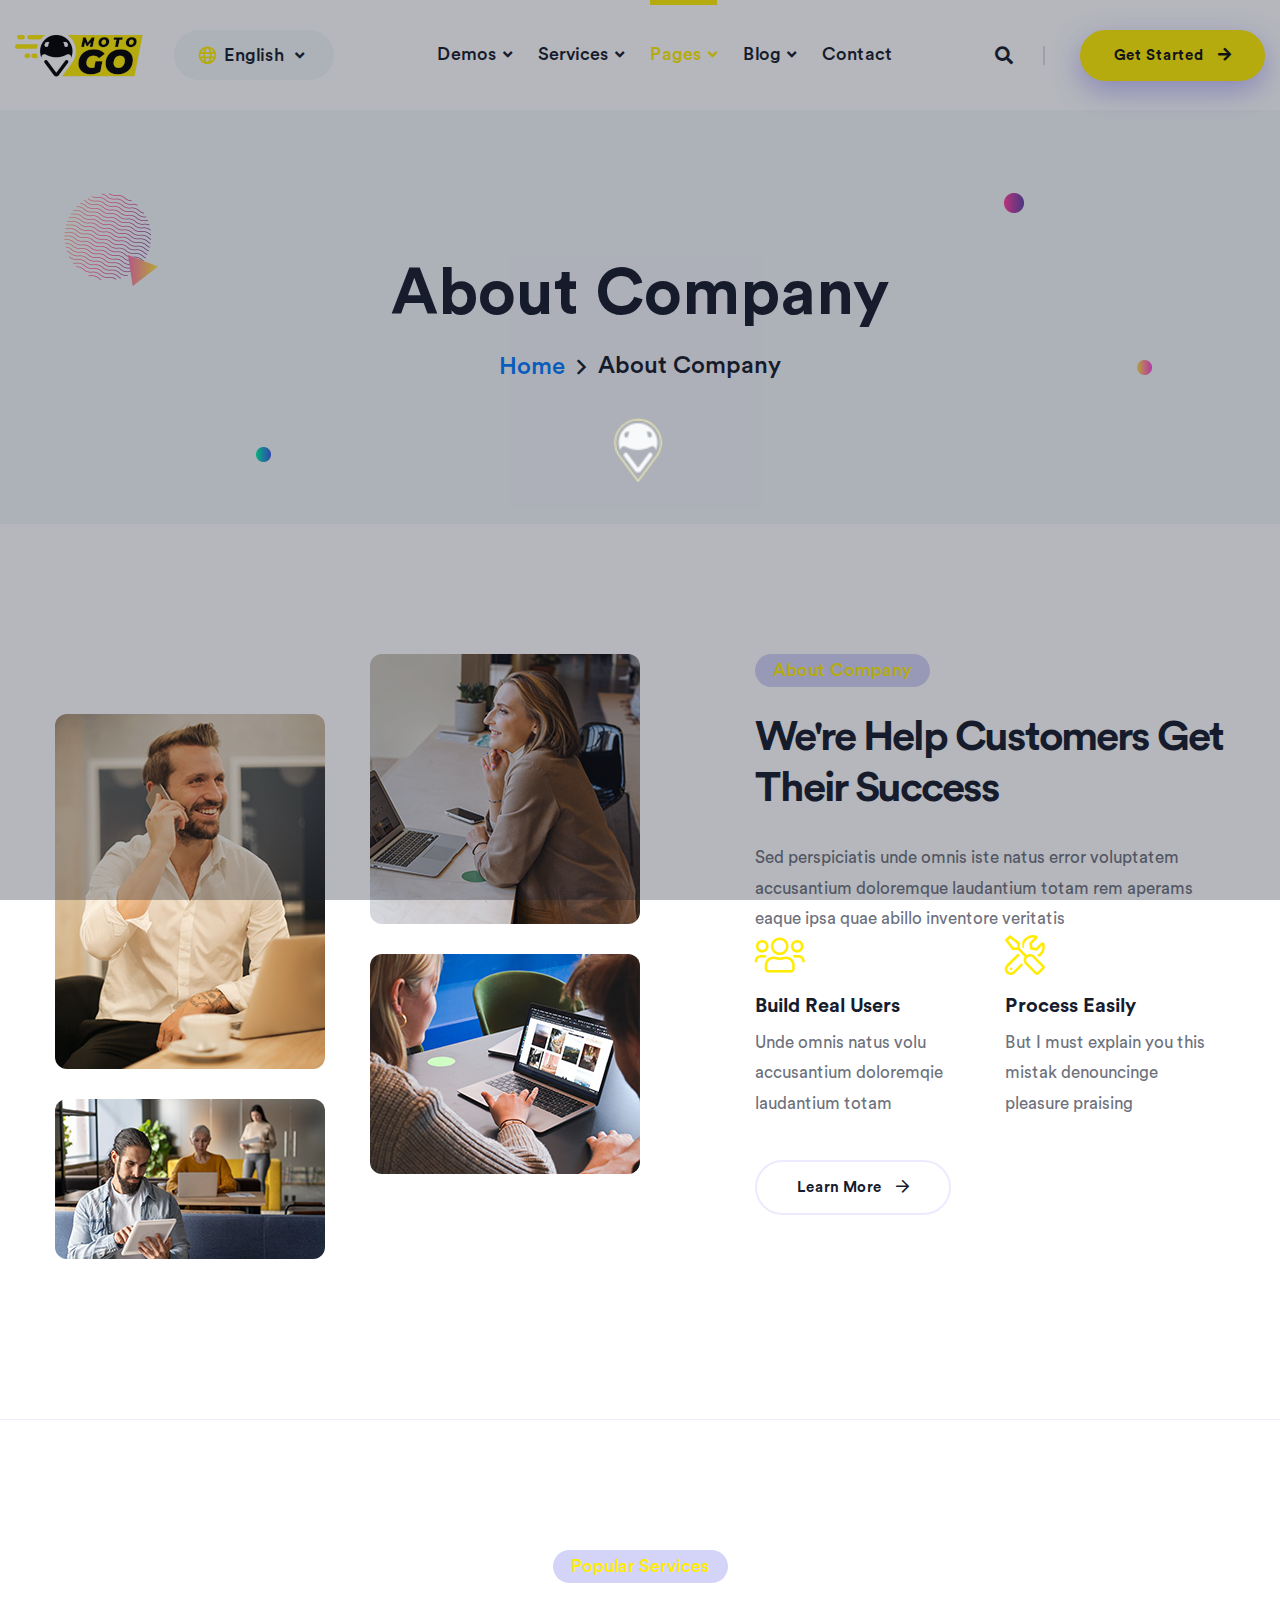
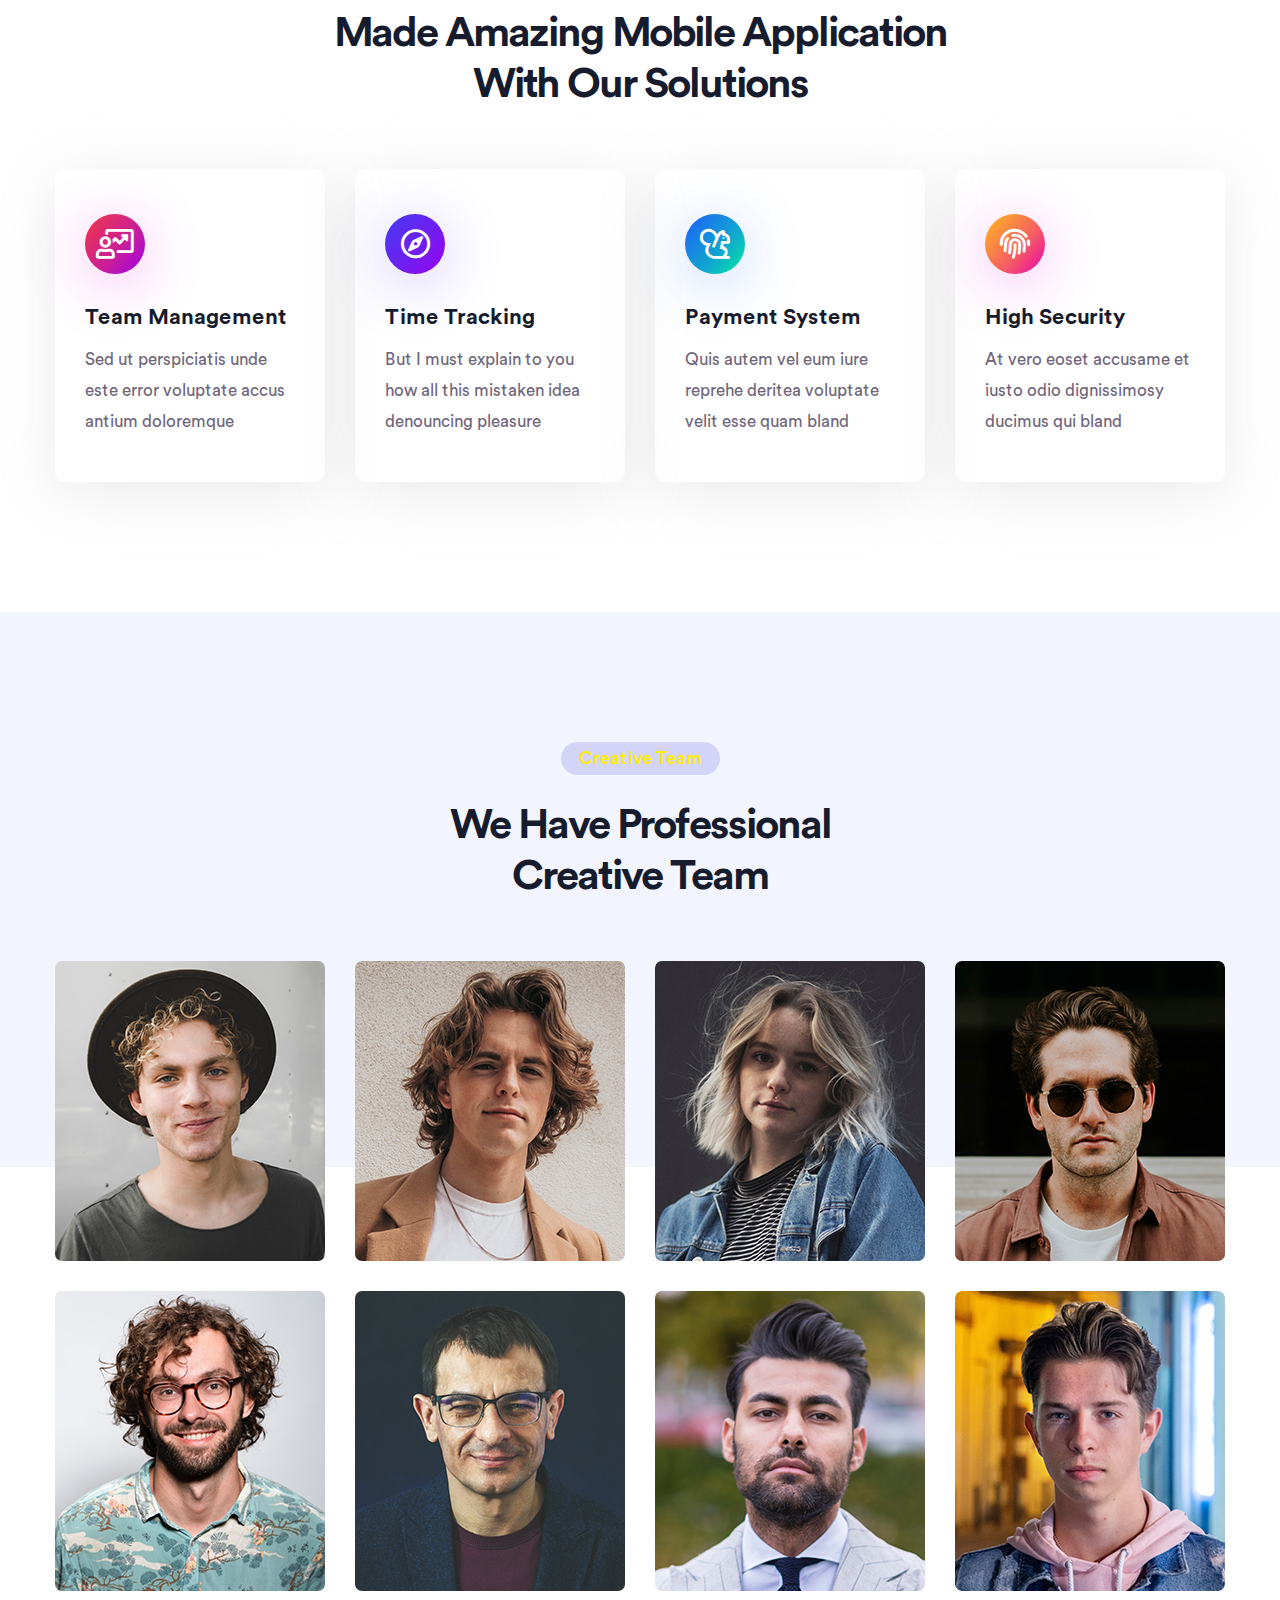
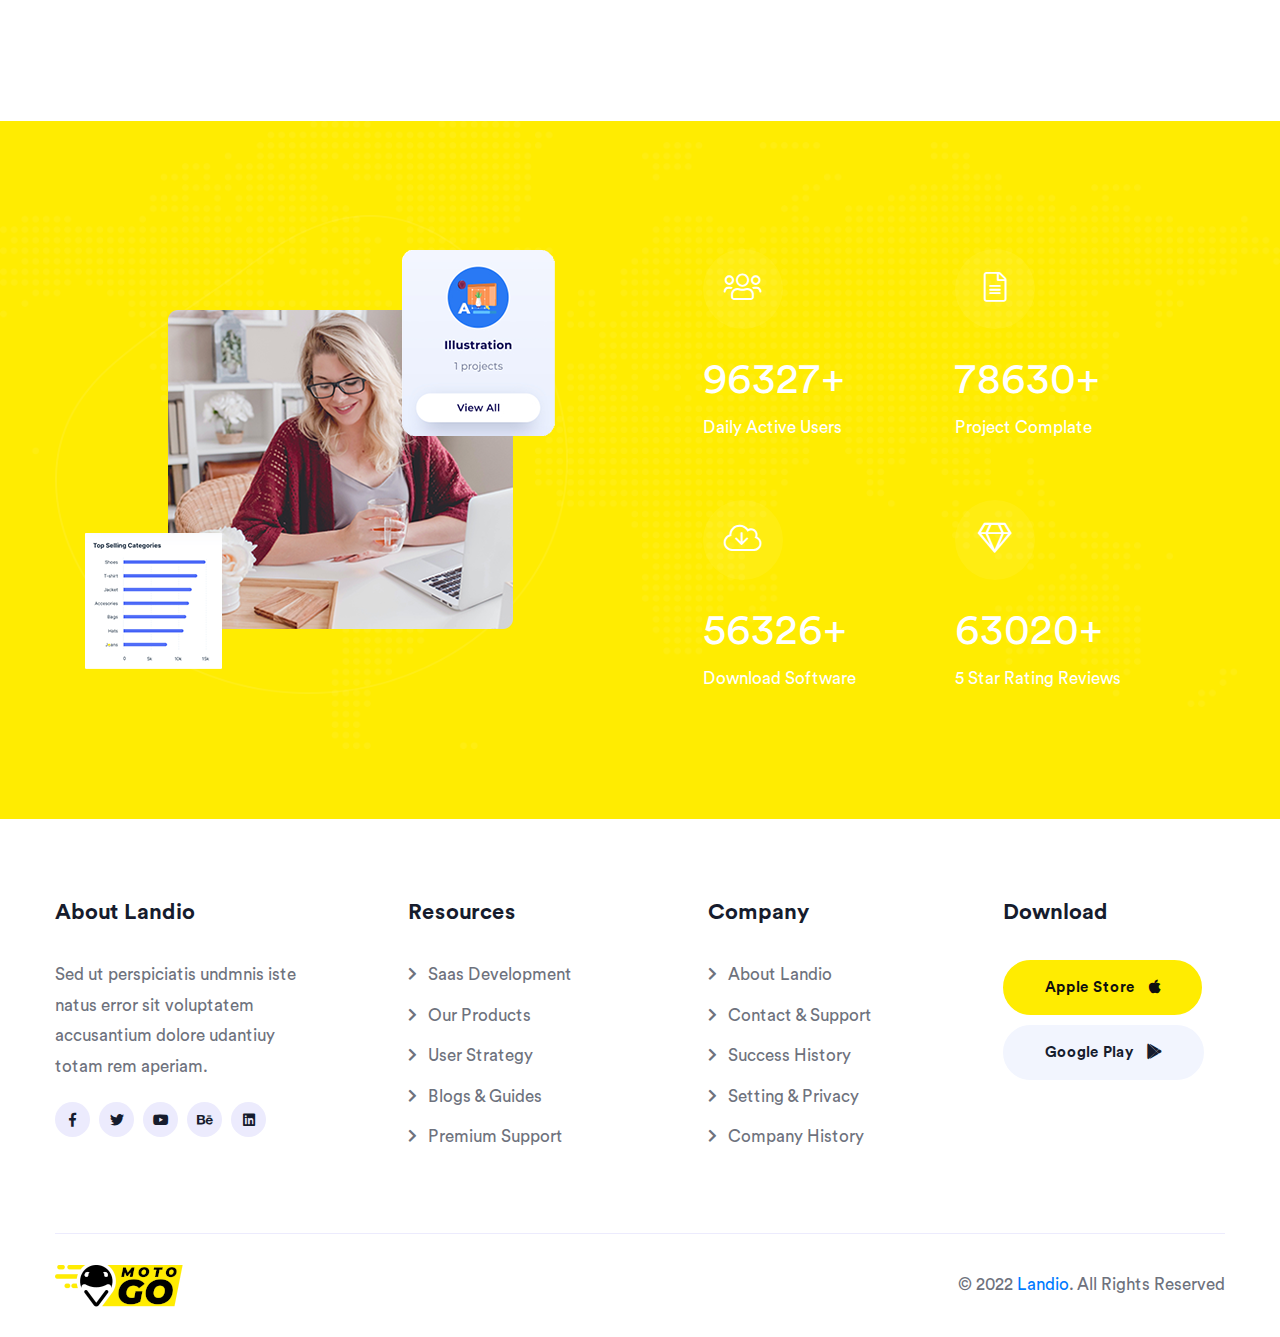
<file: about.html>
<!DOCTYPE html>
<html lang="en">

<head>
    <meta charset="UTF-8">
    <meta http-equiv="X-UA-Compatible" content="IE=edge">
    <meta name="viewport" content="width=device-width, initial-scale=1.0">
    <title>Landio - Multipurpose Landing Page HTML Template || About </title>

    <!--====== Favicon Icon ======-->
    <link rel="shortcut icon" href="assets/img/favicon.png" type="img/png" />
    <!--====== Bootstrap css ======-->
    <link rel="stylesheet" href="assets/css/bootstrap.min.css" />
    <!--====== Slick Slider ======-->
    <link rel="stylesheet" href="assets/css/slick.min.css" />
    <!--====== Magnific ======-->
    <link rel="stylesheet" href="assets/css/magnific-popup.min.css" />
    <!--====== Nice Select ======-->
    <link rel="stylesheet" href="assets/css/nice-select.min.css" />
    <!--====== Animate CSS ======-->
    <link rel="stylesheet" href="assets/css/animate.min.css" />
    <!--====== Font Awesome ======-->
    <link rel="stylesheet" href="assets/fonts/fontawesome/css/all.min.css" />
    <!--====== Flaticon ======-->
    <link rel="stylesheet" href="assets/fonts/flaticon/flaticon.css" />
    <!--====== Spacing Css ======-->
    <link rel="stylesheet" href="assets/css/spacing.min.css" />
    <!--====== Main Css ======-->
    <link rel="stylesheet" href="assets/css/style.css" />
    <!--====== Responsive CSS ======-->
    <link rel="stylesheet" href="assets/css/responsive.css" />
</head>

<body>
    <!--======= Start Preloader =======-->
    <div id="preloader">
        <img class="preloader-image" width="60" src="assets/img/preloader-logo.png" alt="preloader" />
    </div>
    <!--======= End Preloader =======-->

    <!--====== Start Header ======-->
    <header class="template-header navbar-center sticky-header">
        <div class="container-fluid container-1430">
            <div class="header-inner">
                <div class="header-left">
                    <div class="branding-and-language-selection">
                        <div class="brand-logo">
                            <a href="index.html">
                                <img src="assets/img/logo-1.png" alt="logo">
                            </a>
                        </div>
                        <div class="language-selection d-none d-md-block">
                            <select name="language">
                                <option value="en">English</option>
                                <option value="bn">Bangla</option>
                            </select>
                        </div>
                    </div>
                </div>
                <div class="header-center">
                    <nav class="nav-menu d-none d-xl-block">
                        <ul>
                            <li>
                                <a href="index.html">Demos</a>
                                <ul class="sub-menu">
                                    <li><a href="index.html">Homepage Sass</a></li>
                                    <li><a href="index-2.html">Homepage SEO</a></li>
                                    <li><a href="index-3.html">Homepage App</a></li>
                                    <li><a href="index-4.html">Homepage Chatbot</a></li>
                                    <li><a href="index-5.html">Homepage Consultant</a></li>
                                    <li><a href="index-6.html">Homepage Fintech</a></li>
                                    <li><a href="index-7.html">Homepage Software</a></li>
                                    <li><a href="index-8.html">Homepage E-Wallet</a></li>
                                    <li><a href="index-9.html">Homepage Webinar</a></li>
                                </ul>
                            </li>
                            <li>
                                <a href="services.html">Services</a>
                                <ul class="sub-menu">
                                    <li><a href="services.html">Our Services</a></li>
                                    <li><a href="service-details.html">Service Details</a></li>
                                </ul>
                            </li>
                            <li class="active">
                                <a href="about.html#">Pages</a>
                                <ul class="sub-menu">
                                    <li><a href="about.html">About Us</a></li>
                                    <li><a href="team.html">Our Team</a></li>
                                    <li><a href="pricing.html">Pricing</a></li>
                                    <li>
                                        <a href="portfolio.html">Portfolio</a>
                                        <ul class="sub-menu">
                                            <li><a href="portfolio.html">Portfolio One</a></li>
                                            <li><a href="portfolio-2.html">Portfolio Two</a></li>
                                            <li><a href="portfolio-details.html">Portfolio Details</a></li>
                                        </ul>
                                    </li>
                                    <li><a href="sign-in.html">Sign In</a></li>
                                    <li><a href="sign-up.html">Sign Up</a></li>
                                    <li><a href="coming-soon.html">Coming Soon</a></li>
                                    <li><a href="404.html">404</a></li>
                                </ul>
                            </li>
                            <li>
                                <a href="blog-standard.html">Blog</a>
                                <ul class="sub-menu">
                                    <li><a href="blog-standard.html">Blog Standard</a></li>
                                    <li><a href="blog-details.html">Blog Details</a></li>
                                </ul>
                            </li>
                            <li>
                                <a href="contact.html">Contact</a>
                            </li>
                        </ul>
                    </nav>
                </div>
                <div class="header-right">
                    <ul class="header-extra">
                        <li class="d-none d-sm-block">
                            <a href="about.html#" data-toggle="modal" data-target="#search-modal"
                                class="search-btn search-border-right">
                                <i class="fas fa-search"></i>
                            </a>
                        </li>
                        <li class="d-none d-lg-block">
                            <a href="services.html" class="template-btn">
                                Get Started <i class="fas fa-arrow-right"></i>
                            </a>
                        </li>
                        <li class="d-xl-none">
                            <a href="about.html#" class="navbar-toggler">
                                <span></span>
                                <span></span>
                                <span></span>
                            </a>
                        </li>
                    </ul>
                </div>
            </div>
        </div>

        <!-- Start Mobile Slide Menu -->
        <div class="mobile-slide-panel">
            <div class="panel-overlay"></div>
            <div class="panel-inner">
                <div class="mobile-logo">
                    <a href="index.html">
                        <img src="assets/img/logo-1.png" alt="Landio">
                    </a>
                </div>
                <nav class="mobile-menu">
                    <ul>
                        <li>
                            <a href="index.html">Demos</a>
                            <ul class="sub-menu">
                                <li><a href="index.html">Homepage Sass</a></li>
                                <li><a href="index-2.html">Homepage SEO</a></li>
                                <li><a href="index-3.html">Homepage App</a></li>
                                <li><a href="index-4.html">Homepage Chatbot</a></li>
                                <li><a href="index-5.html">Homepage Consultant</a></li>
                                <li><a href="index-6.html">Homepage Fintech</a></li>
                                <li><a href="index-7.html">Homepage Software</a></li>
                                <li><a href="index-8.html">Homepage E-Wallet</a></li>
                                <li><a href="index-9.html">Homepage Webinar</a></li>
                            </ul>
                        </li>
                        <li>
                            <a href="services.html">Services</a>
                            <ul class="sub-menu">
                                <li><a href="services.html">Our Services</a></li>
                                <li><a href="service-details.html">Service Details</a></li>
                            </ul>
                        </li>
                        <li class="active">
                            <a href="about.html#">Pages</a>
                            <ul class="sub-menu">
                                <li><a href="about.html">About Us</a></li>
                                <li><a href="team.html">Our Team</a></li>
                                <li><a href="pricing.html">Pricing</a></li>
                                <li>
                                    <a href="portfolio.html">Portfolio</a>
                                    <ul class="sub-menu">
                                        <li><a href="portfolio.html">Portfolio One</a></li>
                                        <li><a href="portfolio-2.html">Portfolio Two</a></li>
                                        <li><a href="portfolio-details.html">Portfolio Details</a></li>
                                    </ul>
                                </li>
                                <li><a href="sign-in.html">Sign In</a></li>
                                <li><a href="sign-up.html">Sign Up</a></li>
                                <li><a href="coming-soon.html">Coming Soon</a></li>
                                <li><a href="404.html">404</a></li>
                            </ul>
                        </li>
                        <li>
                            <a href="blog-standard.html">Blog</a>
                            <ul class="sub-menu">
                                <li><a href="blog-standard.html">Blog Standard</a></li>
                                <li><a href="blog-details.html">Blog Details</a></li>
                            </ul>
                        </li>
                        <li>
                            <a href="contact.html">Contact</a>
                        </li>
                    </ul>
                </nav>
                <a href="about.html#" class="panel-close">
                    <i class="fal fa-times"></i>
                </a>
            </div>
        </div>
        <!-- End Mobile Slide Menu -->
    </header>
    <!--====== End Header ======-->

    <!-- Start Search From -->
    <div class="modal fade search-area" id="search-modal" tabindex="-1" role="dialog">
        <div class="modal-dialog" role="document">
            <div class="modal-content">
                <form>
                    <input type="text" placeholder="Search here...">
                    <button class="search-btn"><i class="fa fa-search"></i></button>
                </form>
            </div>
        </div>
    </div>
    <!-- End Search From -->

    <!--====== Page title area Start ======-->
    <section class="page-title-area">
        <div class="container">
            <div class="page-title-content text-center">
                <h1 class="page-title">About Company</h1>

                <ul class="breadcrumb-nav">
                    <li><a href="index.html">Home</a></li>
                    <li class="active">About Company</li>
                </ul>
            </div>
        </div>
        <div class="page-title-effect d-none d-md-block">
            <img class="particle-1 animate-zoom-fade" src="assets/img/particle/particle-1.png" alt="particle One">
            <img class="particle-2 animate-rotate-me" src="assets/img/particle/particle-2.png" alt="particle Two">
            <img class="particle-3 animate-float-bob-x" src="assets/img/particle/particle-3.png" alt="particle Three">
            <img class="particle-4 animate-float-bob-y" src="assets/img/particle/particle-4.png" alt="particle Four">
            <img class="particle-5 animate-float-bob-y" src="assets/img/particle/particle-5.png" alt="particle Five">
        </div>
    </section>
    <!--====== Page title area End ======-->

    <!-- ===== About Area Start ===== -->
    <section class="about-us-area p-t-130 p-b-130 border-bottom-primary">
        <div class="container">
            <div class="row justify-content-center">
                <div class="col-xl-7 col-lg-6 col-md-10">
                    <div class="preview-image-showcase p-r-70 p-r-lg-40 p-r-md-0 p-b-md-40">
                        <div class="images-left">
                            <div class="image-hover-zoom-overly">
                                <img src="assets/img/preview-gallery/about-thumbnail-1.jpg" alt="About thumbnail one">
                            </div>
                            <img src="assets/img/preview-gallery/about-thumbnail-3.jpg" alt="About thumbnail three">
                        </div>
                        <div class="images-right">
                            <img src="assets/img/preview-gallery/about-thumbnail-2.jpg" alt="About thumbnail two">
                            <img src="assets/img/preview-gallery/about-thumbnail-4.jpg" alt="About thumbnail four">
                        </div>
                    </div>
                </div>
                <div class="col-xl-5 col-lg-6 col-md-9">
                    <div class="about-us-content">
                        <div class="common-heading tagline-boxed m-b-30">
                            <span class="tagline">About Company</span>
                            <h2 class="title">We're Help Customers Get Their Success</h2>
                        </div>
                        <p>
                            Sed perspiciatis unde omnis iste natus error voluptatem accusantium doloremque laudantium totam rem aperams eaque ipsa quae abillo inventore veritatis
                        </p>

                        <div class="simple-icon-boxes row m-t-40">
                            <div class="col-sm-6">
                                <div class="simple-icon-box m-b-40">
                                    <div class="icon">
                                        <i class="fal fa-users"></i>
                                    </div>
                                    <h5 class="title">Build Real Users</h5>
                                    <p>
                                        Unde omnis natus volu accusantium doloremqie laudantium totam
                                    </p>
                                </div>
                            </div>
                            <div class="col-sm-6">
                                <div class="simple-icon-box m-b-40">
                                    <div class="icon">
                                        <i class="fal fa-tools"></i>
                                    </div>
                                    <h5 class="title">Process Easily</h5>
                                    <p>
                                        But I must explain you this mistak denouncinge pleasure praising
                                    </p>
                                </div>
                            </div>
                        </div>

                        <a href="about.html#" class="template-btn bordered-btn">Learn More <i class="far fa-arrow-right"></i></a>
                    </div>
                </div>
            </div>
        </div>
    </section>
    <!-- ===== About Area End ===== -->

    <!-- ===== Service Section Start ===== -->
    <section class="service-area p-t-130 p-b-130">
        <div class="container">
            <div class="row justify-content-center">
                <div class="col-xl-7 col-lg-9">
                    <div class="common-heading tagline-boxed text-center m-b-30">
                        <span class="tagline">Popular Services</span>
                        <h2 class="title">Made Amazing Mobile Application With Our Solutions</h2>
                    </div>
                </div>
            </div>

            <div class="row justify-content-center iconic-boxes-v1">
                <div class="col-xl-3 col-md-6 col-sm-10">
                    <div class="iconic-box m-t-30">
                        <div class="icon icon-gradient-3">
                            <i class="far fa-user-chart"></i>
                        </div>
                        <h4 class="title">Team Management</h4>
                        <p>
                            Sed ut perspiciatis unde este error voluptate accus antium doloremque
                        </p>
                    </div>
                </div>
                <div class="col-xl-3 col-md-6 col-sm-10">
                    <div class="iconic-box m-t-30">
                        <div class="icon icon-gradient-4">
                            <i class="far fa-compass"></i>
                        </div>
                        <h4 class="title">Time Tracking</h4>
                        <p>
                            But I must explain to you how all this mistaken idea denouncing pleasure
                        </p>
                    </div>
                </div>
                <div class="col-xl-3 col-md-6 col-sm-10">
                    <div class="iconic-box m-t-30">
                        <div class="icon icon-gradient-5">
                            <i class="far fa-squirrel"></i>
                        </div>
                        <h4 class="title">Payment System</h4>
                        <p>
                            Quis autem vel eum iure reprehe deritea voluptate velit esse quam bland
                        </p>
                    </div>
                </div>
                <div class="col-xl-3 col-md-6 col-sm-10">
                    <div class="iconic-box m-t-30">
                        <div class="icon icon-gradient-6">
                            <i class="far fa-fingerprint"></i>
                        </div>
                        <h4 class="title">High Security</h4>
                        <p>
                            At vero eoset accusame et iusto odio dignissimosy ducimus qui bland
                        </p>
                    </div>
                </div>
            </div>
        </div>
    </section>
    <!-- ===== Service Section End ===== -->

    <!--====== Start Team Loop ======-->
    <section class="team-member-area section-half-dots-pattern-fixed p-t-130 p-b-100">
        <div class="container">
            <div class="row justify-content-center">
                <div class="col-xl-5 col-lg-6">
                    <div class="common-heading tagline-boxed text-center m-b-60">
                        <span class="tagline">Creative Team</span>
                        <h2 class="title">We Have Professional Creative Team </h2>
                    </div>
                </div>
            </div>

            <div class="row team-members">
                <div class="col-xl-3 col-lg-4 col-sm-6">
                    <div class="member-box m-b-30">
                        <div class="member-photo">
                            <img src="assets/img/team/member-1.jpg" alt="Member Photo">
                        </div>
                        <div class="member-info">
                            <h5 class="name"><a href="about.html#">Donald L. Juarez</a></h5>
                            <p class="title">CEO &amp; Founder</p>
                            <ul class="social-links">
                                <li class="facebook"><a href="about.html#"><i class="fab fa-facebook-f"></i></a></li>
                                <li class="twitter"><a href="about.html#"><i class="fab fa-twitter"></i></a></li>
                                <li class="youtube"><a href="about.html#"><i class="fab fa-youtube"></i></a></li>
                                <li class="behance"><a href="about.html#"><i class="fab fa-behance"></i></a></li>
                            </ul>
                        </div>
                    </div>
                </div>
                <div class="col-xl-3 col-lg-4 col-sm-6">
                    <div class="member-box m-b-30">
                        <div class="member-photo">
                            <img src="assets/img/team/member-2.jpg" alt="Member Photo">
                        </div>
                        <div class="member-info">
                            <h5 class="name"><a href="about.html#">Head of Ideas</a></h5>
                            <p class="title">CEO &amp; Founder</p>
                            <ul class="social-links">
                                <li class="facebook"><a href="about.html#"><i class="fab fa-facebook-f"></i></a></li>
                                <li class="twitter"><a href="about.html#"><i class="fab fa-twitter"></i></a></li>
                                <li class="youtube"><a href="about.html#"><i class="fab fa-youtube"></i></a></li>
                                <li class="behance"><a href="about.html#"><i class="fab fa-behance"></i></a></li>
                            </ul>
                        </div>
                    </div>
                </div>
                <div class="col-xl-3 col-lg-4 col-sm-6">
                    <div class="member-box m-b-30">
                        <div class="member-photo">
                            <img src="assets/img/team/member-3.jpg" alt="Member Photo">
                        </div>
                        <div class="member-info">
                            <h5 class="name"><a href="about.html#">Evan A. Ethridge</a></h5>
                            <p class="title">Creative Head</p>
                            <ul class="social-links">
                                <li class="facebook"><a href="about.html#"><i class="fab fa-facebook-f"></i></a></li>
                                <li class="twitter"><a href="about.html#"><i class="fab fa-twitter"></i></a></li>
                                <li class="youtube"><a href="about.html#"><i class="fab fa-youtube"></i></a></li>
                                <li class="behance"><a href="about.html#"><i class="fab fa-behance"></i></a></li>
                            </ul>
                        </div>
                    </div>
                </div>
                <div class="col-xl-3 col-lg-4 col-sm-6">
                    <div class="member-box m-b-30">
                        <div class="member-photo">
                            <img src="assets/img/team/member-4.jpg" alt="Member Photo">
                        </div>
                        <div class="member-info">
                            <h5 class="name"><a href="about.html#">Donald T. Lewis</a></h5>
                            <p class="title">JS Developer</p>
                            <ul class="social-links">
                                <li class="facebook"><a href="about.html#"><i class="fab fa-facebook-f"></i></a></li>
                                <li class="twitter"><a href="about.html#"><i class="fab fa-twitter"></i></a></li>
                                <li class="youtube"><a href="about.html#"><i class="fab fa-youtube"></i></a></li>
                                <li class="behance"><a href="about.html#"><i class="fab fa-behance"></i></a></li>
                            </ul>
                        </div>
                    </div>
                </div>
                <div class="col-xl-3 col-lg-4 col-sm-6">
                    <div class="member-box m-b-30">
                        <div class="member-photo">
                            <img src="assets/img/team/member-5.jpg" alt="Member Photo">
                        </div>
                        <div class="member-info">
                            <h5 class="name"><a href="about.html#">Donald L. Juarez</a></h5>
                            <p class="title">Marketer</p>
                            <ul class="social-links">
                                <li class="facebook"><a href="about.html#"><i class="fab fa-facebook-f"></i></a></li>
                                <li class="twitter"><a href="about.html#"><i class="fab fa-twitter"></i></a></li>
                                <li class="youtube"><a href="about.html#"><i class="fab fa-youtube"></i></a></li>
                                <li class="behance"><a href="about.html#"><i class="fab fa-behance"></i></a></li>
                            </ul>
                        </div>
                    </div>
                </div>
                <div class="col-xl-3 col-lg-4 col-sm-6">
                    <div class="member-box m-b-30">
                        <div class="member-photo">
                            <img src="assets/img/team/member-6.jpg" alt="Member Photo">
                        </div>
                        <div class="member-info">
                            <h5 class="name"><a href="about.html#">Joseph Anderson</a></h5>
                            <p class="title">UI Designer</p>
                            <ul class="social-links">
                                <li class="facebook"><a href="about.html#"><i class="fab fa-facebook-f"></i></a></li>
                                <li class="twitter"><a href="about.html#"><i class="fab fa-twitter"></i></a></li>
                                <li class="youtube"><a href="about.html#"><i class="fab fa-youtube"></i></a></li>
                                <li class="behance"><a href="about.html#"><i class="fab fa-behance"></i></a></li>
                            </ul>
                        </div>
                    </div>
                </div>
                <div class="col-xl-3 col-lg-4 col-sm-6">
                    <div class="member-box m-b-30">
                        <div class="member-photo">
                            <img src="assets/img/team/member-7.jpg" alt="Member Photo">
                        </div>
                        <div class="member-info">
                            <h5 class="name"><a href="about.html#">Allan J. Sumlin</a></h5>
                            <p class="title">Shopify Expert</p>
                            <ul class="social-links">
                                <li class="facebook"><a href="about.html#"><i class="fab fa-facebook-f"></i></a></li>
                                <li class="twitter"><a href="about.html#"><i class="fab fa-twitter"></i></a></li>
                                <li class="youtube"><a href="about.html#"><i class="fab fa-youtube"></i></a></li>
                                <li class="behance"><a href="about.html#"><i class="fab fa-behance"></i></a></li>
                            </ul>
                        </div>
                    </div>
                </div>
                <div class="col-xl-3 col-lg-4 col-sm-6">
                    <div class="member-box m-b-30">
                        <div class="member-photo">
                            <img src="assets/img/team/member-8.jpg" alt="Member Photo">
                        </div>
                        <div class="member-info">
                            <h5 class="name"><a href="about.html#">Brian D. Rogers</a></h5>
                            <p class="title">Creative Designer</p>
                            <ul class="social-links">
                                <li class="facebook"><a href="about.html#"><i class="fab fa-facebook-f"></i></a></li>
                                <li class="twitter"><a href="about.html#"><i class="fab fa-twitter"></i></a></li>
                                <li class="youtube"><a href="about.html#"><i class="fab fa-youtube"></i></a></li>
                                <li class="behance"><a href="about.html#"><i class="fab fa-behance"></i></a></li>
                            </ul>
                        </div>
                    </div>
                </div>
            </div>
        </div>
    </section>
    <!--====== End Team Loop ======-->

    <!--====== Start Counter Section ======-->
    <section class="counter-section section-with-map-bg bg-primary-color p-t-80 p-b-80 p-t-md-160">
        <div class="container">
            <div class="row align-items-center justify-content-center">
                <div class="col-lg-6 col-md-9">
                    <!-- Preview Gallery Two -->
                    <div class="preview-galley-v3 m-b-md-100">
                        <img class="preview-image-1" src="assets/img/preview-gallery/count-down.png" alt="Preview Image">
                        <img class="preview-image-2" src="assets/img/preview-gallery/count-down-top.png" alt="Preview Image">
                        <img class="preview-image-3" src="assets/img/preview-gallery/count-down-bottom.png" alt="Preview Image">
                    </div>
                </div>
                <div class="col-lg-6 col-md-10">
                    <!-- Counter Item -->
                    <div class="row counter-items-v1 p-xl-5">
                        <div class="col-6">
                            <div class="counter-item m-b-60">
                                <div class="icon">
                                    <i class="fal fa-users"></i>
                                </div>
                                <div class="counter-wrap">
                                    <span class="counter">96327</span>
                                    <span class="suffix">+</span>
                                </div>
                                <p class="title">Daily Active Users</p>
                            </div>
                        </div>
                        <div class="col-6">
                            <div class="counter-item m-b-60">
                                <div class="icon">
                                    <i class="fal fa-file-alt"></i>
                                </div>
                                <div class="counter-wrap">
                                    <span class="counter">78630</span>
                                    <span class="suffix">+</span>
                                </div>
                                <p class="title">Project Complate</p>
                            </div>
                        </div>
                        <div class="col-6">
                            <div class="counter-item">
                                <div class="icon">
                                    <i class="fal fa-cloud-download"></i>
                                </div>
                                <div class="counter-wrap">
                                    <span class="counter">56326</span>
                                    <span class="suffix">+</span>
                                </div>
                                <p class="title">Download Software</p>
                            </div>
                        </div>
                        <div class="col-6">
                            <div class="counter-item">
                                <div class="icon">
                                    <i class="fal fa-gem"></i>
                                </div>
                                <div class="counter-wrap">
                                    <span class="counter">63020</span>
                                    <span class="suffix">+</span>
                                </div>
                                <p class="title">5 Star Rating Reviews</p>
                            </div>
                        </div>
                    </div>
                </div>
            </div>
        </div>
    </section>
    <!--====== End Counter Section ======-->

    <!--====== Start Scroll To Top ======-->
    <a href="about.html#" class="back-to-top" id="scroll-top">
        <i class="far fa-angle-up"></i>
    </a>
    <!--====== End Scroll To Top ======-->

    <!--====== Start Footer ======-->
    <footer class="template-footer">
        <div class="container">
            <div class="footer-widgets p-t-80 p-b-30">
                <div class="row">
                    <!-- Single Footer Widget -->
                    <div class="col-lg-3 col-md-6 col-sm-6">
                        <div class="widget text-block-widget">
                            <h5 class="widget-title">About Landio</h5>
                            <p>Sed ut perspiciatis undmnis iste natus error sit voluptatem accusantium dolore udantiuy
                                totam rem aperiam.</p>

                            <ul class="social-links m-t-20">
                                <li><a href="about.html#"><i class="fab fa-facebook-f"></i></a></li>
                                <li><a href="about.html#"><i class="fab fa-twitter"></i></a></li>
                                <li><a href="about.html#"><i class="fab fa-youtube"></i></a></li>
                                <li><a href="about.html#"><i class="fab fa-behance"></i></a></li>
                                <li><a href="about.html#"><i class="fab fa-linkedin"></i></a></li>
                            </ul>
                        </div>
                    </div>
                    <!-- Single Footer Widget -->
                    <div class="col-lg-3 col-md-6 col-sm-6">
                        <div class="d-lg-flex justify-content-center">
                            <div class="widget nav-widget">
                                <h5 class="widget-title">Resources</h5>
                                <ul>
                                    <li><a href="about.html">Saas Development</a></li>
                                    <li><a href="about.html">Our Products</a></li>
                                    <li><a href="about.html">User Strategy</a></li>
                                    <li><a href="about.html">Blogs &amp; Guides</a></li>
                                    <li><a href="about.html">Premium Support</a></li>
                                </ul>
                            </div>
                        </div>
                    </div>
                    <!-- Single Footer Widget -->
                    <div class="col-lg-3 col-md-6 col-sm-6">
                        <div class="d-lg-flex justify-content-center">
                            <div class="widget nav-widget">
                                <h5 class="widget-title">Company</h5>
                                <ul>
                                    <li><a href="about.html">About Landio</a></li>
                                    <li><a href="about.html">Contact &amp; Support</a></li>
                                    <li><a href="services.html">Success History</a></li>
                                    <li><a href="services.html">Setting &amp; Privacy</a></li>
                                    <li><a href="services.html">Company History</a></li>
                                </ul>
                            </div>
                        </div>
                    </div>
                    <!-- Single Footer Widget -->
                    <div class="col-lg-3 col-md-6 col-sm-6">
                        <div class="widget pl-xl-5">
                            <h5 class="widget-title">Download</h5>
                            <ul>
                                <li class="m-b-10">
                                    <a href="services.html" class="template-btn shadow-none">
                                        Apple Store <i class="fab fa-apple"></i>
                                    </a>
                                </li>
                                <li>
                                    <a href="services.html" class="template-btn bg-soft-grey-color">
                                        Google Play <i class="fab fa-google-play"></i>
                                    </a>
                                </li>
                            </ul>
                        </div>
                    </div>
                </div>
            </div>
        </div>

        <div class="container">
            <div class="footer-copyright border-top-primary">
                <div class="row align-items-center justify-content-between">
                    <div class="col-sm-auto col-12">
                        <div class="copyright-logo text-center text-sm-left">
                            <img src="assets/img/logo-1.png" alt="Landio">
                        </div>
                    </div>
                    <div class="col-sm-auto col-12">
                        <p class="copyright-text text-center text-sm-right pt-4 pt-sm-0">
                            © 2022 <a href="about.html#">Landio</a>. All Rights Reserved
                        </p>
                    </div>
                </div>
            </div>
        </div>
    </footer>
    <!--====== End Footer ======-->

    <!--====== Jquery ======-->
    <script src="assets/js/jquery-3.6.0.min.js"></script>
    <!--====== Bootstrap ======-->
    <script src="assets/js/bootstrap.min.js"></script>
    <!--====== Slick slider ======-->
    <script src="assets/js/slick.min.js"></script>
    <!--====== Magnific ======-->
    <script src="assets/js/jquery.magnific-popup.min.js"></script>
    <!--====== Isotope Js ======-->
    <script src="assets/js/isotope.pkgd.min.js"></script>
    <!--====== Inview ======-->
    <script src="assets/js/jquery.inview.min.js"></script>
    <!--====== Nice Select ======-->
    <script src="assets/js/jquery.nice-select.min.js"></script>
    <!--====== Wow ======-->
    <script src="assets/js/wow.min.js"></script>
    <!--====== Main JS ======-->
    <script src="assets/js/main.js"></script>
</body>

</html>
</file>
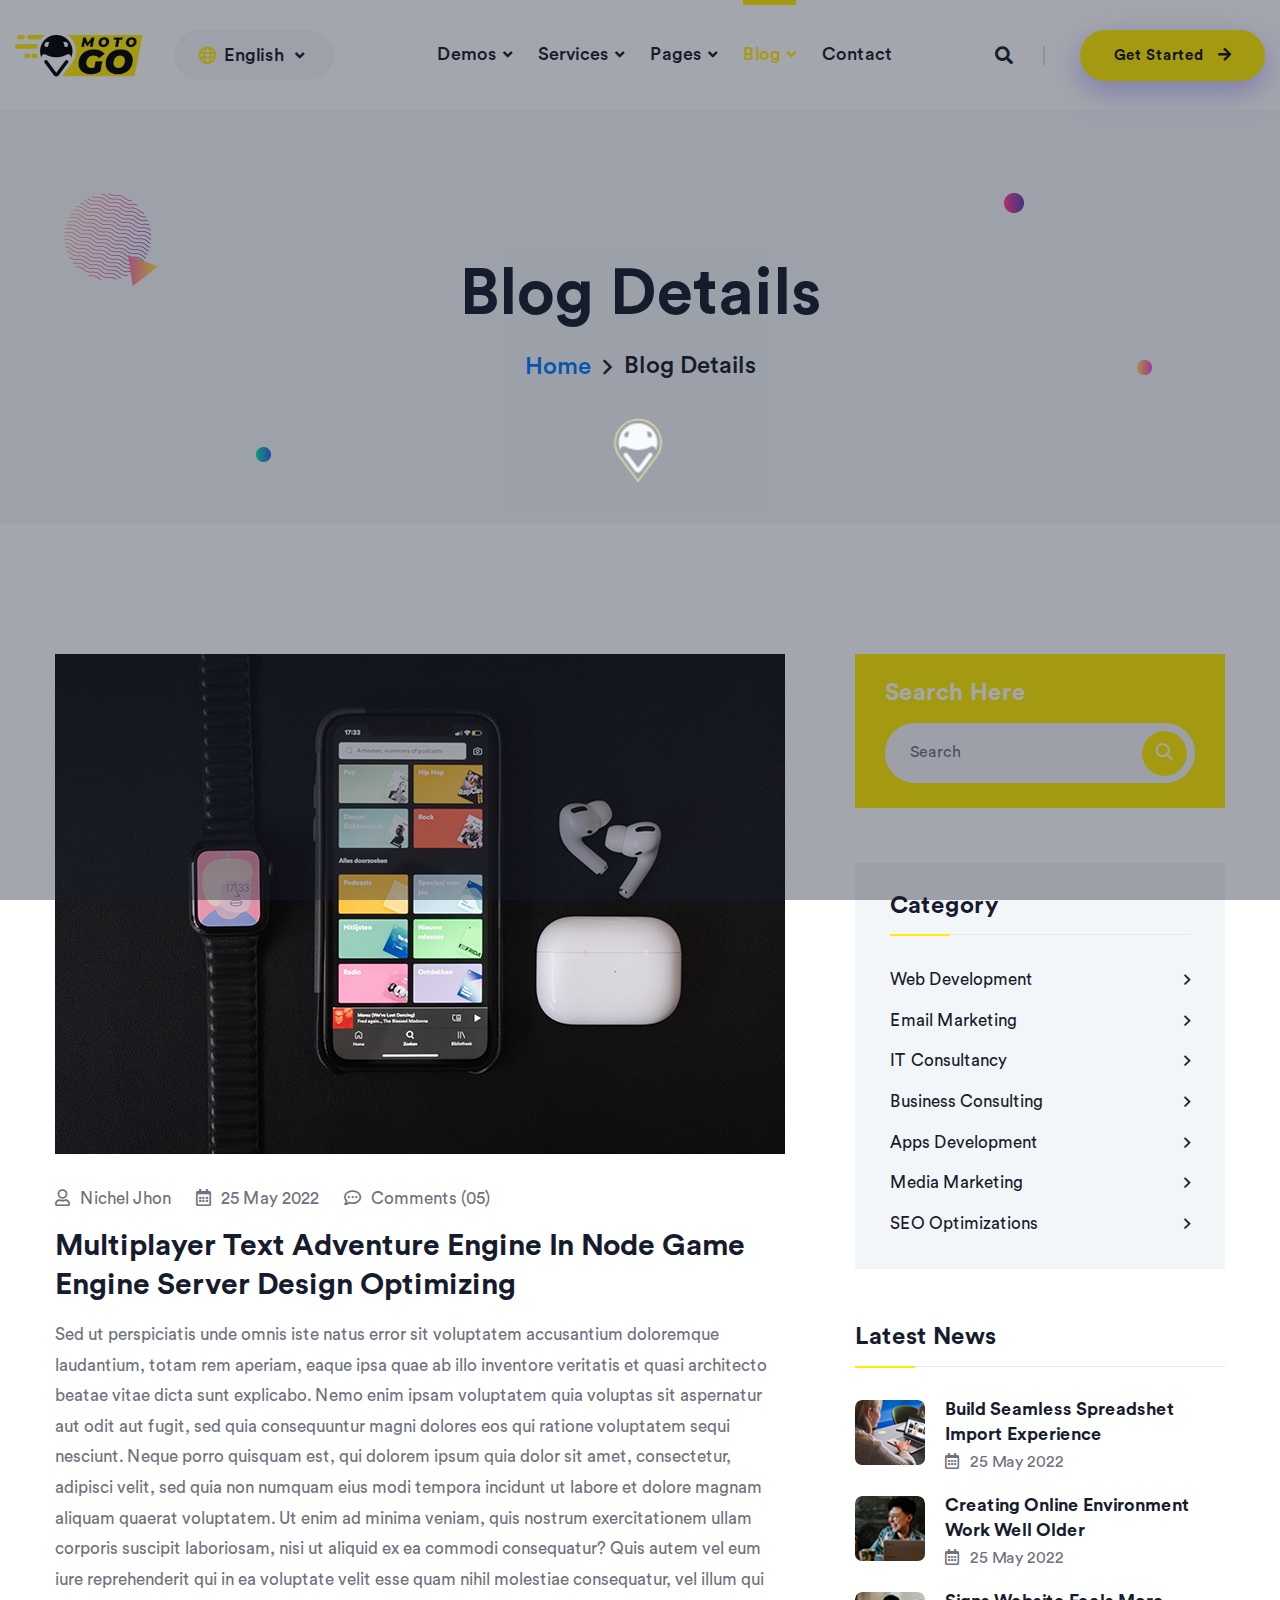
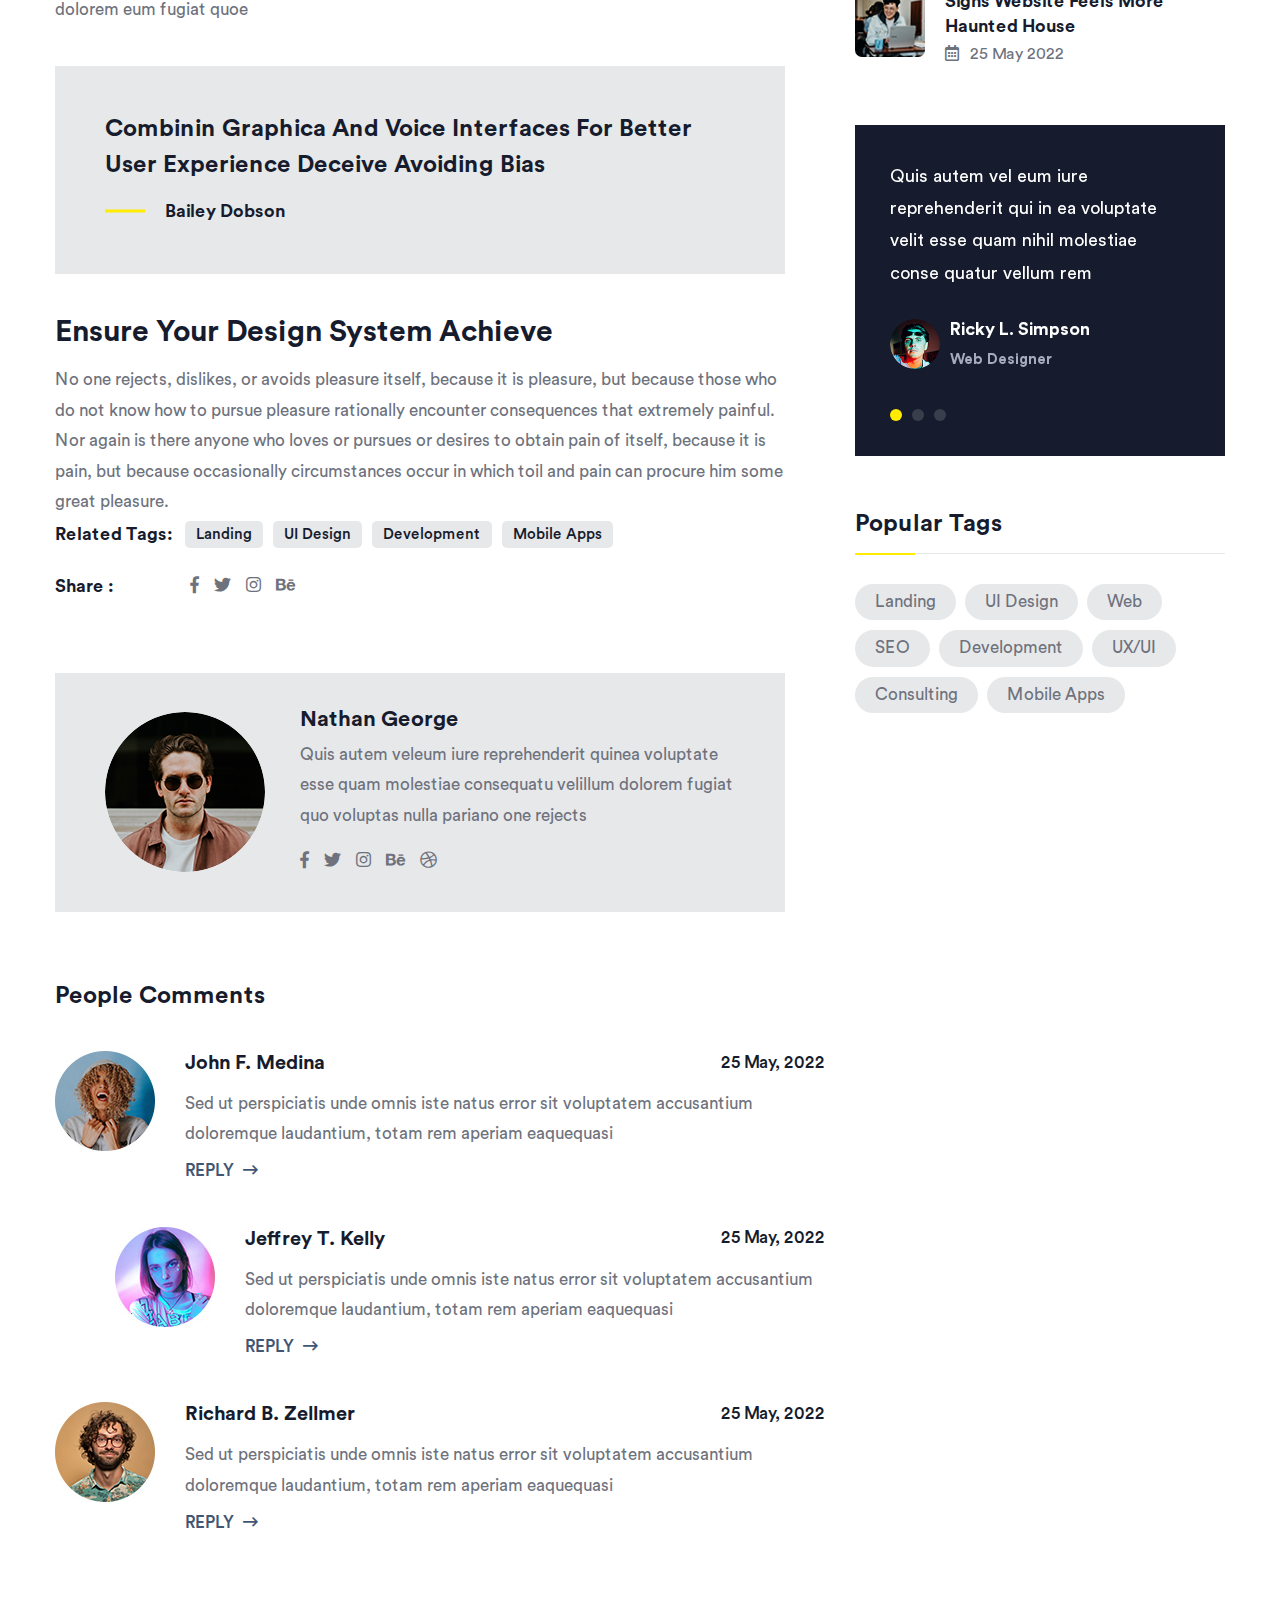
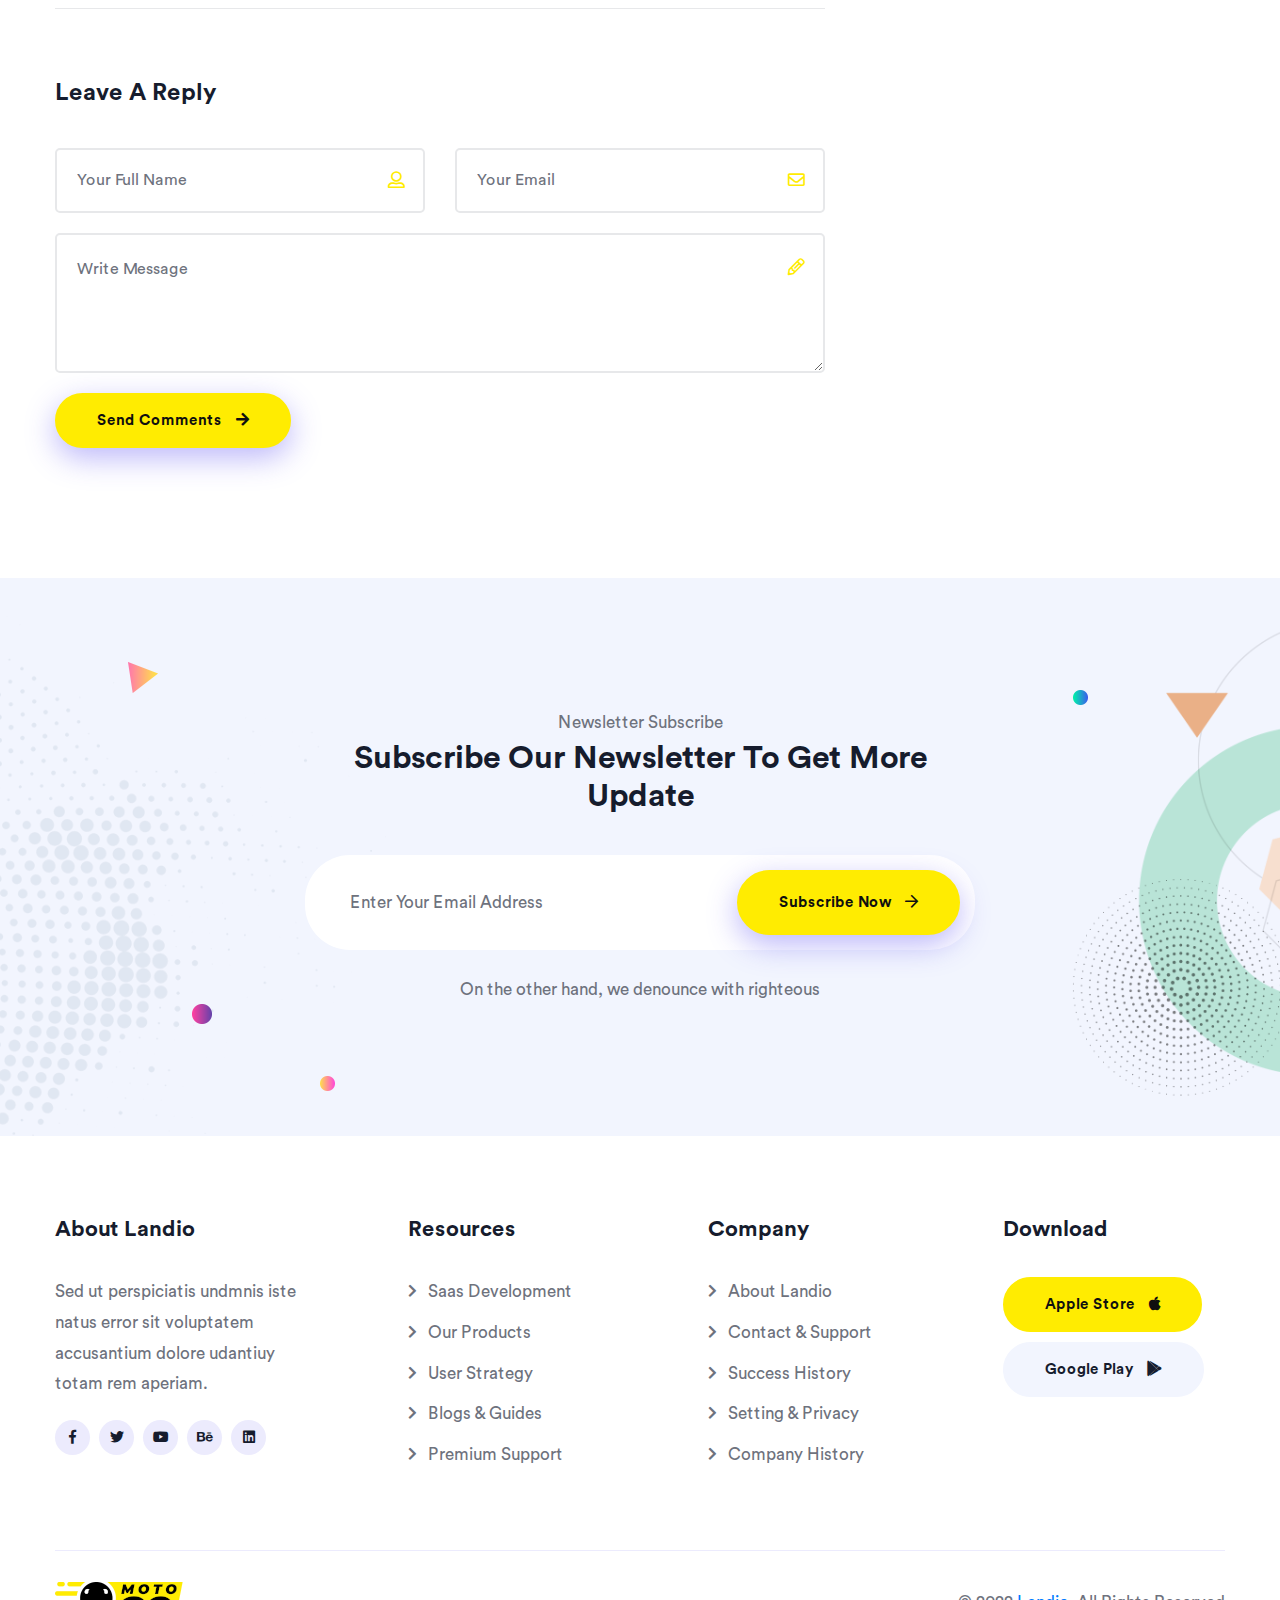
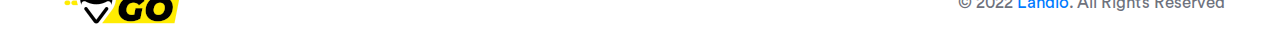
<file: blog-details.html>
<!DOCTYPE html>
<html lang="en">

<head>
    <meta charset="UTF-8">
    <meta http-equiv="X-UA-Compatible" content="IE=edge">
    <meta name="viewport" content="width=device-width, initial-scale=1.0">
    <title>Landio - Multipurpose Landing Page HTML Template || Blog Standard</title>

    <!--====== Favicon Icon ======-->
    <link rel="shortcut icon" href="assets/img/favicon.png" type="img/png" />
    <!--====== Bootstrap css ======-->
    <link rel="stylesheet" href="assets/css/bootstrap.min.css" />
    <!--====== Slick Slider ======-->
    <link rel="stylesheet" href="assets/css/slick.min.css" />
    <!--====== Magnific ======-->
    <link rel="stylesheet" href="assets/css/magnific-popup.min.css" />
    <!--====== Nice Select ======-->
    <link rel="stylesheet" href="assets/css/nice-select.min.css" />
    <!--====== Animate CSS ======-->
    <link rel="stylesheet" href="assets/css/animate.min.css" />
    <!--====== Font Awesome ======-->
    <link rel="stylesheet" href="assets/fonts/fontawesome/css/all.min.css" />
    <!--====== Flaticon ======-->
    <link rel="stylesheet" href="assets/fonts/flaticon/flaticon.css" />
    <!--====== Spacing Css ======-->
    <link rel="stylesheet" href="assets/css/spacing.min.css" />
    <!--====== Main Css ======-->
    <link rel="stylesheet" href="assets/css/style.css" />
    <!--====== Responsive CSS ======-->
    <link rel="stylesheet" href="assets/css/responsive.css" />
</head>

<body>
    <!--======= Start Preloader =======-->
    <div id="preloader">
        <img class="preloader-image" width="60" src="assets/img/preloader-logo.png" alt="preloader" />
    </div>
    <!--======= End Preloader =======-->

    <!--====== Start Header ======-->
    <header class="template-header navbar-center sticky-header">
        <div class="container-fluid container-1430">
            <div class="header-inner">
                <div class="header-left">
                    <div class="branding-and-language-selection">
                        <div class="brand-logo">
                            <a href="index.html">
                                <img src="assets/img/logo-1.png" alt="logo">
                            </a>
                        </div>
                        <div class="language-selection d-none d-md-block">
                            <select name="language">
                                <option value="en">English</option>
                                <option value="bn">Bangla</option>
                            </select>
                        </div>
                    </div>
                </div>
                <div class="header-center">
                    <nav class="nav-menu d-none d-xl-block">
                        <ul>
                            <li>
                                <a href="index.html">Demos</a>
                                <ul class="sub-menu">
                                    <li><a href="index.html">Homepage Sass</a></li>
                                    <li><a href="index-2.html">Homepage SEO</a></li>
                                    <li><a href="index-3.html">Homepage App</a></li>
                                    <li><a href="index-4.html">Homepage Chatbot</a></li>
                                    <li><a href="index-5.html">Homepage Consultant</a></li>
                                    <li><a href="index-6.html">Homepage Fintech</a></li>
                                    <li><a href="index-7.html">Homepage Software</a></li>
                                    <li><a href="index-8.html">Homepage E-Wallet</a></li>
                                    <li><a href="index-9.html">Homepage Webinar</a></li>
                                </ul>
                            </li>
                            <li>
                                <a href="services.html">Services</a>
                                <ul class="sub-menu">
                                    <li><a href="services.html">Our Services</a></li>
                                    <li><a href="service-details.html">Service Details</a></li>
                                </ul>
                            </li>
                            <li>
                                <a href="blog-details.html#">Pages</a>
                                <ul class="sub-menu">
                                    <li><a href="about.html">About Us</a></li>
                                    <li><a href="team.html">Our Team</a></li>
                                    <li><a href="pricing.html">Pricing</a></li>
                                    <li>
                                        <a href="portfolio.html">Portfolio</a>
                                        <ul class="sub-menu">
                                            <li><a href="portfolio.html">Portfolio One</a></li>
                                            <li><a href="portfolio-2.html">Portfolio Two</a></li>
                                            <li><a href="portfolio-details.html">Portfolio Details</a></li>
                                        </ul>
                                    </li>
                                    <li><a href="sign-in.html">Sign In</a></li>
                                    <li><a href="sign-up.html">Sign Up</a></li>
                                    <li><a href="coming-soon.html">Coming Soon</a></li>
                                    <li><a href="404.html">404</a></li>
                                </ul>
                            </li>
                            <li class="active">
                                <a href="blog-standard.html">Blog</a>
                                <ul class="sub-menu">
                                    <li><a href="blog-standard.html">Blog Standard</a></li>
                                    <li><a href="blog-details.html">Blog Details</a></li>
                                </ul>
                            </li>
                            <li>
                                <a href="contact.html">Contact</a>
                            </li>
                        </ul>
                    </nav>
                </div>
                <div class="header-right">
                    <ul class="header-extra">
                        <li class="d-none d-sm-block">
                            <a href="blog-details.html#" data-toggle="modal" data-target="#search-modal"
                                class="search-btn search-border-right">
                                <i class="fas fa-search"></i>
                            </a>
                        </li>
                        <li class="d-none d-lg-block">
                            <a href="services.html" class="template-btn">
                                Get Started <i class="fas fa-arrow-right"></i>
                            </a>
                        </li>
                        <li class="d-xl-none">
                            <a href="blog-details.html#" class="navbar-toggler">
                                <span></span>
                                <span></span>
                                <span></span>
                            </a>
                        </li>
                    </ul>
                </div>
            </div>
        </div>

        <!-- Start Mobile Slide Menu -->
        <div class="mobile-slide-panel">
            <div class="panel-overlay"></div>
            <div class="panel-inner">
                <div class="mobile-logo">
                    <a href="index.html">
                        <img src="assets/img/logo-1.png" alt="Landio">
                    </a>
                </div>
                <nav class="mobile-menu">
                    <ul>
                        <li>
                            <a href="index.html">Demos</a>
                            <ul class="sub-menu">
                                <li><a href="index.html">Homepage Sass</a></li>
                                <li><a href="index-2.html">Homepage SEO</a></li>
                                <li><a href="index-3.html">Homepage App</a></li>
                                <li><a href="index-4.html">Homepage Chatbot</a></li>
                                <li><a href="index-5.html">Homepage Consultant</a></li>
                                <li><a href="index-6.html">Homepage Fintech</a></li>
                                <li><a href="index-7.html">Homepage Software</a></li>
                                <li><a href="index-8.html">Homepage E-Wallet</a></li>
                                <li><a href="index-9.html">Homepage Webinar</a></li>
                            </ul>
                        </li>
                        <li>
                            <a href="services.html">Services</a>
                            <ul class="sub-menu">
                                <li><a href="services.html">Our Services</a></li>
                                <li><a href="service-details.html">Service Details</a></li>
                            </ul>
                        </li>
                        <li>
                            <a href="blog-details.html#">Pages</a>
                            <ul class="sub-menu">
                                <li><a href="about.html">About Us</a></li>
                                <li><a href="team.html">Our Team</a></li>
                                <li><a href="pricing.html">Pricing</a></li>
                                <li>
                                    <a href="portfolio.html">Portfolio</a>
                                    <ul class="sub-menu">
                                        <li><a href="portfolio.html">Portfolio One</a></li>
                                        <li><a href="portfolio-2.html">Portfolio Two</a></li>
                                        <li><a href="portfolio-details.html">Portfolio Details</a></li>
                                    </ul>
                                </li>
                                <li><a href="sign-in.html">Sign In</a></li>
                                <li><a href="sign-up.html">Sign Up</a></li>
                                <li><a href="coming-soon.html">Coming Soon</a></li>
                                <li><a href="404.html">404</a></li>
                            </ul>
                        </li>
                        <li class="active">
                            <a href="blog-standard.html">Blog</a>
                            <ul class="sub-menu">
                                <li><a href="blog-standard.html">Blog Standard</a></li>
                                <li><a href="blog-details.html">Blog Details</a></li>
                            </ul>
                        </li>
                        <li>
                            <a href="contact.html">Contact</a>
                        </li>
                    </ul>
                </nav>
                <a href="blog-details.html#" class="panel-close">
                    <i class="fal fa-times"></i>
                </a>
            </div>
        </div>
        <!-- End Mobile Slide Menu -->
    </header>
    <!--====== End Header ======-->

    <!-- Start Search From -->
    <div class="modal fade search-area" id="search-modal" tabindex="-1" role="dialog">
        <div class="modal-dialog" role="document">
            <div class="modal-content">
                <form>
                    <input type="text" placeholder="Search here...">
                    <button class="search-btn"><i class="fa fa-search"></i></button>
                </form>
            </div>
        </div>
    </div>
    <!-- End Search From -->

    <!--====== Page title area Start ======-->
    <section class="page-title-area">
        <div class="container">
            <div class="page-title-content text-center">
                <h1 class="page-title">Blog Details</h1>

                <ul class="breadcrumb-nav">
                    <li><a href="index.html">Home</a></li>
                    <li class="active">Blog Details</li>
                </ul>
            </div>
        </div>
        <div class="page-title-effect d-none d-md-block">
            <img class="particle-1 animate-zoom-fade" src="assets/img/particle/particle-1.png" alt="particle One">
            <img class="particle-2 animate-rotate-me" src="assets/img/particle/particle-2.png" alt="particle Two">
            <img class="particle-3 animate-float-bob-x" src="assets/img/particle/particle-3.png" alt="particle Three">
            <img class="particle-4 animate-float-bob-y" src="assets/img/particle/particle-4.png" alt="particle Four">
            <img class="particle-5 animate-float-bob-y" src="assets/img/particle/particle-5.png" alt="particle Five">
        </div>
    </section>
    <!--====== Page title area End ======-->

    <!--====== Start Blog Standard Loop ======-->
    <section class="blog-area p-t-130 p-b-130">
        <div class="container">
            <div class="row justify-content-center">
                <div class="col-lg-8">
                    <!-- Blog Content -->
                    <div class="blog-details-content p-r-40 p-r-lg-0">
                        <div class="post-thumbnail">
                            <img src="assets/img/blog/blog-standard-thumbnail-1.jpg" alt="blog thumbnail one">
                        </div>

                        <div class="post-content">
                            <ul class="post-meta">
                                <li><a href="blog-details.html#" class="post-meta"><i class="far fa-user"></i>Nichel Jhon</a></li>
                                <li><a href="blog-details.html#" class="post-meta"><i class="far fa-calendar-alt"></i>25 May 2022</a> </li>
                                <li><a href="blog-details.html#" class="post-meta"><i class="far fa-comment-dots"></i>Comments (05)</a></li>
                            </ul>
                            <h3 class="post-title">
                                <a href="blog-details.html">Multiplayer Text Adventure Engine In Node Game Engine Server Design Optimizing</a>
                            </h3>

                            <p>Sed ut perspiciatis unde omnis iste natus error sit voluptatem accusantium doloremque laudantium, totam rem aperiam, eaque ipsa quae ab illo inventore veritatis et quasi architecto beatae vitae dicta sunt explicabo. Nemo enim ipsam voluptatem quia voluptas sit aspernatur aut odit aut fugit, sed quia consequuntur magni dolores eos qui ratione voluptatem sequi nesciunt. Neque porro quisquam est, qui dolorem ipsum quia dolor sit amet, consectetur, adipisci velit, sed quia non numquam eius modi tempora incidunt ut labore et dolore magnam aliquam quaerat voluptatem. Ut enim ad minima veniam, quis nostrum exercitationem ullam corporis suscipit laboriosam, nisi ut aliquid ex ea commodi consequatur? Quis autem vel eum iure reprehenderit qui in ea voluptate velit esse quam nihil molestiae consequatur, vel illum qui dolorem eum fugiat quoe</p>

                            <blockquote class="blockquote">
                                <p>
                                    Combinin Graphica And Voice Interfaces For Better User Experience Deceive Avoiding Bias
                                </p>
                                <cite>Bailey Dobson</cite>
                            </blockquote>

                            <h4 class="post-subtitle">Ensure Your Design System Achieve</h4>

                            <p>
                                No one rejects, dislikes, or avoids pleasure itself, because it is pleasure, but because those who do not know how to pursue pleasure rationally encounter consequences that extremely painful. Nor again is there anyone who loves or pursues or desires to obtain pain of itself, because it is pain, but because occasionally circumstances occur in which toil and pain can procure him some great pleasure.
                            </p>
                        </div>
                        <div class="post-footer m-t-40">
                            <ul class="related-tags">
                                <li class="item-heading">Related Tags: </li>
                                <li><a href="blog-details.html#">Landing</a></li>
                                <li><a href="blog-details.html#">UI Design</a></li>
                                <li><a href="blog-details.html#">Development</a></li>
                                <li><a href="blog-details.html#">Mobile Apps</a></li>
                            </ul>
                            <ul class="social-links">
                                <li class="item-heading">Share :</li>
                                <li><a href="blog-details.html#"><i class="fab fa-facebook-f"></i></a></li>
                                <li><a href="blog-details.html#"><i class="fab fa-twitter"></i></a></li>
                                <li><a href="blog-details.html#"><i class="fab fa-instagram"></i></a></li>
                                <li><a href="blog-details.html#"><i class="fab fa-behance"></i></a></li>
                            </ul>

                            <div class="post-author-box">
                                <div class="author-thumbnail">
                                    <img src="assets/img/blog/author-thumbnail.jpg" alt="Post Author">
                                </div>
                                <div class="author-content">
                                    <h4 class="name">Nathan George</h4>
                                    <p>Quis autem veleum iure reprehenderit quinea voluptate esse quam molestiae consequatu velillum dolorem fugiat quo voluptas nulla pariano one rejects</p>
                                    <ul class="social-links">
                                        <li><a href="blog-details.html#"><i class="fab fa-facebook-f"></i></a></li>
                                        <li><a href="blog-details.html#"><i class="fab fa-twitter"></i></a></li>
                                        <li><a href="blog-details.html#"><i class="fab fa-instagram"></i></a></li>
                                        <li><a href="blog-details.html#"><i class="fab fa-behance"></i></a></li>
                                        <li><a href="blog-details.html#"><i class="fab fa-dribbble"></i></a></li>
                                    </ul>
                                </div>
                            </div>
                        </div>
                    </div>
                    <!-- Comments Template -->
                    <div class="comments-template">
                        <h4 class="template-title">People Comments</h4>

                        <ul class="comments-list">
                            <li class="comment">
                                <div class="comment-body">
                                    <div class="avatar">
                                        <img src="assets/img/blog/comment-avatar-1.jpg" alt="comment author one">
                                    </div>
                                    <div class="comment-content">
                                        <h5 class="author-name">
                                            John F. Medina
                                            <span class="date">25 May, 2022</span>
                                        </h5>

                                        <p>Sed ut perspiciatis unde omnis iste natus error sit voluptatem accusantium doloremque laudantium, totam rem aperiam eaquequasi</p>
                                        <a href="blog-details.html#comment-respond" class="reply">Reply</a>
                                    </div>
                                </div>
                                <ul class="children">
                                    <li>
                                        <div class="comment-body">
                                            <div class="avatar">
                                                <img src="assets/img/blog/comment-avatar-2.jpg" alt="comment author two">
                                            </div>
                                            <div class="comment-content">
                                                <h5 class="author-name">
                                                    Jeffrey T. Kelly
                                                    <span class="date">25 May, 2022</span>
                                                </h5>

                                                <p>Sed ut perspiciatis unde omnis iste natus error sit voluptatem accusantium doloremque laudantium, totam rem aperiam eaquequasi</p>
                                                <a href="blog-details.html#comment-respond" class="reply">Reply</a>
                                            </div>
                                        </div>
                                    </li>
                                </ul>
                            </li>
                            <li class="comment">
                                <div class="comment-body">
                                    <div class="avatar">
                                        <img src="assets/img/blog/comment-avatar-3.jpg" alt="comment author three">
                                    </div>
                                    <div class="comment-content">
                                        <h5 class="author-name">
                                            Richard B. Zellmer
                                            <span class="date">25 May, 2022</span>
                                        </h5>

                                        <p>Sed ut perspiciatis unde omnis iste natus error sit voluptatem accusantium doloremque laudantium, totam rem aperiam eaquequasi</p>
                                        <a href="blog-details.html#comment-respond" class="reply">Reply</a>
                                    </div>
                                </div>
                            </li>
                        </ul>

                        <div class="comments-respond" id="comment-respond">
                            <h4 class="template-title">Leave A Reply</h4>

                            <form>
                                <div class="row">
                                    <div class="col-md-6">
                                        <div class="input-field m-b-20">
                                            <input type="text" placeholder="Your Full Name" name="name" required="">
                                            <div class="icon">
                                                <i class="far fa-user-alt"></i>
                                            </div>
                                        </div>
                                    </div>
                                    <div class="col-md-6">
                                        <div class="input-field m-b-20">
                                            <input type="email" placeholder="Your Email " name="email" required="">
                                            <div class="icon">
                                                <i class="far fa-envelope"></i>
                                            </div>
                                        </div>
                                    </div>
                                    <div class="col-lg-12">
                                        <div class="input-field textarea-field m-b-20">
                                            <textarea placeholder="Write Message" name="message"></textarea>
                                            <div class="icon">
                                                <i class="far fa-pencil-alt"></i>
                                            </div>
                                        </div>
                                    </div>
                                    <div class="col-lg-12">
                                        <div class="input-field">
                                            <button class="template-btn">Send Comments <i class="fas fa-arrow-right"></i></button>
                                        </div>
                                    </div>
                                </div>
                            </form>
                        </div>
                    </div>
                </div>
                <div class="col-lg-4">
                    <div class="blog-sidebar m-t-md-80">
                        <div class="widget search-widget">
                            <h4>Search Here</h4>
                            <form>
                                <input type="search" placeholder="Search" name="search">
                                <button class="search-btn"><i class="far fa-search"></i></button>
                            </form>
                        </div>
                        <div class="widget category-widget">
                            <h4 class="widget-title">Category</h4>

                            <ul class="category-link">
                                <li><a href="blog-details.html#">Web Development</a></li>
                                <li><a href="blog-details.html#">Email Marketing</a></li>
                                <li><a href="blog-details.html#">IT Consultancy</a></li>
                                <li><a href="blog-details.html#">Business Consulting</a></li>
                                <li><a href="blog-details.html#">Apps Development</a></li>
                                <li><a href="blog-details.html#">Media Marketing</a></li>
                                <li><a href="blog-details.html#">SEO Optimizations</a></li>
                            </ul>
                        </div>
                        <div class="widget latest-post-widget">
                            <h4 class="widget-title">Latest News</h4>
                            <div class="popular-posts-wrapper">
                                <div class="popular-posts-item">
                                    <div class="popular-posts-thumbnail">
                                        <a href="blog-details.html">
                                            <img src="assets/img/blog/latest-post-thumbnail-1.jpg"
                                                alt="latest post one">
                                        </a>
                                    </div>
                                    <div class="popular-posts-item-content">
                                        <h5 class="popular-posts-title"><a href="blog-details.html">Build Seamless
                                                Spreadshet Import Experience</a></h5>
                                        <a href="blog-details.html#" class="posts-date"><i class="far fa-calendar-alt"></i> 25 May
                                            2022</a>
                                    </div>
                                </div>
                                <div class="popular-posts-item">
                                    <div class="popular-posts-thumbnail">
                                        <a href="blog-details.html">
                                            <img src="assets/img/blog/latest-post-thumbnail-2.jpg"
                                                alt="latest post two">
                                        </a>
                                    </div>
                                    <div class="popular-posts-item-content">
                                        <h5 class="popular-posts-title"><a href="blog-details.html">Creating Online
                                                Environment Work Well Older</a></h5>
                                        <a href="blog-details.html#" class="posts-date"><i class="far fa-calendar-alt"></i> 25 May
                                            2022</a>
                                    </div>
                                </div>
                                <div class="popular-posts-item">
                                    <div class="popular-posts-thumbnail">
                                        <a href="blog-details.html">
                                            <img src="assets/img/blog/latest-post-thumbnail-3.jpg"
                                                alt="latest post three">
                                        </a>
                                    </div>
                                    <div class="popular-posts-item-content">
                                        <h5 class="popular-posts-title"><a href="blog-details.html">Signs Website Feels
                                                More Haunted House</a></h5>
                                        <a href="blog-details.html#" class="posts-date"><i class="far fa-calendar-alt"></i> 25 May
                                            2022</a>
                                    </div>
                                </div>
                            </div>
                        </div>
                        <div class="widget testimonial-widget">
                            <div class="testimonial-widget-active">
                                <div class="single-testimonial">
                                    <p>Quis autem vel eum iure reprehenderit qui in ea voluptate velit esse quam nihil molestiae conse quatur vellum rem</p>

                                    <div class="author">
                                        <img src="assets/img/testimonial/author-1.png" alt="Author">
                                        <h6 class="name">
                                            Ricky L. Simpson
                                            <span class="position">Web designer</span>
                                        </h6>
                                    </div>
                                </div>
                                <div class="single-testimonial">
                                    <p>Quis autem vel eum iure reprehenderit qui in ea voluptate velit esse quam nihil molestiae conse quatur vellum rem</p>

                                    <div class="author">
                                        <img src="assets/img/testimonial/author-2.png" alt="Author">
                                        <h6 class="name">
                                            Ricky L. Simpson
                                            <span class="position">Web designer</span>
                                        </h6>
                                    </div>
                                </div>

                                <div class="single-testimonial">
                                    <p>Quis autem vel eum iure reprehenderit qui in ea voluptate velit esse quam nihil molestiae conse quatur vellum rem</p>

                                    <div class="author">
                                        <img src="assets/img/testimonial/author-3.png" alt="Author">
                                        <h6 class="name">
                                            Ricky L. Simpson
                                            <span class="position">Web designer</span>
                                        </h6>
                                    </div>
                                </div>
                            </div>
                        </div>
                        <div class="widget widget-tag-cloud">
                            <h4 class="widget-title">Popular Tags</h4>
                            <div class="tags">
                                <a href="blog-details.html#">Landing</a>
                                <a href="blog-details.html#">UI Design</a>
                                <a href="blog-details.html#">Web</a>
                                <a href="blog-details.html#">SEO</a>
                                <a href="blog-details.html#">Development</a>
                                <a href="blog-details.html#">UX/UI</a>
                                <a href="blog-details.html#">Consulting</a>
                                <a href="blog-details.html#">Mobile Apps</a>
                            </div>
                        </div>
                    </div>
                </div>
            </div>
        </div>
    </section>
    <!--====== End Blog Standard Loop ======-->

    <!--====== Newsletter Area Start ======-->
    <section class="newsletter-area bg-cover-center bg-soft-grey-color p-t-130 p-b-130" style="background-image: url(assets/img/particle/newsletter-bg.png);">
        <div class="container">
            <div class="row justify-content-center">
                <div class="col-lg-7">
                    <div class="newsletter-text">
                        <div class="common-heading-v1 text-center m-b-40 p-0 px-5">
                            <span class="tagline">Newsletter Subscribe</span>
                            <h2 class="title">Subscribe Our Newsletter To Get More Update</h2>
                        </div>

                        <form action="blog-details.html#" class="newsletter-form">
                            <div class="input-field">
                                <input type="email" placeholder="Enter Your Email Address">
                                <button class="template-btn">Subscribe Now <i class="far fa-arrow-right"></i></button>
                            </div>

                            <p class="text-center m-t-25">On the other hand, we denounce with righteous</p>
                        </form>
                    </div>
                </div>
            </div>
        </div>
        <div class="newsletter-particle-effect d-none d-md-block">
            <img class="particle-1 animate-float-bob-y" src="assets/img/particle/particle-2.png" alt="particle Two">
            <img class="particle-2 animate-zoominout" src="assets/img/particle/particle-3.png" alt="particle Three">
            <img class="particle-3 animate-zoominout" src="assets/img/particle/particle-4.png" alt="particle Four">
            <img class="particle-4 animate-zoominout" src="assets/img/particle/particle-5.png" alt="particle Five">
        </div>
    </section>
    <!--====== Newsletter Area End ======-->

    <!--====== Start Scroll To Top ======-->
    <a href="blog-details.html#" class="back-to-top" id="scroll-top">
        <i class="far fa-angle-up"></i>
    </a>
    <!--====== End Scroll To Top ======-->

    <!--====== Start Footer ======-->
    <footer class="template-footer">
        <div class="container">
            <div class="footer-widgets p-t-80 p-b-30">
                <div class="row">
                    <!-- Single Footer Widget -->
                    <div class="col-lg-3 col-md-6 col-sm-6">
                        <div class="widget text-block-widget">
                            <h5 class="widget-title">About Landio</h5>
                            <p>Sed ut perspiciatis undmnis iste natus error sit voluptatem accusantium dolore udantiuy
                                totam rem aperiam.</p>

                            <ul class="social-links m-t-20">
                                <li><a href="blog-details.html#"><i class="fab fa-facebook-f"></i></a></li>
                                <li><a href="blog-details.html#"><i class="fab fa-twitter"></i></a></li>
                                <li><a href="blog-details.html#"><i class="fab fa-youtube"></i></a></li>
                                <li><a href="blog-details.html#"><i class="fab fa-behance"></i></a></li>
                                <li><a href="blog-details.html#"><i class="fab fa-linkedin"></i></a></li>
                            </ul>
                        </div>
                    </div>
                    <!-- Single Footer Widget -->
                    <div class="col-lg-3 col-md-6 col-sm-6">
                        <div class="d-lg-flex justify-content-center">
                            <div class="widget nav-widget">
                                <h5 class="widget-title">Resources</h5>
                                <ul>
                                    <li><a href="about.html">Saas Development</a></li>
                                    <li><a href="about.html">Our Products</a></li>
                                    <li><a href="about.html">User Strategy</a></li>
                                    <li><a href="about.html">Blogs &amp; Guides</a></li>
                                    <li><a href="about.html">Premium Support</a></li>
                                </ul>
                            </div>
                        </div>
                    </div>
                    <!-- Single Footer Widget -->
                    <div class="col-lg-3 col-md-6 col-sm-6">
                        <div class="d-lg-flex justify-content-center">
                            <div class="widget nav-widget">
                                <h5 class="widget-title">Company</h5>
                                <ul>
                                    <li><a href="about.html">About Landio</a></li>
                                    <li><a href="about.html">Contact &amp; Support</a></li>
                                    <li><a href="services.html">Success History</a></li>
                                    <li><a href="services.html">Setting &amp; Privacy</a></li>
                                    <li><a href="services.html">Company History</a></li>
                                </ul>
                            </div>
                        </div>
                    </div>
                    <!-- Single Footer Widget -->
                    <div class="col-lg-3 col-md-6 col-sm-6">
                        <div class="widget pl-xl-5">
                            <h5 class="widget-title">Download</h5>
                            <ul>
                                <li class="m-b-10">
                                    <a href="services.html" class="template-btn shadow-none">
                                        Apple Store <i class="fab fa-apple"></i>
                                    </a>
                                </li>
                                <li>
                                    <a href="services.html" class="template-btn bg-soft-grey-color">
                                        Google Play <i class="fab fa-google-play"></i>
                                    </a>
                                </li>
                            </ul>
                        </div>
                    </div>
                </div>
            </div>
        </div>

        <div class="container">
            <div class="footer-copyright border-top-primary">
                <div class="row align-items-center justify-content-between">
                    <div class="col-sm-auto col-12">
                        <div class="copyright-logo text-center text-sm-left">
                            <img src="assets/img/logo-1.png" alt="Landio">
                        </div>
                    </div>
                    <div class="col-sm-auto col-12">
                        <p class="copyright-text text-center text-sm-right pt-4 pt-sm-0">
                            © 2022 <a href="blog-details.html#">Landio</a>. All Rights Reserved
                        </p>
                    </div>
                </div>
            </div>
        </div>
    </footer>
    <!--====== End Footer ======-->

    <!--====== Jquery ======-->
    <script src="assets/js/jquery-3.6.0.min.js"></script>
    <!--====== Bootstrap ======-->
    <script src="assets/js/bootstrap.min.js"></script>
    <!--====== Slick slider ======-->
    <script src="assets/js/slick.min.js"></script>
    <!--====== Magnific ======-->
    <script src="assets/js/jquery.magnific-popup.min.js"></script>
    <!--====== Isotope Js ======-->
    <script src="assets/js/isotope.pkgd.min.js"></script>
    <!--====== Inview ======-->
    <script src="assets/js/jquery.inview.min.js"></script>
    <!--====== Nice Select ======-->
    <script src="assets/js/jquery.nice-select.min.js"></script>
    <!--====== Wow ======-->
    <script src="assets/js/wow.min.js"></script>
    <!--====== Main JS ======-->
    <script src="assets/js/main.js"></script>
</body>

</html>
</file>
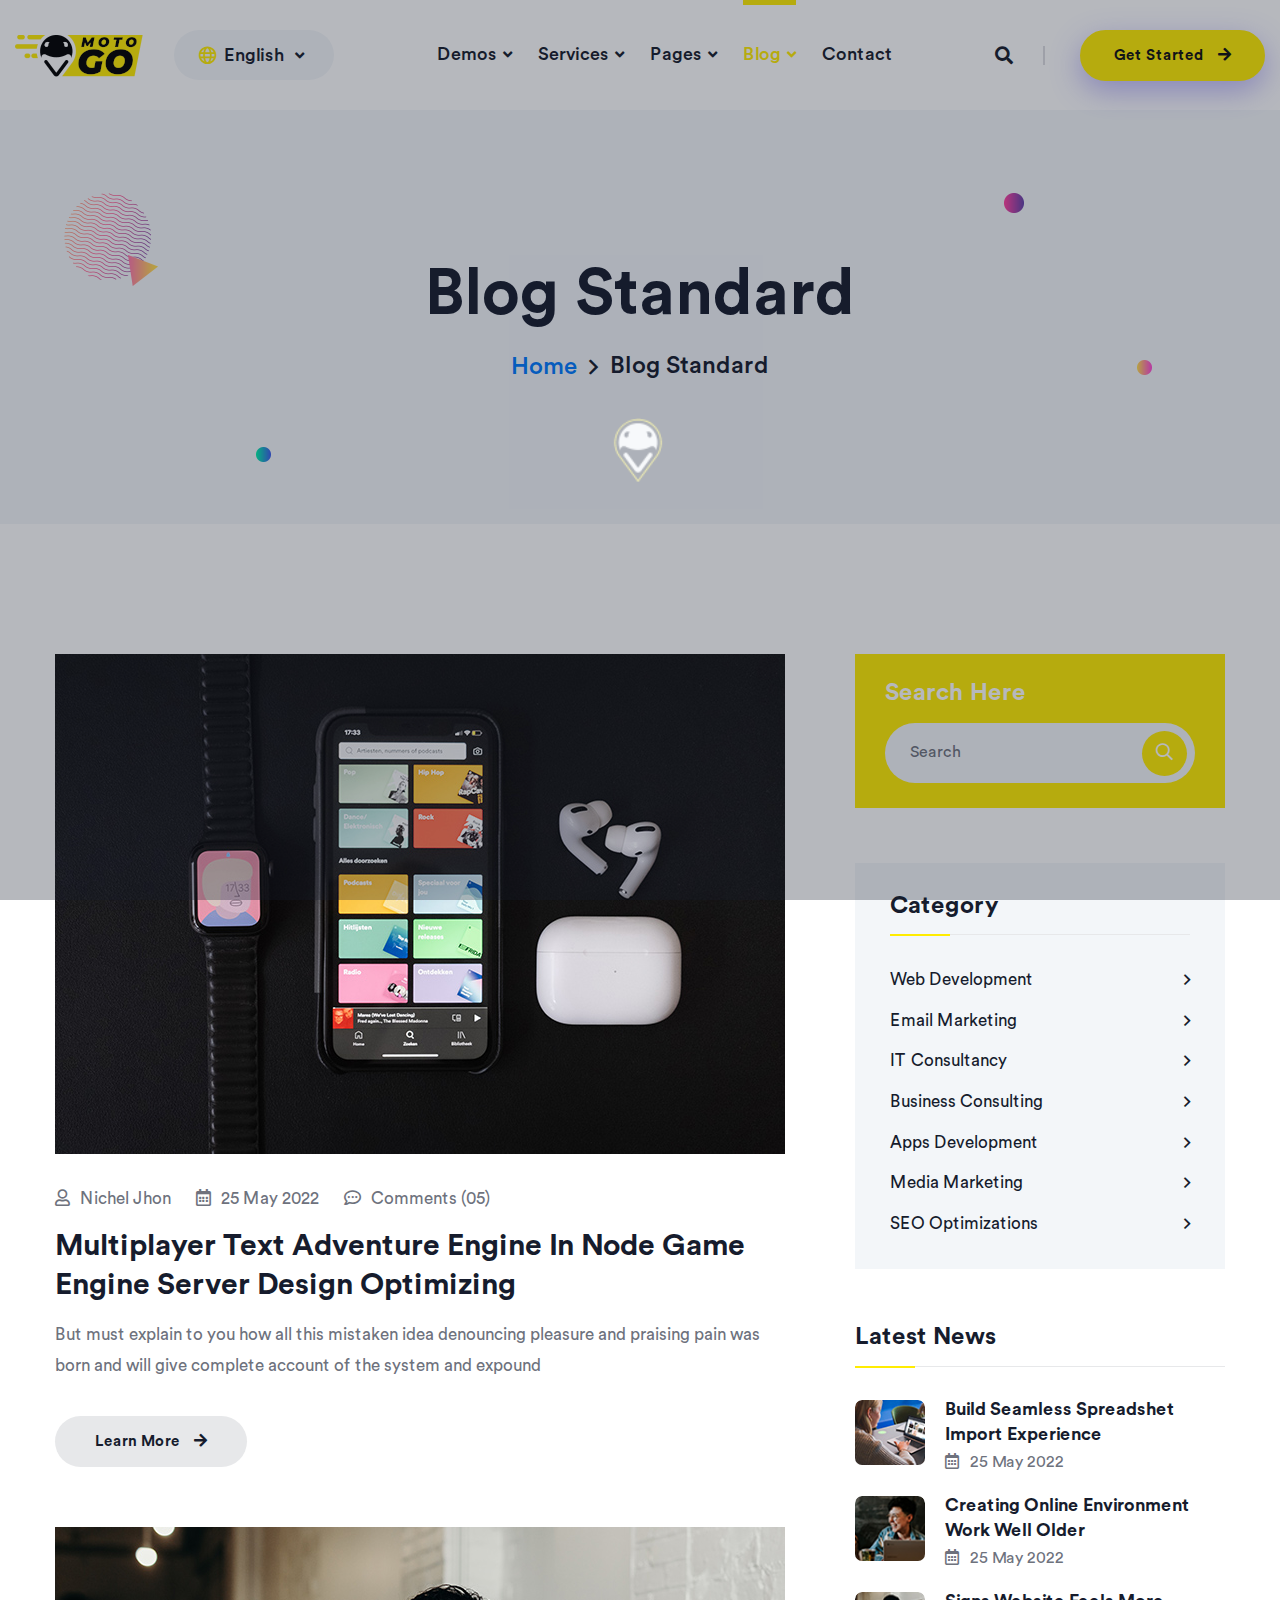
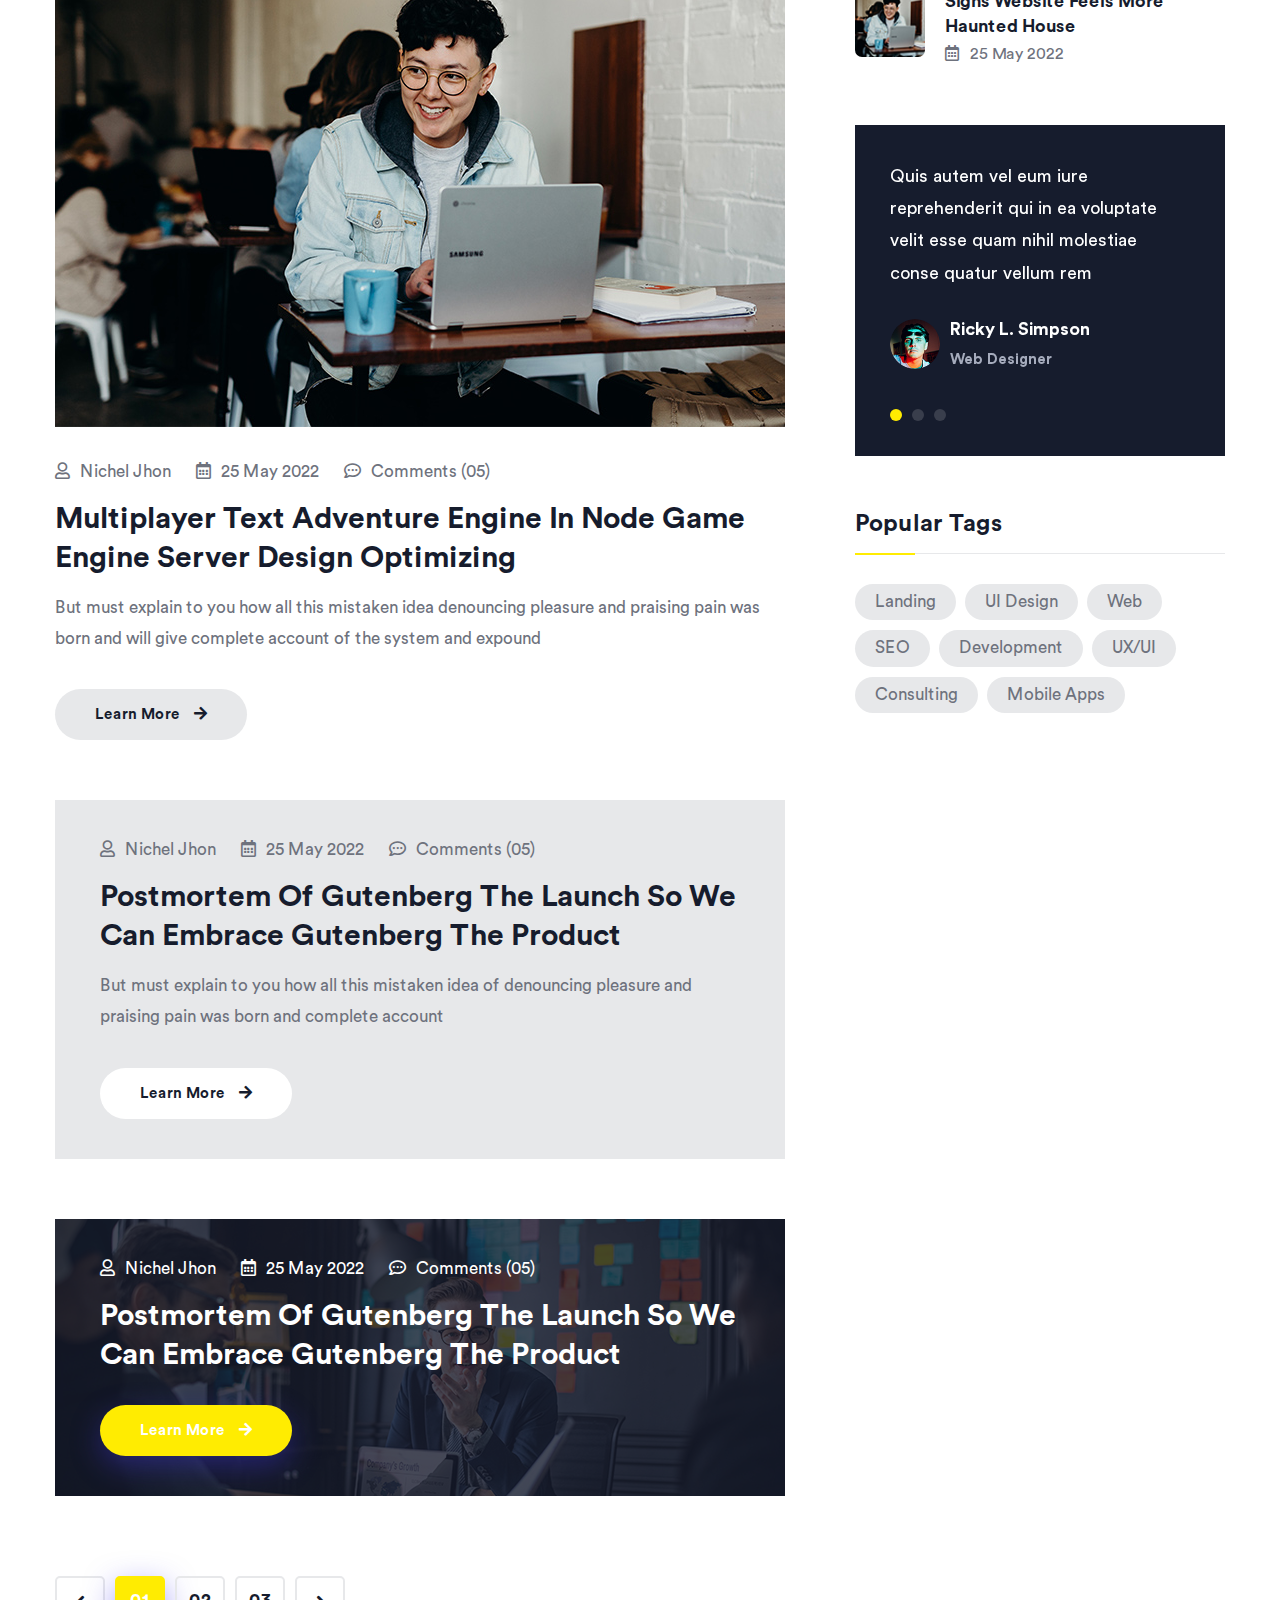
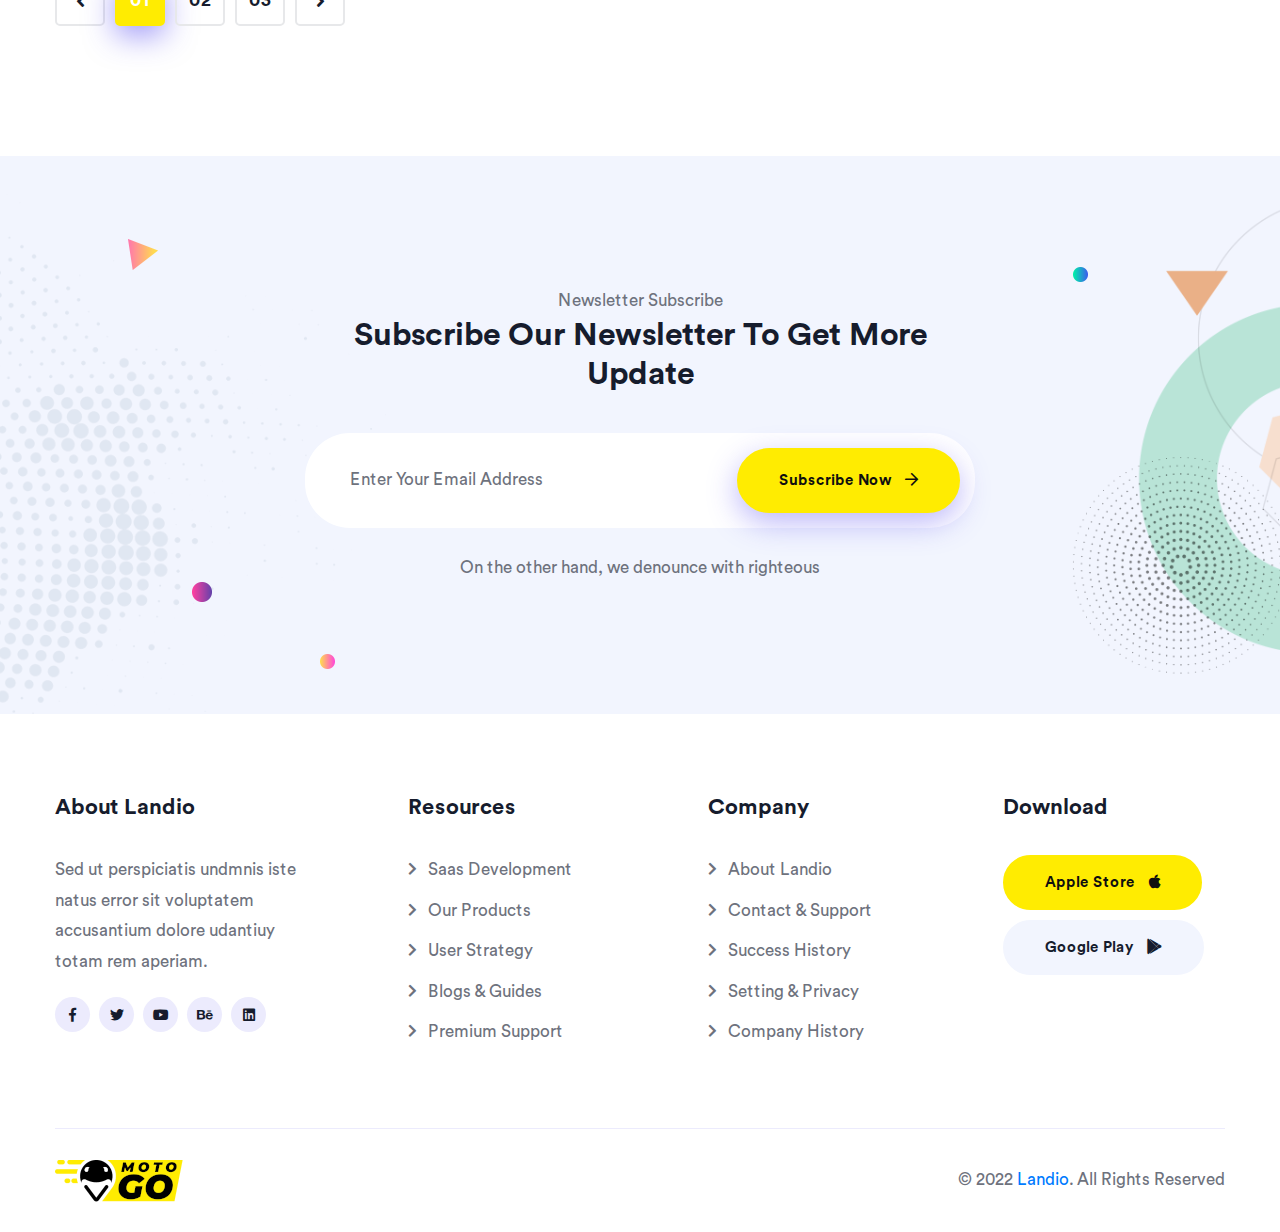
<file: blog-standard.html>
<!DOCTYPE html>
<html lang="en">

<head>
    <meta charset="UTF-8">
    <meta http-equiv="X-UA-Compatible" content="IE=edge">
    <meta name="viewport" content="width=device-width, initial-scale=1.0">
    <title>Landio - Multipurpose Landing Page HTML Template || Blog Standard</title>

    <!--====== Favicon Icon ======-->
    <link rel="shortcut icon" href="assets/img/favicon.png" type="img/png" />
    <!--====== Bootstrap css ======-->
    <link rel="stylesheet" href="assets/css/bootstrap.min.css" />
    <!--====== Slick Slider ======-->
    <link rel="stylesheet" href="assets/css/slick.min.css" />
    <!--====== Magnific ======-->
    <link rel="stylesheet" href="assets/css/magnific-popup.min.css" />
    <!--====== Nice Select ======-->
    <link rel="stylesheet" href="assets/css/nice-select.min.css" />
    <!--====== Animate CSS ======-->
    <link rel="stylesheet" href="assets/css/animate.min.css" />
    <!--====== Font Awesome ======-->
    <link rel="stylesheet" href="assets/fonts/fontawesome/css/all.min.css" />
    <!--====== Flaticon ======-->
    <link rel="stylesheet" href="assets/fonts/flaticon/flaticon.css" />
    <!--====== Spacing Css ======-->
    <link rel="stylesheet" href="assets/css/spacing.min.css" />
    <!--====== Main Css ======-->
    <link rel="stylesheet" href="assets/css/style.css" />
    <!--====== Responsive CSS ======-->
    <link rel="stylesheet" href="assets/css/responsive.css" />
</head>

<body>
    <!--======= Start Preloader =======-->
    <div id="preloader">
        <img class="preloader-image" width="60" src="assets/img/preloader-logo.png" alt="preloader" />
    </div>
    <!--======= End Preloader =======-->

    <!--====== Start Header ======-->
    <header class="template-header navbar-center sticky-header">
        <div class="container-fluid container-1430">
            <div class="header-inner">
                <div class="header-left">
                    <div class="branding-and-language-selection">
                        <div class="brand-logo">
                            <a href="index.html">
                                <img src="assets/img/logo-1.png" alt="logo">
                            </a>
                        </div>
                        <div class="language-selection d-none d-md-block">
                            <select name="language">
                                <option value="en">English</option>
                                <option value="bn">Bangla</option>
                            </select>
                        </div>
                    </div>
                </div>
                <div class="header-center">
                    <nav class="nav-menu d-none d-xl-block">
                        <ul>
                            <li>
                                <a href="index.html">Demos</a>
                                <ul class="sub-menu">
                                    <li><a href="index.html">Homepage Sass</a></li>
                                    <li><a href="index-2.html">Homepage SEO</a></li>
                                    <li><a href="index-3.html">Homepage App</a></li>
                                    <li><a href="index-4.html">Homepage Chatbot</a></li>
                                    <li><a href="index-5.html">Homepage Consultant</a></li>
                                    <li><a href="index-6.html">Homepage Fintech</a></li>
                                    <li><a href="index-7.html">Homepage Software</a></li>
                                    <li><a href="index-8.html">Homepage E-Wallet</a></li>
                                    <li><a href="index-9.html">Homepage Webinar</a></li>
                                </ul>
                            </li>
                            <li>
                                <a href="services.html">Services</a>
                                <ul class="sub-menu">
                                    <li><a href="services.html">Our Services</a></li>
                                    <li><a href="service-details.html">Service Details</a></li>
                                </ul>
                            </li>
                            <li>
                                <a href="blog-standard.html#">Pages</a>
                                <ul class="sub-menu">
                                    <li><a href="about.html">About Us</a></li>
                                    <li><a href="team.html">Our Team</a></li>
                                    <li><a href="pricing.html">Pricing</a></li>
                                    <li>
                                        <a href="portfolio.html">Portfolio</a>
                                        <ul class="sub-menu">
                                            <li><a href="portfolio.html">Portfolio One</a></li>
                                            <li><a href="portfolio-2.html">Portfolio Two</a></li>
                                            <li><a href="portfolio-details.html">Portfolio Details</a></li>
                                        </ul>
                                    </li>
                                    <li><a href="sign-in.html">Sign In</a></li>
                                    <li><a href="sign-up.html">Sign Up</a></li>
                                    <li><a href="coming-soon.html">Coming Soon</a></li>
                                    <li><a href="404.html">404</a></li>
                                </ul>
                            </li>
                            <li class="active">
                                <a href="blog-standard.html">Blog</a>
                                <ul class="sub-menu">
                                    <li><a href="blog-standard.html">Blog Standard</a></li>
                                    <li><a href="blog-details.html">Blog Details</a></li>
                                </ul>
                            </li>
                            <li>
                                <a href="contact.html">Contact</a>
                            </li>
                        </ul>
                    </nav>
                </div>
                <div class="header-right">
                    <ul class="header-extra">
                        <li class="d-none d-sm-block">
                            <a href="blog-standard.html#" data-toggle="modal" data-target="#search-modal"
                                class="search-btn search-border-right">
                                <i class="fas fa-search"></i>
                            </a>
                        </li>
                        <li class="d-none d-lg-block">
                            <a href="services.html" class="template-btn">
                                Get Started <i class="fas fa-arrow-right"></i>
                            </a>
                        </li>
                        <li class="d-xl-none">
                            <a href="blog-standard.html#" class="navbar-toggler">
                                <span></span>
                                <span></span>
                                <span></span>
                            </a>
                        </li>
                    </ul>
                </div>
            </div>
        </div>

        <!-- Start Mobile Slide Menu -->
        <div class="mobile-slide-panel">
            <div class="panel-overlay"></div>
            <div class="panel-inner">
                <div class="mobile-logo">
                    <a href="index.html">
                        <img src="assets/img/logo-1.png" alt="Landio">
                    </a>
                </div>
                <nav class="mobile-menu">
                    <ul>
                        <li>
                            <a href="index.html">Demos</a>
                            <ul class="sub-menu">
                                <li><a href="index.html">Homepage Sass</a></li>
                                <li><a href="index-2.html">Homepage SEO</a></li>
                                <li><a href="index-3.html">Homepage App</a></li>
                                <li><a href="index-4.html">Homepage Chatbot</a></li>
                                <li><a href="index-5.html">Homepage Consultant</a></li>
                                <li><a href="index-6.html">Homepage Fintech</a></li>
                                <li><a href="index-7.html">Homepage Software</a></li>
                                <li><a href="index-8.html">Homepage E-Wallet</a></li>
                                <li><a href="index-9.html">Homepage Webinar</a></li>
                            </ul>
                        </li>
                        <li>
                            <a href="services.html">Services</a>
                            <ul class="sub-menu">
                                <li><a href="services.html">Our Services</a></li>
                                <li><a href="service-details.html">Service Details</a></li>
                            </ul>
                        </li>
                        <li>
                            <a href="blog-standard.html#">Pages</a>
                            <ul class="sub-menu">
                                <li><a href="about.html">About Us</a></li>
                                <li><a href="team.html">Our Team</a></li>
                                <li><a href="pricing.html">Pricing</a></li>
                                <li>
                                    <a href="portfolio.html">Portfolio</a>
                                    <ul class="sub-menu">
                                        <li><a href="portfolio.html">Portfolio One</a></li>
                                        <li><a href="portfolio-2.html">Portfolio Two</a></li>
                                        <li><a href="portfolio-details.html">Portfolio Details</a></li>
                                    </ul>
                                </li>
                                <li><a href="sign-in.html">Sign In</a></li>
                                <li><a href="sign-up.html">Sign Up</a></li>
                                <li><a href="coming-soon.html">Coming Soon</a></li>
                                <li><a href="404.html">404</a></li>
                            </ul>
                        </li>
                        <li class="active">
                            <a href="blog-standard.html">Blog</a>
                            <ul class="sub-menu">
                                <li><a href="blog-standard.html">Blog Standard</a></li>
                                <li><a href="blog-details.html">Blog Details</a></li>
                            </ul>
                        </li>
                        <li>
                            <a href="contact.html">Contact</a>
                        </li>
                    </ul>
                </nav>
                <a href="blog-standard.html#" class="panel-close">
                    <i class="fal fa-times"></i>
                </a>
            </div>
        </div>
        <!-- End Mobile Slide Menu -->
    </header>
    <!--====== End Header ======-->

    <!-- Start Search From -->
    <div class="modal fade search-area" id="search-modal" tabindex="-1" role="dialog">
        <div class="modal-dialog" role="document">
            <div class="modal-content">
                <form>
                    <input type="text" placeholder="Search here...">
                    <button class="search-btn"><i class="fa fa-search"></i></button>
                </form>
            </div>
        </div>
    </div>
    <!-- End Search From -->

    <!--====== Page title area Start ======-->
    <section class="page-title-area">
        <div class="container">
            <div class="page-title-content text-center">
                <h1 class="page-title">Blog Standard</h1>

                <ul class="breadcrumb-nav">
                    <li><a href="index.html">Home</a></li>
                    <li class="active">Blog Standard</li>
                </ul>
            </div>
        </div>
        <div class="page-title-effect d-none d-md-block">
            <img class="particle-1 animate-zoom-fade" src="assets/img/particle/particle-1.png" alt="particle One">
            <img class="particle-2 animate-rotate-me" src="assets/img/particle/particle-2.png" alt="particle Two">
            <img class="particle-3 animate-float-bob-x" src="assets/img/particle/particle-3.png" alt="particle Three">
            <img class="particle-4 animate-float-bob-y" src="assets/img/particle/particle-4.png" alt="particle Four">
            <img class="particle-5 animate-float-bob-y" src="assets/img/particle/particle-5.png" alt="particle Five">
        </div>
    </section>
    <!--====== Page title area End ======-->

    <!--====== Start Blog Standard Loop ======-->
    <section class="blog-area p-t-130 p-b-130">
        <div class="container">
            <div class="row justify-content-center">
                <div class="col-lg-8">
                    <div class="blog-post-items p-r-40 p-r-lg-0">
                        <div class="single-blog-post">
                            <div class="post-thumbnail">
                                <img src="assets/img/blog/blog-standard-thumbnail-1.jpg" alt="blog thumbnail one">
                            </div>
                            <div class="post-content">
                                <ul class="post-meta">
                                    <li><a href="blog-standard.html#" class="post-meta"><i class="far fa-user"></i>Nichel Jhon</a></li>
                                    <li><a href="blog-standard.html#" class="post-meta"><i class="far fa-calendar-alt"></i>25 May 2022</a>
                                    </li>
                                    <li><a href="blog-standard.html#" class="post-meta"><i class="far fa-comment-dots"></i>Comments
                                            (05)</a></li>
                                </ul>
                                <h4 class="post-title">
                                    <a href="blog-details.html">Multiplayer Text Adventure Engine In Node Game Engine
                                        Server Design Optimizing</a>
                                </h4>
                                <div class="post-excerpt">
                                    <p>But must explain to you how all this mistaken idea denouncing pleasure and
                                        praising pain was born and will give complete account of the system and expound
                                    </p>
                                </div>

                                <a href="blog-details.html" class="post-read-more">Learn More <i
                                        class="fas fa-arrow-right"></i></a>
                            </div>
                        </div>
                        <div class="single-blog-post">
                            <div class="post-thumbnail">
                                <img src="assets/img/blog/blog-standard-thumbnail-2.jpg" alt="blog thumbnail one">
                            </div>
                            <div class="post-content">
                                <ul class="post-meta">
                                    <li><a href="blog-standard.html#" class="post-meta"><i class="far fa-user"></i>Nichel Jhon</a></li>
                                    <li><a href="blog-standard.html#" class="post-meta"><i class="far fa-calendar-alt"></i>25 May 2022</a>
                                    </li>
                                    <li><a href="blog-standard.html#" class="post-meta"><i class="far fa-comment-dots"></i>Comments
                                            (05)</a></li>
                                </ul>
                                <h4 class="post-title">
                                    <a href="blog-details.html">Multiplayer Text Adventure Engine In Node Game Engine
                                        Server Design Optimizing</a>
                                </h4>
                                <div class="post-excerpt">
                                    <p>But must explain to you how all this mistaken idea denouncing pleasure and
                                        praising pain was born and will give complete account of the system and expound
                                    </p>
                                </div>

                                <a href="blog-details.html" class="post-read-more">Learn More <i
                                        class="fas fa-arrow-right"></i></a>
                            </div>
                        </div>
                        <div class="single-blog-post no-thumbnail">
                            <div class="post-content">
                                <ul class="post-meta">
                                    <li><a href="blog-standard.html#" class="post-meta"><i class="far fa-user"></i>Nichel Jhon</a></li>
                                    <li><a href="blog-standard.html#" class="post-meta"><i class="far fa-calendar-alt"></i>25 May 2022</a>
                                    </li>
                                    <li><a href="blog-standard.html#" class="post-meta"><i class="far fa-comment-dots"></i>Comments
                                            (05)</a></li>
                                </ul>
                                <h4 class="post-title">
                                    <a href="blog-details.html">Postmortem Of Gutenberg The Launch So We Can Embrace
                                        Gutenberg The Product</a>
                                </h4>
                                <div class="post-excerpt">
                                    <p>
                                        But must explain to you how all this mistaken idea of denouncing pleasure and
                                        praising pain was born and complete account
                                    </p>
                                </div>

                                <a href="blog-details.html" class="post-read-more">Learn More <i
                                        class="fas fa-arrow-right"></i></a>
                            </div>
                        </div>
                        <div class="single-blog-post thumbnail-cover">
                            <div class="post-thumbnail">
                                <img src="assets/img/blog/blog-standard-thumbnail-3.jpg" alt="blog thumbnail one">
                            </div>

                            <div class="post-content">
                                <ul class="post-meta">
                                    <li><a href="blog-standard.html#" class="post-meta"><i class="far fa-user"></i>Nichel Jhon</a></li>
                                    <li><a href="blog-standard.html#" class="post-meta"><i class="far fa-calendar-alt"></i>25 May 2022</a>
                                    </li>
                                    <li><a href="blog-standard.html#" class="post-meta"><i class="far fa-comment-dots"></i>Comments
                                            (05)</a></li>
                                </ul>
                                <h4 class="post-title">
                                    <a href="blog-details.html">Postmortem Of Gutenberg The Launch So We Can Embrace
                                        Gutenberg The Product</a>
                                </h4>
                                <a href="blog-details.html" class="post-read-more">Learn More <i
                                        class="fas fa-arrow-right"></i></a>
                            </div>
                        </div>
                    </div>
                    <ul class="post-pagination">
                        <li>
                            <a href="blog-standard.html#">
                                <i class="fas fa-angle-left"></i>
                            </a>
                        </li>
                        <li><a href="blog-standard.html#" class="active">01</a></li>
                        <li><a href="blog-standard.html#">02</a></li>
                        <li><a href="blog-standard.html#">03</a></li>
                        <li>
                            <a href="blog-standard.html#">
                                <i class="fas fa-angle-right"></i>
                            </a>
                        </li>
                    </ul>
                </div>
                <div class="col-lg-4">
                    <div class="blog-sidebar m-t-md-80">
                        <div class="widget search-widget">
                            <h4>Search Here</h4>
                            <form>
                                <input type="search" placeholder="Search" name="search">
                                <button class="search-btn"><i class="far fa-search"></i></button>
                            </form>
                        </div>
                        <div class="widget category-widget">
                            <h4 class="widget-title">Category</h4>

                            <ul class="category-link">
                                <li><a href="blog-standard.html#">Web Development</a></li>
                                <li><a href="blog-standard.html#">Email Marketing</a></li>
                                <li><a href="blog-standard.html#">IT Consultancy</a></li>
                                <li><a href="blog-standard.html#">Business Consulting</a></li>
                                <li><a href="blog-standard.html#">Apps Development</a></li>
                                <li><a href="blog-standard.html#">Media Marketing</a></li>
                                <li><a href="blog-standard.html#">SEO Optimizations</a></li>
                            </ul>
                        </div>
                        <div class="widget latest-post-widget">
                            <h4 class="widget-title">Latest News</h4>
                            <div class="popular-posts-wrapper">
                                <div class="popular-posts-item">
                                    <div class="popular-posts-thumbnail">
                                        <a href="blog-details.html">
                                            <img src="assets/img/blog/latest-post-thumbnail-1.jpg"
                                                alt="latest post one">
                                        </a>
                                    </div>
                                    <div class="popular-posts-item-content">
                                        <h5 class="popular-posts-title"><a href="blog-details.html">Build Seamless
                                                Spreadshet Import Experience</a></h5>
                                        <a href="blog-standard.html#" class="posts-date"><i class="far fa-calendar-alt"></i> 25 May
                                            2022</a>
                                    </div>
                                </div>
                                <div class="popular-posts-item">
                                    <div class="popular-posts-thumbnail">
                                        <a href="blog-details.html">
                                            <img src="assets/img/blog/latest-post-thumbnail-2.jpg"
                                                alt="latest post two">
                                        </a>
                                    </div>
                                    <div class="popular-posts-item-content">
                                        <h5 class="popular-posts-title"><a href="blog-details.html">Creating Online
                                                Environment Work Well Older</a></h5>
                                        <a href="blog-standard.html#" class="posts-date"><i class="far fa-calendar-alt"></i> 25 May
                                            2022</a>
                                    </div>
                                </div>
                                <div class="popular-posts-item">
                                    <div class="popular-posts-thumbnail">
                                        <a href="blog-details.html">
                                            <img src="assets/img/blog/latest-post-thumbnail-3.jpg"
                                                alt="latest post three">
                                        </a>
                                    </div>
                                    <div class="popular-posts-item-content">
                                        <h5 class="popular-posts-title"><a href="blog-details.html">Signs Website Feels
                                                More Haunted House</a></h5>
                                        <a href="blog-standard.html#" class="posts-date"><i class="far fa-calendar-alt"></i> 25 May
                                            2022</a>
                                    </div>
                                </div>
                            </div>
                        </div>
                        <div class="widget testimonial-widget">
                            <div class="testimonial-widget-active">
                                <div class="single-testimonial">
                                    <p>Quis autem vel eum iure reprehenderit qui in ea voluptate velit esse quam nihil molestiae conse quatur vellum rem</p>

                                    <div class="author">
                                        <img src="assets/img/testimonial/author-1.png" alt="Author">
                                        <h6 class="name">
                                            Ricky L. Simpson
                                            <span class="position">Web designer</span>
                                        </h6>
                                    </div>
                                </div>
                                <div class="single-testimonial">
                                    <p>Quis autem vel eum iure reprehenderit qui in ea voluptate velit esse quam nihil molestiae conse quatur vellum rem</p>

                                    <div class="author">
                                        <img src="assets/img/testimonial/author-2.png" alt="Author">
                                        <h6 class="name">
                                            Ricky L. Simpson
                                            <span class="position">Web designer</span>
                                        </h6>
                                    </div>
                                </div>

                                <div class="single-testimonial">
                                    <p>Quis autem vel eum iure reprehenderit qui in ea voluptate velit esse quam nihil molestiae conse quatur vellum rem</p>

                                    <div class="author">
                                        <img src="assets/img/testimonial/author-3.png" alt="Author">
                                        <h6 class="name">
                                            Ricky L. Simpson
                                            <span class="position">Web designer</span>
                                        </h6>
                                    </div>
                                </div>
                            </div>
                        </div>
                        <div class="widget widget-tag-cloud">
                            <h4 class="widget-title">Popular Tags</h4>
                            <div class="tags">
                                <a href="blog-standard.html#">Landing</a>
                                <a href="blog-standard.html#">UI Design</a>
                                <a href="blog-standard.html#">Web</a>
                                <a href="blog-standard.html#">SEO</a>
                                <a href="blog-standard.html#">Development</a>
                                <a href="blog-standard.html#">UX/UI</a>
                                <a href="blog-standard.html#">Consulting</a>
                                <a href="blog-standard.html#">Mobile Apps</a>
                            </div>
                        </div>
                    </div>
                </div>
            </div>
        </div>
    </section>
    <!--====== End Blog Standard Loop ======-->

    <!--====== Newsletter Area Start ======-->
    <section class="newsletter-area bg-cover-center bg-soft-grey-color p-t-130 p-b-130" style="background-image: url(assets/img/particle/newsletter-bg.png);">
        <div class="container">
            <div class="row justify-content-center">
                <div class="col-lg-7">
                    <div class="newsletter-text">
                        <div class="common-heading-v1 text-center m-b-40 p-0 px-5">
                            <span class="tagline">Newsletter Subscribe</span>
                            <h2 class="title">Subscribe Our Newsletter To Get More Update</h2>
                        </div>

                        <form action="blog-standard.html#" class="newsletter-form">
                            <div class="input-field">
                                <input type="email" placeholder="Enter Your Email Address">
                                <button class="template-btn">Subscribe Now <i class="far fa-arrow-right"></i></button>
                            </div>

                            <p class="text-center m-t-25">On the other hand, we denounce with righteous</p>
                        </form>
                    </div>
                </div>
            </div>
        </div>
        <div class="newsletter-particle-effect d-none d-md-block">
            <img class="particle-1 animate-float-bob-y" src="assets/img/particle/particle-2.png" alt="particle Two">
            <img class="particle-2 animate-zoominout" src="assets/img/particle/particle-3.png" alt="particle Three">
            <img class="particle-3 animate-zoominout" src="assets/img/particle/particle-4.png" alt="particle Four">
            <img class="particle-4 animate-zoominout" src="assets/img/particle/particle-5.png" alt="particle Five">
        </div>
    </section>
    <!--====== Newsletter Area End ======-->

    <!--====== Start Scroll To Top ======-->
    <a href="blog-standard.html#" class="back-to-top" id="scroll-top">
        <i class="far fa-angle-up"></i>
    </a>
    <!--====== End Scroll To Top ======-->

    <!--====== Start Footer ======-->
    <footer class="template-footer">
        <div class="container">
            <div class="footer-widgets p-t-80 p-b-30">
                <div class="row">
                    <!-- Single Footer Widget -->
                    <div class="col-lg-3 col-md-6 col-sm-6">
                        <div class="widget text-block-widget">
                            <h5 class="widget-title">About Landio</h5>
                            <p>Sed ut perspiciatis undmnis iste natus error sit voluptatem accusantium dolore udantiuy
                                totam rem aperiam.</p>

                            <ul class="social-links m-t-20">
                                <li><a href="blog-standard.html#"><i class="fab fa-facebook-f"></i></a></li>
                                <li><a href="blog-standard.html#"><i class="fab fa-twitter"></i></a></li>
                                <li><a href="blog-standard.html#"><i class="fab fa-youtube"></i></a></li>
                                <li><a href="blog-standard.html#"><i class="fab fa-behance"></i></a></li>
                                <li><a href="blog-standard.html#"><i class="fab fa-linkedin"></i></a></li>
                            </ul>
                        </div>
                    </div>
                    <!-- Single Footer Widget -->
                    <div class="col-lg-3 col-md-6 col-sm-6">
                        <div class="d-lg-flex justify-content-center">
                            <div class="widget nav-widget">
                                <h5 class="widget-title">Resources</h5>
                                <ul>
                                    <li><a href="about.html">Saas Development</a></li>
                                    <li><a href="about.html">Our Products</a></li>
                                    <li><a href="about.html">User Strategy</a></li>
                                    <li><a href="about.html">Blogs &amp; Guides</a></li>
                                    <li><a href="about.html">Premium Support</a></li>
                                </ul>
                            </div>
                        </div>
                    </div>
                    <!-- Single Footer Widget -->
                    <div class="col-lg-3 col-md-6 col-sm-6">
                        <div class="d-lg-flex justify-content-center">
                            <div class="widget nav-widget">
                                <h5 class="widget-title">Company</h5>
                                <ul>
                                    <li><a href="about.html">About Landio</a></li>
                                    <li><a href="about.html">Contact &amp; Support</a></li>
                                    <li><a href="services.html">Success History</a></li>
                                    <li><a href="services.html">Setting &amp; Privacy</a></li>
                                    <li><a href="services.html">Company History</a></li>
                                </ul>
                            </div>
                        </div>
                    </div>
                    <!-- Single Footer Widget -->
                    <div class="col-lg-3 col-md-6 col-sm-6">
                        <div class="widget pl-xl-5">
                            <h5 class="widget-title">Download</h5>
                            <ul>
                                <li class="m-b-10">
                                    <a href="services.html" class="template-btn shadow-none">
                                        Apple Store <i class="fab fa-apple"></i>
                                    </a>
                                </li>
                                <li>
                                    <a href="services.html" class="template-btn bg-soft-grey-color">
                                        Google Play <i class="fab fa-google-play"></i>
                                    </a>
                                </li>
                            </ul>
                        </div>
                    </div>
                </div>
            </div>
        </div>

        <div class="container">
            <div class="footer-copyright border-top-primary">
                <div class="row align-items-center justify-content-between">
                    <div class="col-sm-auto col-12">
                        <div class="copyright-logo text-center text-sm-left">
                            <img src="assets/img/logo-1.png" alt="Landio">
                        </div>
                    </div>
                    <div class="col-sm-auto col-12">
                        <p class="copyright-text text-center text-sm-right pt-4 pt-sm-0">
                            © 2022 <a href="blog-standard.html#">Landio</a>. All Rights Reserved
                        </p>
                    </div>
                </div>
            </div>
        </div>
    </footer>
    <!--====== End Footer ======-->

    <!--====== Jquery ======-->
    <script src="assets/js/jquery-3.6.0.min.js"></script>
    <!--====== Bootstrap ======-->
    <script src="assets/js/bootstrap.min.js"></script>
    <!--====== Slick slider ======-->
    <script src="assets/js/slick.min.js"></script>
    <!--====== Magnific ======-->
    <script src="assets/js/jquery.magnific-popup.min.js"></script>
    <!--====== Isotope Js ======-->
    <script src="assets/js/isotope.pkgd.min.js"></script>
    <!--====== Inview ======-->
    <script src="assets/js/jquery.inview.min.js"></script>
    <!--====== Nice Select ======-->
    <script src="assets/js/jquery.nice-select.min.js"></script>
    <!--====== Wow ======-->
    <script src="assets/js/wow.min.js"></script>
    <!--====== Main JS ======-->
    <script src="assets/js/main.js"></script>
</body>

</html>
</file>
<file: assets/fonts/flaticon/flaticon.css>
@font-face {
    font-family: "flaticon";
    src: url("font/flaticon.ttf?5c255c376c4b47674142d2106371c66a") format("truetype"),
        url("font/flaticon.woff?5c255c376c4b47674142d2106371c66a") format("woff"),
        url("font/flaticon.woff2?5c255c376c4b47674142d2106371c66a") format("woff2"),
        url("font/flaticon.eot?5c255c376c4b47674142d2106371c66a") format("embedded-opentype"),
        url("font/flaticon.svg?5c255c376c4b47674142d2106371c66a") format("svg");
}

i[class^="flaticon-"],
i[class*=" flaticon-"] {
    display: inline-block;
    font-family: flaticon !important;
    font-style: normal;
    font-weight: normal;
    font-variant: normal;
    text-transform: none;
    text-rendering: auto;
    line-height: 1;
    -webkit-font-smoothing: antialiased;
    -moz-osx-font-smoothing: grayscale;
}

.flaticon-3d-1:before {
    content: "\f101";
}
.flaticon-right-quote:before {
    content: "\f102";
}
.flaticon-targeting:before {
    content: "\f103";
}
.flaticon-stats:before {
    content: "\f104";
}
.flaticon-headphones:before {
    content: "\f105";
}
.flaticon-share:before {
    content: "\f106";
}
.flaticon-chatting:before {
    content: "\f107";
}
.flaticon-rating:before {
    content: "\f108";
}
.flaticon-satisfaction:before {
    content: "\f109";
}
.flaticon-video-player:before {
    content: "\f10a";
}
.flaticon-online-video:before {
    content: "\f10b";
}
.flaticon-video-player-1:before {
    content: "\f10c";
}
.flaticon-volume:before {
    content: "\f10d";
}
.flaticon-live-chat:before {
    content: "\f10e";
}
.flaticon-podcast:before {
    content: "\f10f";
}
.flaticon-microphone:before {
    content: "\f110";
}
.flaticon-quotation-mark:before {
    content: "\f111";
}
.flaticon-digital-marketing:before {
    content: "\f112";
}
.flaticon-social-media:before {
    content: "\f113";
}
.flaticon-certificate-1:before {
    content: "\f114";
}
.flaticon-layers-2:before {
    content: "\f115";
}
.flaticon-talk-show-1:before {
    content: "\f116";
}
.flaticon-goal-1:before {
    content: "\f117";
}
.flaticon-rss-1:before {
    content: "\f118";
}
.flaticon-diamond-1:before {
    content: "\f119";
}
.flaticon-medal-1:before {
    content: "\f11a";
}
.flaticon-crown-1:before {
    content: "\f11b";
}
.flaticon-money-exchange-1:before {
    content: "\f11c";
}
.flaticon-exchange:before {
    content: "\f11d";
}
.flaticon-cryptocurrency:before {
    content: "\f11e";
}
.flaticon-cyber-security:before {
    content: "\f11f";
}
.flaticon-cryptocurrency-1:before {
    content: "\f120";
}
.flaticon-bitcoin:before {
    content: "\f121";
}
.flaticon-exchange-1:before {
    content: "\f122";
}
.flaticon-blockchain:before {
    content: "\f123";
}
.flaticon-bitcoin-1:before {
    content: "\f124";
}
.flaticon-cryptocurrencies:before {
    content: "\f125";
}
.flaticon-bitcoin-2:before {
    content: "\f126";
}
.flaticon-exchange-2:before {
    content: "\f127";
}
</file>
<file: assets/css/style.css>
/*-----------------------------------------------------------------------------------
    Template Name: Landio - Multipurpose Landing Page HTML Template
    Template URI: https://webtend.net/demo/html/landio/
    Author: WebTend
    Author URI:  https://webtend.net/
    Version: 1.3

    Note: This is Main Style CSS File.
-----------------------------------------------------------------------------------
	CSS INDEX
	===================
    #. Fonts
    #. Common
    #. Input field
    #. Keyframes & Animation
    #. Header
        ##. Header Common
        ##. Header Search
        ##. Off Canvas And Mobile Slide Panel
    #. components
        ##. Preloader
        ##. Template Button
        ##. Hero Area
            ###. Hero Buttons
            ###. Hero Area v1
            ###. Hero Area v2
            ###. Hero Area v3
            ###. Hero Area v4
            ###. Hero Area v5
            ###. Hero Area v6
            ###. Hero Area v7
            ###. Hero Area v8
            ###. Hero Area v9
        ##. Common Heading
        ##. Check List
            ###. Check List
            ###. Check List Two
            ###. Check List Three
        ##. Simple Icon Box
        ##. Image Boxes
            ###. Image Boxes v1
            ###. Image Boxes v2
            ###. Image Boxes v3
        ##. Iconic Boxes
            ###. Iconic Boxes v1
            ###. Iconic Boxes v1 Square Bordered
            ###. Iconic Boxes v2
            ###. Iconic Boxes v3
            ###. Icon Bordered Box
        ##. Fancy Icon Boxes
            ###. Fancy Icon Boxes v1
            ###. Fancy Icon Boxes v2
        ##. Preview
            ###. Preview Gallery v1
            ###. Preview Gallery v2
            ###. Preview Gallery v3
            ###. Preview Gallery v4
            ###. Preview Gallery v5
            ###. Preview Gallery v6
            ###. Preview Gallery v7
            ###. Preview Gallery v8
            ###. Preview Gallery v9
            ###. Preview Image v1
            ###. Preview Image v2
            ###. Preview Image v3
            ###. Preview Image v4
            ###. Preview Image v5
            ###. Preview Square oval Image
            ###. Preview Blob Image
            ###. Preview Image showcase
        ##. Counter
            ###. Counter Items v1
            ###. Counter Items v2
        ##. Fancy Check List
            ###. Fancy Check List v1
            ###. Fancy Check List v2
        ##. Testimonials
            ###. Testimonials v1
            ###. Testimonials v1 Boxed
            ###. Testimonials v1 Fancy Boxed
            ###. Testimonials SLider v2
            ###. Testimonials Boxes v1
            ###. Testimonials Quote Bordered
            ###. Testimonials Boxes v2
        ##. Pricing Table
            ###. Pricing Table One
            ###. Pricing Table Two
            ###. Pricing Table Three
        ##. Team Member
        ##. Seo Score Box
        ##. Accordion
            ###. Accordion v1
            ###. Accordion v1 Bordered
        ##. Landio Vidoe v1
        ##. Info Box
        ##. Brand Items
        ##. Latest News
            ###. Latest News v1
            ###. Latest News v2
        ##. Contact
            ###. Contact Boxes v1
            ###. Contact Boxes v2
            ###. Contact Form v1
            ###. Contact Form v2
            ###. Contact Map
        ##. Progress Bar
        ##. Newsletter Form
        ##. Projects
        ##. Video Call To Action
        ##. Service Tab
        ##. Screenshot Slider
        ##. Specific Section
        ##. Blog
            ###. Blog Standard
            ###. Blog Details
            ###. Blog Details
            ###. Blog Sidebar
            ###. Blog Pagination
            ###. Comment Template
        ##. Footer
        ##. Page Title
        ##. 404
        ##. Coming Soon
-----------------------------------------------------------------------------------*/
/*=======  Fonts =======*/
@font-face {
	font-family: "CircularStdBold";
  src: url("../fonts/circularstd/CircularStdBold.eot");
  src: url("../fonts/circularstd/CircularStdBold.eot") format("embedded-opentype"), url("../fonts/circularstd/CircularStdBold.woff2") format("woff2"), url("../fonts/circularstd/CircularStdBold.woff") format("woff"), url("../fonts/circularstd/CircularStdBold.ttf") format("truetype"), url("../fonts/circularstd/CircularStdBold.svg") format("svg");
}

@font-face {
	font-family: "CircularStdMedium";
  src: url("../fonts/circularstd/CircularStdMedium.eot");
  src: url("../fonts/circularstd/CircularStdMedium.eot") format("embedded-opentype"), url("../fonts/circularstd/CircularStdMedium.woff2") format("woff2"), url("../fonts/circularstd/CircularStdMedium.woff") format("woff"), url("../fonts/circularstd/CircularStdMedium.ttf") format("truetype"), url("../fonts/circularstd/CircularStdMedium.svg") format("svg");
}

@font-face {
	font-family: "CircularStdBook";
  src: url("../fonts/circularstd/CircularStdBook.eot");
  src: url("../fonts/circularstd/CircularStdBook.eot") format("embedded-opentype"), url("../fonts/circularstd/CircularStdBook.woff2") format("woff2"), url("../fonts/circularstd/CircularStdBook.woff") format("woff"), url("../fonts/circularstd/CircularStdBook.ttf") format("truetype"), url("../fonts/circularstd/CircularStdBook.svg") format("svg");
}

/*======= Common =======*/
:root {
	--color-primary: #ffec01;
	--color-primary-2: #0040e5;
	--color-primary-3: #e95e6c;
	--color-primary-4: #ffec01;
	--color-primary-5: #5580ff;
	--color-primary-6: #42a66c;
	--color-primary-7: #ff5d0c;
	--color-secondary: #f4732a;
	--color-secondary-2: #f6b9a7;
	--color-secondary-3: #8208fe;
	--color-secondary-4: #2b354f;
	--color-secondary-5: #343351;
	--color-secondary-6: #fdf5e2;
	--color-secondary-7: #e0fafb;
	--color-heading: #161c2d;
	--color-heading-2: #1a1b1e;
	--color-heading-3: #36234b;
	--color-heading-4: #1f1f1f;
	--color-heading-5: #000002;
	--color-body: #6e727d;
	--color-body-2: #6f667b;
	--color-body-3: #7a7a7a;
	--color-body-4: #656871;
	--color-dark: #1b202f;
	--color-dark-2: #16171b;
	--color-dark-3: #191a1e;
	--color-dark-4: #282a33;
	--color-white: #fff;
	--color-grey: #f5f3f5;
	--color-soft-grey: #f2f5fe;
	--color-soft-grey-2: #f4f7fa;
	--color-offwhite: #e7e8ea;
	--font-cs-bold: 'CircularStdBold';
	--font-cs-medium: 'CircularStdMedium';
	--font-cs-book: 'CircularStdBook';
}

body {
	color: var(--color-body);
	font-family: var(--font-cs-book);
	font-weight: normal;
	font-size: 17px;
	line-height: 1.8;
	overflow-x: hidden !important;
}

* {
	margin: 0;
	padding: 0;
	-webkit-box-sizing: border-box;
	box-sizing: border-box;
}

img {
	max-width: 100%;
	-webkit-transition: all 0.3s ease-out 0s;
	transition: all 0.3s ease-out 0s;
}

.slick-slide img {
	display: inline-block;
}

h1,
h2,
h3,
h4,
h5,
h6 {
	font-family: var(--font-cs-bold);
	font-weight: 700;
	line-height: 1.2;
	color: var(--color-heading);
	margin: 0px;
}

h1 a,
h2 a,
h3 a,
h4 a,
h5 a,
h6 a {
	color: var(--color-heading);
}

ul,
ol {
	margin: 0px;
	padding: 0px;
	list-style-type: none;
}

p {
	margin: 0px;
}

a {
	display: inline-block;
	-webkit-transition: all 0.3s ease-out 0s;
	transition: all 0.3s ease-out 0s;
}

a:hover {
	text-decoration: none;
}

a,
span {
	display: inline-block;
}

/*======= Common Classes =======*/
.border-bottom-primary {
	border-bottom: 1px solid rgba(71, 59, 240, 0.1);
}

.border-top-primary {
	border-top: 1px solid rgba(71, 59, 240, 0.1);
}

.border-bottom-primary-3 {
	border-bottom: 1px solid rgba(233, 94, 108, 0.12);
}

.border-top-primary-3 {
	border-top: 1px solid rgba(233, 94, 108, 0.12);
}

.border-bottom-off-white {
	border-bottom: 2px solid rgba(255, 255, 255, 0.1);
}

.border-top-off-white {
	border-top: 2px solid rgba(255, 255, 255, 0.1);
}

.border-top-secondary {
	border-top: 1px solid rgba(22, 28, 45, 0.1);
}

.border-bottom-secondary {
	border-bottom: 1px solid rgba(22, 28, 45, 0.1);
}

.section-inner-line {
	height: 1px;
	width: 100%;
	background-color: var(--color-heading-3);
	opacity: 0.1;
}

.slick-dots {
	text-align: center;
	margin-top: 80px;
	display: -webkit-box;
	display: -ms-flexbox;
	display: flex;
	-webkit-box-pack: center;
	-ms-flex-pack: center;
	justify-content: center;
	-webkit-box-align: center;
	-ms-flex-align: center;
	align-items: center;
}

.slick-dots li {
	position: relative;
	display: inline-block;
	line-height: 1;
	height: 12px;
	width: 12px;
	background: #dad8fc;
	border-radius: 50%;
	margin: 0 10px;
	cursor: pointer;
}

.slick-dots li button {
	width: 100%;
	height: 100%;
	font-size: 0;
	background-color: transparent;
	border: none;
}

.slick-dots li::after {
	position: absolute;
	content: "";
	height: 30px;
	width: 30px;
	background: transparent;
	z-index: -1;
	border-radius: 50%;
	left: -9px;
	top: -9px;
	border: 2px solid var(--color-primary);
	-webkit-transition: 0.3s;
	transition: 0.3s;
	-webkit-transform: scale(0);
	transform: scale(0);
	z-index: 1;
}

.slick-dots li.slick-active {
	background-color: var(--color-primary);
}

.slick-dots li.slick-active::after {
	-webkit-transform: scale(1);
	transform: scale(1);
}

.text-pullquote {
	position: relative;
	padding-left: 30px;
	font-family: var(--font-cs-medium);
	color: var(--color-heading);
}

.text-pullquote::after {
	position: absolute;
	content: "";
	left: 0;
	top: 3px;
	background-color: var(--color-primary-2);
	height: 90%;
	width: 4px;
}

.text-pullquote.pullquote-secondary-color {
	color: var(--color-heading-2);
}

.text-pullquote.pullquote-secondary-color::after {
	background-color: var(--color-secondary);
}

/*======= Custom Container =======*/
.container-1420 {
	max-width: 1450px;
}

.container-1430 {
	max-width: 1460px;
}

.container-1380 {
	max-width: 1410px;
}

.container-1470 {
	max-width: 1500px;
}

.container-1600 {
	max-width: 1630px;
}

@media (min-width: 1400px) {
	.container-fluid.fluid-gap-70 {
		padding-left: 70px;
		padding-right: 70px;
	}
}

.fluid-in-container-left {
	padding-left: calc((100% - 1200px) / 2);
}

.fluid-in-container-right {
	padding-right: calc((100% - 1200px) / 2);
}

.bg-cover-center {
	background-size: cover;
	background-position: center center;
	background-repeat: no-repeat;
}

.bg-cover-left {
	background-size: cover;
	background-position: left center;
	background-repeat: no-repeat;
}

/*======= Specific Page Color =======*/
.app-landing-page {
	color: var(--color-body-2);
}

.app-landing-page h1,
.app-landing-page h2,
.app-landing-page h3,
.app-landing-page h4,
.app-landing-page h5,
.app-landing-page h6 {
	color: var(--color-heading-3);
}

.app-landing-page h1 a,
.app-landing-page h2 a,
.app-landing-page h3 a,
.app-landing-page h4 a,
.app-landing-page h5 a,
.app-landing-page h6 a {
	color: var(--color-heading-3);
}

.fintech-landing-page {
	color: var(--color-body-3);
}

.fintech-landing-page h1,
.fintech-landing-page h2,
.fintech-landing-page h3,
.fintech-landing-page h4,
.fintech-landing-page h5,
.fintech-landing-page h6 {
	color: var(--color-heading-4);
}

.fintech-landing-page h1 a,
.fintech-landing-page h2 a,
.fintech-landing-page h3 a,
.fintech-landing-page h4 a,
.fintech-landing-page h5 a,
.fintech-landing-page h6 a {
	color: var(--color-heading-4);
}

.software-landing-page h1,
.software-landing-page h2,
.software-landing-page h3,
.software-landing-page h4,
.software-landing-page h5,
.software-landing-page h6 {
	color: var(--color-heading-4);
}

.software-landing-page h1 a,
.software-landing-page h2 a,
.software-landing-page h3 a,
.software-landing-page h4 a,
.software-landing-page h5 a,
.software-landing-page h6 a {
	color: var(--color-heading-4);
}

.e-wallet-landing {
	background-color: var(--color-dark-2);
	color: var(--color-body-4);
}

.e-wallet-landing h1,
.e-wallet-landing h2,
.e-wallet-landing h3,
.e-wallet-landing h4,
.e-wallet-landing h5,
.e-wallet-landing h6 {
	color: var(--color-white);
}

.e-wallet-landing h1 a,
.e-wallet-landing h2 a,
.e-wallet-landing h3 a,
.e-wallet-landing h4 a,
.e-wallet-landing h5 a,
.e-wallet-landing h6 a {
	color: var(--color-white);
}

.e-wallet-boxed-container {
	max-width: 1600px;
	margin: auto;
	background-color: var(--color-dark-3);
	border-radius: 12px;
}

.e-wallet-boxed-container.boxed-bordered {
	border-right: 7px solid var(--color-primary-6);
	border-bottom: 7px solid var(--color-primary-6);
}

.e-wallet-boxed-container.boxed-shape {
	position: relative;
	z-index: 1;
}

.e-wallet-boxed-container.boxed-shape::before {
	content: "";
	position: absolute;
	left: 0;
	top: 0;
	width: 100%;
	height: 100%;
	z-index: -1;
	background-image: url(../img/e-wallet-boxed-shape.png);
	background-repeat: no-repeat;
	background-position: left top;
	background-size: contain;
}

.webinar-landing {
	color: var(--color-body-3);
}

.webinar-landing h1,
.webinar-landing h2,
.webinar-landing h3,
.webinar-landing h4,
.webinar-landing h5,
.webinar-landing h6 {
	color: var(--color-heading-5);
}

.webinar-landing h1 a,
.webinar-landing h2 a,
.webinar-landing h3 a,
.webinar-landing h4 a,
.webinar-landing h5 a,
.webinar-landing h6 a {
	color: var(--color-heading-5);
}

/*======= Background & Colors =======*/
.bg-primary-color {
	background-color: var(--color-primary);
}

.bg-primary-color-2 {
	background-color: var(--color-primary-2);
}

.bg-primary-color-4 {
	background-color: var(--color-primary-4);
}

.bg-secondary-color {
	background-color: var(--color-secondary);
}

.bg-secondary-color-3 {
	background-color: var(--color-secondary-2);
}

.bg-secondary-color-2 {
	background-color: var(--color-secondary-3);
}

.bg-secondary-color-4 {
	background-color: var(--color-secondary-4);
}

.bg-secondary-color-5 {
	background-color: var(--color-secondary-5);
}

.bg-heading-color {
	background-color: var(--color-heading);
}

.bg-heading-color-2 {
	background-color: var(--color-heading-2);
}

.bg-heading-color-3 {
	background-color: var(--color-heading-3);
}

.bg-grey-color {
	background-color: var(--color-grey);
}

.bg-soft-grey-color {
	background-color: var(--color-soft-grey);
}

.bg-soft-grey-color-2 {
	background-color: var(--color-soft-grey-2);
}

.bg-dark-color {
	background-color: var(--color-dark);
}

.bg-dark-color-3 {
	background-color: var(--color-dark-3);
}

.color-primary-4 {
	color: var(--color-primary-4);
}

.color-primary-5 {
	color: var(--color-primary-5);
}

.color-primary-6 {
	color: var(--color-primary-6);
}

.bg-secondary-color-7 {
	background-color: var(--color-secondary-7);
}

.bg-heading-color-5 {
	background-color: var(--color-heading-5);
}

/*======= Input field =======*/
a:focus,
.slick-initialized .slick-slide:focus,
input:focus,
textarea:focus,
select:focus,
button:focus {
	text-decoration: none;
	outline: none;
	-webkit-box-shadow: none;
	box-shadow: none;
}

input:focus {
	-webkit-box-shadow: none;
	box-shadow: none;
}

::-webkit-input-placeholder {
	color: inherit;
	opacity: 1;
}

:-ms-input-placeholder {
	color: inherit;
	opacity: 1;
}

::-ms-input-placeholder {
	color: inherit;
	opacity: 1;
}

::placeholder {
	color: inherit;
	opacity: 1;
}

input[type="search"]::-ms-clear {
	display: none;
	width: 0;
	height: 0;
}

input[type="search"]::-ms-reveal {
	display: none;
	width: 0;
	height: 0;
}

input[type="search"]::-webkit-search-decoration,
input[type="search"]::-webkit-search-cancel-button,
input[type="search"]::-webkit-search-results-button,
input[type="search"]::-webkit-search-results-decoration {
	display: none;
}

input,
select,
textarea,
.nice-select {
	width: 100%;
	height: 65px;
	padding: 0 30px;
	background-color: var(--color-soft-grey);
	border: none;
	color: var(--color-body);
	border-radius: 0;
	font-size: 16px;
}

textarea {
	padding-top: 20px;
	height: 200px;
	display: inherit;
}

.nice-select {
	display: -webkit-box;
	display: -ms-flexbox;
	display: flex;
	-webkit-box-align: center;
	-ms-flex-align: center;
	align-items: center;
}

.nice-select .list {
	width: 100%;
	border: none;
	border-radius: 0;
	-webkit-box-shadow: none;
	box-shadow: none;
	border: 1px solid var(--color-soft-grey-2);
}

.nice-select .list .option {
	padding: 5px 30px;
	font-size: 16px;
	height: auto;
}

.nice-select .list .option:hover, .nice-select .list .option.selected {
	background-color: var(--color-soft-grey-2);
}

.nice-select .list .option:hover, .nice-select .list .option.focus, .nice-select .list .option.selected.focus {
	background-color: var(--color-soft-grey-2);
}

.nice-select .list .option.selected {
	font-weight: normal;
}

.nice-select .list .option:not(:last-child) {
	border-bottom: 1px solid var(--color-soft-grey-2);
}

.nice-select::after {
	content: "\f107";
	border: none;
	position: absolute;
	line-height: 1;
	right: 30px;
	top: 0;
	-webkit-transform: rotate(0);
	transform: rotate(0);
	height: 100%;
	display: -webkit-box;
	display: -ms-flexbox;
	display: flex;
	-webkit-box-align: center;
	-ms-flex-align: center;
	align-items: center;
	-webkit-transform-origin: unset;
	transform-origin: unset;
	width: auto;
	margin: 0;
	font-size: 15px;
	font-weight: 800;
	font-family: "Font Awesome 5 Pro";
}

.nice-select.open::after {
	-webkit-transform: rotate(180deg);
	transform: rotate(180deg);
}

/*======= keyframes & Animation =======*/
@-webkit-keyframes sticky {
	0% {
		top: -200px;
	}

	100% {
		top: 0;
	}
}

@keyframes sticky {
	0% {
		top: -200px;
	}

	100% {
		top: 0;
	}
}

@-webkit-keyframes circle {
	0% {
		opacity: 1;
	}

	40% {
		opacity: 1;
	}

	100% {
		width: 200%;
		height: 200%;
		opacity: 0;
	}
}

@keyframes circle {
	0% {
		opacity: 1;
	}

	40% {
		opacity: 1;
	}

	100% {
		width: 200%;
		height: 200%;
		opacity: 0;
	}
}

@-webkit-keyframes zoomInOut {
	0% {
		-webkit-transform: rotate(0deg) scale(0.7);
		transform: rotate(0deg) scale(0.7);
		opacity: 0;
	}

	50% {
		-webkit-transform: rotate(180deg) scale(1);
		transform: rotate(180deg) scale(1);
		opacity: 1;
	}

	100% {
		-webkit-transform: rotate(360deg) scale(0.7);
		transform: rotate(360deg) scale(0.7);
		opacity: 0;
	}
}

@keyframes zoomInOut {
	0% {
		-webkit-transform: rotate(0deg) scale(0.7);
		transform: rotate(0deg) scale(0.7);
		opacity: 0;
	}

	50% {
		-webkit-transform: rotate(180deg) scale(1);
		transform: rotate(180deg) scale(1);
		opacity: 1;
	}

	100% {
		-webkit-transform: rotate(360deg) scale(0.7);
		transform: rotate(360deg) scale(0.7);
		opacity: 0;
	}
}

@-webkit-keyframes zoom-fade {
	0% {
		-webkit-transform: scale(0.9);
		transform: scale(0.9);
	}

	50% {
		-webkit-transform: scale(1.1);
		transform: scale(1.1);
	}

	100% {
		-webkit-transform: scale(0.9);
		transform: scale(0.9);
	}
}

@keyframes zoom-fade {
	0% {
		-webkit-transform: scale(0.9);
		transform: scale(0.9);
	}

	50% {
		-webkit-transform: scale(1.1);
		transform: scale(1.1);
	}

	100% {
		-webkit-transform: scale(0.9);
		transform: scale(0.9);
	}
}

@-webkit-keyframes float-bob {
	0% {
		-webkit-transform: translateX(-100px);
		transform: translateX(-100px);
	}

	50% {
		-webkit-transform: translateX(-10px);
		transform: translateX(-10px);
	}

	100% {
		-webkit-transform: translateX(-100px);
		transform: translateX(-100px);
	}
}

@keyframes float-bob {
	0% {
		-webkit-transform: translateX(-100px);
		transform: translateX(-100px);
	}

	50% {
		-webkit-transform: translateX(-10px);
		transform: translateX(-10px);
	}

	100% {
		-webkit-transform: translateX(-100px);
		transform: translateX(-100px);
	}
}

@-webkit-keyframes float-bob-x {
	0% {
		-webkit-transform: translateX(-20px);
		transform: translateX(-20px);
	}

	50% {
		-webkit-transform: translateX(-10px);
		transform: translateX(-10px);
	}

	100% {
		-webkit-transform: translateX(-20px);
		transform: translateX(-20px);
	}
}

@keyframes float-bob-x {
	0% {
		-webkit-transform: translateX(-20px);
		transform: translateX(-20px);
	}

	50% {
		-webkit-transform: translateX(-10px);
		transform: translateX(-10px);
	}

	100% {
		-webkit-transform: translateX(-20px);
		transform: translateX(-20px);
	}
}

@-webkit-keyframes float-bob-y {
	0% {
		-webkit-transform: translateY(-20px);
		transform: translateY(-20px);
	}

	50% {
		-webkit-transform: translateY(-10px);
		transform: translateY(-10px);
	}

	100% {
		-webkit-transform: translateY(-20px);
		transform: translateY(-20px);
	}
}

@keyframes float-bob-y {
	0% {
		-webkit-transform: translateY(-20px);
		transform: translateY(-20px);
	}

	50% {
		-webkit-transform: translateY(-10px);
		transform: translateY(-10px);
	}

	100% {
		-webkit-transform: translateY(-20px);
		transform: translateY(-20px);
	}
}

@-webkit-keyframes rotateme {
	from {
		-webkit-transform: rotate(0deg);
		transform: rotate(0deg);
	}

	to {
		-webkit-transform: rotate(360deg);
		transform: rotate(360deg);
	}
}

@keyframes rotateme {
	from {
		-webkit-transform: rotate(0deg);
		transform: rotate(0deg);
	}

	to {
		-webkit-transform: rotate(360deg);
		transform: rotate(360deg);
	}
}

@-webkit-keyframes shine {
	100% {
		left: 125%;
	}
}

@keyframes shine {
	100% {
		left: 125%;
	}
}

.animate-zoominout {
	-webkit-animation-name: zoomInOut;
	animation-name: zoomInOut;
	-webkit-animation-duration: 3s;
	animation-duration: 3s;
	-webkit-animation-iteration-count: infinite;
	animation-iteration-count: infinite;
	-webkit-animation-timing-function: ease-in-out;
	animation-timing-function: ease-in-out;
}

.animate-zoom-fade {
	-webkit-animation-name: zoom-fade;
	animation-name: zoom-fade;
	-webkit-animation-duration: 5s;
	animation-duration: 5s;
	-webkit-animation-iteration-count: infinite;
	animation-iteration-count: infinite;
	-webkit-animation-timing-function: linear;
	animation-timing-function: linear;
}

.animate-float-bob {
	-webkit-animation-name: float-bob;
	animation-name: float-bob;
	-webkit-animation-duration: 7s;
	animation-duration: 7s;
	-webkit-animation-iteration-count: infinite;
	animation-iteration-count: infinite;
	-webkit-animation-timing-function: linear;
	animation-timing-function: linear;
}

.animate-float-bob-x {
	-webkit-animation-name: float-bob-x;
	animation-name: float-bob-x;
	-webkit-animation-duration: 2s;
	animation-duration: 2s;
	-webkit-animation-iteration-count: infinite;
	animation-iteration-count: infinite;
	-webkit-animation-timing-function: linear;
	animation-timing-function: linear;
}

.animate-float-bob-y {
	-webkit-animation-name: float-bob-y;
	animation-name: float-bob-y;
	-webkit-animation-duration: 2s;
	animation-duration: 2s;
	-webkit-animation-iteration-count: infinite;
	animation-iteration-count: infinite;
	-webkit-animation-timing-function: linear;
	animation-timing-function: linear;
}

.animate-rotate-me {
	-webkit-animation-name: rotateme;
	animation-name: rotateme;
	-webkit-animation-duration: 24s;
	animation-duration: 24s;
	-webkit-animation-iteration-count: infinite;
	animation-iteration-count: infinite;
	-webkit-animation-timing-function: linear;
	animation-timing-function: linear;
}

.hover-overly-left-to-right {
	position: relative;
	overflow: hidden;
}

.hover-overly-left-to-right::before {
	position: absolute;
	top: 0;
	left: -100%;
	display: block;
	content: "";
	width: 50%;
	height: 100%;
	background: -webkit-gradient(linear, left top, right top, from(rgba(255, 255, 255, 0.7)), to(rgba(255, 255, 255, 0.3)));
	background: linear-gradient(to right, rgba(255, 255, 255, 0.7) 0%, rgba(255, 255, 255, 0.3) 100%);
	-webkit-transform: skewX(25deg);
	transform: skewX(25deg);
	z-index: 2;
}

.hover-overly-left-to-right:hover:before {
	-webkit-animation: shine 1.5s;
	animation: shine 1.5s;
}

.hover-overly-zoom {
	position: relative;
	overflow: hidden;
}

.hover-overly-zoom:before {
	position: absolute;
	top: 50%;
	left: 50%;
	z-index: 1;
	display: block;
	content: "";
	width: 0px;
	height: 0px;
	-webkit-transform: translate(-50%, -50%);
	transform: translate(-50%, -50%);
	opacity: 0;
	background: rgba(255, 255, 255, 0.2);
	border-radius: 7px;
}

.hover-overly-zoom:hover:before {
	-webkit-animation-duration: 0.95s;
	animation-duration: 0.95s;
	-webkit-animation-timing-function: ease;
	animation-timing-function: ease;
	-webkit-animation-delay: 0s;
	animation-delay: 0s;
	-webkit-animation-iteration-count: 1;
	animation-iteration-count: 1;
	-webkit-animation-direction: normal;
	animation-direction: normal;
	-webkit-animation-fill-mode: none;
	animation-fill-mode: none;
	-webkit-animation-play-state: running;
	animation-play-state: running;
	-webkit-animation-name: circle;
	animation-name: circle;
}

/*=======  Header  =======*/
.template-header {
	position: relative;
	z-index: 999;
}

.template-header .header-inner {
	display: -webkit-box;
	display: -ms-flexbox;
	display: flex;
	-webkit-box-align: center;
	-ms-flex-align: center;
	align-items: center;
	-webkit-box-pack: justify;
	-ms-flex-pack: justify;
	justify-content: space-between;
}

.template-header .header-left,
.template-header .header-center,
.template-header .header-right,
.template-header .header-right .header-extra,
.template-header .branding-and-language-selection {
	display: -webkit-box;
	display: -ms-flexbox;
	display: flex;
	-webkit-box-align: center;
	-ms-flex-align: center;
	align-items: center;
}

.template-header .language-selection .nice-select {
	background-color: var(--color-soft-grey-2);
	border: 0;
	width: 160px;
	height: 50px;
	padding: 0 30px 0 50px;
	border-radius: 50px;
	z-index: 1;
	color: var(--color-heading);
	font-size: 18px;
	font-family: var(--font-cs-medium);
	font-weight: 500;
}

.template-header .language-selection .nice-select .list {
	-webkit-box-shadow: 0 8px 20px rgba(55, 125, 255, 0.08);
	box-shadow: 0 8px 20px rgba(55, 125, 255, 0.08);
}

.template-header .language-selection .nice-select .list .option {
	padding: 3px 10px;
	color: var(--color-body);
}

.template-header .language-selection .nice-select .list .option.selected {
	color: var(--color-primary);
}

.template-header .language-selection .nice-select::before {
	content: "\f0ac";
	font-family: "Font Awesome 5 Pro";
	position: absolute;
	left: 25px;
	font-size: 18px;
	color: var(--color-primary);
}

.template-header .language-selection.bg-transparent .nice-select {
	width: 100px;
	background-color: transparent;
	padding: 0 0 0 25px;
}

.template-header .language-selection.bg-transparent .nice-select::before {
	left: 0;
}

.template-header .language-selection.bg-transparent .nice-select::after {
	right: 0;
}

.template-header .branding-and-language-selection .nice-select {
	margin-left: 50px;
}

.template-header .branding-and-language-selection.branding-border-right .nice-select {
	margin-left: 50px;
}

.template-header .branding-and-language-selection.branding-border-right .language-selection {
	position: relative;
	z-index: 1;
	padding-left: 20px;
}

.template-header .branding-and-language-selection.branding-border-right .language-selection::before {
	content: "";
	position: absolute;
	left: 35px;
	top: 50%;
	-webkit-transform: translateY(-50%);
	transform: translateY(-50%);
	width: 2px;
	height: 20px;
	background-color: var(--color-dark-4);
}

.template-header .nav-menu ul {
	display: -webkit-box;
	display: -ms-flexbox;
	display: flex;
	-webkit-box-align: center;
	-ms-flex-align: center;
	align-items: center;
}

.template-header .nav-menu li {
	line-height: 110px;
	margin: 0 15px;
	position: relative;
}

.template-header .nav-menu li a {
	position: static;
	padding: 5px;
	line-height: 1.4;
	color: var(--color-heading);
	font-size: 18px;
	font-family: var(--font-cs-medium);
	font-weight: 500;
}

.template-header .nav-menu li a .dd-trigger {
	padding-left: 6px;
	font-size: 15px;
}

.template-header .nav-menu li a::before {
	content: "";
	position: absolute;
	left: 5px;
	right: 5px;
	width: 0;
	top: 0;
	height: 5px;
	background-color: var(--color-primary);
	-webkit-transition: 0.3s;
	transition: 0.3s;
	visibility: hidden;
	opacity: 0;
}

.template-header .nav-menu li a:hover {
	color: var(--color-primary);
}

.template-header .nav-menu li a:hover::before {
	width: calc(100% - 10px);
	visibility: visible;
	opacity: 1;
}

.template-header .nav-menu li.active > a {
	color: var(--color-primary);
}

.template-header .nav-menu li.active > a::before {
	visibility: visible;
	opacity: 1;
	width: calc(100% - 10px);
}

.template-header .nav-menu .sub-menu {
	display: block;
	position: absolute;
	width: 220px;
	background-color: var(--color-white);
	-webkit-transition: all 0.3s ease-out 0s;
	transition: all 0.3s ease-out 0s;
	z-index: 99;
	-webkit-box-shadow: 0 2px 8px 0 rgba(0, 29, 35, 0.05);
	box-shadow: 0 2px 8px 0 rgba(0, 29, 35, 0.05);
	left: 0;
	top: calc(100% + 40px);
	visibility: hidden;
	opacity: 0;
}

.template-header .nav-menu .sub-menu li {
	line-height: 1;
	margin: 0;
}

.template-header .nav-menu .sub-menu li:not(:last-child) {
	border-bottom: 1px solid rgba(0, 29, 35, 0.05);
}

.template-header .nav-menu .sub-menu li::before {
	display: none;
}

.template-header .nav-menu .sub-menu li a {
	font-size: 15px;
	-webkit-box-pack: justify;
	-ms-flex-pack: justify;
	justify-content: space-between;
	padding: 12px 20px;
	display: -webkit-box;
	display: -ms-flexbox;
	display: flex;
	justify-content: space-between;
	line-height: 1.4;
}

.template-header .nav-menu .sub-menu li a .dd-trigger i {
	-webkit-transform: rotate(-90deg);
	transform: rotate(-90deg);
}

.template-header .nav-menu .sub-menu li a:hover {
	background-color: var(--color-primary);
	color: var(--color-white);
}

.template-header .nav-menu .sub-menu li a::before {
	display: none;
}

.template-header .nav-menu .sub-menu .sub-menu {
	left: 100%;
	top: 50%;
}

.template-header .nav-menu li:hover > .sub-menu {
	visibility: visible;
	opacity: 1;
	top: 100%;
}

.template-header .nav-menu .sub-menu li:hover > .sub-menu {
	top: 0;
}

.template-header .search-btn {
	font-size: 18px;
	color: var(--color-heading);
}

.template-header .search-btn.search-border-right {
	margin-right: 40px;
	padding-right: 30px;
	border-right: 2px solid #dcdde0;
}

.template-header .user-login {
	font-size: 18px;
	font-family: var(--font-cs-medium);
	font-weight: 500;
	color: var(--color-heading);
}

.template-header .user-login i {
	margin-right: 5px;
}

.template-header .user-login:hover {
	color: var(--color-primary);
}

.template-header .user-login.user-login-border-right {
	padding-right: 30px;
	border-right: 2px solid var(--color-dark-4);
}

.template-header .header-extra > li {
	line-height: 1;
}

.template-header .header-extra > li:not(:first-child) {
	margin-left: 35px;
}

.template-header .off-canvas-btn {
	width: 50px;
}

.template-header .off-canvas-btn span {
	display: block;
	height: 4px;
	background-color: var(--color-heading);
	-webkit-transition: 0.3s;
	transition: 0.3s;
}

.template-header .off-canvas-btn span:nth-child(2) {
	margin: 10px 0;
}

.template-header .off-canvas-btn span:nth-child(1) {
	margin-left: 8px;
}

.template-header .off-canvas-btn span:nth-child(3) {
	margin-right: 8px;
}

.template-header .off-canvas-btn:hover span:nth-child(1) {
	margin-left: 0;
	margin-right: 8px;
}

.template-header .off-canvas-btn:hover span:nth-child(3) {
	margin-right: 0;
	margin-left: 8px;
}

.template-header .template-btn {
	padding: 13px 32px;
}

.template-header .navbar-toggler {
	width: 55px;
	padding: 10px;
	font-size: 0;
	border: 2px solid var(--color-heading);
	border-radius: 5px;
}

.template-header .navbar-toggler span {
	display: block;
	height: 3px;
	background-color: var(--color-heading);
}

.template-header .navbar-toggler span:nth-child(2) {
	margin: 6px 0;
}

.template-header.navbar-right .nav-menu ul > li:last-child {
	margin-right: 0;
}

.template-header.navbar-right .nav-menu ul > li:last-child > a {
	padding-right: 0;
}

.template-header.navbar-right .nav-menu ul > li:last-child > a::before {
	left: auto;
	right: 0;
}

.template-header.navbar-right .header-right .header-extra {
	margin-left: 40px;
}

.template-header.navbar-left .nav-menu > ul > li:first-child {
	margin-left: 0;
}

.template-header.navbar-left .nav-menu > ul > li:first-child > a {
	padding-left: 0;
}

.template-header.navbar-left .nav-menu > ul > li:first-child > a::before {
	left: 0;
}

.template-header.navbar-left .header-left .brand-logo {
	margin-right: 100px;
}

.template-header.logo-center .header-left,
.template-header.logo-center .header-right {
	max-width: 42%;
	-webkit-box-flex: 0;
	-ms-flex: 0 0 42%;
	flex: 0 0 42%;
}

.template-header.logo-center .header-right {
	-webkit-box-pack: end;
	-ms-flex-pack: end;
	justify-content: flex-end;
}

.template-header.logo-center .header-center {
	max-width: 16%;
	-webkit-box-flex: 0;
	-ms-flex: 0 0 16%;
	flex: 0 0 16%;
	-webkit-box-pack: center;
	-ms-flex-pack: center;
	justify-content: center;
}

.template-header.absolute-header {
	position: absolute;
	left: 0;
	top: 0;
	width: 100%;
	z-index: 999;
}

.template-header.bordered-header .header-inner {
	border-bottom: 1px solid var(--color-dark-4);
}

.template-header.bordered-header .nav-menu li a {
	color: var(--color-white);
}

.template-header.bordered-header .nav-menu li a::before {
	background-color: var(--color-primary-6);
}

.template-header.bordered-header .nav-menu li .sub-menu a {
	color: var(--color-heading);
}

.template-header.bordered-header .nav-menu li .sub-menu a:hover {
	background-color: var(--color-primary-6);
	color: var(--color-white);
}

.template-header.bordered-header .user-login i,
.template-header.bordered-header .nice-select::before {
	color: var(--color-primary-6);
}

.template-header.bordered-header .search-btn,
.template-header.bordered-header .nice-select,
.template-header.bordered-header .user-login {
	color: var(--color-white);
}

.template-header.bordered-header .navbar-toggler {
	border-color: var(--color-white);
}

.template-header.bordered-header .navbar-toggler span {
	background-color: var(--color-white);
}

.template-header.nav-white-color:not(.sticky-on) .nav-menu > ul > li > a {
	color: var(--color-white);
}

.template-header.nav-white-color:not(.sticky-on) .nav-menu > ul > li > a::before {
	background-color: var(--color-white);
}

.template-header.nav-white-color:not(.sticky-on) .search-btn,
.template-header.nav-white-color:not(.sticky-on) .user-login,
.template-header.nav-white-color:not(.sticky-on) .nice-select,
.template-header.nav-white-color:not(.sticky-on) .nice-select::before {
	color: var(--color-white);
}

.template-header.nav-white-color:not(.sticky-on) .off-canvas-btn span {
	background-color: var(--color-white);
}

.template-header.nav-white-color:not(.sticky-on) .navbar-toggler {
	border-color: var(--color-white);
}

.template-header.nav-white-color:not(.sticky-on) .navbar-toggler span {
	background-color: var(--color-white);
}

.template-header.nav-primary-3 .nav-menu > ul > li > a {
	color: var(--color-heading);
}

.template-header.nav-primary-3 .nav-menu > ul > li > a::before {
	background-color: var(--color-primary-3);
}

.template-header.nav-primary-3 .nav-menu > ul > li.active > a {
	color: var(--color-primary-3);
}

.template-header.nav-primary-3 .language-selection .nice-select {
	background-color: var(--color-white);
}

.template-header.nav-primary-3 .language-selection .nice-select::before {
	color: var(--color-primary-3);
}

.template-header.nav-primary-5 .nav-menu > ul > li > a {
	color: var(--color-heading);
}

.template-header.nav-primary-5 .nav-menu > ul > li > a::before {
	background-color: var(--color-primary-5);
}

.template-header.nav-primary-5 .nav-menu > ul > li.active > a {
	color: var(--color-primary-5);
}

.template-header.nav-primary-5 .language-selection .nice-select {
	background-color: var(--color-white);
}

.template-header.nav-primary-5 .language-selection .nice-select::before {
	color: var(--color-primary-5);
}

.template-header.submenu-seconday-color .nav-menu li .sub-menu a:hover {
	background-color: var(--color-secondary);
}

.template-header.submenu-seconday-color.sticky-on .nav-menu li a::before {
	background-color: var(--color-secondary);
}

.template-header.submenu-seconday-color.sticky-on .nav-menu li.active > a {
	color: var(--color-secondary);
}

.template-header.submenu-seconday-color.sticky-on .nav-menu > ul > li > a:hover {
	color: var(--color-secondary);
}

.template-header.submenu-primary-3 .nav-menu li .sub-menu a:hover {
	background-color: var(--color-primary-3);
}

.template-header.submenu-primary-4 .nav-menu li .sub-menu a:hover {
	background-color: var(--color-primary-4);
}

.template-header.submenu-primary-4.sticky-on .nav-menu li a::before {
	background-color: var(--color-primary-4);
}

.template-header.submenu-primary-4.sticky-on .nav-menu li.active > a {
	color: var(--color-primary-4);
}

.template-header.submenu-primary-4.sticky-on .nav-menu > ul > li > a:hover {
	color: var(--color-primary-4);
}

.template-header.submenu-primary-5 .nav-menu li .sub-menu a:hover {
	background-color: var(--color-primary-5);
}

.template-header.nav-primary-7 .nav-menu > ul > li > a {
	color: var(--color-heading-5);
}

.template-header.nav-primary-7 .nav-menu > ul > li > a::before {
	background-color: var(--color-primary-7);
}

.template-header.nav-primary-7 .nav-menu > ul > li.active > a {
	color: var(--color-primary-7);
}

.template-header.nav-primary-7 .nav-menu li .sub-menu a:hover {
	background-color: var(--color-primary-7);
}

.template-header.nav-primary-7 .template-btn {
	background-color: var(--color-primary-7);
	border-radius: 0;
	text-transform: uppercase;
	border: none;
	-webkit-box-shadow: none;
	box-shadow: none;
	font-size: 14px;
	line-height: 1;
	padding: 18px 30px;
}

.template-header.nav-primary-7 .template-btn:hover {
	background-color: var(--color-heading-5);
}

.template-header.nav-border-bottom:not(.sticky-on) .nav-menu li {
	line-height: 95px;
}

.template-header.nav-border-bottom:not(.sticky-on) .nav-menu li a::before {
	top: auto;
	bottom: 0;
}

.template-header.nav-border-bottom:not(.sticky-on) .nav-menu li:hover > .sub-menu {
	visibility: visible;
	opacity: 1;
}

.template-header.nav-border-bottom:not(.sticky-on) .nav-menu .sub-menu li:hover > .sub-menu {
	top: 0;
}

.template-header.sticky-header .sticky-logo {
	display: none;
}

.template-header.sticky-header.sticky-on {
	position: fixed;
	left: 0;
	top: 0;
	width: 100%;
	z-index: 999;
	-webkit-animation: sticky 1.2s;
	animation: sticky 1.2s;
	-webkit-box-shadow: 0 8px 20px rgba(55, 125, 255, 0.08);
	box-shadow: 0 8px 20px rgba(55, 125, 255, 0.08);
	background-color: var(--color-white);
}

.template-header.sticky-header.sticky-on .nav-menu ul li {
	line-height: 95px;
}

.template-header.sticky-header.sticky-on .sticky-logo {
	display: block;
}

.template-header.sticky-header.sticky-on .main-logo {
	display: none;
}

.template-header.sticky-header.bordered-header.sticky-on {
	background-color: var(--color-dark-3);
	-webkit-box-shadow: none;
	box-shadow: none;
	border-bottom: 2px solid var(--color-dark-4);
}

.template-header.sticky-header.bordered-header.sticky-on .header-inner {
	border-bottom: 0;
}

/*=======  Header Search  =======*/
.search-area {
	background: rgba(23, 26, 33, 0.85);
}

.search-area .modal-dialog {
	border: none;
	outline: 0;
	display: -webkit-box;
	display: -ms-flexbox;
	display: flex;
	-webkit-box-orient: vertical;
	-webkit-box-direction: normal;
	-ms-flex-direction: column;
	flex-direction: column;
	height: 100%;
	-webkit-box-pack: center;
	-ms-flex-pack: center;
	justify-content: center;
}

.search-area form {
	max-width: 555px;
	position: relative;
}

.search-area .modal-content {
	background: 0 0;
	-webkit-box-shadow: none;
	box-shadow: none;
	border: none;
}

.search-area .modal-content:focus {
	-webkit-box-shadow: none;
	box-shadow: none;
}

.search-area input {
	padding-left: 0;
	background: transparent;
	border: none;
	border-bottom: 1px solid #e5e5e5;
	color: var(--color-white);
	margin-bottom: 0;
	height: 50px;
	width: 100%;
	padding-right: 40px;
}

.search-area .search-btn {
	position: absolute;
	background: transparent;
	top: 10px;
	right: 0;
	color: var(--color-white);
	border: none;
}

/*=======  Off Canvas And Mobile Slide Panel  =======*/
.off-canvas-wrapper,
.mobile-slide-panel {
	position: fixed;
	right: 0;
	top: 0;
	background-color: transparent;
	z-index: 9999;
	width: 100vw;
	height: 100vh;
	display: -webkit-box;
	display: -ms-flexbox;
	display: flex;
	-webkit-box-pack: end;
	-ms-flex-pack: end;
	justify-content: flex-end;
	-webkit-transition: all 0.3s ease-out 0s;
	transition: all 0.3s ease-out 0s;
	opacity: 0;
	visibility: hidden;
}

.off-canvas-wrapper .canvas-inner,
.mobile-slide-panel .panel-inner {
	max-width: 400px;
	height: 100vh;
	background-color: var(--color-white);
	padding: 40px;
	position: relative;
	z-index: 2;
	overflow-y: scroll;
	overflow-x: hidden;
	margin-right: -400px;
	opacity: 0;
	visibility: hidden;
	-webkit-transition: all 0.3s ease-out 0s;
	transition: all 0.3s ease-out 0s;
}

.off-canvas-wrapper .canvas-overlay,
.mobile-slide-panel .panel-overlay {
	position: fixed;
	left: 0;
	top: 0;
	width: 100vw;
	height: 100vh;
	background-color: var(--color-heading);
	cursor: pointer;
	z-index: 1;
	-webkit-transition: all 0.5s ease-out 0s;
	transition: all 0.5s ease-out 0s;
	opacity: 0;
	visibility: hidden;
}

.off-canvas-wrapper .canvas-close,
.mobile-slide-panel .panel-close {
	position: absolute;
	top: 20px;
	right: 30px;
	z-index: 2;
	font-size: 28px;
	line-height: 1;
	color: var(--color-heading);
}

.mobile-slide-panel .panel-inner {
	width: 300px;
	margin-right: -300px;
	padding: 40px 30px;
}

.mobile-slide-panel .mobile-logo {
	margin-bottom: 30px;
}

.mobile-slide-panel .mobile-menu li a {
	position: relative;
	display: block;
	line-height: 1.5;
	padding: 10px 45px 10px 0;
	border-bottom: 1px solid #e5e5e5;
	color: var(--color-heading);
	font-size: 15px;
	font-family: var(--font-cs-medium);
	font-weight: 500;
}

.mobile-slide-panel .mobile-menu li a .dd-trigger {
	position: absolute;
	top: 0;
	right: 0;
	width: 45px;
	height: 100%;
	display: -webkit-box;
	display: -ms-flexbox;
	display: flex;
	-webkit-box-align: center;
	-ms-flex-align: center;
	align-items: center;
	-webkit-box-pack: center;
	-ms-flex-pack: center;
	justify-content: center;
	line-height: 1;
	z-index: 2;
	border-left: 1px solid #e5e5e5;
}

.mobile-slide-panel .mobile-menu li .sub-menu {
	display: none;
	padding-left: 10px;
}

.mobile-slide-panel .mobile-menu li.active > a {
	color: var(--color-primary);
}

.mobile-slide-panel .mobile-menu li.active > a::before {
	visibility: visible;
	opacity: 1;
	width: calc(100% - 10px);
}

.off-canvas-wrapper .canvas-close {
	position: absolute;
	top: 20px;
	right: 30px;
	z-index: 2;
	font-size: 28px;
	line-height: 1;
	color: var(--color-heading);
}

.off-canvas-wrapper .canvas-widget-title {
	font-size: 20px;
	margin-bottom: 20px;
	padding-bottom: 15px;
	position: relative;
	border-bottom: 1px solid #e8e9ec;
	font-weight: 600;
	color: var(--color-heading);
}

.off-canvas-wrapper .canvas-logo,
.off-canvas-wrapper .contact-us,
.off-canvas-wrapper .about-us {
	margin-bottom: 40px;
}

.off-canvas-wrapper .contact-us li {
	position: relative;
	padding-left: 60px;
}

.off-canvas-wrapper .contact-us li:not(:last-child) {
	margin-bottom: 25px;
}

.off-canvas-wrapper .contact-us li,
.off-canvas-wrapper .contact-us li a {
	color: var(--color-body);
}

.off-canvas-wrapper .contact-us li i {
	position: absolute;
	left: 0;
	top: 50%;
	-webkit-transform: translateY(-50%);
	transform: translateY(-50%);
	width: 40px;
	height: 40px;
	background-color: var(--color-primary);
	border-radius: 50%;
	font-size: 14px;
	border-radius: 50%;
	color: var(--color-white);
	display: -webkit-box;
	display: -ms-flexbox;
	display: flex;
	-webkit-box-align: center;
	-ms-flex-align: center;
	align-items: center;
	-webkit-box-pack: center;
	-ms-flex-pack: center;
	justify-content: center;
}

.off-canvas-wrapper.canvas-on,
.mobile-slide-panel.panel-on {
	opacity: 1;
	visibility: visible;
}

.off-canvas-wrapper.canvas-on .canvas-inner,
.mobile-slide-panel.panel-on .panel-inner {
	visibility: visible;
	opacity: 1;
	margin-right: -18px;
}

.off-canvas-wrapper.canvas-on .canvas-overlay,
.mobile-slide-panel.panel-on .panel-overlay {
	opacity: 1;
	visibility: visible;
	opacity: 0.4;
}

/*======= Preloader =======*/
#preloader {
	position: fixed;
	background-color: var(--color-heading);
	background-position: center center;
	background-repeat: no-repeat;
	top: 0;
	left: 0;
	right: 0;
	bottom: 0;
	z-index: 99999999;
	display: -webkit-box;
	display: -ms-flexbox;
	display: flex;
	-webkit-box-pack: center;
	-ms-flex-pack: center;
	justify-content: center;
	-webkit-box-align: center;
	-ms-flex-align: center;
	align-items: center;
	text-align: center;
}

#preloader .preloader-image {
	-webkit-animation-fill-mode: both;
	animation-fill-mode: both;
	-webkit-animation-name: flipInY;
	animation-name: flipInY;
	-webkit-animation-duration: 2s;
	animation-duration: 2s;
	-webkit-animation-iteration-count: infinite;
	animation-iteration-count: infinite;
	background-blend-mode: multiply;
}

/*======= Template Button =======*/
.template-btn {
	display: inline-block;
	color:  #0f0f0f;
	padding: 15px 40px;
	font-size: 15px;
	font-family: var(--font-cs-bold);
	font-weight: 700;
	line-height: 1.4;
	-webkit-transition: all 0.4s;
	transition: all 0.4s;
	position: relative;
	z-index: 1;
	vertical-align: middle;
	border-radius: 50px;
	background-color: var(--color-primary);
	border: 2px solid var(--color-primary);
	-webkit-box-shadow: 0px 10px 30px 0px rgba(71, 59, 240, 0.36);
	box-shadow: 0px 10px 30px 0px rgba(71, 59, 240, 0.36);
	overflow: hidden;
}

.template-btn i {
	margin-left: 10px;
}

.template-btn:hover {
	color: #0a0a0a;
	-webkit-box-shadow: 0 0 30px 0px rgba(0, 0, 0, 0.3);
	box-shadow: 0 0 30px 0px rgba(0, 0, 0, 0.3);
	background-color: var(--color-white);
	border-color: var(--color-white);
}

.template-btn.template-btn-2 {
	border-radius: 7px;
}

.template-btn.bordered-btn {
	background-color: transparent;
	-webkit-box-shadow: none;
	box-shadow: none;
	color: var(--color-heading);
	border-color: rgba(71, 59, 240, 0.1);
}

.template-btn.bordered-btn:hover {
	border-color: var(--color-heading);
	color: var(--color-white);
	background-color: var(--color-heading);
}

.template-btn.bordered-body-4 {
	background-color: transparent;
	-webkit-box-shadow: none;
	box-shadow: none;
	color: var(--color-body-4);
	border-color: #282a33;
}

.template-btn.bordered-body-4:hover {
	background-color: var(--color-primary-6);
	color: var(--color-white);
	border-color: var(--color-primary-6);
}

.template-btn.primary-bg-2:not(:hover) {
	background-color: var(--color-heading-2);
	border-color: var(--color-heading-2);
	-webkit-box-shadow: 0px 10px 30px 0px rgba(0, 64, 229, 0.36);
	box-shadow: 0px 10px 30px 0px rgba(0, 64, 229, 0.36);
}

.template-btn.primary-bg-2:hover {
	background-color: var(--color-heading-2);
	border-color: var(--color-heading-2);
}

.template-btn.primary-bg-3:not(:hover) {
	background-color: var(--color-primary-3);
	border-color: var(--color-primary-3);
	-webkit-box-shadow: 0px 10px 30px 0px rgba(226, 92, 106, 0.36);
	box-shadow: 0px 10px 30px 0px rgba(226, 92, 106, 0.36);
}

.template-btn.primary-bg-4 {
	background-color: var(--color-primary-4);
	border-color: var(--color-primary-4);
	-webkit-box-shadow: 0px 10px 30px 0px rgba(51, 119, 255, 0.36);
	box-shadow: 0px 10px 30px 0px rgba(51, 119, 255, 0.36);
}

.template-btn.primary-bg-4.bordered-btn {
	background-color: transparent;
	border-color: rgba(71, 59, 240, 0.1);
	-webkit-box-shadow: none;
	box-shadow: none;
}

.template-btn.primary-bg-4.bordered-btn:hover {
	background-color: var(--color-primary-4);
	color: var(--color-white);
	border-color: var(--color-primary-4);
}

.template-btn.primary-bg-5:not(:hover) {
	background-color: var(--color-primary-5);
	border-color: var(--color-primary-5);
	-webkit-box-shadow: 0px 10px 30px 0px rgba(85, 128, 255, 0.36);
	box-shadow: 0px 10px 30px 0px rgba(85, 128, 255, 0.36);
}

.template-btn.primary-bg-5:hover {
	background-color: var(--color-heading-4);
}

.template-btn.primary-bg-6:not(:hover) {
	background-color: var(--color-primary-6);
	border-color: var(--color-primary-6);
	-webkit-box-shadow: 0px 3px 30px 0px rgba(66, 166, 108, 0.36);
	box-shadow: 0px 3px 30px 0px rgba(66, 166, 108, 0.36);
}

.template-btn.primary-bg-6:hover {
	background-color: var(--color-white);
	border-color: var(--color-white);
	color: var(--color-heading);
	-webkit-box-shadow: none;
	box-shadow: none;
}

.template-btn.secondary-bg:not(:hover) {
	background-color: var(--color-secondary);
	border-color: var(--color-secondary);
	-webkit-box-shadow: 0px 10px 30px 0px rgba(244, 115, 42, 0.36);
	box-shadow: 0px 10px 30px 0px rgba(244, 115, 42, 0.36);
}

.template-btn.secondary-bg:hover {
	background-color: var(--color-heading-2);
	border-color: var(--color-heading-2);
}

.template-btn.secondary-2-bg:not(:hover) {
	background-color: var(--color-secondary-2);
	border-color: var(--color-secondary-2);
	-webkit-box-shadow: 0px 10px 30px 0px rgba(246, 185, 167, 0.61);
	box-shadow: 0px 10px 30px 0px rgba(246, 185, 167, 0.61);
	color: var(--color-heading-3);
}

.template-btn.secondary-3-bg:not(:hover) {
	background-color: var(--color-secondary-3);
	border-color: var(--color-secondary-3);
	-webkit-box-shadow: 0px 10px 30px 0px rgba(130, 8, 254, 0.36);
	box-shadow: 0px 10px 30px 0px rgba(130, 8, 254, 0.36);
}

.template-btn.heading-3-bg:not(:hover) {
	background-color: var(--color-heading-3);
	border-color: var(--color-heading-3);
	-webkit-box-shadow: 0px 10px 30px 0px rgba(54, 35, 75, 0.36);
	box-shadow: 0px 10px 30px 0px rgba(54, 35, 75, 0.36);
}

.template-btn.bg-soft-grey-color {
	background-color: var(--color-soft-grey);
	border-color: var(--color-soft-grey);
	-webkit-box-shadow: none;
	box-shadow: none;
	color: var(--color-heading);
}

.template-btn.white-bg {
	background-color: var(--color-white);
	border-color: var(--color-white);
	-webkit-box-shadow: none;
	box-shadow: none;
	color: var(--color-heading-2);
}

.template-btn.white-bg:hover {
	background-color: var(--color-heading);
	border-color: var(--color-heading);
	color: var(--color-white);
}

.template-btn.white-bg.bordered-btn {
	background-color: transparent;
	color: var(--color-white);
	border-color: rgba(255, 255, 255, 0.15);
}

.template-btn.white-bg.bordered-btn:hover {
	background-color: var(--color-white);
	color: var(--color-heading-2);
	border-color: var(--color-white);
}

.template-btn.template-btn-3 {
	border-radius: 0;
	background-color: transparent;
	-webkit-box-shadow: none;
	box-shadow: none;
	border-color: rgba(0, 0, 2, 0.15);
	font-size: 14px;
	color: var(--color-heading-5);
	text-transform: uppercase;
}

.template-btn.template-btn-3:hover {
	border-color: var(--color-heading-5);
	color: var(--color-white);
	background-color: var(--color-heading-5);
}

/*======= Hero Buttons =======*/
.hero-btns {
	margin: -5px;
}

.hero-btns li {
	padding: 5px;
}

.hero-btns .play-btn {
	height: 54px;
	width: 54px;
	background-color: var(--color-white);
	color: var(--color-primary);
	font-size: 14px;
	text-align: center;
	line-height: 54px;
	border-radius: 50px;
	position: relative;
	z-index: 1;
}

/*======= Hero Area v1 =======*/
.hero-area-v1 {
	position: relative;
	z-index: 1;
	padding-bottom: 135px;
	background-image: url(../img/hero/hero-1-overly.png);
	background-size: 100% 100%;
	background-position: center center;
	background-repeat: no-repeat;
	overflow: hidden;
}

.hero-area-v1 .hero-content {
	position: relative;
	z-index: 1;
	padding-top: 130px;
	padding-bottom: 135px;
	text-align: center;
}

.hero-area-v1 .hero-content .title-tag {
	margin-bottom: 20px;
	color: var(--color-primary);
	font-size: 18px;
	font-family: var(--font-cs-medium);
	font-weight: 500;
	line-height: 1.3;
	background-color: transparent;
}

.hero-area-v1 .hero-content .title-tag span {
	background-color: #d3d3f8;
	border-radius: 25px;
	padding: 5px 15px;
	margin-right: 12px;
}

.hero-area-v1 .hero-content .hero-title {
	font-size: 85px;
	line-height: 1.15;
	margin-bottom: 45px;
	letter-spacing: -1px;
}

.hero-area-v1 .hero-content .hero-title span {
	color: var(--color-primary);
	padding: 5px 20px;
	position: relative;
	z-index: 1;
}

.hero-area-v1 .hero-content .hero-title span::after {
	position: absolute;
	content: "";
	width: 100%;
	left: 0;
	background-image: url(../img/particle/heading-line.png);
	background-repeat: no-repeat;
	background-size: 100%;
	z-index: -1;
	background-attachment: scroll;
	background-position: bottom;
	top: auto;
	bottom: 0;
	height: 100%;
}

.hero-area-v1 .hero-content::after {
	position: absolute;
	content: "";
	z-index: -1;
	height: 100%;
	width: 100%;
	top: 0;
	left: 0;
	background: url(../img/hero/hero-1-shadow.png) no-repeat scroll;
	background-size: 100% 100%;
	background-position: 0 0;
}

.hero-area-v1 .hero-img img {
	border-radius: 20px;
	-webkit-box-shadow: 0px 10px 30px 0px rgba(225, 223, 255, 0.36);
	box-shadow: 0px 10px 30px 0px rgba(225, 223, 255, 0.36);
}

.hero-area-v1 .container {
	position: relative;
}

.hero-area-v1 .hero-particle-effect {
	position: absolute;
	z-index: -1;
	width: 100%;
	height: 100%;
	left: 0;
	top: 0;
}

.hero-area-v1 .hero-particle-effect img {
	position: absolute;
}

.hero-area-v1 .hero-particle-effect .particle-1 {
	top: 100px;
	left: -120px;
}

.hero-area-v1 .hero-particle-effect .particle-2 {
	left: -55px;
	top: 160px;
}

.hero-area-v1 .hero-particle-effect .particle-3 {
	right: 20px;
	top: 80px;
}

.hero-area-v1 .hero-particle-effect .particle-4 {
	bottom: 130px;
	left: 0;
}

.hero-area-v1 .hero-particle-effect .particle-5 {
	right: 0;
	bottom: 100px;
}

/*======= Hero Area v2 =======*/
.hero-area-v2 {
	background-color: var(--color-primary-2);
	background-image: url(../img/hero/hero-map-bg.png);
	background-size: contain;
	background-position: top center;
	background-repeat: no-repeat;
	padding: 155px 0 40px;
}

.hero-area-v2 .hero-content-wrapper {
	padding-left: calc((100% - 1200px) / 2);
	padding-bottom: 100px;
}

.hero-area-v2 .hero-content .title-tag {
	margin-bottom: 30px;
	color: var(--color-white);
	font-size: 18px;
	font-family: var(--font-cs-medium);
	font-weight: 500;
	line-height: 1.3;
	background-color: transparent;
}

.hero-area-v2 .hero-content .title-tag span {
	background-color: var(--color-secondary);
	border-radius: 25px;
	padding: 5px 15px;
	margin-right: 12px;
}

.hero-area-v2 .hero-content .hero-title {
	font-size: 90px;
	line-height: 1.15;
	margin-bottom: 65px;
	letter-spacing: -2px;
	color: var(--color-white);
}

.hero-area-v2 .hero-content .hero-title span {
	position: relative;
	z-index: 1;
}

.hero-area-v2 .hero-content .hero-title span::after {
	position: absolute;
	content: "";
	width: 100%;
	left: 0;
	z-index: -1;
	background-position: bottom;
	background-repeat: no-repeat;
	bottom: -18px;
	height: 39px;
	background-image: url(../img/particle/title-line-white.png);
	background-size: contain;
}

.hero-area-v2 .hero-content .template-btn.bordered-btn {
	border-color: rgba(255, 255, 255, 0.2);
	color: var(--color-white);
}

.hero-area-v2 .hero-content .template-btn.bordered-btn:hover {
	border-color: var(--color-white);
	background-color: var(--color-white);
	color: var(--color-secondary);
}

.hero-area-v2 .hero-content .play-btn {
	color: var(--color-secondary);
}

/*======= Hero Area v3 =======*/
.hero-area-v3 {
	position: relative;
	z-index: 1;
	background-color: var(--color-heading-3);
	background-image: url(../img/hero/hero-leaf-bg.jpg);
	background-size: cover;
	background-position: right center;
	background-repeat: no-repeat;
}

.hero-area-v3::after {
	position: absolute;
	content: "";
	height: 340px;
	width: 270px;
	left: 0;
	top: 0;
	z-index: -1;
	background-image: url(../img/hero/hero-3-line.png);
	background-size: contain;
	background-position: top left;
	background-repeat: no-repeat;
}

.hero-area-v3 .hero-content {
	padding-top: 265px;
	padding-bottom: 150px;
}

.hero-area-v3 .hero-content .hero-title {
	font-size: 85px;
	line-height: 1.15;
	margin-bottom: 60px;
	letter-spacing: -3px;
	color: var(--color-white);
}

.hero-area-v3 .hero-content .hero-title span {
	position: relative;
	z-index: 1;
}

.hero-area-v3 .hero-content .hero-title span::after {
	position: absolute;
	content: "";
	width: 65%;
	left: 0;
	z-index: -1;
	background-attachment: scroll;
	background-position: bottom;
	background-repeat: no-repeat;
	bottom: -15px;
	height: 39px;
	background-image: url(../img/particle/title-line-white-2.png);
	background-size: contain;
}

.hero-area-v3 .hero-content p {
	color: var(--color-white);
	margin-bottom: 35px;
}

.hero-area-v3 .hero-img {
	padding-left: 50px;
}

.hero-area-v3 .particle-1 {
	position: absolute;
	left: 6%;
	top: 22%;
}

.hero-area-v3 .particle-2 {
	position: absolute;
	left: 12%;
	bottom: 10%;
}

/*======= Hero Area v4 =======*/
.hero-area-v4 {
	background-color: #f0f6ff;
	background-image: url(../img/hero/hero-curve-bg.png);
	background-position: top right;
	background-repeat: no-repeat;
	background-size: 52%;
	overflow: hidden;
	padding-bottom: 50px;
}

.hero-area-v4 .hero-content {
	padding-top: 260px;
	padding-bottom: 110px;
}

.hero-area-v4 .hero-content .hero-title {
	font-size: 90px;
	line-height: 1;
	margin-bottom: 45px;
}

.hero-area-v4 .hero-content .hero-title span {
	position: relative;
	z-index: 1;
}

.hero-area-v4 .hero-content .hero-title span::after {
	position: absolute;
	content: "";
	right: 0;
	z-index: -1;
	background-image: url(../img/particle/heading-line-2.png);
	background-size: contain;
	background-repeat: no-repeat;
	background-position: right center;
	top: auto;
	bottom: 0;
	height: 100%;
	width: 100%;
}

.hero-area-v4 .hero-content .user-images {
	margin-top: 35px;
	display: -webkit-box;
	display: -ms-flexbox;
	display: flex;
	-webkit-box-align: center;
	-ms-flex-align: center;
	align-items: center;
	-webkit-box-pack: start;
	-ms-flex-pack: start;
	justify-content: flex-start;
	-ms-flex-wrap: wrap;
	flex-wrap: wrap;
}

.hero-area-v4 .hero-content .user-images li {
	width: 50px;
	-webkit-box-flex: 0;
	-ms-flex: 0 0 50px;
	flex: 0 0 50px;
}

.hero-area-v4 .hero-content .user-images li:not(:first-child) {
	margin-left: -25px;
}

.hero-area-v4 .hero-content .user-images li img {
	width: 50px;
	height: 50px;
	border-radius: 50%;
	border: 3px solid var(--color-white);
}

.hero-area-v4 .hero-content .user-images li.note {
	margin-left: 20px;
	font-size: 20px;
	font-family: var(--font-cs-bold);
	font-weight: 700;
	line-height: 1;
	color: var(--color-heading);
	width: auto;
	-webkit-box-flex: 0;
	-ms-flex: 0 0 auto;
	flex: 0 0 auto;
}

.hero-area-v4 .hero-content .user-images .more-icon {
	display: block;
	border-radius: 50%;
	height: 50px;
	width: 50px;
	background-color: #ffc001;
	color: var(--color-heading);
	font-size: 15px;
	display: -webkit-box;
	display: -ms-flexbox;
	display: flex;
	-webkit-box-align: center;
	-ms-flex-align: center;
	align-items: center;
	-webkit-box-pack: center;
	-ms-flex-pack: center;
	justify-content: center;
}

.hero-area-v4 .hero-content .user-images .more-icon:hover {
	background-color: var(--color-primary-3);
	color: var(--color-white);
}

.hero-area-v4 .hero-preview-galley {
	position: relative;
	z-index: 1;
	height: 700px;
	width: 100%;
}

.hero-area-v4 .hero-preview-galley img {
	position: absolute;
	z-index: 1;
}

.hero-area-v4 .hero-preview-galley img.main-image-1 {
	left: 0;
	top: 0;
}

.hero-area-v4 .hero-preview-galley img.main-image-2 {
	right: -250px;
	bottom: 0;
}

.hero-area-v4 .hero-preview-galley .preview-inner {
	position: absolute;
	height: 100%;
	width: 100%;
	left: 0;
	top: 0;
	z-index: 2;
}

.hero-area-v4 .hero-preview-galley .preview-inner img {
	border-radius: 15px;
}

.hero-area-v4 .hero-preview-galley .preview-inner img.image-1 {
	right: 20px;
	top: 94px;
	z-index: 2;
}

.hero-area-v4 .hero-preview-galley .preview-inner img.image-2 {
	right: 50px;
	bottom: 160px;
	z-index: 2;
	-webkit-box-shadow: 0 10px 30px 0px rgba(89, 89, 89, 0.18);
	box-shadow: 0 10px 30px 0px rgba(89, 89, 89, 0.18);
}

.hero-area-v4 .hero-preview-galley .preview-inner img.image-3 {
	right: 180px;
	bottom: 105px;
	-webkit-box-shadow: 0 10px 30px 0px rgba(89, 89, 89, 0.1);
	box-shadow: 0 10px 30px 0px rgba(89, 89, 89, 0.1);
}

/*======= Hero Area v5 =======*/
.hero-area-v5 {
	background-color: var(--color-dark);
	padding-top: 230px;
	padding-bottom: 230px;
	position: relative;
	overflow: hidden;
	z-index: 1;
}

.hero-area-v5::before {
	content: "";
	position: absolute;
	left: 0;
	top: 0;
	width: 100%;
	height: 100%;
	z-index: -1;
	background-image: url(../img/hero/map-bg.png);
	background-size: contain;
	background-position: center;
	background-repeat: no-repeat;
	opacity: 0.2;
}

.hero-area-v5 .container {
	position: relative;
	z-index: 1;
}

.hero-area-v5 .hero-thumbnail-wrap {
	height: 685px;
	width: 740px;
	position: absolute;
	right: -100px;
	top: -148px;
	z-index: -1;
}

.hero-area-v5 .hero-thumbnail-wrap .hero-thumbnail {
	width: 100%;
	height: 100%;
	position: relative;
	z-index: 1;
	background-size: cover;
	background-position: center;
	background-repeat: no-repeat;
}

.hero-area-v5 .hero-thumbnail-wrap .hero-thumbnail::after {
	position: absolute;
	content: "";
	left: 0;
	top: 0;
	width: 100%;
	height: 100%;
	z-index: 2;
	/*background-color: var(--color-dark);*/
	opacity: 0.5;
}

.hero-area-v5 .hero-thumbnail-wrap::before {
	position: absolute;
	content: "";
	top: 10px;
	right: -10px;
	width: 100%;
	height: 100%;
	z-index: -1;
	background-color: var(--color-primary);
}

.hero-area-v5 .hero-thumbnail-wrap::before,
.hero-area-v5 .hero-thumbnail-wrap .hero-thumbnail,
.hero-area-v5 .hero-thumbnail-wrap .hero-thumbnail::after {
	border-radius: 50% 50% 50% 50% / 0% 50% 50% 50%;
}

.hero-area-v5 .hero-content .hero-title {
	font-size: 62px;
	line-height: 1.12;
	letter-spacing: -2px;
	margin-bottom: 40px;
	color: var(--color-white);
}

.hero-area-v5 .hero-content p {
	font-size: 17px;
	color: var(--color-white);
	position: relative;
	padding-left: 32px;
	margin-bottom: 35px;
}

.hero-area-v5 .hero-content p::before {
	content: "";
	position: absolute;
	left: 0;
	top: 0;
	height: 100%;
	width: 4px;
	background-color: var(--color-primary);
}

/*======= Hero Area v6 =======*/
.hero-area-v6 {
	background-color: var(--color-dark);
}

.hero-area-v6 .single-slider {
	background-size: cover;
	background-position: center;
	position: relative;
	z-index: 1;
}

.hero-area-v6 .single-slider::after {
	position: absolute;
	content: "";
	height: 100%;
	width: 100%;
	top: 0;
	left: 0;
	z-index: -1;
	background: linear-gradient(310deg, rgba(9, 16, 35, 0.2902) 0%, rgba(6, 14, 34, 0.58) 61%, rgba(4, 13, 34, 0.87843) 100%);
}

.hero-area-v6 .hero-content {
	padding-top: 280px;
	padding-bottom: 180px;
}

.hero-area-v6 .hero-content .hero-title {
	font-size: 80px;
	line-height: 1.12;
	letter-spacing: -2px;
	margin-bottom: 40px;
	color: var(--color-white);
}

.hero-area-v6 .hero-content p {
	font-size: 17px;
	color: var(--color-white);
	position: relative;
	padding-left: 32px;
	margin-bottom: 35px;
}

.hero-area-v6 .hero-content p::before {
	content: "";
	position: absolute;
	left: 0;
	top: 0;
	height: 100%;
	width: 4px;
	background-color: var(--color-white);
}

.hero-area-v6 .hero-content .template-btn {
	-webkit-box-shadow: none;
	box-shadow: none;
}

.hero-area-v6 .hero-content .play-text-btn {
	font-size: 15px;
	font-family: var(--font-cs-bold);
	color: var(--color-white);
	position: relative;
	margin-left: 14px;
}

.hero-area-v6 .hero-content .play-text-btn:after {
	position: absolute;
	content: "";
	height: 3px;
	width: 100%;
	background-color: var(--color-white);
	bottom: -2px;
	left: 0;
}

/*======= Hero Area v7 =======*/
.hero-area-v7 {
	position: relative;
	z-index: 1;
	padding-left: calc((100% - 1200px) / 2);
	padding-top: 200px;
	padding-bottom: 125px;
}

.hero-area-v7::after {
	content: "";
	position: absolute;
	right: 0;
	top: 0;
	width: 50%;
	height: 100%;
	background-color: var(--color-soft-grey);
	z-index: -1;
}

.hero-area-v7 .hero-img {
	position: absolute;
	left: 50%;
	bottom: 0;
	max-width: 50%;
	max-height: 90%;
}

.hero-area-v7 .hero-content {
	max-width: 35%;
}

.hero-area-v7 .hero-content .hero-title {
	font-size: 80px;
	line-height: 1.05;
	letter-spacing: -2px;
	margin-bottom: 45px;
}

.hero-area-v7 .hero-content p {
	font-size: 17px;
	position: relative;
	padding-left: 30px;
	margin-bottom: 45px;
}

.hero-area-v7 .hero-content p::before {
	content: "";
	position: absolute;
	left: 0;
	top: 0;
	width: 3px;
	height: 100%;
	background-color: #dde6ff;
}

.hero-area-v7 .hero-content .notice {
	margin-top: 35px;
	display: block;
	font-size: 17px;
}

.hero-area-v7 .hero-content .notice img {
	margin-right: 15px;
}

/*======= Hero Area v8 =======*/
.hero-area-v8 {
	background-color: var(--color-dark-2);
	overflow: hidden;
}

.hero-area-v8 .hero-content {
	padding: 280px 60px 150px 0;
	position: relative;
	z-index: 6;
}

.hero-area-v8 .hero-content .hero-title {
	font-size: 80px;
	line-height: 1.05;
	letter-spacing: -2px;
	color: var(--color-white);
	margin-bottom: 45px;
}

.hero-area-v8 .hero-content p {
	font-size: 17px;
	color: #abb0bf;
	position: relative;
	padding-left: 30px;
	margin-bottom: 45px;
}

.hero-area-v8 .hero-content p::before {
	content: "";
	position: absolute;
	left: 0;
	top: 0;
	width: 3px;
	height: 100%;
	background-color: #abb0bf;
}

.hero-area-v8 .hero-content .notice {
	margin-top: 35px;
	display: block;
	color: #abb0bf;
	font-size: 17px;
}

.hero-area-v8 .hero-content .notice i {
	margin-right: 8px;
	color: #f7d71e;
}

.hero-area-v8 .hero-img {
	position: relative;
	z-index: 2;
	display: -webkit-box;
	display: -ms-flexbox;
	display: flex;
	-webkit-box-align: center;
	-ms-flex-align: center;
	align-items: center;
	-webkit-box-pack: center;
	-ms-flex-pack: center;
	justify-content: center;
}

.hero-area-v8 .hero-img .hero-img-inner {
	position: relative;
	z-index: 1;
}

.hero-area-v8 .hero-img .circle-shape {
	position: absolute;
	left: 0;
	top: 0;
	-webkit-transform: translate(-42%, -42%);
	transform: translate(-42%, -42%);
	z-index: -1;
	opacity: 0.15;
}

.hero-area-v8 .hero-img::before {
	content: "";
	position: absolute;
	left: 50%;
	-webkit-transform: translateX(-50%);
	transform: translateX(-50%);
	bottom: 0;
	z-index: -1;
	height: 100%;
	width: 150%;
	background-image: url(../img/hero/hero-v8-overly.png);
	background-position: center bottom;
	background-repeat: no-repeat;
	background-size: contain;
}

/*======= Hero Area v9 =======*/
.hero-area-v9 {
	padding: 220px 0 0;
	background-color: var(--color-secondary-6);
	position: relative;
	z-index: 1;
}

.hero-area-v9::before {
	content: "";
	position: absolute;
	left: 0;
	top: 0;
	width: 100%;
	height: 100%;
	z-index: -1;
	background-color: transparent;
	background-image: radial-gradient(at center left, var(--color-primary-7) 0%, var(--color-secondary-6) 56%);
	opacity: 0.5;
}

.hero-area-v9 .hero-content {
	position: relative;
	z-index: 2;
}

.hero-area-v9 .hero-content .hero-title {
	font-size: 200px;
	line-height: 0.85;
	letter-spacing: -0.027em;
	color: var(--color-heading-5);
	margin-bottom: 30px;
}

.hero-area-v9 .hero-content p {
	font-size: 18px;
	font-weight: 500;
	font-family: var(--font-cs-medium);
	color: var(--color-heading-5);
	margin-bottom: 30px;
}

.hero-area-v9 .hero-images {
	display: -webkit-box;
	display: -ms-flexbox;
	display: flex;
	-ms-flex-wrap: wrap;
	flex-wrap: wrap;
}

.hero-area-v9 .hero-images .image-one {
	width: 60%;
	max-width: 60%;
}

.hero-area-v9 .hero-images .image-one .image-inner {
	margin: 15px -200px 0px 0px;
}

.hero-area-v9 .hero-images .image-two {
	width: 40%;
	max-width: 40%;
}

.hero-area-v9 .hero-images .image-two .image-inner {
	margin: -70px -300px 0px 230px;
}

.hero-area-v9 .hero-images .image-three {
	width: 60%;
	max-width: 60%;
}

.hero-area-v9 .hero-images .image-three .image-inner {
	margin: 30px 30px -30px -150px;
}

.hero-area-v9 .hero-images .image-four {
	width: 40%;
	max-width: 40%;
}

.hero-area-v9 .hero-images .image-four .image-inner {
	margin: 30px -150px 0px 0px;
}

/*======= Hero Slider Arrow & Nav =======*/
.hero-slider .slick-dots {
	position: absolute;
	right: 13%;
	top: 50%;
	display: block;
	margin: 0;
	-webkit-transform: translateY(-50%);
	transform: translateY(-50%);
}

.hero-slider .slick-dots li {
	display: block;
	margin: 20px 0;
	background-color: var(--color-white);
}

.hero-slider .slick-dots li::after {
	border-color: var(--color-white);
}

.hero-slider .slick-dots li.slick-active {
	background-color: var(--color-white);
}

.hero-slider .slick-arrow {
	position: absolute;
	right: 4%;
	bottom: 0;
	height: 50px;
	width: 50px;
	background-color: var(--color-white);
	border: none;
	display: -webkit-box;
	display: -ms-flexbox;
	display: flex;
	-webkit-box-align: center;
	-ms-flex-align: center;
	align-items: center;
	-webkit-box-pack: center;
	-ms-flex-pack: center;
	justify-content: center;
	color: var(--color-heading);
	font-size: 18px;
	z-index: 2;
	-webkit-transition: 0.3s;
	transition: 0.3s;
	-webkit-box-shadow: none;
	box-shadow: none;
}

.hero-slider .slick-arrow.prev-arrow {
	right: calc(4% + 52px);
}

.hero-slider .slick-arrow:hover {
	background-color: var(--color-primary-4);
	color: var(--color-white);
}

/*======= Common Heading =======*/
.common-heading .tagline {
	font-size: 18px;
	font-family: var(--font-cs-medium);
	line-height: 1.4;
	margin-bottom: 15px;
}

.common-heading .title {
	font-size: 42px;
	letter-spacing: -2px;
	line-height: 1.2;
}

.common-heading.tagline-boxed .tagline {
	background-color: #d3d4f8;
	color: var(--color-primary);
	padding: 4px 18px;
	border-radius: 30px;
	margin-bottom: 25px;
}

.common-heading.tagline-boxed-two .tagline {
	background-color: #e5ecfc;
	color: var(--color-primary-2);
	padding: 4px 18px;
	border-radius: 30px;
	margin-bottom: 25px;
}

.common-heading.title-line .title span {
	color: var(--color-primary-2);
	position: relative;
	z-index: 1;
}

.common-heading.title-line .title span img {
	position: absolute;
	left: 0;
	width: 100%;
	bottom: -25px;
}

.common-heading.title-line.line-less-bottom .title span img {
	bottom: -10px;
}

.common-heading.title-line-bottom .heading-line {
	margin-top: 10px;
}

.common-heading.heading-white .tagline {
	color: var(--color-white);
}

.common-heading.heading-white.tagline-boxed .tagline {
	background-color: var(--color-primary);
}

.common-heading.heading-white.tagline-boxed-two .tagline {
	background-color: #1a53e8;
}

.common-heading.heading-white .title {
	color: var(--color-white);
}

.common-heading-2 .tagline {
	font-size: 14px;
	font-family: var(--font-cs-bold);
	font-weight: 700;
	line-height: 1.4;
	text-transform: uppercase;
	margin-bottom: 20px;
	letter-spacing: 4px;
	word-spacing: 2px;
}

.common-heading-2 .title {
	font-size: 42px;
	letter-spacing: -1px;
	line-height: 1.2;
}

.common-heading-2.heading-white .tagline {
	color: var(--color-white);
}

.common-heading-2.heading-white .title {
	color: var(--color-white);
}

/*======= Check List =======*/
.check-list li {
	font-size: 18px;
	color: var(--color-body);
	position: relative;
	z-index: 1;
	padding-left: 30px;
	-webkit-transition: 0.3s;
	transition: 0.3s;
}

.check-list li:not(:last-child) {
	margin-bottom: 10px;
}

.check-list li::after {
	position: absolute;
	content: "\f00c";
	left: 0;
	top: 2px;
	font-family: "Font Awesome 5 Pro";
	font-size: 16px;
	color: var(--color-primary);
	font-weight: 800;
}

/*======= Check List Two =======*/
.check-list-2 li {
	position: relative;
	z-index: 1;
	padding-left: 40px;
	color: var(--color-heading);
}

.check-list-2 li::before {
	position: absolute;
	content: "\f00c";
	left: 0;
	height: 25px;
	width: 25px;
	top: 50%;
	-webkit-transform: translateY(-50%);
	transform: translateY(-50%);
	font-family: "Font Awesome 5 Pro";
	background-color: black;
	color: var(--color-white);
	font-size: 13px;
	display: -webkit-box;
	display: -ms-flexbox;
	display: flex;
	-webkit-box-align: center;
	-ms-flex-align: center;
	align-items: center;
	-webkit-box-pack: center;
	-ms-flex-pack: center;
	justify-content: center;
	border-radius: 50%;
}

.check-list-2 li:not(:last-child) {
	margin-bottom: 12px;
}

/*======= Check List Three =======*/
.check-list-3 li {
	position: relative;
	padding-left: 50px;
}

.check-list-3 li:not(:last-child) {
	margin-bottom: 30px;
}

.check-list-3 li::before {
	position: absolute;
	content: "\f00c";
	font-family: "Font Awesome 5 Pro";
	left: 0;
	top: 0;
	width: 30px;
	height: 30px;
	border-radius: 50%;
	background-color: var(--color-primary-6);
	display: -webkit-box;
	display: -ms-flexbox;
	display: flex;
	-webkit-box-align: center;
	-ms-flex-align: center;
	align-items: center;
	-webkit-box-pack: center;
	-ms-flex-pack: center;
	justify-content: center;
	color: var(--color-white);
	font-size: 15px;
}

.check-list-3 li .title {
	font-size: 22px;
	line-height: 32px;
	margin-bottom: 10px;
}

/*======= Simple Icon Box =======*/
.simple-icon-boxes .icon {
	margin-bottom: 20px;
	font-size: 40px;
	color: var(--color-primary);
	line-height: 0.5;
}

.simple-icon-boxes .title {
	font-size: 20px;
	line-height: 1.15;
}

.simple-icon-boxes p {
	margin-top: 10px;
}

/*======= Icon Box =======*/
.icon-box {
	display: -webkit-box;
	display: -ms-flexbox;
	display: flex;
	-webkit-box-align: center;
	-ms-flex-align: center;
	align-items: center;
	line-height: 1;
}

.icon-box .icon {
	color: var(--color-primary-7);
	margin-right: 15px;
	font-size: 50px;
	line-height: 0.5;
}

.icon-box h5 {
	font-size: 35px;
	letter-spacing: -0.2px;
}

.icon-box span {
	font-size: 18px;
}

/*======= Image Boxes v1 =======*/
.image-boxes-v1 .image-box {
	background: #fff;
	-webkit-box-shadow: 0px 10px 30px 0px rgba(225, 223, 255, 0.4);
	box-shadow: 0px 10px 30px 0px rgba(225, 223, 255, 0.4);
	padding: 50px 50px;
	text-align: center;
	position: relative;
	border-radius: 7px;
	overflow: hidden;
	-webkit-transition: 0.4s;
	transition: 0.4s;
}

.image-boxes-v1 .image-box:before {
	position: absolute;
	content: "";
	height: 3px;
	width: 0;
	top: 0;
	left: 0;
	background: var(--color-primary);
	-webkit-transition: 0.3s;
	transition: 0.3s;
}

.image-boxes-v1 .image-box .thumb {
	margin-bottom: 30px;
}

.image-boxes-v1 .image-box .title {
	margin-bottom: 25px;
	font-size: 24px;
	font-weight: 700;
}

.image-boxes-v1 .image-box .box-link {
	height: 55px;
	width: 55px;
	border-radius: 50px;
	-webkit-transition: 0.3s;
	transition: 0.3s;
	z-index: 1;
	color: var(--color-primary);
	border: 2px solid #ecebfd;
	display: -webkit-inline-box;
	display: -ms-inline-flexbox;
	display: inline-flex;
	-webkit-box-align: center;
	-ms-flex-align: center;
	align-items: center;
	-webkit-box-pack: center;
	-ms-flex-pack: center;
	justify-content: center;
}

.image-boxes-v1 .image-box:hover::before, .image-boxes-v1 .image-box.active::before {
	width: 100%;
}

.image-boxes-v1 .image-box:hover .box-link, .image-boxes-v1 .image-box.active .box-link {
	border-color: #ffec01;
}

.image-boxes-v1.image-thumbnail-boxed .image-box {
	padding: 45px 30px;
	-webkit-box-shadow: none;
	box-shadow: none;
	position: relative;
}

.image-boxes-v1.image-thumbnail-boxed .image-box .thumb {
	background-color: #f2f5fe;
	height: 180px;
	width: 180px;
	margin: 0 auto 25px;
	border-radius: 50%;
	margin-bottom: 30px;
	display: -webkit-box;
	display: -ms-flexbox;
	display: flex;
	-webkit-box-align: center;
	-ms-flex-align: center;
	align-items: center;
	-webkit-box-pack: center;
	-ms-flex-pack: center;
	justify-content: center;
}

.image-boxes-v1.image-thumbnail-boxed .image-box .thumb img {
	max-width: 120px;
}

.image-boxes-v1.image-thumbnail-boxed .image-box .title {
	font-size: 22px;
}

.image-boxes-v1.image-thumbnail-boxed .image-box:before {
	background-color: var(--color-primary-2);
}

.image-boxes-v1.image-thumbnail-boxed .image-box .box-link {
	color: var(--color-primary-2);
}

.image-boxes-v1.image-thumbnail-boxed .image-box:hover .box-link {
	background-color: var(--color-primary-2);
	border-color: var(--color-primary-2);
	color: var(--color-white);
}

/*======= Image Boxes v2 =======*/
.image-boxes-v2 .image-box .box-image {
	border-radius: 7px;
	overflow: hidden;
	width: 100%;
	height: 210px;
	position: relative;
	z-index: 1;
}

.image-boxes-v2 .image-box .box-image img {
	width: 100%;
	height: 100%;
	-o-object-fit: cover;
	object-fit: cover;
	-o-object-position: center;
	object-position: center;
	-webkit-transition: 0.3s;
	transition: 0.3s;
}

.image-boxes-v2 .image-box .box-content {
	background-color: var(--color-white);
	border-radius: 0 0 7px 7px;
	padding: 30px;
}

.image-boxes-v2 .image-box .box-content .title {
	font-size: 18px;
	margin-bottom: 15px;
}

.image-boxes-v2 .image-box .box-content .box-link {
	color: #7a7a7a;
	margin-top: 12px;
	font-size: 15px;
	font-family: var(--font-cs-bold);
	font-weight: 700;
	line-height: 1;
	position: relative;
	z-index: 1;
}

.image-boxes-v2 .image-box .box-content .box-link i {
	margin-left: 8px;
}

.image-boxes-v2 .image-box .box-content .box-link::after {
	position: absolute;
	content: "";
	height: 2px;
	width: 0;
	background-color: var(--color-primary);
	left: 0;
	bottom: -4px;
	-webkit-transition: 0.3s;
	transition: 0.3s;
}

.image-boxes-v2 .image-box:hover .box-image img {
	-webkit-transform: scale(1.1);
	transform: scale(1.1);
}

.image-boxes-v2 .image-box:hover .box-link {
	color: var(--color-primary);
}

.image-boxes-v2 .image-box:hover .box-link::after {
	width: 100%;
}

/*======= Image Boxes v3 =======*/
.image-boxes-v3 .image-box {
	background-color: var(--color-white);
	border-radius: 15px;
	padding: 40px 50px;
	display: -webkit-box;
	display: -ms-flexbox;
	display: flex;
	-webkit-box-align: center;
	-ms-flex-align: center;
	align-items: center;
	position: relative;
	z-index: 1;
	-webkit-transition: 0.3s;
	transition: 0.3s;
}

.image-boxes-v3 .image-box .box-image {
	width: 130px;
	height: 130px;
	-webkit-box-flex: 0;
	-ms-flex: 0 0 130px;
	flex: 0 0 130px;
	margin-right: 35px;
}

.image-boxes-v3 .image-box .box-image img {
	width: 100%;
	height: 100%;
	border-radius: 50%;
	-o-object-position: center;
	object-position: center;
	-o-object-fit: cover;
	object-fit: cover;
}

.image-boxes-v3 .image-box .box-content .title {
	font-size: 24px;
	margin-bottom: 10px;
}

.image-boxes-v3 .image-box .box-content .box-link {
	color: var(--color-body-3);
	margin-top: 12px;
	font-size: 15px;
	font-family: var(--font-cs-bold);
	font-weight: 700;
	line-height: 1;
	position: relative;
	z-index: 1;
}

.image-boxes-v3 .image-box .box-content .box-link i {
	margin-left: 8px;
}

.image-boxes-v3 .image-box::before, .image-boxes-v3 .image-box::after {
	content: "";
	position: absolute;
	-webkit-transition: all 0.3s linear;
	transition: all 0.3s linear;
	border-radius: 15px;
	z-index: -1;
	width: 100%;
	height: 100%;
}

.image-boxes-v3 .image-box::before {
	opacity: 0;
	visibility: hidden;
	left: -5px;
	top: -5px;
	z-index: -1;
	background-color: var(--color-primary-4);
	-webkit-transform: rotateY(-70deg);
	transform: rotateY(-70deg);
	-webkit-transform-origin: left;
	transform-origin: left;
}

.image-boxes-v3 .image-box::after {
	left: 0;
	top: 0;
	background-color: var(--color-white);
	opacity: 1;
}

.image-boxes-v3 .image-box:hover {
	-webkit-box-shadow: 0px 10px 45px 0px rgba(71, 59, 240, 0.1);
	box-shadow: 0px 10px 45px 0px rgba(71, 59, 240, 0.1);
}

.image-boxes-v3 .image-box:hover::before {
	visibility: visible;
	opacity: 1;
	-webkit-transform: rotateY(0);
	transform: rotateY(0);
}

/*======= Iconic Boxes v1  =======*/
.iconic-boxes-v1 .iconic-box {
	position: relative;
	z-index: 1;
	padding: 45px 30px;
	border-radius: 10px;
	-webkit-box-shadow: 0px 10px 60px 0px rgba(189, 189, 189, 0.3);
	box-shadow: 0px 10px 60px 0px rgba(189, 189, 189, 0.3);
}

.iconic-boxes-v1 .iconic-box.no-shadow {
	padding: 0;
	-webkit-box-shadow: none;
	box-shadow: none;
}

.iconic-boxes-v1 .iconic-box .icon {
	height: 60px;
	width: 60px;
	display: -webkit-inline-box;
	display: -ms-inline-flexbox;
	display: inline-flex;
	-webkit-box-align: center;
	-ms-flex-align: center;
	align-items: center;
	-webkit-box-pack: center;
	-ms-flex-pack: center;
	justify-content: center;
	background-color: var(--color-primary);
	color: var(--color-white);
	border-radius: 50%;
	font-size: 30px;
	color: #fff;
	margin-bottom: 30px;
}

.iconic-boxes-v1 .iconic-box .icon.icon-gradient-1 {
	background: linear-gradient(130deg, #7839f3 0%, #b31de1 59%, #ed00ce 100%);
	-webkit-box-shadow: 0px 10px 60px 0px rgba(218, 9, 212, 0.28);
	box-shadow: 0px 10px 60px 0px rgba(218, 9, 212, 0.28);
}

.iconic-boxes-v1 .iconic-box .icon.icon-gradient-2 {
	background-image: linear-gradient(130deg, #ff9200 0%, #f64967 59%, #ed00ce 100%);
	-webkit-box-shadow: 0px 10px 60px 0px rgba(253, 132, 19, 0.28);
	box-shadow: 0px 10px 60px 0px rgba(253, 132, 19, 0.28);
}

.iconic-boxes-v1 .iconic-box .icon.icon-gradient-3 {
	background-image: linear-gradient(130deg, #f33946 0%, #c81d9a 59%, #9c00ed 100%);
	-webkit-box-shadow: 0px 10px 60px 0px rgba(218, 9, 212, 0.28);
	box-shadow: 0px 10px 60px 0px rgba(218, 9, 212, 0.28);
}

.iconic-boxes-v1 .iconic-box .icon.icon-gradient-4 {
	background-image: linear-gradient(130deg, #4639f3 0%, #711df0 59%, #9c00ed 100%);
	-webkit-box-shadow: 0px 10px 60px 0px rgba(84, 54, 240, 0.28);
	box-shadow: 0px 10px 60px 0px rgba(84, 54, 240, 0.28);
}

.iconic-boxes-v1 .iconic-box .icon.icon-gradient-5 {
	background-image: linear-gradient(130deg, #1f5dfb 0%, #10a5cf 59%, #00eda2 100%);
	-webkit-box-shadow: 0px 10px 60px 0px rgba(33, 113, 238, 0.28);
	box-shadow: 0px 10px 60px 0px rgba(33, 113, 238, 0.28);
}

.iconic-boxes-v1 .iconic-box .icon.icon-gradient-6 {
	background-image: linear-gradient(130deg, #fdba1a 0%, #f55d64 59%, #ed00ad 100%);
	-webkit-box-shadow: 0px 10px 60px 0px rgba(218, 9, 212, 0.28);
	box-shadow: 0px 10px 60px 0px rgba(218, 9, 212, 0.28);
}

.iconic-boxes-v1 .iconic-box .title {
	font-size: 22px;
	margin-bottom: 15px;
}

.iconic-boxes-v1 .iconic-box p {
	color: var(--color-body-2);
}

.iconic-boxes-v1 .iconic-box .box-link {
	color: var(--color-body-2);
	font-size: 15px;
	font-family: var(--font-cs-bold);
	font-weight: 700;
	text-transform: capitalize;
	position: relative;
	z-index: 1;
	line-height: 1;
	margin-top: 20px;
}

.iconic-boxes-v1 .iconic-box .box-link i {
	padding-left: 10px;
}

.iconic-boxes-v1 .iconic-box .box-link::before, .iconic-boxes-v1 .iconic-box .box-link::after {
	position: absolute;
	content: "";
	height: 2px;
	width: 100%;
	background-color: var(--color-body-2);
	left: 0;
	bottom: -3px;
	z-index: -1;
	-webkit-transition: 0.3s;
	transition: 0.3s;
}

.iconic-boxes-v1 .iconic-box .box-link::after {
	width: 40%;
	background-color: var(--color-heading);
	opacity: 0;
}

.iconic-boxes-v1 .iconic-box:hover .box-link {
	color: var(--color-heading);
}

.iconic-boxes-v1 .iconic-box:hover .box-link::after {
	width: 100%;
	opacity: 1;
}

/*======= Iconic Boxes v1 Square Bordered   =======*/
.iconic-boxes-v1.icon-boxes-square-bordered {
	border-left: 1px solid rgba(54, 35, 75, 0.07);
	border-top: 1px solid rgba(54, 35, 75, 0.07);
}

.iconic-boxes-v1.icon-boxes-square-bordered .iconic-box {
	padding: 38px 35px;
	-webkit-transition: all 0.3s linear;
	transition: all 0.3s linear;
	border-right: 1px solid rgba(54, 35, 75, 0.07);
	border-bottom: 1px solid rgba(54, 35, 75, 0.07);
	border-radius: 0;
	-webkit-box-shadow: none;
	box-shadow: none;
}

.iconic-boxes-v1.icon-boxes-square-bordered .iconic-box::before, .iconic-boxes-v1.icon-boxes-square-bordered .iconic-box::after {
	content: "";
	position: absolute;
	-webkit-transition: all 0.3s linear;
	transition: all 0.3s linear;
	border-radius: 10px;
	z-index: -1;
	opacity: 0;
	visibility: hidden;
	-webkit-transform: rotateY(-70deg);
	transform: rotateY(-70deg);
	-webkit-transform-origin: left;
	transform-origin: left;
}

.iconic-boxes-v1.icon-boxes-square-bordered .iconic-box::before {
	left: -20px;
	top: -20px;
	bottom: -10px;
	right: -10px;
	background-color: var(--color-secondary);
}

.iconic-boxes-v1.icon-boxes-square-bordered .iconic-box::after {
	left: -15px;
	top: -15px;
	bottom: -15px;
	right: -15px;
	background-color: var(--color-white);
	-webkit-box-shadow: 0px 10px 60px 0px rgba(189, 189, 189, 0.3);
	box-shadow: 0px 10px 60px 0px rgba(189, 189, 189, 0.3);
}

.iconic-boxes-v1.icon-boxes-square-bordered .iconic-box:hover {
	z-index: 2;
}

.iconic-boxes-v1.icon-boxes-square-bordered .iconic-box:hover::before, .iconic-boxes-v1.icon-boxes-square-bordered .iconic-box:hover::after {
	visibility: visible;
	opacity: 1;
	-webkit-transform: rotateY(0);
	transform: rotateY(0);
}

/*======= Iconic Boxes v2  =======*/
.iconic-boxes-v2 .iconic-box .icon {
	margin-bottom: 30px;
}

.iconic-boxes-v2 .iconic-box .icon img,
.iconic-boxes-v2 .iconic-box .icon i {
	-webkit-transition: all 1s ease;
	transition: all 1s ease;
}

.iconic-boxes-v2 .iconic-box .title {
	font-size: 22px;
	margin-bottom: 15px;
}

.iconic-boxes-v2 .iconic-box .title a:hover {
	color: var(--color-primary-4);
}

.iconic-boxes-v2 .iconic-box .box-link {
	margin-top: 30px;
	color: var(--color-primary-4);
	border: 2px solid #3377ff;
	border-radius: 50%;
	height: 50px;
	width: 50px;
	display: -webkit-box;
	display: -ms-flexbox;
	display: flex;
	-webkit-box-align: center;
	-ms-flex-align: center;
	align-items: center;
	-webkit-box-pack: center;
	-ms-flex-pack: center;
	justify-content: center;
	position: relative;
	z-index: 1;
}

.iconic-boxes-v2 .iconic-box .box-link::after {
	content: "";
	position: absolute;
	left: 50%;
	top: 50%;
	-webkit-transform: translate(-50%, -50%);
	transform: translate(-50%, -50%);
	width: 0;
	height: 0;
	border-radius: 50%;
	z-index: -1;
	background-color: var(--color-primary-4);
	opacity: 0;
	visibility: hidden;
	-webkit-transition: 0.3s;
	transition: 0.3s;
}

.iconic-boxes-v2 .iconic-box:hover .box-link {
	color: var(--color-white);
	border-color: var(--color-primary-4);
}

.iconic-boxes-v2 .iconic-box:hover .box-link::after {
	width: 100%;
	height: 100%;
	visibility: visible;
	opacity: 1;
}

.iconic-boxes-v2 .iconic-box:hover .icon img,
.iconic-boxes-v2 .iconic-box:hover .icon i {
	-webkit-transform: rotateY(360deg);
	transform: rotateY(360deg);
}

.iconic-boxes-v2 .iconic-box.color-1 .title a:hover {
	color: #19cb55;
}

.iconic-boxes-v2 .iconic-box.color-1 .box-link {
	color: #19cb55;
	border-color: #19cb55;
}

.iconic-boxes-v2 .iconic-box.color-1 .box-link::after {
	background-color: #19cb55;
}

.iconic-boxes-v2 .iconic-box.color-1:hover .box-link {
	color: var(--color-white);
	border-color: #19cb55;
}

.iconic-boxes-v2 .iconic-box.color-2 .title a:hover {
	color: #1d79fb;
}

.iconic-boxes-v2 .iconic-box.color-2 .box-link {
	color: #1d79fb;
	border-color: #1d79fb;
}

.iconic-boxes-v2 .iconic-box.color-2 .box-link::after {
	background-color: #1d79fb;
}

.iconic-boxes-v2 .iconic-box.color-2:hover .box-link {
	color: var(--color-white);
	border-color: #1d79fb;
}

.iconic-boxes-v2 .iconic-box.color-3 .title a:hover {
	color: #f95f75;
}

.iconic-boxes-v2 .iconic-box.color-3 .box-link {
	color: #f95f75;
	border-color: #f95f75;
}

.iconic-boxes-v2 .iconic-box.color-3 .box-link::after {
	background-color: #f95f75;
}

.iconic-boxes-v2 .iconic-box.color-3:hover .box-link {
	color: var(--color-white);
	border-color: #f95f75;
}

.iconic-boxes-v2 .iconic-box.color-4 .title a:hover {
	color: #ff8500;
}

.iconic-boxes-v2 .iconic-box.color-4 .box-link {
	color: #ff8500;
	border-color: #ff8500;
}

.iconic-boxes-v2 .iconic-box.color-4 .box-link::after {
	background-color: #ff8500;
}

.iconic-boxes-v2 .iconic-box.color-4:hover .box-link {
	color: var(--color-white);
	border-color: #ff8500;
}

/*======= Iconic Boxes v3  =======*/
.icon-boxes-v3 .iconic-box .icon {
	position: relative;
	z-index: 1;
}

.icon-boxes-v3 .iconic-box .icon i {
	height: 65px;
	width: 65px;
	display: -webkit-box;
	display: -ms-flexbox;
	display: flex;
	-webkit-box-align: center;
	-ms-flex-align: center;
	align-items: center;
	-webkit-box-pack: center;
	-ms-flex-pack: center;
	justify-content: center;
	color: var(--color-white);
	border-radius: 50%;
	background-color: var(--color-primary-5);
	font-size: 24px;
	line-height: 0.5;
	margin-bottom: 30px;
}

.icon-boxes-v3 .iconic-box.have-icon-overly .icon::before {
	content: "";
	position: absolute;
	left: 0;
	bottom: 0;
	width: 72px;
	height: 72px;
	background-color: var(--color-white);
	z-index: -1;
	border-radius: 50%;
	opacity: 0.07;
}

.icon-boxes-v3 .iconic-box .title {
	font-size: 24px;
	margin-bottom: 15px;
	letter-spacing: -1px;
}

.icon-boxes-v3 .iconic-box .title a:hover {
	color: inherit;
}

.icon-boxes-v3 .iconic-box .box-btn {
	border: 2px solid var(--color-body);
	color: var(--color-body-4);
	font-weight: 700;
	line-height: 1;
	padding: 13px 30px;
	border-radius: 30px;
	margin-top: 30px;
	font-size: 15px;
}

.icon-boxes-v3 .iconic-box .box-btn i {
	margin-left: 5px;
}

.icon-boxes-v3 .iconic-box .box-btn:hover {
	background-color: var(--color-primary-5);
	border-color: var(--color-primary-5);
	color: var(--color-white);
}

.icon-boxes-v3 .iconic-box.color-v1 .icon i,
.icon-boxes-v3 .iconic-box.color-v1 .box-btn:hover {
	background-color: #2ecea8;
	border-color: #2ecea8;
}

.icon-boxes-v3 .iconic-box.color-v2 .icon i,
.icon-boxes-v3 .iconic-box.color-v2 .box-btn:hover {
	background-color: #fead44;
	border-color: #fead44;
}

.icon-boxes-v3 .iconic-box.color-v3 .icon i,
.icon-boxes-v3 .iconic-box.color-v3 .box-btn:hover {
	background-color: #ff00ff;
	border-color: #ff00ff;
}

.icon-boxes-v3 .iconic-box.color-v4 .icon i,
.icon-boxes-v3 .iconic-box.color-v4 .box-btn:hover {
	background-color: #009fe3;
	border-color: #009fe3;
}

.icon-boxes-v3 .iconic-box.box-version-white,
.icon-boxes-v3 .iconic-box.box-version-white .title a {
	color: var(--color-white);
}

.icon-boxes-v3 .iconic-box.box-version-white .box-btn:not(:hover) {
	border-color: #46446b;
	color: #afade9;
}

/*======= Icon Bordered Box  =======*/
.icon-bordered-box {
	padding: 30px;
	border: 1px solid #eaeaed;
}

.icon-bordered-box .title {
	font-size: 22px;
	letter-spacing: -1px;
	margin-bottom: 10px;
	line-height: 1.2;
}

.icon-bordered-box .icon {
	font-size: 30px;
	color: var(--color-primary-5);
	line-height: 0.5;
	margin-bottom: 20px;
}

.icon-bordered-box.icon-left {
	display: -webkit-box;
	display: -ms-flexbox;
	display: flex;
	-webkit-box-align: start;
	-ms-flex-align: start;
	align-items: flex-start;
}

.icon-bordered-box.icon-left .icon {
	margin: 0 20px 0 0;
}

/*======= Iconic Boxes v4  =======*/
.icon-boxes-v4 {
	position: relative;
	padding-right: 50px;
}

.icon-boxes-v4 .icon {
	margin-bottom: 30px;
}

.icon-boxes-v4 .title {
	font-size: 20px;
	line-height: 1.42;
	margin-bottom: 20px;
}

/*======= Fancy Icon Boxes v1  =======*/
.fancy-icon-boxes-v1 .fancy-icon-box {
	border: 2px solid rgba(71, 59, 240, 0.07);
	padding: 45px 50px 45px 45px;
	display: -webkit-box;
	display: -ms-flexbox;
	display: flex;
	-webkit-transition: 0.3s;
	transition: 0.3s;
	position: relative;
	z-index: 1;
	border-radius: 7px;
}

.fancy-icon-boxes-v1 .fancy-icon-box::before {
	content: "";
	position: absolute;
	left: 50%;
	top: 50%;
	width: 50%;
	height: 50%;
	-webkit-transform: translate(-50%, -50%);
	transform: translate(-50%, -50%);
	background-image: url(../img/fancy-icon-box/fancy-circle-dots.png);
	background-size: cover;
	background-position: center;
	background-repeat: no-repeat;
	z-index: -1;
	-webkit-transition: 0.3s;
	transition: 0.3s;
	opacity: 0;
	visibility: hidden;
}

.fancy-icon-boxes-v1 .fancy-icon-box .box-icon {
	font-size: 75px;
	line-height: 0.5;
	max-width: 75px;
	-webkit-box-flex: 0;
	-ms-flex: 0 0 75px;
	flex: 0 0 75px;
	color: var(--color-primary);
}

.fancy-icon-boxes-v1 .fancy-icon-box .box-icon img,
.fancy-icon-boxes-v1 .fancy-icon-box .box-icon i {
	-webkit-transition: all 1s ease;
	transition: all 1s ease;
}

.fancy-icon-boxes-v1 .fancy-icon-box .box-content {
	padding-left: 40px;
}

.fancy-icon-boxes-v1 .fancy-icon-box .title {
	font-size: 24px;
	margin-bottom: 15px;
	text-transform: capitalize;
}

.fancy-icon-boxes-v1 .fancy-icon-box:hover {
	border-color: var(--color-primary);
	background-color: var(--color-primary);
}

.fancy-icon-boxes-v1 .fancy-icon-box:hover::before {
	width: 100%;
	height: 100%;
	opacity: 1;
	visibility: visible;
	border-radius: 0;
}

.fancy-icon-boxes-v1 .fancy-icon-box:hover .box-icon img,
.fancy-icon-boxes-v1 .fancy-icon-box:hover .box-icon i {
	-webkit-transform: rotateY(360deg);
	transform: rotateY(360deg);
}

.fancy-icon-boxes-v1 .fancy-icon-box:hover .box-icon,
.fancy-icon-boxes-v1 .fancy-icon-box:hover .title,
.fancy-icon-boxes-v1 .fancy-icon-box:hover .title a,
.fancy-icon-boxes-v1 .fancy-icon-box:hover .box-content {
	color: var(--color-white);
}

.fancy-icon-boxes-v1.boxes-white-version .fancy-icon-box {
	border-color: #262c3c;
}

.fancy-icon-boxes-v1.boxes-white-version .fancy-icon-box::before {
	display: none;
}

.fancy-icon-boxes-v1.boxes-white-version .fancy-icon-box .box-icon,
.fancy-icon-boxes-v1.boxes-white-version .fancy-icon-box .title,
.fancy-icon-boxes-v1.boxes-white-version .fancy-icon-box .title a {
	color: var(--color-white);
}

.fancy-icon-boxes-v1.boxes-white-version .fancy-icon-box .box-content {
	color: #a8acb7;
}

.fancy-icon-boxes-v1.boxes-white-version .fancy-icon-box:hover {
	background-color: transparent;
}

/*======= Fancy Icon Boxes v2  =======*/
.fancy-icon-boxes-v2 .fancy-icon-box {
	border-radius: 7px;
	-webkit-box-shadow: 0px 10px 30px 0px rgba(219, 219, 219, 0.41);
	box-shadow: 0px 10px 30px 0px rgba(219, 219, 219, 0.41);
	padding: 50px;
	display: -webkit-box;
	display: -ms-flexbox;
	display: flex;
	position: relative;
}

.fancy-icon-boxes-v2 .fancy-icon-box::before, .fancy-icon-boxes-v2 .fancy-icon-box::after {
	content: "";
	position: absolute;
	left: 0;
	top: 0;
	width: 5px;
	height: 0%;
	background-color: #ff0101;
	-webkit-transition: 0.3s linear;
	transition: 0.3s linear;
	visibility: hidden;
	border-radius: 2.5px;
}

.fancy-icon-boxes-v2 .fancy-icon-box::after {
	top: auto;
	bottom: 0;
}

.fancy-icon-boxes-v2 .fancy-icon-box .box-icon {
	color: #ff0101;
	font-size: 55px;
	-webkit-box-flex: 0;
	-ms-flex: 0 0 55px;
	flex: 0 0 55px;
	line-height: 0.5;
}

.fancy-icon-boxes-v2 .fancy-icon-box .box-icon img,
.fancy-icon-boxes-v2 .fancy-icon-box .box-icon i {
	-webkit-transition: all 1s ease;
	transition: all 1s ease;
}

.fancy-icon-boxes-v2 .fancy-icon-box .box-icon img {
	max-width: 55px;
}

.fancy-icon-boxes-v2 .fancy-icon-box .box-content {
	padding-left: 40px;
}

.fancy-icon-boxes-v2 .fancy-icon-box .box-content .title {
	font-size: 24px;
	margin-bottom: 15px;
}

.fancy-icon-boxes-v2 .fancy-icon-box .box-content .title a:hover {
	color: #ff0101;
}

.fancy-icon-boxes-v2 .fancy-icon-box:hover::before, .fancy-icon-boxes-v2 .fancy-icon-box:hover::after {
	height: 100%;
	visibility: visible;
}

.fancy-icon-boxes-v2 .fancy-icon-box:hover .box-icon img,
.fancy-icon-boxes-v2 .fancy-icon-box:hover .box-icon i {
	-webkit-transform: rotateY(360deg);
	transform: rotateY(360deg);
}

.fancy-icon-boxes-v2 .fancy-icon-box.color-2 .box-icon,
.fancy-icon-boxes-v2 .fancy-icon-box.color-2 .title a:hover {
	color: #dc64ff;
}

.fancy-icon-boxes-v2 .fancy-icon-box.color-2::before, .fancy-icon-boxes-v2 .fancy-icon-box.color-2::after {
	background-color: #dc64ff;
}

.fancy-icon-boxes-v2 .fancy-icon-box.color-3 .box-icon,
.fancy-icon-boxes-v2 .fancy-icon-box.color-3 .title a:hover {
	color: #2f84fb;
}

.fancy-icon-boxes-v2 .fancy-icon-box.color-3::before, .fancy-icon-boxes-v2 .fancy-icon-box.color-3::after {
	background-color: #2f84fb;
}

.fancy-icon-boxes-v2 .fancy-icon-box.color-4 .box-icon,
.fancy-icon-boxes-v2 .fancy-icon-box.color-4 .title a:hover {
	color: #ff6c02;
}

.fancy-icon-boxes-v2 .fancy-icon-box.color-4::before, .fancy-icon-boxes-v2 .fancy-icon-box.color-4::after {
	background-color: #ff6c02;
}

/*======= Preview Gallery v1 =======*/
.preview-galley-v1 {
	position: relative;
	height: 645px;
}

.preview-galley-v1 img {
	border-radius: 10px;
	-webkit-box-shadow: 0 10px 30px 0px rgba(185, 182, 235, 0.4);
	box-shadow: 0 10px 30px 0px rgba(185, 182, 235, 0.4);
	position: relative;
	z-index: 1;
}

.preview-galley-v1 img.preview-image-2 {
	position: absolute;
	left: 26%;
	z-index: 2;
	top: 75px;
}

.preview-galley-v1 img.preview-image-3 {
	position: absolute;
	right: 80px;
	z-index: 3;
	top: 25px;
}

.preview-galley-v1 img.preview-image-4 {
	position: absolute;
	left: 30px;
	z-index: 1;
	bottom: 0;
}

.preview-galley-v1 img.preview-image-5 {
	position: absolute;
	right: 20%;
	z-index: 4;
	bottom: 78px;
}

.preview-galley-v1 img.preview-image-6 {
	position: absolute;
	right: 65px;
	bottom: 40%;
	z-index: 1;
}

/*======= Preview Gallery v2 =======*/
.preview-galley-v2 {
	position: relative;
	z-index: 1;
	padding: 80px 70px 80px 0;
}

.preview-galley-v2::after {
	content: "";
	position: absolute;
	right: 0;
	top: 0;
	width: 75%;
	height: 100%;
	background-color: #f2f1fe;
	background-image: url(../img/preview-gallery/preview-2-line.png);
	z-index: -1;
}

.preview-galley-v2 img {
	border-radius: 10px;
	vertical-align: top;
}

.preview-galley-v2 .image-1,
.preview-galley-v2 .image-2 {
	margin-bottom: 30px;
}

.preview-galley-v2 .image-1 img,
.preview-galley-v2 .image-2 img {
	-webkit-box-shadow: 0px 10px 30px 0px rgba(184, 179, 252, 0.49);
	box-shadow: 0px 10px 30px 0px rgba(184, 179, 252, 0.49);
}

.preview-galley-v2 .image-4 img {
	margin-top: -80px;
}

/*======= Preview Gallery v3 =======*/
.preview-galley-v3 {
	position: relative;
	z-index: 1;
	text-align: center;
}

.preview-galley-v3::after {
	position: absolute;
	content: "";
	background-image: url(../img/preview-gallery/preview-two-line.png);
	background-repeat: no-repeat;
	background-size: 90% 100%;
	top: -95px;
	right: 0px;
	height: 150%;
	width: 100%;
	z-index: -1;
}

.preview-galley-v3 img.preview-image-2 {
	position: absolute;
	top: -60px;
	right: 70px;
	z-index: 1;
}

.preview-galley-v3 img.preview-image-3 {
	position: absolute;
	bottom: -40px;
	left: 30px;
	z-index: 1;
}

/*======= Preview Gallery v4 =======*/
.preview-galley-v4 {
	position: relative;
	z-index: 1;
	text-align: center;
	width: 600px;
	height: 470px;
	display: -webkit-box;
	display: -ms-flexbox;
	display: flex;
	-webkit-box-align: center;
	-ms-flex-align: center;
	align-items: center;
	-webkit-box-pack: center;
	-ms-flex-pack: center;
	justify-content: center;
}

.preview-galley-v4 img {
	border-radius: 15px;
	position: relative;
	z-index: 1;
}

.preview-galley-v4 img.preview-image-2 {
	position: absolute;
	z-index: -1;
	left: 50%;
	top: 50%;
	-webkit-transform: translate(-50%, -50%);
	transform: translate(-50%, -50%);
}

.preview-galley-v4 img.preview-image-3 {
	position: absolute;
	top: 0;
	left: 0;
	z-index: 1;
	-webkit-box-shadow: 0px 10px 30px 0px rgba(22, 22, 44, 0.18);
	box-shadow: 0px 10px 30px 0px rgba(22, 22, 44, 0.18);
}

.preview-galley-v4 img.preview-image-4 {
	position: absolute;
	position: absolute;
	right: 0;
	bottom: 40px;
	z-index: 1;
	-webkit-box-shadow: 0px 10px 30px 0px rgba(22, 22, 44, 0.18);
	box-shadow: 0px 10px 30px 0px rgba(22, 22, 44, 0.18);
}

.preview-galley-v4::after {
	content: "";
	position: absolute;
	left: 50%;
	top: 50%;
	width: 130%;
	height: 180%;
	-webkit-transform: translate(-50%, -50%);
	transform: translate(-50%, -50%);
	z-index: -2;
	background-image: url(../img/preview-gallery/oval-gradient-2.png);
	background-repeat: no-repeat;
	background-size: contain;
	background-position: center center;
}

/*======= Preview Gallery v5 =======*/
.preview-galley-v5 {
	position: relative;
	z-index: 1;
	display: -webkit-box;
	display: -ms-flexbox;
	display: flex;
	-webkit-box-align: center;
	-ms-flex-align: center;
	align-items: center;
}

.preview-galley-v5 .preview-image-one img {
	border-radius: 18px;
	-webkit-box-shadow: 0px 10px 30px 0px rgba(193, 193, 193, 0.18);
	box-shadow: 0px 10px 30px 0px rgba(193, 193, 193, 0.18);
}

.preview-galley-v5 .preview-image-two {
	margin-left: -100px;
}

.preview-galley-v5 .preview-image-two img {
	border-radius: 20px;
	-webkit-box-shadow: 0px 10px 30px 0px rgba(173, 173, 173, 0.24);
	box-shadow: 0px 10px 30px 0px rgba(173, 173, 173, 0.24);
}

.preview-galley-v5::after {
	content: "";
	position: absolute;
	left: 50%;
	top: 50%;
	width: 150%;
	height: 125%;
	-webkit-transform: translate(-50%, -50%);
	transform: translate(-50%, -50%);
	z-index: -1;
	background-image: url(../img/preview-gallery/oval-gradient-2.png);
	background-repeat: no-repeat;
	background-size: contain;
	background-position: center center;
}

/*======= Preview Gallery v6 =======*/
.preview-galley-v6 {
	position: relative;
	z-index: 1;
	min-height: 435px;
	display: -webkit-box;
	display: -ms-flexbox;
	display: flex;
	-webkit-box-align: center;
	-ms-flex-align: center;
	align-items: center;
	-webkit-box-pack: center;
	-ms-flex-pack: center;
	justify-content: center;
}

.preview-galley-v6 .preview-image-bottom,
.preview-galley-v6 .preview-image-top {
	position: absolute;
	z-index: 2;
}

.preview-galley-v6 .preview-image-bottom img,
.preview-galley-v6 .preview-image-top img {
	border-radius: 20px;
	-webkit-box-shadow: 0px 10px 60px 0px rgba(51, 119, 255, 0.15);
	box-shadow: 0px 10px 60px 0px rgba(51, 119, 255, 0.15);
}

.preview-galley-v6 .preview-image-top {
	top: 0;
	right: 0;
}

.preview-galley-v6 .preview-image-bottom {
	bottom: 0;
	left: 0;
}

/*======= Preview Gallery v7 =======*/
.preview-galley-v7 {
	position: relative;
	z-index: 1;
	text-align: center;
	padding: 50px 60px 60px;
}

.preview-galley-v7 .main-img img {
	border-radius: 7px;
	width: 100%;
}

.preview-galley-v7 .preview-image-top,
.preview-galley-v7 .preview-image-bottom {
	position: absolute;
	z-index: 2;
}

.preview-galley-v7 .preview-image-top {
	right: 0;
	top: 0;
}

.preview-galley-v7 .preview-image-bottom {
	left: 0;
	bottom: 0;
}

.preview-galley-v7 .preview-image-bottom img {
	border-radius: 5px;
	-webkit-box-shadow: 0px 10px 60px 0px rgba(51, 119, 255, 0.15);
	box-shadow: 0px 10px 60px 0px rgba(51, 119, 255, 0.15);
}

/*======= Preview Gallery v8 =======*/
.preview-galley-v8 {
	position: relative;
	z-index: 1;
	width: 100%;
	min-height: 550px;
}

.preview-galley-v8 img {
	-webkit-box-shadow: 0px 10px 30px 0px rgba(71, 59, 240, 0.1);
	box-shadow: 0px 10px 30px 0px rgba(71, 59, 240, 0.1);
	border-radius: 30px;
}

.preview-galley-v8 img.preview-three {
	position: absolute;
	left: 15%;
	bottom: 20px;
}

.preview-galley-v8 img.preview-two {
	position: absolute;
	left: 45px;
	top: 80px;
}

/*======= Preview Gallery v9 =======*/
.preview-galley-v9 {
	position: relative;
	z-index: 1;
	text-align: center;
	max-width: 430px;
	margin: auto;
}

.preview-galley-v9 .image-two {
	position: absolute;
	left: 0;
	top: 30%;
	z-index: 2;
}

.preview-galley-v9::before, .preview-galley-v9::after {
	content: "";
	position: absolute;
	height: 300px;
	width: 150px;
	z-index: -1;
	background-color: #1d1e22;
}

.preview-galley-v9::before {
	left: 0;
	top: -40px;
	border-top-left-radius: 300px;
	border-bottom-left-radius: 300px;
}

.preview-galley-v9::after {
	bottom: -40px;
	right: 0;
	border-top-right-radius: 300px;
	border-bottom-right-radius: 300px;
}

.preview-galley-v9 .icons img {
	position: absolute;
	z-index: 1;
}

.preview-galley-v9 .icons .icon-one {
	right: 35px;
	top: 0;
}

.preview-galley-v9 .icons .icon-two {
	right: 20px;
	bottom: 15px;
}

.preview-galley-v9 .icons .icon-three {
	left: 10px;
	bottom: 100px;
}

/*======= Preview Image v1 =======*/
.preview-image-v1 {
	position: relative;
	z-index: 1;
}

.preview-image-v1::after {
	position: absolute;
	content: "";
	height: 100%;
	width: 100%;
	z-index: -1;
	top: 0;
	left: 0;
	background-image: url(../img/preview-gallery/oval-gradient.png);
	background-size: contain;
	background-position: center center;
	background-repeat: no-repeat;
}

/*======= Preview Image v2 =======*/
.preview-image-v2 {
	position: relative;
	z-index: 1;
}

.preview-image-v2:after {
	position: absolute;
	content: "";
	height: 275px;
	width: 275px;
	background-color: var(--color-white);
	top: -75px;
	right: -100px;
	z-index: -1;
	border-radius: 50%;
}

.preview-image-v2 img {
	border-radius: 35px;
	-webkit-box-shadow: 0 10px 80px rgba(54, 35, 75, 0.27);
	box-shadow: 0 10px 80px rgba(54, 35, 75, 0.27);
}

/*======= Preview Image v3 =======*/
.preview-image-v3 {
	position: relative;
	z-index: 1;
}

.preview-image-v3::after {
	content: "";
	position: absolute;
	left: 50%;
	top: 50%;
	width: 140%;
	height: 120%;
	-webkit-transform: translate(-50%, -50%);
	transform: translate(-50%, -50%);
	z-index: -1;
	background-image: url(../img/preview-gallery/oval-gradient-2.png);
	background-repeat: no-repeat;
	background-size: contain;
	background-position: center center;
}

/*======= Preview Image v4 =======*/
.preview-image-v4 {
	padding-right: 80px;
}

.preview-image-v4 img {
	border-radius: 20px;
}

.preview-image-v4 .image-two {
	margin-top: -170px;
	margin-right: -80px;
	position: relative;
	z-index: 2;
	text-align: right;
}

/*======= Preview Image v5 =======*/
.preview-image-v5 {
	position: relative;
	z-index: 1;
}

.preview-image-v5 img {
	border-radius: 260px;
	width: 100%;
}

.preview-image-v5::before, .preview-image-v5::after {
	content: "";
	position: absolute;
	width: 100%;
	height: 100%;
	z-index: -1;
	border-radius: 260px;
}

.preview-image-v5::after {
	background-color: var(--color-primary-5);
	bottom: -10px;
	right: -10px;
}

.preview-image-v5::before {
	left: -10px;
	top: -20px;
	border: 3px solid var(--color-soft-grey);
	background-color: transparent;
}

/*======= Preview Square oval Image =======*/
.preview-square-oval-image {
	position: relative;
	padding-right: 107.5px;
	z-index: 1;
}

.preview-square-oval-image .square-image {
	position: relative;
	overflow: hidden;
}

.preview-square-oval-image .square-image::before {
	position: absolute;
	top: 0;
	left: -100%;
	content: "";
	width: 50%;
	height: 100%;
	background: -webkit-gradient(linear, left top, right top, from(rgba(255, 255, 255, 0.7)), to(rgba(255, 255, 255, 0.3)));
	background: linear-gradient(to right, rgba(255, 255, 255, 0.7) 0%, rgba(255, 255, 255, 0.3) 100%);
	-webkit-transform: skewX(25deg);
	transform: skewX(25deg);
	z-index: 2;
}

.preview-square-oval-image .oval-image {
	position: absolute;
	right: 0;
	bottom: 80px;
	width: 215px;
	height: 215px;
	border-radius: 50%;
	z-index: 3;
	-webkit-box-shadow: 0px 10px 45px 0px rgba(71, 59, 240, 0.3);
	box-shadow: 0px 10px 45px 0px rgba(71, 59, 240, 0.3);
	overflow: hidden;
}

.preview-square-oval-image .oval-image img {
	border-radius: 50%;
	height: 100%;
	width: 100%;
	-o-object-fit: cover;
	object-fit: cover;
	-o-object-position: center;
	object-position: center;
	border: 10px solid var(--color-white);
}

.preview-square-oval-image .oval-image::before {
	position: absolute;
	top: 50%;
	left: 50%;
	z-index: 1;
	content: "";
	width: 0px;
	height: 0px;
	-webkit-transform: translate(-50%, -50%);
	transform: translate(-50%, -50%);
	opacity: 0;
	background: rgba(255, 255, 255, 0.2);
	border-radius: 50%;
}

.preview-square-oval-image.with-counter-box {
	padding-left: 40px;
}

.preview-square-oval-image .counter-item {
	display: -webkit-box;
	display: -ms-flexbox;
	display: flex;
	-webkit-box-align: center;
	-ms-flex-align: center;
	align-items: center;
	-webkit-box-shadow: 0px 10px 45px 0px rgba(71, 59, 240, 0.3);
	box-shadow: 0px 10px 45px 0px rgba(71, 59, 240, 0.3);
	border-radius: 12px;
	position: absolute;
	top: 65px;
	left: -30px;
	z-index: 5;
	background-color: var(--color-white);
	padding: 15px 30px;
}

.preview-square-oval-image .counter-item .count-icon {
	margin-right: 15px;
	background-color: var(--color-primary);
	height: 50px;
	width: 50px;
	font-size: 20px;
	border-radius: 50%;
	color: var(--color-white);
	-webkit-transition: 0.3s;
	transition: 0.3s;
	display: -webkit-box;
	display: -ms-flexbox;
	display: flex;
	-webkit-box-align: center;
	-ms-flex-align: center;
	align-items: center;
	-webkit-box-pack: center;
	-ms-flex-pack: center;
	justify-content: center;
}

.preview-square-oval-image .counter-item .count-details {
	line-height: 1;
}

.preview-square-oval-image .counter-item .count-details .counter {
	font-size: 24px;
	font-weight: 500;
	font-family: var(--font-cs-bold);
	font-line-height: 1;
	color: var(--color-heading);
	margin-bottom: 8px;
}

.preview-square-oval-image .counter-item .count-details p {
	font-size: 17px;
	font-weight: 500;
	font-family: var(--font-cs-medium);
}

/*======= Preview Blob Image =======*/
.preview-blob-image.with-floating-icon {
	position: relative;
	z-index: 1;
}

.preview-blob-image.with-floating-icon .floating-icons img {
	position: absolute;
	max-width: 50px;
	z-index: -1;
}

.preview-blob-image.with-floating-icon .floating-icons .icon-1 {
	left: 8%;
	top: 5%;
}

.preview-blob-image.with-floating-icon .floating-icons .icon-2 {
	right: 10%;
	top: 17%;
}

.preview-blob-image.with-floating-icon .floating-icons .icon-3 {
	left: 25%;
	bottom: -5%;
}

/*======= Preview Image showcase =======*/
.preview-image-showcase {
	display: -webkit-box;
	display: -ms-flexbox;
	display: flex;
	-ms-flex-wrap: wrap;
	flex-wrap: wrap;
	margin-left: -15px;
	margin-right: -15px;
}

.preview-image-showcase .images-left,
.preview-image-showcase .images-right {
	max-width: 50%;
	-webkit-box-flex: 0;
	-ms-flex: 0 0 50%;
	flex: 0 0 50%;
	padding-left: 15px;
	padding-right: 15px;
}

.preview-image-showcase .images-left {
	margin-top: 60px;
}

.preview-image-showcase img {
	border-radius: 12px;
	margin-bottom: 30px;
}

/*======= Preview Image v6 =======*/
.preview-image-v6 {
	display: -webkit-box;
	display: -ms-flexbox;
	display: flex;
	-ms-flex-wrap: wrap;
	flex-wrap: wrap;
}

.preview-image-v6 .image-one {
	max-width: 35%;
	width: 35%;
	text-align: left;
	padding: 70px 30px 0px 0px;
}

.preview-image-v6 .image-two {
	max-width: 65%;
	width: 65%;
	text-align: right;
}

.preview-image-v6 .video-wrap {
	width: 35%;
	max-width: 35%;
	margin: -85px -60px 0px 55px;
	padding: 50px 0px 50px 0px;
	border: 7px solid var(--color-white);
	background-repeat: no-repeat;
	background-size: cover;
	text-align: center;
}

.preview-image-v6 .video-wrap .popup-video {
	width: 45px;
	height: 45px;
	border-radius: 50%;
	background-color: var(--color-primary-7);
	font-size: 12px;
	color: var(--color-white);
	display: -webkit-inline-box;
	display: -ms-inline-flexbox;
	display: inline-flex;
	-webkit-box-align: center;
	-ms-flex-align: center;
	align-items: center;
	-webkit-box-pack: center;
	-ms-flex-pack: center;
	justify-content: center;
}

/*======= Counter Items v1  =======*/
.counter-items-v1 .counter-item .icon {
	font-size: 30px;
	width: 80px;
	height: 80px;
	text-align: center;
	line-height: 80px;
	color: var(--color-white);
	border-radius: 50%;
	background: rgba(255, 255, 255, 0.07);
	margin-bottom: 30px;
	position: relative;
	z-index: 1;
	-webkit-transition: 0.3s;
	transition: 0.3s;
}

.counter-items-v1 .counter-item .icon::after {
	content: "";
	position: absolute;
	left: 0;
	top: 0;
	width: 100%;
	height: 100%;
	border-radius: 50%;
	z-index: -1;
	background-color: var(--color-white);
	-webkit-transform: scale(0);
	transform: scale(0);
	-webkit-transition: 0.3s;
	transition: 0.3s;
}

.counter-items-v1 .counter-item .counter-wrap {
	display: -webkit-box;
	display: -ms-flexbox;
	display: flex;
	-webkit-box-align: center;
	-ms-flex-align: center;
	align-items: center;
	font-size: 42px;
	line-height: 1;
	color: var(--color-white);
}

.counter-items-v1 .counter-item .title {
	color: var(--color-white);
	margin-top: 15px;
	line-height: 1.4;
}

.counter-items-v1 .counter-item:hover .icon {
	color: var(--color-primary);
}

.counter-items-v1 .counter-item:hover .icon::after {
	-webkit-transform: scale(1);
	transform: scale(1);
}

/*======= Counter Items v2  =======*/
.counter-items-v2 .counter-item .counter-wrap {
	position: relative;
	z-index: 1;
	display: inline-block;
}

.counter-items-v2 .counter-item .counter {
	font-size: 85px;
	line-height: 0.8;
	color: var(--color-heading);
}

.counter-items-v2 .counter-item .suffix {
	font-size: 20px;
	top: -10px;
	position: absolute;
	right: -25px;
	line-height: 0.9;
	color: var(--color-secondary);
}

.counter-items-v2 .counter-item .title {
	padding-top: 10px;
	font-size: 18px;
	line-height: 1.4;
	font-family: var(--font-cs-medium);
	font-weight: 500;
}

.counter-items-v2 .counter-item.counter-left {
	display: -webkit-box;
	display: -ms-flexbox;
	display: flex;
	-webkit-box-align: center;
	-ms-flex-align: center;
	align-items: center;
}

.counter-items-v2 .counter-item.counter-left .counter-wrap {
	min-width: 95px;
}

.counter-items-v2 .counter-item.counter-left .title {
	padding-top: 0;
	padding-left: 25px;
}

.counter-items-v2 .counter-item.white-color .title,
.counter-items-v2 .counter-item.white-color .counter,
.counter-items-v2 .counter-item.white-color .suffix {
	color: var(--color-white);
}

/*======= Fancy Check List v1   =======*/
.fancy-check-list-v1 li {
	padding: 35px 35px 35px 80px;
	position: relative;
	z-index: 1;
}

.fancy-check-list-v1 li:first-child {
	background-color: var(--color-white);
	border-radius: 15px;
	-webkit-box-shadow: 0px 10px 60px 0px rgba(189, 189, 189, 0.3);
	box-shadow: 0px 10px 60px 0px rgba(189, 189, 189, 0.3);
}

.fancy-check-list-v1 li:not(:last-child) {
	margin-bottom: 5px;
}

.fancy-check-list-v1 li::before {
	position: absolute;
	z-index: -1;
	left: 30px;
	top: 35px;
	width: 30px;
	height: 30px;
	display: -webkit-box;
	display: -ms-flexbox;
	display: flex;
	-webkit-box-align: center;
	-ms-flex-align: center;
	align-items: center;
	-webkit-box-pack: center;
	-ms-flex-pack: center;
	justify-content: center;
	border-radius: 50%;
	background-color: var(--color-secondary);
	color: var(--color-white);
	content: "\f00c";
	font-family: "Font Awesome 5 Pro";
	font-weight: 900;
	font-size: 15px;
}

.fancy-check-list-v1 li .title {
	font-size: 22px;
	line-height: 30px;
	margin-bottom: 10px;
	text-transform: capitalize;
}

/*======= Fancy Check List v2   =======*/
.fancy-check-list-v2 li {
	color: var(--color-heading);
	font-size: 20px;
	font-family: var(--font-cs-bold);
	font-weight: 700;
	line-height: 1.4;
	display: -webkit-box;
	display: -ms-flexbox;
	display: flex;
}

.fancy-check-list-v2 li .list-inner {
	position: relative;
	z-index: 1;
	-webkit-box-shadow: 0px 10px 60px 0px rgba(189, 189, 189, 0.28);
	box-shadow: 0px 10px 60px 0px rgba(189, 189, 189, 0.28);
	padding: 20px 35px 20px 85px;
	border-radius: 10px;
	background-color: var(--color-white);
}

.fancy-check-list-v2 li .list-inner::before {
	position: absolute;
	z-index: -1;
	left: 30px;
	top: 50%;
	-webkit-transform: translateY(-50%);
	transform: translateY(-50%);
	width: 30px;
	height: 30px;
	display: -webkit-box;
	display: -ms-flexbox;
	display: flex;
	-webkit-box-align: center;
	-ms-flex-align: center;
	align-items: center;
	-webkit-box-pack: center;
	-ms-flex-pack: center;
	justify-content: center;
	border-radius: 50%;
	background-color: var(--color-primary);
	color: var(--color-white);
	content: "\f00c";
	font-family: "Font Awesome 5 Pro";
	font-weight: 900;
	font-size: 15px;
}

.fancy-check-list-v2 li:not(:last-child) {
	margin-bottom: 15px;
}

.fancy-check-list-v2 li:nth-child(1), .fancy-check-list-v2 li:nth-child(4) {
	margin-left: 15px;
}

.fancy-check-list-v2 li:nth-child(2), .fancy-check-list-v2 li:nth-child(5) {
	margin-left: 30px;
}

.fancy-check-list-v2.color-heading-3 li {
	color: var(--color-heading-3);
}

.fancy-check-list-v2.color-heading-3 li .list-inner::before {
	background-color: var(--color-secondary);
}

/*======= Testimonials v1  =======*/
.testimonial-slider-v1 .testimonial-item {
	text-align: center;
}

.testimonial-slider-v1 .testimonial-item .quote-icon {
	color: var(--color-primary);
	font-size: 90px;
	line-height: 0.5;
	margin-bottom: 20px;
}

.testimonial-slider-v1 .testimonial-item p {
	font-size: 20px;
	color: var(--color-heading);
	font-family: var(--font-cs-medium);
	line-height: 1.7;
}

.testimonial-slider-v1 .testimonial-item .author-info {
	margin-top: 25px;
}

.testimonial-slider-v1 .testimonial-item .author-info img {
	width: 80px;
	height: 80px;
	border-radius: 50%;
}

.testimonial-slider-v1 .testimonial-item .author-info .name {
	font-size: 18px;
	color: var(--color-heading);
	margin-top: 20px;
}

.testimonial-slider-v1 .testimonial-item .author-info .title {
	display: block;
	font-size: 15px;
	line-height: 1;
	font-family: var(--font-cs-medium);
	font-weight: 500;
	margin-top: 8px;
	color: var(--color-body);
}

.testimonial-slider-v1.testimonial-slider-extra-gap {
	margin-left: -40px;
	margin-right: -40px;
}

.testimonial-slider-v1.testimonial-slider-extra-gap .col,
.testimonial-slider-v1.testimonial-slider-extra-gap [class*="col-"] {
	padding-left: 40px;
	padding-right: 40px;
}

/*======= Testimonials v1 Boxed =======*/
.testimonial-slider-v1.testimonial-v1-boxed .testimonial-item {
	background-color: var(--color-white);
	border-radius: 12px;
	padding: 45px 45px 50px 45px;
	-webkit-box-shadow: -5px -5px 0 0 var(--color-secondary);
	box-shadow: -5px -5px 0 0 var(--color-secondary);
}

.testimonial-slider-v1.testimonial-v1-boxed .testimonial-item .quote-icon {
	color: var(--color-secondary);
}

.testimonial-slider-v1.testimonial-v1-boxed .testimonial-item p {
	font-size: 18px;
	color: var(--color-heading-2);
}

.testimonial-slider-v1.testimonial-v1-boxed .testimonial-item .author-info .name {
	color: var(--color-heading-2);
}

.testimonial-slider-v1.testimonial-v1-boxed .testimonial-item .author-info .title {
	color: var(--color-body-2);
}

.testimonial-slider-v1.testimonial-v1-boxed .slick-dots li {
	background: #544466;
}

.testimonial-slider-v1.testimonial-v1-boxed .slick-dots li::after {
	border: 2px solid var(--color-secondary);
}

.testimonial-slider-v1.testimonial-v1-boxed .slick-dots li.slick-active {
	background-color: var(--color-secondary);
}

/*======= Testimonials v1 Fancy Boxed =======*/
.testimonial-slider-v1.testimonial-v1-fancy-boxed .testimonial-item {
	background-color: var(--color-white);
	padding: 60px 50px;
	position: relative;
	z-index: 1;
	margin: 45px;
	border-radius: 12px;
}

.testimonial-slider-v1.testimonial-v1-fancy-boxed .testimonial-item::before {
	content: "";
	position: absolute;
	z-index: -2;
	left: -30px;
	right: -30px;
	top: 95px;
	bottom: 95px;
	background-color: var(--color-white);
	border-radius: 12px;
}

.testimonial-slider-v1.testimonial-v1-fancy-boxed .testimonial-item::after {
	position: absolute;
	content: "";
	left: 0;
	top: 0;
	width: 100%;
	height: 100%;
	z-index: -1;
	border-radius: 12px;
	background-color: var(--color-white);
	-webkit-box-shadow: 0px 10px 45px 0px rgba(71, 59, 240, 0.1);
	box-shadow: 0px 10px 45px 0px rgba(71, 59, 240, 0.1);
}

.testimonial-slider-v1.testimonial-v1-fancy-boxed .slick-arrow {
	height: 50px;
	width: 50px;
	border-radius: 50%;
	color: var(--color-heading);
	border: 2px solid rgba(27, 32, 47, 0.1);
	background-color: var(--color-soft-grey);
	font-size: 15px;
	position: absolute;
	left: -60px;
	top: 50%;
	z-index: 1;
	cursor: pointer;
	display: -webkit-box;
	display: -ms-flexbox;
	display: flex;
	-webkit-box-align: center;
	-ms-flex-align: center;
	align-items: center;
	-webkit-box-pack: center;
	-ms-flex-pack: center;
	justify-content: center;
	-webkit-transition: 0.3s;
	transition: 0.3s;
}

.testimonial-slider-v1.testimonial-v1-fancy-boxed .slick-arrow.next-arrow {
	left: auto;
	right: -60px;
}

.testimonial-slider-v1.testimonial-v1-fancy-boxed .slick-arrow.next-arrow, .testimonial-slider-v1.testimonial-v1-fancy-boxed .slick-arrow:hover {
	background-color: var(--color-primary);
	border-color: var(--color-primary);
	color: var(--color-white);
}

.testimonial-slider-v1.testimonial-v1-fancy-boxed.testimonial-extra-margin {
	margin-right: 75px;
	margin-left: 0;
}

/*======= Testimonials Slider v2  =======*/
.testimonial-slider-v2 .testimonial-item {
	border-radius: 12px;
	background-color: var(--color-white);
	-webkit-box-shadow: 0px 5px 15px 0px rgba(71, 59, 240, 0.1);
	box-shadow: 0px 5px 15px 0px rgba(71, 59, 240, 0.1);
	padding: 40px 80px 40px 40px;
	display: -webkit-box;
	display: -ms-flexbox;
	display: flex;
	-webkit-box-align: center;
	-ms-flex-align: center;
	align-items: center;
	font-size: 18px;
	line-height: 1.5;
	position: relative;
	margin: 15px;
}

.testimonial-slider-v2 .testimonial-item::before {
	content: "";
	position: absolute;
	left: -15px;
	top: -15px;
	bottom: 15px;
	right: 15px;
	border-radius: 12px;
	background-color: var(--color-primary-4);
	z-index: -1;
	-webkit-transition: 0.3s;
	transition: 0.3s;
	visibility: hidden;
	opacity: 0;
}

.testimonial-slider-v2 .testimonial-item .author-quote {
	margin-right: 30px;
	width: 80px;
	-webkit-box-flex: 0;
	-ms-flex: 0 0 80px;
	flex: 0 0 80px;
	position: relative;
}

.testimonial-slider-v2 .testimonial-item .author-quote img {
	width: 80px;
	height: 80px;
	border-radius: 50%;
}

.testimonial-slider-v2 .testimonial-item .author-quote i {
	font-size: 56px;
	color: var(--color-primary-4);
	position: absolute;
	left: 50%;
	bottom: -15px;
	-webkit-transform: translateX(-50%);
	transform: translateX(-50%);
	line-height: 0.5;
}

.testimonial-slider-v2 .testimonial-item .author-name {
	margin-top: 20px;
	font-size: 20px;
	line-height: 1;
}

.testimonial-slider-v2 .testimonial-item .author-position {
	display: block;
	margin-top: 10px;
	color: var(--color-primary-4);
	font-size: 15px;
	font-family: var(--font-cs-medium);
	font-weight: 500;
}

.testimonial-slider-v2 .slick-dots {
	margin-top: 60px;
}

.testimonial-slider-v2 .slick-dots li {
	background-color: #d5e1fd;
}

.testimonial-slider-v2 .slick-dots li::after {
	border-color: var(--color-primary-4);
}

.testimonial-slider-v2 .slick-dots li.slick-active {
	background-color: var(--color-primary-4);
}

.testimonial-slider-v2 .slick-current .testimonial-item::before {
	opacity: 1;
	visibility: visible;
}

/*======= Testimonials Boxes v1  =======*/
.testimonial-boxes-v1 .testimonial-box {
	background-color: var(--color-white);
	text-align: left;
	padding: 45px;
	border-radius: 7px;
}

.testimonial-boxes-v1 .testimonial-box .author-rating {
	display: -webkit-box;
	display: -ms-flexbox;
	display: flex;
	-webkit-box-align: center;
	-ms-flex-align: center;
	align-items: center;
	-webkit-box-pack: justify;
	-ms-flex-pack: justify;
	justify-content: space-between;
	margin-bottom: 15px;
}

.testimonial-boxes-v1 .testimonial-box .rating-review {
	display: -webkit-box;
	display: -ms-flexbox;
	display: flex;
}

.testimonial-boxes-v1 .testimonial-box .rating-review li {
	display: inline-block;
	color: #ff8a00;
	font-size: 15px;
	margin-right: 5px;
}

.testimonial-boxes-v1 .testimonial-box .author-brand {
	max-width: 120px;
}

.testimonial-boxes-v1 .testimonial-box .author-info {
	display: -webkit-box;
	display: -ms-flexbox;
	display: flex;
	-webkit-box-align: center;
	-ms-flex-align: center;
	align-items: center;
	text-align: left;
	margin-top: 20px;
}

.testimonial-boxes-v1 .testimonial-box .author-info img {
	width: 55px;
	height: 55px;
	-webkit-box-flex: 0;
	-ms-flex: 0 0 55px;
	flex: 0 0 55px;
	margin-right: 20px;
}

.testimonial-boxes-v1 .testimonial-box .author-info .name {
	font-size: 18px;
	line-height: 1;
}

.testimonial-boxes-v1 .testimonial-box .author-info .name .title {
	display: block;
	color: var(--color-body);
	font-size: 15px;
	font-family: var(--font-cs-medium);
	font-weight: 500;
	text-transform: capitalize;
	margin-top: 10px;
}

/*======= Testimonials Quote Bordered =======*/
.testimonial-slider-v1.quote-left-bordered .testimonial-item {
	padding: 40px 40px 40px 160px;
	text-align: left;
	border: 1px solid var(--color-offwhite);
	position: relative;
}

.testimonial-slider-v1.quote-left-bordered .testimonial-item .quote-icon {
	position: absolute;
	top: 45px;
	left: 40px;
	color: var(--color-primary-5);
}

.testimonial-slider-v1.quote-left-bordered .testimonial-item .author-info {
	display: -webkit-box;
	display: -ms-flexbox;
	display: flex;
	text-align: left;
	-webkit-box-align: center;
	-ms-flex-align: center;
	align-items: center;
}

.testimonial-slider-v1.quote-left-bordered .testimonial-item .author-info img {
	margin: 0 20px 0 0;
	width: 70px;
	height: 70px;
}

.testimonial-slider-v1.quote-left-bordered .testimonial-item .name {
	margin-top: 0;
}

.testimonial-slider-v1.quote-left-bordered .slick-dots {
	margin-top: 60px;
	-webkit-box-pack: left;
	-ms-flex-pack: left;
	justify-content: left;
}

.testimonial-slider-v1.quote-left-bordered .slick-dots li {
	background-color: var(--color-offwhite);
	margin: 0 10px;
}

.testimonial-slider-v1.quote-left-bordered .slick-dots li.slick-active {
	background: var(--color-primary-5);
}

.testimonial-slider-v1.quote-left-bordered .slick-dots li::after {
	border-color: var(--color-primary-5);
}

/*======= Testimonials Boxes v2  =======*/
.testimonial-boxes-v2 .testimonial-box {
	position: relative;
	padding: 35px 30px;
	font-size: 17px;
	line-height: 30px;
	border: 1px solid var(--color-dark-4);
	border-radius: 7px;
	-webkit-transition: all 0.3s;
	transition: all 0.3s;
}

.testimonial-boxes-v2 .testimonial-box:hover {
	border-color: var(--color-primary-6);
}

.testimonial-boxes-v2 .testimonial-box::before {
	position: absolute;
	top: 40px;
	right: 20px;
	width: 45px;
	height: 45px;
	background-color: #59b4f3;
	border-radius: 50%;
	content: "\f099";
	font-family: "Font Awesome 5 Brands";
	color: var(--color-white);
	display: -webkit-box;
	display: -ms-flexbox;
	display: flex;
	-webkit-box-align: center;
	-ms-flex-align: center;
	align-items: center;
	-webkit-box-pack: center;
	-ms-flex-pack: center;
	justify-content: center;
}

.testimonial-boxes-v2 .testimonial-box .title {
	font-size: 20px;
	letter-spacing: -1px;
	line-height: 30px;
	margin-bottom: 15px;
}

.testimonial-boxes-v2 .testimonial-box .rating {
	display: -webkit-box;
	display: -ms-flexbox;
	display: flex;
	margin-bottom: 25px;
}

.testimonial-boxes-v2 .testimonial-box .rating li {
	margin-right: 8px;
	font-size: 13px;
	line-height: 1;
	color: var(--color-primary-6);
}

.testimonial-boxes-v2 .testimonial-box .author-name {
	margin-top: 25px;
	padding-left: 35px;
	display: block;
	line-height: 1;
	position: relative;
	font-size: 18px;
}

.testimonial-boxes-v2 .testimonial-box .author-name::before {
	position: absolute;
	content: "";
	left: 0;
	top: 50%;
	-webkit-transform: translateY(-50%);
	transform: translateY(-50%);
	height: 2px;
	width: 20px;
	background-color: var(--color-primary-6);
}

.testimonial-dots-2 .slick-dots {
	margin-top: 70px;
}

.testimonial-dots-2 .slick-dots li {
	margin: 0 4px;
	height: 10px;
	width: 10px;
	background-color: var(--color-white);
	border-radius: 50%;
	line-height: 1;
	font-size: 0;
	opacity: 0.15;
}

.testimonial-dots-2 .slick-dots li::after {
	display: none;
}

.testimonial-dots-2 .slick-dots li.slick-active {
	background-color: var(--color-primary-6);
	opacity: 1;
}

.testimonial-dots-3 .slick-dots {
	margin-top: 50px;
}

.testimonial-dots-3 .slick-dots li {
	margin: 0 4px;
	height: 10px;
	width: 10px;
	background-color: var(--color-heading-5);
	border-radius: 50%;
	line-height: 1;
	font-size: 0;
	opacity: 0.2;
}

.testimonial-dots-3 .slick-dots li::after {
	display: none;
}

.testimonial-dots-3 .slick-dots li.slick-active {
	opacity: 1;
}

/*======= Pricing Table  =======*/
.pricing-table {
	padding: 50px 40px;
	border: 2px solid #e5ecfc;
	border-radius: 12px;
	-webkit-transition: 0.3s;
	transition: 0.3s;
}

.pricing-table:hover {
	border-color: var(--color-primary);
	-webkit-box-shadow: 0px 10px 60px 0px rgba(215, 212, 255, 0.7);
	box-shadow: 0px 10px 60px 0px rgba(215, 212, 255, 0.7);
}

.pricing-table .plan-name {
	font-size: 17px;
	line-height: 1;
	color: var(--color-white);
	background-color: var(--color-primary);
	padding: 10px 20px;
	display: inline-block;
	border-radius: 30px;
	margin-bottom: 20px;
	-webkit-box-shadow: 0px 10px 30px 0px rgba(71, 59, 240, 0.36);
	box-shadow: 0px 10px 30px 0px rgba(71, 59, 240, 0.36);
}

.pricing-table .plan-icon {
	display: block;
	margin: auto;
}

.pricing-table .plan-title-area {
	position: relative;
	z-index: 1;
	margin-bottom: 60px;
}

.pricing-table .plan-title-area .plan-shape {
	position: absolute;
	right: 0;
	top: -20px;
	z-index: -1;
	width: 225px;
	height: 220px;
}

.pricing-table .plan-title-area .plan-shape .blob {
	fill: #edf2fd;
	fill-rule: evenodd;
	opacity: 0.7;
}

.pricing-table .plan-cost {
	margin-bottom: 35px;
	line-height: 1;
	letter-spacing: -1px;
}

.pricing-table .plan-cost .currency {
	color: var(--color-primary);
	font-size: 24px;
	top: -25px;
	position: relative;
}

.pricing-table .plan-cost .price {
	font-size: 65px;
	line-height: 1;
	color: var(--color-heading);
}

.pricing-table .plan-cost .plan-type {
	color: #606060;
	font-size: 17px;
	margin-left: 5px;
}

.pricing-table .plan-feature li {
	color: #606060;
	font-size: 17px;
	position: relative;
	line-height: 1.5;
}

.pricing-table .plan-feature li:not(:last-child) {
	margin-bottom: 10px;
}

.pricing-table .plan-feature li:after {
	position: absolute;
	right: 0;
	top: 50%;
	-webkit-transform: translateY(-50%);
	transform: translateY(-50%);
	content: "\f058";
	font-family: "Font Awesome 5 Pro";
	font-size: 15px;
	font-weight: 900;
	color: var(--color-primary);
}

.pricing-table .plan-feature li.disabled-feature:after {
	color: #b2c5f7;
}

.pricing-table .template-btn {
	margin-top: 50px;
}

.pricing-table.pricing-secondary-1:hover {
	border-color: var(--color-secondary);
	-webkit-box-shadow: 0px 10px 30px 0px rgba(244, 115, 42, 0.18);
	box-shadow: 0px 10px 30px 0px rgba(244, 115, 42, 0.18);
}

.pricing-table.pricing-secondary-1 .plan-name {
	background: linear-gradient(145deg, #ff4e00 0%, #ff7200 59%, #fe9500 100%);
	-webkit-box-shadow: 0px 7px 25px 0px rgba(255, 78, 0, 0.4);
	box-shadow: 0px 7px 25px 0px rgba(255, 78, 0, 0.4);
}

.pricing-table.pricing-secondary-1 .plan-cost .currency {
	color: var(--color-secondary);
}

.pricing-table.pricing-secondary-1 .plan-feature li:not(.disabled-feature)::after {
	color: var(--color-secondary);
}

.pricing-table.pricing-secondary-1 .template-btn {
	background-color: var(--color-secondary);
	-webkit-box-shadow: 0px 10px 30px 0px rgba(244, 115, 42, 0.36);
	box-shadow: 0px 10px 30px 0px rgba(244, 115, 42, 0.36);
	border-color: var(--color-secondary);
}

.pricing-table.pricing-secondary-1 .template-btn:hover {
	background-color: var(--color-heading);
	border-color: var(--color-heading);
}

/*======= Pricing Table Two =======*/
.pricing-table-two {
	display: -webkit-box;
	display: -ms-flexbox;
	display: flex;
	-webkit-box-align: center;
	-ms-flex-align: center;
	align-items: center;
	-webkit-box-pack: justify;
	-ms-flex-pack: justify;
	justify-content: space-between;
	gap: 50px;
	background-color: var(--color-white);
	padding: 45px;
	border: 2px solid #e5ecfc;
	border-radius: 12px;
	-webkit-transition: 0.3s;
	transition: 0.3s;
}

.pricing-table-two:hover {
	border-color: transparent;
	-webkit-box-shadow: 0px 10px 30px 0px rgba(206, 189, 224, 0.36);
	box-shadow: 0px 10px 30px 0px rgba(206, 189, 224, 0.36);
}

.pricing-table-two .left-content,
.pricing-table-two .right-content {
	width: 50%;
}

.pricing-table-two .plan-name {
	font-size: 17px;
	line-height: 1;
	color: var(--color-white);
	background-color: var(--color-secondary);
	padding: 10px 20px;
	display: inline-block;
	border-radius: 30px;
	margin-bottom: 35px;
	-webkit-box-shadow: 0px 7px 25px 0px rgba(255, 78, 0, 0.4);
	box-shadow: 0px 7px 25px 0px rgba(255, 78, 0, 0.4);
}

.pricing-table-two .plan-cost {
	line-height: 1;
	letter-spacing: -1px;
}

.pricing-table-two .plan-cost .currency {
	color: var(--color-secondary);
	font-size: 24px;
	top: -25px;
	position: relative;
}

.pricing-table-two .plan-cost .price {
	font-size: 65px;
	line-height: 1;
	color: var(--color-heading-3);
}

.pricing-table-two .plan-cost .plan-type {
	color: var(--color-body-2);
	font-size: 17px;
	margin-left: 5px;
}

.pricing-table-two .plan-feature li {
	color: var(--color-body-2);
	font-size: 17px;
	position: relative;
	line-height: 1.5;
}

.pricing-table-two .plan-feature li:not(:last-child) {
	margin-bottom: 10px;
}

.pricing-table-two .plan-feature li:after {
	position: absolute;
	right: 0;
	top: 50%;
	-webkit-transform: translateY(-50%);
	transform: translateY(-50%);
	content: "\f058";
	font-family: "Font Awesome 5 Pro";
	font-size: 15px;
	font-weight: 900;
	color: var(--color-secondary);
}

.pricing-table-two .plan-feature li.disabled-feature:after {
	color: #b2c5f7;
}

.pricing-table-two .template-btn {
	margin-top: 30px;
}

/*======= Pricing Table Three =======*/
.pricing-table-three {
	padding: 60px 55px;
	position: relative;
	z-index: 1;
	-webkit-transition: 0.4s;
	transition: 0.4s;
	border: 2px solid var(--color-dark-4);
	border-radius: 7px;
}

.pricing-table-three .plan-name {
	font-size: 15px;
	letter-spacing: 4px;
	color: var(--color-primary-6);
	text-transform: uppercase;
	margin-bottom: 20px;
	-webkit-transition: 0.3s;
	transition: 0.3s;
}

.pricing-table-three .price {
	font-size: 65px;
	line-height: 1;
	color: var(--color-white);
	letter-spacing: -2px;
	display: -webkit-box;
	display: -ms-flexbox;
	display: flex;
	-webkit-box-align: start;
	-ms-flex-align: start;
	align-items: flex-start;
	margin-bottom: 15px;
	-webkit-transition: 0.3s;
	transition: 0.3s;
}

.pricing-table-three .price .currency {
	font-size: 24px;
	margin-right: 10px;
	position: relative;
	top: 10px;
}

.pricing-table-three .plan-subtitle {
	color: #abb0bf;
	margin-bottom: 35px;
	-webkit-transition: 0.3s;
	transition: 0.3s;
	line-height: 1.5;
	font-size: 17px;
	font-family: var(--font-cs-medium);
	font-weight: 500;
}

.pricing-table-three .plan-feature li {
	font-size: 17px;
	line-height: 1.5;
	-webkit-transition: 0.3s;
	transition: 0.3s;
	color: var(--color-white);
}

.pricing-table-three .plan-feature li i {
	color: var(--color-primary-6);
	font-size: 15px;
	margin-right: 10px;
	-webkit-transition: 0.3s;
	transition: 0.3s;
}

.pricing-table-three .plan-feature li:not(:last-child) {
	margin-bottom: 15px;
}

.pricing-table-three .plan-feature li.hidden-feature i, .pricing-table-three .plan-feature li.hidden-feature {
	color: var(--color-body-4);
}

.pricing-table-three .pricing-btn {
	margin-top: 35px;
	background-color: var(--color-dark-4);
	color: var(--color-body-4);
	line-height: 1.4;
	padding: 15px 45px;
	border-radius: 30px;
	font-size: 15px;
	font-family: var(--font-cs-bold);
	font-weight: 700;
}

.pricing-table-three .pricing-btn i {
	margin-left: 5px;
}

.pricing-table-three .plan-tag {
	font-size: 13px;
	font-family: var(--font-cs-medium);
	font-weight: 500;
	position: absolute;
	top: 15px;
	right: 15px;
	z-index: 2;
	background-color: var(--color-primary-6);
	color: var(--color-white);
	text-transform: uppercase;
	line-height: 1;
	border-radius: 30px;
	padding: 8px 15px;
}

.pricing-table-three:hover, .pricing-table-three.featured-plan {
	background-color: #1d1e22;
	border-color: #1d1e22;
}

.pricing-table-three:hover .pricing-btn,
.pricing-table-three.featured-plan .pricing-btn {
	color: var(--color-white);
	background-color: var(--color-primary-6);
}

.pricing-table-three.style-two,
.pricing-table-three.style-two .pricing-btn {
	border-radius: 0;
}

.pricing-table-three.style-two .plan-name,
.pricing-table-three.style-two .plan-tag {
	color: var(--color-primary-7);
}

.pricing-table-three.style-two .plan-tag {
	background-color: var(--color-white);
}

.pricing-table-three.style-two .plan-feature li:not(.hidden-feature) i {
	color: var(--color-white);
}

.pricing-table-three.style-two:hover .pricing-btn,
.pricing-table-three.style-two.featured-plan .pricing-btn {
	color: var(--color-primary-7);
	background-color: var(--color-white);
}

.pricing-table-three.style-two::before {
	content: "";
	position: absolute;
	z-index: -1;
	left: 0;
	top: 0;
	height: 100%;
	width: 100%;
	background-image: url(../img/pricing-shape.png);
	background-repeat: no-repeat;
	background-position: left top;
	opacity: 0;
	-webkit-transition: 0.3s;
	transition: 0.3s;
	visibility: hidden;
}

.pricing-table-three.style-two:hover, .pricing-table-three.style-two.featured-plan {
	background-color: var(--color-primary-7);
	border-color: var(--color-primary-7);
}

.pricing-table-three.style-two:hover .plan-subtitle,
.pricing-table-three.style-two:hover .plan-name, .pricing-table-three.style-two.featured-plan .plan-subtitle,
.pricing-table-three.style-two.featured-plan .plan-name {
	color: var(--color-white);
}

.pricing-table-three.style-two:hover .plan-feature li.hidden-feature, .pricing-table-three.style-two.featured-plan .plan-feature li.hidden-feature {
	color: var(--color-white);
	opacity: 0.4;
}

.pricing-table-three.style-two:hover::before, .pricing-table-three.style-two.featured-plan::before {
	visibility: visible;
	opacity: 0.07;
}

/*======= Team Member =======*/
.team-members .member-box {
	position: relative;
	z-index: 1;
}

.team-members .member-box::before {
	position: absolute;
	content: "";
	top: 0;
	left: 0;
	right: 0;
	bottom: 0;
	background-color: var(--color-primary);
	border-radius: 7px;
	-webkit-transition: 0.4s;
	transition: 0.4s;
	-webkit-transform: perspective(400px) rotateX(-90deg);
	transform: perspective(400px) rotateX(-90deg);
	-webkit-transform-origin: top;
	transform-origin: top;
	border-radius: 6px;
	z-index: 2;
	opacity: 0;
}

.team-members .member-box .member-photo img {
	width: 100%;
	border-radius: 7px;
}

.team-members .member-box .member-info {
	background-color: var(--color-white);
	border-radius: 7px;
	padding: 25px 15px;
	text-align: center;
	-webkit-transition: 0.4s;
	transition: 0.4s;
	position: absolute;
	z-index: 3;
	left: 20px;
	right: 20px;
	bottom: -10px;
	opacity: 0;
	visibility: hidden;
}

.team-members .member-box .member-info .name {
	font-size: 20px;
	margin-bottom: 8px;
	line-height: 1.2;
}

.team-members .member-box .member-info .title {
	color: var(--color-secondary);
	font-size: 15px;
	font-family: var(--font-cs-medium);
	font-weight: 500;
	line-height: 1.3;
}

.team-members .member-box .member-info .social-links {
	margin-top: 15px;
}

.team-members .member-box .member-info .social-links li {
	display: inline-block;
	margin: 0 2px;
	visibility: hidden;
	opacity: 0;
	-webkit-transform: rotateY(-70deg);
	transform: rotateY(-70deg);
	-webkit-transform-origin: left;
	transform-origin: left;
	position: relative;
	left: 3px;
	-webkit-transition: all 0.3s linear;
	transition: all 0.3s linear;
}

.team-members .member-box .member-info .social-links li a {
	display: block;
	background-color: #e5eeff;
	height: 35px;
	width: 35px;
	text-align: center;
	line-height: 35px;
	color: var(--color-primary);
	border-radius: 50%;
	font-size: 13px;
}

.team-members .member-box .member-info .social-links li.facebook a {
	background-color: #0040e5;
	color: #fff;
}

.team-members .member-box .member-info .social-links li.twitter a {
	background-color: #ddeffb;
	color: #55aded;
}

.team-members .member-box .member-info .social-links li.youtube a {
	background-color: #ffe5e5;
	color: #ff0303;
}

.team-members .member-box .member-info .social-links li.behance a {
	background-color: #e5eeff;
	color: #0057ff;
}

.team-members .member-box:hover::before {
	opacity: 0.6;
	-webkit-transform: perspective(400px) rotateX(0deg);
	transform: perspective(400px) rotateX(0deg);
}

.team-members .member-box:hover .member-info {
	opacity: 1;
	visibility: visible;
	bottom: 20px;
}

.team-members .member-box:hover .member-info .social-links li {
	visibility: visible;
	opacity: 1;
	-webkit-transform: rotateY(0deg);
	transform: rotateY(0deg);
}

.team-members .member-box:hover .member-info .social-links li:nth-child(2) {
	-webkit-transition-delay: 0.2s;
	transition-delay: 0.2s;
}

.team-members .member-box:hover .member-info .social-links li:nth-child(3) {
	-webkit-transition-delay: 0.3s;
	transition-delay: 0.3s;
}

.team-members .member-box:hover .member-info .social-links li:nth-child(4) {
	-webkit-transition-delay: 0.4s;
	transition-delay: 0.4s;
}

.team-members.team-masonry {
	margin-top: -175px;
	margin-left: -15px;
	margin-right: -15px;
	display: -webkit-box;
	display: -ms-flexbox;
	display: flex;
	-ms-flex-wrap: wrap;
	flex-wrap: wrap;
}

.team-members.team-masonry .masonry-item {
	max-width: 33.333%;
	-webkit-box-flex: 0;
	-ms-flex: 0 0 33.333%;
	flex: 0 0 33.333%;
	padding-left: 15px;
	padding-right: 15px;
}

.team-members.team-masonry .masonry-item:nth-child(1) {
	margin-top: 240px;
}

.team-members.team-masonry .masonry-item:nth-child(3) {
	margin-top: 90px;
}

.team-members.team-masonry .masonry-item:nth-child(4) {
	margin-top: -210px;
	margin-left: 33.333333%;
}

.team-members.team-masonry .masonry-item:nth-child(5) {
	margin-top: -60px;
}

.team-members-two .member-box {
	position: relative;
	padding-bottom: 50px;
}

.team-members-two .member-box .member-photo img {
	width: 100%;
}

.team-members-two .member-box .member-info {
	position: absolute;
	left: 30px;
	right: 30px;
	bottom: 0;
	background-color: var(--color-white);
	border-top: 5px solid var(--color-primary-7);
	padding: 20px 15px 25px;
	text-align: center;
	line-height: 1;
	-webkit-box-shadow: 0px 10px 60px 0px rgba(0, 0, 2, 0.1);
	box-shadow: 0px 10px 60px 0px rgba(0, 0, 2, 0.1);
}

.team-members-two .member-box .member-info h4 {
	font-size: 22px;
	margin-bottom: 10px;
}

/*======= Seo Score Box =======*/
.seo-score-box {
	position: relative;
	z-index: 2;
	border-radius: 12px;
	background: linear-gradient(110deg, #0040e5 0%, #028ceb 59%, #04d7f1 100%);
	padding: 80px 0;
	text-align: center;
}

.seo-score-box .score-box-title {
	font-size: 50px;
	line-height: 1.2;
	color: var(--color-white);
	margin-bottom: 15px;
}

.seo-score-box p {
	color: var(--color-white);
	font-size: 18px;
}

.seo-score-box .score-box-form {
	margin-top: 35px;
}

.seo-score-box .form-group {
	position: relative;
	margin: 0;
	display: -webkit-box;
	display: -ms-flexbox;
	display: flex;
	-webkit-box-align: center;
	-ms-flex-align: center;
	align-items: center;
}

.seo-score-box .form-group:after {
	position: absolute;
	content: "";
	height: 40px;
	width: 3px;
	background-color: #e5ecfc;
	left: 45%;
}

.seo-score-box .form-group input {
	height: 80px;
	padding: 0 20px;
	border: 0;
	font-size: 18px;
	color: var(--color-heading-2);
}

.seo-score-box .form-group input:first-of-type {
	border-radius: 50px 0 0 50px;
	padding-left: 45px;
	width: 45%;
}

.seo-score-box .form-group input:last-of-type {
	border-radius: 0 50px 50px 0;
	padding-right: 213px;
	width: 55%;
	padding-left: 25px;
}

.seo-score-box .form-group button {
	position: absolute;
	right: 15px;
}

.seo-score-box .seo-images {
	position: absolute;
	height: 80%;
	width: 100%;
	bottom: 0;
	background-image: url("../img/particle/announcement.png"), url("../img/particle/launch-rocket.png");
	background-repeat: no-repeat;
	background-size: contain;
	background-position: 20px 0px, bottom right;
	z-index: -1;
}

.seo-score-box.particle-image-two {
	background: var(--color-primary);
}

.seo-score-box.particle-image-two .seo-images {
	height: 100%;
	background-image: url("../img/particle/announcement.png"), url("../img/particle/seo-lines.png");
	background-position: 2% 100%, top right;
	background-size: inherit;
}

/*======= Accordion v1 =======*/
.landio-accordion-v1 .accordion-item:not(:last-child) {
	margin-bottom: 15px;
}

.landio-accordion-v1 .accordion-item .accordion-header .accordion-button {
	padding: 20px 30px;
	width: 100%;
	text-align: left;
	background-color: var(--color-white);
	font-family: var(--font-cs-bold);
	font-size: 18px;
	line-height: 1.2;
	border-radius: 30px;
	-webkit-transition: 0.3s;
	transition: 0.3s;
	border: none;
	position: relative;
	display: -webkit-box;
	display: -ms-flexbox;
	display: flex;
	-webkit-box-align: center;
	-ms-flex-align: center;
	align-items: center;
	-webkit-box-pack: justify;
	-ms-flex-pack: justify;
	justify-content: space-between;
	color: var(--color-heading-2);
}

.landio-accordion-v1 .accordion-item .accordion-header .accordion-button::after {
	font-family: "Font Awesome 5 Pro";
	background-image: none;
	-webkit-transform: rotate(0);
	transform: rotate(0);
	content: "\f105";
	margin-left: auto;
	-webkit-transition: 0.3s;
	transition: 0.3s;
	font-size: 16px;
	margin-top: 2px;
	color: var(--color-heading-2);
	font-weight: 600;
}

.landio-accordion-v1 .accordion-item .accordion-body {
	background-color: var(--color-white);
	padding: 0 30px 25px;
	border-radius: 0 0 30px 30px;
}

.landio-accordion-v1 .accordion-item .accordion-button[aria-expanded="true"] {
	border-radius: 30px 30px 0 0;
}

.landio-accordion-v1 .accordion-item .accordion-button[aria-expanded="true"]::after {
	-webkit-transform: rotate(90deg);
	transform: rotate(90deg);
}

/*======= Accordion v1 Bordered =======*/
.landio-accordion-v1.accordion-bordered .accordion-item {
	border: 2px solid #edf2fd;
	border-radius: 7px;
}

.landio-accordion-v1.accordion-bordered .accordion-item:not(:last-child) {
	margin-bottom: 15px;
}

.landio-accordion-v1.accordion-bordered .accordion-item .accordion-header .accordion-button {
	padding: 16px 30px;
	border-radius: 0;
	line-height: 1.4;
}

.landio-accordion-v1.accordion-bordered .accordion-item .accordion-header .accordion-button::after {
	content: "\f0a9";
	font-weight: 400;
}

.landio-accordion-v1.accordion-bordered .accordion-item .accordion-body {
	border-radius: 0;
}

.landio-accordion-v1.accordion-bordered .accordion-item .accordion-button[aria-expanded="true"]::after {
	-webkit-transform: rotate(90deg);
	transform: rotate(90deg);
}

/*======= Accordion v2 =======*/
.landio-accordion-v2 .accordion-item {
	background-color: var(--color-white);
	-webkit-box-shadow: 0px 10px 30px 0px rgba(0, 0, 2, 0.06);
	box-shadow: 0px 10px 30px 0px rgba(0, 0, 2, 0.06);
	padding: 0px 35px;
}

.landio-accordion-v2 .accordion-item:not(:last-child) {
	margin-bottom: 15px;
}

.landio-accordion-v2 .accordion-item .accordion-header .accordion-button {
	padding: 16px 0;
	width: 100%;
	background-color: transparent;
	font-family: var(--font-cs-medium);
	font-size: 18px;
	line-height: 1.2;
	-webkit-transition: 0.3s;
	transition: 0.3s;
	border: none;
	position: relative;
	color: var(--color-heading-5);
	text-align: left;
	display: -webkit-box;
	display: -ms-flexbox;
	display: flex;
	-webkit-box-align: center;
	-ms-flex-align: center;
	align-items: center;
	-webkit-box-pack: start;
	-ms-flex-pack: start;
	justify-content: flex-start;
}

.landio-accordion-v2 .accordion-item .accordion-header .accordion-button::before {
	content: "\f105";
	width: 30px;
	height: 30px;
	-webkit-box-flex: 0;
	-ms-flex: 0 0 30px;
	flex: 0 0 30px;
	text-align: center;
	line-height: 30px;
	margin-right: 15px;
	border-radius: 50%;
	font-family: "Font Awesome 5 Pro";
	font-size: 15px;
	font-weight: 600;
	color: var(--color-white);
	background-image: none;
	background-color: var(--color-primary-7);
	-webkit-transform: rotate(0);
	transform: rotate(0);
	-webkit-transition: 0.3s;
	transition: 0.3s;
}

.landio-accordion-v2 .accordion-item .accordion-body {
	padding: 0 0 25px 45px;
}

.landio-accordion-v2 .accordion-item .accordion-button[aria-expanded="true"]::before {
	-webkit-transform: rotate(90deg);
	transform: rotate(90deg);
}

/*======= Accordion Tab =======*/
.accordion-tab .nav {
	-webkit-box-pack: center;
	-ms-flex-pack: center;
	justify-content: center;
	border: 0;
	margin-bottom: 40px;
}

.accordion-tab .nav .nav-item {
	margin: 3px;
}

.accordion-tab .nav .nav-link {
	border: 0;
	border-radius: 5px;
	margin: 0;
	font-family: var(--font-cs-medium);
	font-size: 16px;
	line-height: 1.4;
	color: var(--color-heading-5);
	background-color: transparent;
	padding: 8px 16px;
	-webkit-transition: 0.3s;
	transition: 0.3s;
}

.accordion-tab .nav .nav-link.active, .accordion-tab .nav .nav-link:hover {
	background-color: var(--color-primary-7);
	color: var(--color-white);
}

/*======= Landio Vidoe v1  =======*/
.landio-video {
	position: relative;
	z-index: 3;
	height: 650px;
	border-radius: 12px;
	display: -webkit-box;
	display: -ms-flexbox;
	display: flex;
	-webkit-box-align: center;
	-ms-flex-align: center;
	align-items: center;
	-webkit-box-pack: center;
	-ms-flex-pack: center;
	justify-content: center;
	background-repeat: no-repeat;
	background-size: cover;
	background-position: top center;
}

.landio-video .play-btn {
	z-index: 1;
	height: 80px;
	width: 80px;
	display: -webkit-box;
	display: -ms-flexbox;
	display: flex;
	-webkit-box-align: center;
	-ms-flex-align: center;
	align-items: center;
	-webkit-box-pack: center;
	-ms-flex-pack: center;
	justify-content: center;
	background-color: var(--color-primary);
	color: var(--color-white);
	border-radius: 50%;
	position: relative;
	z-index: 1;
}

.landio-video .play-btn::before {
	content: "";
	position: absolute;
	z-index: -1;
	left: 50%;
	top: 50%;
	width: 100%;
	height: 100%;
	border-radius: 50%;
	-webkit-transform: translate(-50%, -50%) scale(1.4);
	transform: translate(-50%, -50%) scale(1.4);
	background-color: var(--color-primary);
	opacity: 0.15;
}

.landio-video .play-btn.color-heading-3, .landio-video .play-btn.color-heading-3::before {
	background-color: var(--color-heading-3);
}

.landio-video .play-btn.color-primary-7, .landio-video .play-btn.color-primary-7::before {
	background-color: var(--color-primary-7);
}

.landio-video::after {
	position: absolute;
	content: "";
	height: 100%;
	width: 100%;
	background: var(--color-heading-3);
	z-index: -1;
	border-radius: 10px;
	opacity: 0.3;
}

/*======= Info Box =======*/
.info-boxes-wrapper {
	border-radius: 15px;
	background-color: #0146f6;
	-webkit-box-shadow: 0px 2px 14px 0px rgba(0, 64, 229, 0.59);
	box-shadow: 0px 2px 14px 0px rgba(0, 64, 229, 0.59);
	position: relative;
	z-index: 1;
	padding: 70px 105px;
	border-top: 4px solid #dce5fb;
}

.info-boxes-wrapper::after {
	position: absolute;
	content: "";
	width: 2px;
	background-color: #215ffb;
	top: 15%;
	bottom: 15%;
	right: 50%;
	-webkit-transform: translateX(-50%);
	transform: translateX(-50%);
}

.info-boxes-wrapper .info-boxes {
	display: -ms-grid;
	display: grid;
	-ms-grid-columns: (1fr)[2];
	grid-template-columns: repeat(2, 1fr);
	gap: 250px;
}

.info-boxes-wrapper .box-item {
	color: var(--color-white);
	display: -webkit-box;
	display: -ms-flexbox;
	display: flex;
	-webkit-box-align: center;
	-ms-flex-align: center;
	align-items: center;
}

.info-boxes-wrapper .box-item .box-icon {
	margin-right: 40px;
	-webkit-box-flex: 0;
	-ms-flex: 0 0 80px;
	flex: 0 0 80px;
	width: 80px;
	font-size: 80px;
	line-height: 0.5;
}

.info-boxes-wrapper .box-item .box-title {
	font-size: 24px;
	font-family: var(--font-cs-medium);
	font-weight: 500;
	margin-bottom: 15px;
	color: var(--color-white);
}

/*======= Brand Items =======*/
.brand-items.brand-effect-one img {
	-webkit-transition: 0.3s;
	transition: 0.3s;
	opacity: 0.4;
	-webkit-filter: grayscale(100%);
	filter: grayscale(100%);
}

.brand-items.brand-effect-one img:hover {
	opacity: 1;
	-webkit-filter: grayscale(0);
	filter: grayscale(0);
}

.brand-items .brand-item {
	text-align: center;
}

.brand-items .slick-track {
	display: -webkit-box;
	display: -ms-flexbox;
	display: flex;
	-webkit-box-align: center;
	-ms-flex-align: center;
	align-items: center;
}

.brands-item-grid img {
	-webkit-transition: 0.3s;
	transition: 0.3s;
	-webkit-filter: brightness(0.5);
	filter: brightness(0.5);
}

.brands-item-grid img:hover {
	-webkit-filter: brightness(1);
	filter: brightness(1);
}

.brand-sectioin-title {
	font-size: 30px;
	font-family: var(--font-cs-medium);
	font-weight: 500;
	line-height: 1.3;
	letter-spacing: -1px;
}

.brand-sectioin-title span {
	color: var(--color-secondary);
}

.partner-logo img {
	-webkit-transition: 0.3s;
	transition: 0.3s;
	opacity: 0.5;
}

.partner-logo a:hover img {
	opacity: 1;
}

/*======= Latest News v1 =======*/
.latest-news-v1 .latest-news-box {
	background: var(--color-white);
	padding: 20px 20px 35px 20px;
	border-radius: 10px;
}

.latest-news-v1 .latest-news-box .post-thumbnail {
	position: relative;
}

.latest-news-v1 .latest-news-box .post-thumbnail img {
	border-radius: 10px;
	width: 100%;
}

.latest-news-v1 .latest-news-box .post-tag {
	display: -webkit-box;
	display: -ms-flexbox;
	display: flex;
	-ms-flex-wrap: wrap;
	flex-wrap: wrap;
	gap: 4px;
	position: absolute;
	left: 15px;
	bottom: 0;
	z-index: 2;
	-webkit-transform: translateY(50%);
	transform: translateY(50%);
}

.latest-news-v1 .latest-news-box .post-tag a {
	display: block;
	background-color: var(--color-primary);
	color: var(--color-white);
	padding: 8px 15px;
	border-radius: 7px;
	line-height: 1;
	font-size: 15px;
	font-weight: 700;
	font-family: var(--font-cs-bold);
}

.latest-news-v1 .latest-news-box .post-content {
	padding: 35px 15px 0px 15px;
}

.latest-news-v1 .latest-news-box .post-meta {
	display: -webkit-box;
	display: -ms-flexbox;
	display: flex;
	gap: 15px;
	-ms-flex-wrap: wrap;
	flex-wrap: wrap;
	margin-bottom: 15px;
	line-height: 1;
}

.latest-news-v1 .latest-news-box .post-meta a {
	font-size: 15px;
	color: var(--color-body);
	line-height: 1;
	font-size: 15px;
	font-family: var(--font-cs-medium);
	font-weight: 500;
}

.latest-news-v1 .latest-news-box .post-meta a i {
	margin-right: 8px;
}

.latest-news-v1 .latest-news-box .title {
	font-size: 22px;
	margin-bottom: 28px;
	line-height: 1.3;
}

.latest-news-v1 .latest-news-box .title a {
	color: var(--color-heading-2);
}

.latest-news-v1 .latest-news-box .read-more-btn {
	background-color: #e5ecfc;
	font-size: 15px;
	font-family: var(--font-cs-bold);
	font-weight: 700;
	color: var(--color-heading-2);
	border-radius: 30px;
	line-height: 1.4;
	padding: 15px 30px;
}

.latest-news-v1 .latest-news-box .read-more-btn i {
	margin-left: 8px;
}

.latest-news-v1 .latest-news-box:hover .read-more-btn {
	background-color: var(--color-heading);
	color: var(--color-white);
}

.latest-news-v1.color-secondary .latest-news-box .post-tag a {
	background-color: var(--color-secondary);
}

.latest-news-v1.color-secondary .latest-news-box:hover .read-more-btn {
	background-color: var(--color-heading-2);
	color: var(--color-white);
}

/*======= Latest News v2 =======*/
.latest-news-v2 .latest-news-box .post-thumbnail {
	overflow: hidden;
	border-radius: 7px;
}

.latest-news-v2 .latest-news-box .post-thumbnail img {
	-webkit-transition: 0.3s;
	transition: 0.3s;
	width: 100%;
}

.latest-news-v2 .latest-news-box .post-content {
	-webkit-box-shadow: 0px 10px 30px 0px rgba(219, 219, 219, 0.41);
	box-shadow: 0px 10px 30px 0px rgba(219, 219, 219, 0.41);
	margin-left: 40px;
	padding: 20px 35px 25px;
	margin-top: -40px;
	position: relative;
	background-color: var(--color-white);
	z-index: 1;
	border-radius: 7px 0 7px 7px;
	-webkit-transition: 0.3s;
	transition: 0.3s;
}

.latest-news-v2 .latest-news-box .post-meta {
	margin-bottom: 15px;
}

.latest-news-v2 .latest-news-box .post-meta li a {
	color: #606060;
	line-height: 1;
	font-size: 15px;
	font-family: var(--font-cs-medium);
	font-weight: 500;
}

.latest-news-v2 .latest-news-box .post-meta li a i {
	margin-right: 8px;
	color: var(--color-primary-3);
}

.latest-news-v2 .latest-news-box .title {
	font-size: 20px;
	margin-bottom: 15px;
	line-height: 1.4;
}

.latest-news-v2 .latest-news-box .title a:hover {
	color: var(--color-primary-3);
}

.latest-news-v2 .latest-news-box .post-author img {
	margin-right: 12px;
	width: 40px;
	height: 40px;
	border-radius: 50%;
}

.latest-news-v2 .latest-news-box .post-author a {
	color: #87888b;
	font-size: 18px;
	font-family: var(--font-cs-medium);
	font-weight: 500;
}

.latest-news-v2 .latest-news-box:hover .post-thumbnail img {
	-webkit-transform: scale(1.1);
	transform: scale(1.1);
}

.latest-news-v2 .latest-news-box:hover .post-content {
	margin-left: 0;
	border-top-left-radius: 0;
}

/*======= Contact Boxes v1  =======*/
.contact-info-boxes-v1 .contact-info-box {
	background-color: var(--color-white);
	-webkit-box-shadow: 0px 10px 45px 0px rgba(71, 59, 240, 0.1);
	box-shadow: 0px 10px 45px 0px rgba(71, 59, 240, 0.1);
	padding: 40px 55px 45px 55px;
	border-radius: 7px;
	margin-bottom: 25px;
}

.contact-info-boxes-v1 .contact-info-box .title {
	font-size: 24px;
	line-height: 1.4;
	margin-bottom: 25px;
}

.contact-info-boxes-v1 .contact-info-box .title span {
	color: var(--color-primary);
}

.contact-info-boxes-v1 .contact-info-box .template-btn {
	padding: 12px 30px;
}

/*======= Contact Boxes v2  =======*/
.contact-info-boxes-v2 .contact-info-box .info-body {
	-webkit-box-shadow: 0px 0px 30px 0px rgba(234, 234, 234, 0.5);
	box-shadow: 0px 0px 30px 0px rgba(234, 234, 234, 0.5);
	padding: 80px 35px 35px 35px;
	margin-top: -45px;
	text-align: center;
	border-radius: 5px;
	line-height: 1.6;
	font-weight: 500;
	font-family: var(--font-cs-medium);
}

.contact-info-boxes-v2 .contact-info-box .title {
	font-size: 24px;
	margin-bottom: 10px;
	text-transform: capitalize;
}

.contact-info-boxes-v2 .contact-info-box,
.contact-info-boxes-v2 .contact-info-box a {
	color: var(--color-body);
}

.contact-info-boxes-v2 .contact-info-box .icon {
	height: 90px;
	width: 90px;
	margin: 0 auto;
	display: -webkit-box;
	display: -ms-flexbox;
	display: flex;
	-webkit-box-pack: center;
	-ms-flex-pack: center;
	justify-content: center;
	-webkit-box-align: center;
	-ms-flex-align: center;
	align-items: center;
	font-size: 40px;
	line-height: 0.5;
	border-radius: 50px;
	background-color: var(--color-primary);
	color: var(--color-white);
	-webkit-box-shadow: 0px 10px 30px 0px rgba(71, 59, 240, 0.36);
	box-shadow: 0px 10px 30px 0px rgba(71, 59, 240, 0.36);
	position: relative;
	z-index: 2;
}

.contact-info-boxes-v2 .contact-info-box .icon.icon-gradient-1 {
	background-image: linear-gradient(135deg, #f33946 0%, #c81d9a 59%, #9c00ed 100%);
	-webkit-box-shadow: 0px 10px 60px 0px rgba(218, 9, 212, 0.28);
	box-shadow: 0px 10px 60px 0px rgba(218, 9, 212, 0.28);
}

.contact-info-boxes-v2 .contact-info-box .icon.icon-gradient-2 {
	background-image: linear-gradient(135deg, #4639f3 0%, #711df0 59%, #9c00ed 100%);
	-webkit-box-shadow: 0px 10px 60px 0px rgba(84, 54, 240, 0.28);
	box-shadow: 0px 10px 60px 0px rgba(84, 54, 240, 0.28);
}

.contact-info-boxes-v2 .contact-info-box .icon.icon-gradient-3 {
	background-image: linear-gradient(135deg, #fdba1a 0%, #f55d64 59%, #ed00ad 100%);
	-webkit-box-shadow: 0px 10px 60px 0px rgba(218, 9, 212, 0.28);
	box-shadow: 0px 10px 60px 0px rgba(218, 9, 212, 0.28);
}

/*======= Contact Form v1  =======*/
.contact-form-v1 {
	padding: 58px 45px;
	border: 2px solid #efeff0;
	border-radius: 7px;
}

.contact-form-v1 .input-field .nice-select, .contact-form-v1 .input-field:not(:last-child) {
	margin-bottom: 15px;
}

.contact-form-v1 .nice-select,
.contact-form-v1 input,
.contact-form-v1 textarea {
	border-radius: 7px;
}

.contact-form-v1 textarea {
	height: 160px;
}

/*======= Contact Form v2  =======*/
.contact-form-v2 .input-field {
	position: relative;
	z-index: 1;
}

.contact-form-v2 label {
	font-size: 18px;
	font-family: var(--font-cs-medium);
	font-weight: 500;
	line-height: 1;
	color: var(--color-heading);
	position: absolute;
	left: 30px;
	top: 50%;
	-webkit-transform: translateY(-50%);
	transform: translateY(-50%);
	-webkit-transition: 0.3s;
	transition: 0.3s;
	opacity: 0;
	visibility: hidden;
	margin: 0;
}

.contact-form-v2 .textarea-field label {
	display: none;
}

.contact-form-v2 input,
.contact-form-v2 textarea {
	border-radius: 7px;
	background-color: rgba(71, 59, 240, 0.07);
	height: 75px;
	border: 2px solid transparent;
	padding: 0 30px;
	-webkit-transition: 0.3s;
	transition: 0.3s;
}

.contact-form-v2 input:focus,
.contact-form-v2 textarea:focus {
	border-color: var(--color-primary);
	padding-left: 115px;
}

.contact-form-v2 input:focus + label,
.contact-form-v2 textarea:focus + label {
	opacity: 1;
	visibility: visible;
}

.contact-form-v2 textarea {
	padding-top: 25px;
	height: 255px;
}

.contact-form-v2 textarea:focus {
	padding-left: 30px;
}

.contact-map {
	width: 100%;
	height: 620px;
}

.contact-map iframe {
	width: 100%;
	height: 100%;
	border: none;
}

/*======= Progress Bar =======*/
.progress-bars .single-progress:not(:last-child) {
	margin-bottom: 35px;
}

.progress-bars .single-progress .progress-info {
	display: -webkit-box;
	display: -ms-flexbox;
	display: flex;
	-webkit-box-pack: justify;
	-ms-flex-pack: justify;
	justify-content: space-between;
	-webkit-box-align: center;
	-ms-flex-align: center;
	align-items: center;
	margin-bottom: 18px;
}

.progress-bars .single-progress .title,
.progress-bars .single-progress .percentage {
	color: var(--color-heading);
	font-size: 18px;
	font-family: var(--font-cs-bold);
	font-weight: 700;
	line-height: 1;
}

.progress-bars .single-progress .progress-line {
	position: relative;
	z-index: 1;
	width: 100%;
	height: 3px;
	background-color: var(--color-white);
}

.progress-bars .single-progress .progress-line .line-inner {
	position: absolute;
	left: 0;
	top: 0;
	width: 0;
	height: 100%;
	background-color: var(--color-primary);
	-webkit-transition: linear 1s;
	transition: linear 1s;
}

.progress-bars .single-progress:nth-child(2) .progress-line .line-inner {
	background-color: var(--color-secondary);
}

.progress-bars .single-progress:nth-child(3) .progress-line .line-inner {
	background-color: #ff00fc;
}

.progress-bars .single-progress:nth-child(3) .progress-line .line-inner {
	background-color: #00b9ee;
}

/*======= Newsletter Form =======*/
.newsletter-form .input-field {
	position: relative;
}

.newsletter-form .input-field input {
	width: 100%;
	height: 95px;
	background-color: var(--color-white);
	border-radius: 45px;
	padding-left: 45px;
	padding-right: 250px;
	font-size: 17px;
	font-weight: 500;
}

.newsletter-form .input-field .template-btn {
	position: absolute;
	right: 15px;
	bottom: 15px;
	top: 15px;
}

.newsletter-form.form-two .input-field {
	display: -webkit-box;
	display: -ms-flexbox;
	display: flex;
	-webkit-box-pack: justify;
	-ms-flex-pack: justify;
	justify-content: space-between;
}

.newsletter-form.form-two .input-field input {
	border-radius: 7px;
	height: 65px;
	padding-left: 30px;
	padding-right: 0;
	width: calc(100% - 230px);
}

.newsletter-form.form-two .input-field .template-btn {
	position: unset;
}

.newsletter-form.form-two.have-form-radius input,
.newsletter-form.form-two.have-form-radius .template-btn {
	border-radius: 50px;
}

.newsletter-form-2 {
	position: relative;
	z-index: 1;
}

.newsletter-form-2 input {
	-webkit-box-shadow: 0px 10px 30px 0px rgba(188, 183, 255, 0.36);
	box-shadow: 0px 10px 30px 0px rgba(188, 183, 255, 0.36);
	border-radius: 30px;
	width: 100%;
	font-size: 17px;
	padding: 0 70px 0 30px;
	height: 65px;
	background-color: var(--color-white);
}

.newsletter-form-2 button {
	height: 45px;
	width: 45px;
	line-height: 45px;
	text-align: center;
	padding: 0;
	position: absolute;
	right: 0;
	top: 10px;
	right: 10px;
	background-color: var(--color-primary);
	border: none;
	border-radius: 50%;
	color: var(--color-white);
	-webkit-transition: 0.3s;
	transition: 0.3s;
}

.newsletter-form-2 button:hover {
	background-color: var(--color-heading);
}

/*======= Projects =======*/
.recent-projects .recent-project-item .project-thumbnail {
	overflow: hidden;
	border-radius: 7px 7px 0 0;
}

.recent-projects .recent-project-item .project-thumbnail img {
	width: 100%;
	border-radius: 7px 7px 0 0;
}

.recent-projects .recent-project-item .project-content {
	border: 2px solid rgba(51, 119, 255, 0.1);
	border-radius: 0 0 7px 7px;
	border-top: 0;
	padding: 40px 35px;
	-webkit-transition: 0.3s;
	transition: 0.3s;
	background-color: var(--color-white);
}

.recent-projects .recent-project-item .project-cat {
	color: var(--color-primary-4);
	margin-bottom: 15px;
	line-height: 1.3;
}

.recent-projects .recent-project-item .title {
	font-size: 22px;
	letter-spacing: -1px;
	line-height: 1.4;
}

.recent-projects .recent-project-item .read-more-btn {
	display: inline-block;
	padding: 15px 40px;
	font-size: 15px;
	font-family: var(--font-cs-bold);
	font-weight: 700;
	margin-top: 25px;
	background-color: var(--color-soft-grey);
	color: var(--color-heading);
	line-height: 1.4;
	-webkit-transition: all 0.4s;
	transition: all 0.4s;
	vertical-align: middle;
	border-radius: 50px;
}

.recent-projects .recent-project-item .read-more-btn i {
	margin-left: 10px;
}

.recent-projects .recent-project-item .read-more-btn:hover {
	background-color: var(--color-primary-4);
}

.recent-projects .recent-project-item:hover .project-content {
	-webkit-box-shadow: 0px 10px 45px 0px rgba(71, 59, 240, 0.1);
	box-shadow: 0px 10px 45px 0px rgba(71, 59, 240, 0.1);
	border-color: transparent;
}

.recent-projects .recent-project-item:hover .read-more-btn {
	background-color: var(--color-primary-4);
	color: var(--color-white);
}

/*======= Video Call To Action =======*/
.video-cta .video-cta-text-block {
	background-color: var(--color-primary-4);
	padding: 60px 50px;
	text-align: center;
	color: var(--color-white);
	border-radius: 7px;
}

.video-cta .video-cta-text-block .title {
	font-size: 36px;
	color: var(--color-white);
	margin-bottom: 25px;
}

.video-cta .video-cta-text-block .template-btn {
	margin-top: 25px;
	padding: 14px 30px;
}

.video-cta .video-cta-text-block .template-btn:not(:hover) {
	border-color: var(--color-white);
}

.video-cta .landio-video {
	min-height: 350px;
	height: 100%;
	border-radius: 7px;
}

.video-cta .landio-video .play-btn {
	width: 75px;
	height: 75px;
	background-color: var(--color-primary-4);
}

.video-cta .landio-video .play-btn::before {
	background-color: var(--color-primary-4);
}

.video-cta .landio-video::after {
	background-color: var(--color-secondary-4);
	opacity: 0.5;
}

/*======= Service Tab  =======*/
.service-tab .service-tab-nav {
	margin-bottom: 80px;
}

.service-tab .service-tab-nav .nav-tabs {
	display: -webkit-box;
	display: -ms-flexbox;
	display: flex;
	border: none;
	margin: -15px;
}

.service-tab .service-tab-nav .nav-tabs .nav-item {
	padding: 15px;
	-webkit-box-flex: 0;
	-ms-flex: 0 0 25%;
	flex: 0 0 25%;
}

.service-tab .service-tab-nav .nav-tabs .nav-link {
	margin: 0;
	border: none;
	line-height: 1.2;
	font-size: 18px;
	font-family: var(--font-cs-bold);
	font-weight: 700;
	color: var(--color-heading-4);
	letter-spacing: -0.5px;
	-webkit-box-shadow: 0px 10px 30px 0px rgba(71, 59, 240, 0.1);
	box-shadow: 0px 10px 30px 0px rgba(71, 59, 240, 0.1);
	background-color: var(--color-white);
	padding: 20px 25px;
	display: block;
}

.service-tab .service-tab-nav .nav-tabs .nav-link i {
	margin-right: 10px;
}

.service-tab .service-tab-nav .nav-tabs .nav-link.active, .service-tab .service-tab-nav .nav-tabs .nav-link:hover {
	color: var(--color-white);
	background-color: var(--color-primary-5);
	-webkit-box-shadow: 0px 10px 30px 0px rgba(85, 128, 255, 0.75);
	box-shadow: 0px 10px 30px 0px rgba(85, 128, 255, 0.75);
}

.service-tab-section {
	position: relative;
	z-index: 1;
}

.service-tab-section::before {
	content: "";
	position: absolute;
	left: 0;
	top: 0;
	width: 100%;
	height: 66%;
	z-index: -1;
	background-color: #f7f7f7;
}

/*======= Screenshot Slider =======*/
.screenshot-slider .screenshot-item img {
	width: 100%;
	border-radius: 30px;
}

.screenshot-arrows .slick-arrow {
	width: 45px;
	height: 45px;
	border-radius: 7px;
	font-size: 18px;
	color: var(--color-white);
	background-color: var(--color-dark-4);
	-webkit-transition: 0.3s;
	transition: 0.3s;
	border: none;
}

.screenshot-arrows .slick-arrow:hover, .screenshot-arrows .slick-arrow.next-arrow {
	background-color: var(--color-primary-6);
}

.screenshot-arrows .slick-arrow.next-arrow {
	margin-left: 8px;
}

/*======= Booking Form =======*/
.booking-form {
	background-color: var(--color-white);
	-webkit-box-shadow: 0px 10px 60px 0px rgba(232, 232, 232, 0.77);
	box-shadow: 0px 10px 60px 0px rgba(232, 232, 232, 0.77);
	padding: 30px;
}

.booking-form .form-title {
	font-size: 24px;
	position: relative;
	z-index: 1;
	background-color: var(--color-primary-7);
	color: var(--color-white);
	letter-spacing: -0.3px;
	line-height: 1;
	padding: 18px 40px;
}

.booking-form .form-title::after {
	content: "";
	position: absolute;
	left: 0;
	top: 0;
	width: 100%;
	height: 100%;
	z-index: -1;
	background-image: url(../img/booking-title-line.png);
	background-size: cover;
	background-position: center;
	opacity: 0.1;
}

.booking-form form {
	padding: 40px;
	background-color: #fdf5e2;
}

.booking-form form .input-field:not(:last-child) {
	margin-bottom: 25px;
}

.booking-form form input {
	height: 55px;
	background-color: var(--color-white);
	font-size: 15px;
	font-style: italic;
	padding: 0px 25px;
	-webkit-transition: 0.3s;
	transition: 0.3s;
}

.booking-form form input:focus {
	color: var(--color-heading-5);
}

.booking-form form button {
	height: 55px;
	background-color: var(--color-heading-5);
	color: var(--color-white);
	text-transform: uppercase;
	font-family: var(--font-cs-medium);
	font-size: 14px;
	border: none;
	padding: 0px 30px;
	-webkit-transition: 0.3s;
	transition: 0.3s;
}

.booking-form form button i {
	margin-left: 10px;
}

.booking-form form button:hover {
	background-color: var(--color-primary-7);
}

/*======= Sign In & Sign Up =======*/
.sign-in-up-wrapper {
	text-align: center;
}

.sign-in-up-wrapper form {
	-webkit-box-shadow: 0px 10px 30px 0px rgba(225, 223, 255, 0.36);
	box-shadow: 0px 10px 30px 0px rgba(225, 223, 255, 0.36);
	border-radius: 5px;
}

.sign-in-up-wrapper .form-groups {
	padding: 30px;
}

.sign-in-up-wrapper .form-note {
	padding: 15px 30px;
	border-top: 1px solid var(--color-offwhite);
	font-size: 16px;
	line-height: 1.7;
}

.sign-in-up-wrapper .form-title {
	font-size: 24px;
	margin-bottom: 25px;
}

.sign-in-up-wrapper .field-group {
	position: relative;
}

.sign-in-up-wrapper .field-group:not(:last-child) {
	margin-bottom: 15px;
}

.sign-in-up-wrapper .field-group .icon {
	position: absolute;
	left: 0;
	top: 50%;
	-webkit-transform: translateY(-50%);
	transform: translateY(-50%);
	width: 55px;
	text-align: center;
	font-size: 15px;
	border-right: 1px solid var(--color-offwhite);
	line-height: 30px;
	color: var(--color-heading);
}

.sign-in-up-wrapper .field-group input {
	padding-left: 75px;
	height: 60px;
	border: 1px solid transparent;
	-webkit-transition: 0.3s;
	transition: 0.3s;
	text-align: left;
}

.sign-in-up-wrapper .field-group input:focus {
	border-color: var(--color-primary);
	color: var(--color-heading);
	background-color: transparent;
}

.sign-in-up-wrapper .field-group button {
	width: 100%;
	height: 55px;
	border: none;
	background-color: var(--color-primary);
	color: var(--color-white);
	font-family: var(--font-cs-bold);
	font-size: 15px;
	font-weight: 700;
	-webkit-transition: 0.3s;
	transition: 0.3s;
}

.sign-in-up-wrapper .field-group button:hover {
	background-color: var(--color-heading);
}

.sign-in-up-wrapper .forgot-password {
	margin-top: 25px;
	color: var(--color-heading);
	font-family: var(--font-cs-medium);
	font-size: 15px;
	font-weight: 500;
}

.sign-in-up-wrapper .forgot-password:hover {
	color: var(--color-primary);
}

/*======= Portfolio Filter =======*/
.portfolio-filter ul {
	display: -webkit-box;
	display: -ms-flexbox;
	display: flex;
	-webkit-box-pack: center;
	-ms-flex-pack: center;
	justify-content: center;
	-ms-flex-wrap: wrap;
	flex-wrap: wrap;
}

.portfolio-filter ul li {
	background-color: var(--color-soft-grey);
	color: var(--color-heading);
	font-family: var(--font-cs-medium);
	font-size: 15px;
	font-weight: 500;
	line-height: 1.4;
	padding: 15px 30px;
	margin: 5px;
	cursor: pointer;
	-webkit-transition: 0.3s;
	transition: 0.3s;
}

.portfolio-filter ul li.active, .portfolio-filter ul li:hover {
	background-color: var(--color-primary);
	color: var(--color-white);
}

/*======= Portfolio One =======*/
.portfolio-box-one {
	position: relative;
	z-index: 1;
}

.portfolio-box-one::before {
	position: absolute;
	left: 0;
	top: 0;
	width: 100%;
	height: 100%;
	z-index: 2;
	background-color: var(--color-heading);
	content: "";
	-webkit-transition: 0.3s;
	transition: 0.3s;
	opacity: 0;
	visibility: hidden;
}

.portfolio-box-one .thumb {
	width: 100%;
	height: 320px;
	background-size: cover;
	background-position: center;
	background-repeat: no-repeat;
}

.portfolio-box-one .content {
	position: absolute;
	left: 0;
	right: 0;
	top: 45%;
	-webkit-transform: translateY(-50%);
	transform: translateY(-50%);
	text-align: center;
	z-index: 3;
	padding: 0px 30px;
	-webkit-transition: 0.3s;
	transition: 0.3s;
	opacity: 0;
	visibility: hidden;
}

.portfolio-box-one .content .tags {
	margin-bottom: 8px;
}

.portfolio-box-one .content .tags a {
	font-size: 14px;
	line-height: 1.4;
	color: var(--color-white);
}

.portfolio-box-one .content .title {
	font-size: 20px;
}

.portfolio-box-one .content .title a {
	color: var(--color-white);
}

.portfolio-box-one:hover::before {
	opacity: 0.8;
	visibility: visible;
}

.portfolio-box-one:hover .content {
	top: 50%;
	visibility: visible;
	opacity: 1;
}

/*======= Portfolio Two =======*/
.portfolio-box-two .portfolio-thumb {
	height: 0;
	overflow: hidden;
	border-radius: 5px;
	padding-bottom: 100%;
}

.portfolio-box-two .portfolio-thumb a {
	display: block;
	width: 100%;
	padding-bottom: 100%;
	background-size: cover;
	background-position: center;
}

.portfolio-box-two .title {
	font-size: 20px;
	margin-bottom: 3px;
	margin-top: 25px;
	line-height: 1.2;
}

.portfolio-box-two .tags a {
	color: var(--color-body);
	line-height: 1;
}

.portfolio-box-two:hover .portfolio-thumb a {
	-webkit-transform: scale(1.1);
	transform: scale(1.1);
}

/*======= Portfolio Details =======*/
.portfolio-info-box {
	background-color: var(--color-soft-grey);
	padding: 40px 45px;
	position: relative;
	z-index: 1;
}

.portfolio-info-box .box-title {
	font-size: 24px;
	margin-bottom: 25px;
}

.portfolio-info-box ul li:not(:last-child) {
	margin-bottom: 15px;
}

.portfolio-info-box ul li span {
	display: block;
	font-size: 15px;
	line-height: 1.8;
}

.portfolio-info-box ul li .info-title {
	font-size: 18px;
	font-family: var(--font-cs-bold);
	font-weight: 700;
	line-height: 1.4;
	color: var(--color-heading);
	margin-bottom: 5px;
}

.portfolio-details-content .portfolio-title {
	font-size: 38px;
	margin-bottom: 30px;
}

/*======= Specific Section =======*/
/*======= Counter Section Bordered =======*/
.counter-section-bordered .counter-section-inner {
	background-color: var(--color-primary);
	background-image: url(../img/particle/section-curve-shape.svg);
	background-repeat: no-repeat;
	background-position: center bottom;
	background-size: contain;
	padding: 75px 100px 35px;
	margin: 20px;
	position: relative;
	z-index: 1;
	border-radius: 12px;
}

.counter-section-bordered .counter-section-inner::before {
	content: "";
	position: absolute;
	left: -20px;
	top: -20px;
	right: -20px;
	bottom: -20px;
	background-color: var(--color-primary);
	opacity: 0.1;
	border-radius: 12px;
}

.counter-section-bordered .counter-section-inner .counter-item {
	padding-bottom: 40px;
}

.counter-section-bordered.bordered-secondary-bg .counter-section-inner, .counter-section-bordered.bordered-secondary-bg .counter-section-inner::before {
	background-color: var(--color-secondary);
}

/*======= Service With Counter =======*/
.service-with-counter .counter-section {
	position: relative;
	z-index: 2;
	margin-bottom: -115px;
}

.service-with-counter .service-section {
	padding-bottom: 130px;
	padding-top: 245px;
}

/*======= Faq With Score Box =======*/
.faq-with-seo-score-box .faq-section {
	padding-bottom: 130px;
	padding-top: 270px;
}

.faq-with-seo-score-box .seo-score-box {
	position: relative;
	z-index: 2;
	margin-bottom: -150px;
}

/*======= Testimonial With Video =======*/
.testimonial-with-video .testimonials-section {
	padding-top: 335px;
	padding-bottom: 130px;
}

.testimonial-with-video .landio-video {
	margin-bottom: -245px;
}

/*======= Collaborate Section =======*/
.collaborate-section {
	margin-bottom: 115px;
}

.collaborate-section .collaborate-text-block {
	padding-bottom: 130px;
	padding-top: 140px;
}

.collaborate-section .preview-image-v2 {
	margin-bottom: -115px;
}

.collaborate-section .preview-image-v2 img {
	max-height: 800px;
}

/*======= Call to Action =======*/
.cta-with-particle.cta-with-particle .container {
	position: relative;
	z-index: 1;
}

.cta-with-particle.cta-with-particle .particle-left,
.cta-with-particle.cta-with-particle .particle-right {
	position: absolute;
	top: 50%;
	-webkit-transform: translateY(-50%);
	transform: translateY(-50%);
	z-index: -1;
	max-width: 160px;
}

.cta-with-particle.cta-with-particle .particle-left {
	left: 0;
}

.cta-with-particle.cta-with-particle .particle-right {
	right: 0;
}

.cta-btns {
	display: -webkit-box;
	display: -ms-flexbox;
	display: flex;
	-ms-flex-wrap: wrap;
	flex-wrap: wrap;
	margin: -5px;
}

.cta-btns li {
	padding: 5px;
}

.cta-section-with-bg {
	position: relative;
	z-index: 1;
	background-size: cover;
	background-position: center;
}

.cta-section-with-bg::before {
	content: "";
	position: absolute;
	z-index: -1;
	left: 0;
	top: 0;
	width: 100%;
	height: 100%;
	background-color: var(--color-heading);
	opacity: 0.15;
}

.cta-section {
	position: relative;
	z-index: 1;
}

.cta-section .cta-absolute-image {
	position: absolute;
	right: 0;
	bottom: 0;
	z-index: -1;
}

/*======= Section With Map =======*/
.section-with-map-bg {
	position: relative;
	z-index: 1;
}

.section-with-map-bg::before {
	content: "";
	position: absolute;
	left: 0;
	top: 0;
	width: 100%;
	height: 100%;
	z-index: -1;
	background-image: url(../img/section-map.png);
	background-position: top center;
	background-repeat: no-repeat;
	background-size: contain;
}

/*======= Section One Third Map =======*/
.section-one-third-left-map,
.section-one-third-right-map {
	position: relative;
	z-index: 1;
}

.section-one-third-left-map::before,
.section-one-third-right-map::before {
	content: "";
	position: absolute;
	right: 0;
	top: 0;
	width: 33.33%;
	height: 100%;
	z-index: -1;
	background-color: var(--color-heading-3);
	background-image: url(../img/section-map-2.png);
	background-position: top center;
	background-repeat: no-repeat;
	background-size: cover;
}

.section-one-third-left-map::before {
	right: auto;
	left: 0;
}

/*======= Section Dots Line =======*/
.section-line-dots {
	position: relative;
	z-index: 1;
}

.section-line-dots::before {
	content: "";
	position: absolute;
	left: 0;
	top: 0;
	width: 100%;
	height: 100%;
	z-index: -1;
	background-image: url(../img/dots-line-pattern-bg.png);
	background-position: center;
	background-repeat: no-repeat;
	background-size: cover;
}

/*======= Simple Call to action =======*/
.simple-cta {
	background-color: var(--color-primary);
	padding: 40px 0;
	position: relative;
	z-index: 1;
}

.simple-cta .cta-title {
	color: var(--color-white);
	letter-spacing: -1px;
	line-height: 1.3;
	font-size: 24px;
	font-weight: 400;
	font-family: var(--font-cs-book);
}

.simple-cta::before {
	position: absolute;
	content: "";
	left: 0;
	top: 0;
	width: 100%;
	height: 100%;
	z-index: -1;
	background-image: url(../img/cta/simple-cta-bg.png);
	background-size: cover;
	background-position: center;
}

/*======= Faq With Score Box =======*/
.latest-news-with-seo-box .latest-news-section {
	padding-bottom: 130px;
	padding-top: 320px;
}

.latest-news-with-seo-box .seo-score-box {
	position: relative;
	z-index: 2;
	margin-bottom: -200px;
}

/*======= Half Dots Pattern =======*/
.section-half-dots-pattern,
.section-half-dots-pattern-fixed {
	position: relative;
	z-index: 1;
}

.section-half-dots-pattern::before,
.section-half-dots-pattern-fixed::before {
	position: absolute;
	content: "";
	left: 0;
	top: 0;
	width: 100%;
	height: 50%;
	background-color: var(--color-soft-grey);
	background-image: url(../img/dots-pattern-bg.png);
	background-size: cover;
	background-position: center;
	background-repeat: no-repeat;
}

/*======= Half Dots Pattern =======*/
.section-half-dots-pattern-fixed::before {
	background-size: contain;
	background-position: top center;
	background-attachment: fixed;
}

/*======= Service Details =======*/
.service-details-content .service-title {
	font-size: 42px;
	margin-bottom: 30px;
}

.service-details-content .service-subtitle {
	font-size: 30px;
	margin-bottom: 25px;
}

/*======= Counter With Video Cta =======*/
.counter-with-vide-cta .counter-section {
	padding-top: 130px;
	padding-bottom: 305px;
}

.counter-with-vide-cta .video-cta {
	position: relative;
	z-index: 2;
	margin-top: -305px;
}

/*======= Section Author particle =======*/
.section-author-particle {
	position: relative;
	z-index: 1;
}

.section-author-particle .author-particle-image img {
	position: absolute;
	z-index: -1;
	height: 80px;
	width: 80px;
	border-radius: 50%;
	-webkit-box-shadow: 0px 10px 60px 0px rgba(51, 119, 255, 0.49);
	box-shadow: 0px 10px 60px 0px rgba(51, 119, 255, 0.49);
}

.section-author-particle .author-particle-image img.image-1 {
	left: 9.5%;
	top: 31.5%;
}

.section-author-particle .author-particle-image img.image-2 {
	left: 5%;
	bottom: 23%;
}

.section-author-particle .author-particle-image img.image-3 {
	right: 9.5%;
	top: 31.5%;
}

.section-author-particle .author-particle-image img.image-4 {
	right: 5%;
	bottom: 23%;
}

/*======= Benefit Section =======*/
.benefit-section .e-wallet-boxed-container {
	position: relative;
	z-index: 1;
}

.benefit-section .container {
	position: static;
}

.benefit-section .benefit-content {
	padding-top: 110px;
	padding-bottom: 110px;
}

.benefit-section .benefit-preview-images {
	display: -webkit-box;
	display: -ms-flexbox;
	display: flex;
	-webkit-box-pack: end;
	-ms-flex-pack: end;
	justify-content: flex-end;
}

.benefit-section .benefit-preview-images .image-one {
	margin-top: -140px;
}

.benefit-section .benefit-preview-images .image-two {
	margin-bottom: -140px;
}

/*======= Newsletter =======*/
.newsletter-area {
	position: relative;
}

.newsletter-area .newsletter-particle-effect img {
	position: absolute;
}

.newsletter-area .newsletter-particle-effect img.particle-1 {
	left: 10%;
	top: 15%;
}

.newsletter-area .newsletter-particle-effect img.particle-2 {
	left: 15%;
	bottom: 20%;
}

.newsletter-area .newsletter-particle-effect img.particle-3 {
	right: 15%;
	top: 20%;
}

.newsletter-area .newsletter-particle-effect img.particle-4 {
	left: 25%;
	bottom: 8%;
}

/*======= Dots Pattern =======*/
.section-dots-pattern {
	position: relative;
	z-index: 1;
}

.section-dots-pattern::before {
	position: absolute;
	content: "";
	left: 0;
	top: 0;
	width: 100%;
	height: 100%;
	background-image: url(../img/dots-pattern-bg.png);
	background-size: cover;
	background-position: center;
	background-repeat: no-repeat;
}

/*======= Blog Standard =======*/
.blog-post-items .single-blog-post:not(:last-child) {
	margin-bottom: 60px;
}

.blog-post-items .single-blog-post .post-thumbnail {
	overflow: hidden;
	margin-bottom: 35px;
}

.blog-post-items .single-blog-post .post-thumbnail img {
	-webkit-transition: 0.3s;
	transition: 0.3s;
}

.blog-post-items .single-blog-post:hover img {
	-webkit-transform: scale(1.1);
	transform: scale(1.1);
}

.blog-post-items .single-blog-post .post-meta {
	line-height: 1;
	display: -webkit-box;
	display: -ms-flexbox;
	display: flex;
	-ms-flex-wrap: wrap;
	flex-wrap: wrap;
	margin-bottom: 5px;
}

.blog-post-items .single-blog-post .post-meta li {
	margin-bottom: 15px;
	line-height: 1;
}

.blog-post-items .single-blog-post .post-meta li a {
	margin: 0;
	display: block;
	font-size: 17px;
	color: var(--color-body);
}

.blog-post-items .single-blog-post .post-meta li a:hover {
	color: var(--color-primary);
}

.blog-post-items .single-blog-post .post-meta li i {
	margin-right: 10px;
}

.blog-post-items .single-blog-post .post-meta li:not(:last-child) {
	margin-right: 25px;
}

.blog-post-items .single-blog-post .post-title {
	font-size: 30px;
	line-height: 1.3;
	margin-bottom: 15px;
}

.blog-post-items .single-blog-post .post-read-more {
	display: inline-block;
	padding: 15px 40px;
	font-size: 15px;
	font-family: var(--font-cs-bold);
	font-weight: 700;
	line-height: 1.4;
	-webkit-transition: all 0.4s;
	transition: all 0.4s;
	vertical-align: middle;
	border-radius: 50px;
	background-color: var(--color-offwhite);
	border-color: var(--color-offwhite);
	color: var(--color-heading);
	margin-top: 35px;
	-webkit-box-shadow: none;
	box-shadow: none;
}

.blog-post-items .single-blog-post .post-read-more i {
	margin-left: 10px;
}

.blog-post-items .single-blog-post .post-read-more:hover {
	color: var(--color-white);
	background-color: var(--color-primary);
	border-color: var(--color-primary);
	-webkit-box-shadow: 0px 10px 30px 0px rgba(71, 59, 240, 0.36);
	box-shadow: 0px 10px 30px 0px rgba(71, 59, 240, 0.36);
}

.blog-post-items .single-blog-post.no-thumbnail {
	background-color: var(--color-offwhite);
	padding: 40px 45px;
}

.blog-post-items .single-blog-post.no-thumbnail .post-read-more:not(:hover) {
	background-color: var(--color-white);
}

.blog-post-items .single-blog-post.thumbnail-cover {
	position: relative;
	z-index: 1;
	padding: 40px 45px;
}

.blog-post-items .single-blog-post.thumbnail-cover .post-thumbnail {
	position: absolute;
	left: 0;
	top: 0;
	width: 100%;
	height: 100%;
	z-index: -2;
	margin: 0;
}

.blog-post-items .single-blog-post.thumbnail-cover .post-thumbnail img {
	width: 100%;
	height: 100%;
	-o-object-fit: cover;
	object-fit: cover;
	-o-object-position: center;
	object-position: center;
}

.blog-post-items .single-blog-post.thumbnail-cover::after {
	position: absolute;
	content: "";
	left: 0;
	top: 0;
	width: 100%;
	height: 100%;
	z-index: -1;
	background-color: var(--color-heading);
	opacity: 0.8;
}

.blog-post-items .single-blog-post.thumbnail-cover .post-read-more {
	margin-top: 15px;
	color: var(--color-white);
	background-color: var(--color-primary);
	border-color: var(--color-primary);
	-webkit-box-shadow: 0px 10px 30px 0px rgba(71, 59, 240, 0.36);
	box-shadow: 0px 10px 30px 0px rgba(71, 59, 240, 0.36);
}

.blog-post-items .single-blog-post.thumbnail-cover .post-meta li a,
.blog-post-items .single-blog-post.thumbnail-cover .post-title a {
	color: var(--color-white);
}

/*======= Blog Details =======*/
.blog-details-content .post-thumbnail {
	overflow: hidden;
	margin-bottom: 35px;
}

.blog-details-content .post-thumbnail img {
	-webkit-transition: 0.3s;
	transition: 0.3s;
}

.blog-details-content .post-title {
	font-size: 30px;
	line-height: 1.3;
	margin-bottom: 15px;
}

.blog-details-content .post-meta {
	line-height: 1;
	display: -webkit-box;
	display: -ms-flexbox;
	display: flex;
	-ms-flex-wrap: wrap;
	flex-wrap: wrap;
	margin-bottom: 5px;
}

.blog-details-content .post-meta li {
	margin-bottom: 15px;
	line-height: 1;
}

.blog-details-content .post-meta li a {
	margin: 0;
	display: block;
	font-size: 17px;
	color: var(--color-body);
}

.blog-details-content .post-meta li a:hover {
	color: var(--color-primary);
}

.blog-details-content .post-meta li i {
	margin-right: 10px;
}

.blog-details-content .post-meta li:not(:last-child) {
	margin-right: 25px;
}

.blog-details-content .post-title {
	font-size: 30px;
	line-height: 1.3;
	margin-bottom: 15px;
}

.blog-details-content blockquote {
	background-color: var(--color-offwhite);
	padding: 45px 50px;
	margin: 40px 0;
}

.blog-details-content blockquote p {
	font-size: 24px;
	font-family: var(--font-cs-bold);
	font-weight: 700;
	color: var(--color-heading);
	line-height: 1.5;
	margin-bottom: 10px;
}

.blog-details-content blockquote cite {
	font-size: 18px;
	font-family: var(--font-cs-bold);
	font-weight: 700;
	font-style: normal;
	color: var(--color-heading);
	line-height: 1;
	position: relative;
	padding-left: 60px;
}

.blog-details-content blockquote cite::before {
	position: absolute;
	content: "";
	height: 3px;
	width: 40px;
	background: var(--color-primary);
	left: 0;
	top: 50%;
	-webkit-transform: translateY(-50%);
	transform: translateY(-50%);
}

.blog-details-content .post-subtitle {
	font-size: 30px;
	margin-bottom: 15px;
}

.blog-details-content .related-tags,
.blog-details-content .social-links {
	display: -webkit-box;
	display: -ms-flexbox;
	display: flex;
	-webkit-box-align: center;
	-ms-flex-align: center;
	align-items: center;
	-ms-flex-wrap: wrap;
	flex-wrap: wrap;
}

.blog-details-content .related-tags .item-heading,
.blog-details-content .social-links .item-heading {
	color: var(--color-heading);
	min-width: 120px;
	font-size: 18px;
	font-family: var(--font-cs-bold);
	font-weight: 700;
}

.blog-details-content .related-tags {
	margin-bottom: 10px;
}

.blog-details-content .related-tags li {
	margin-right: 10px;
	margin-bottom: 10px;
}

.blog-details-content .related-tags a {
	color: var(--color-heading);
	display: block;
	background-color: var(--color-offwhite);
	padding: 0px 11px;
	border-radius: 5px;
	-webkit-transition: 0.3s;
	transition: 0.3s;
	font-size: 15px;
	font-family: var(--font-cs-medium);
	font-weight: 500;
}

.blog-details-content .related-tags a:hover {
	background-color: var(--color-primary);
	color: var(--color-white);
}

.blog-details-content .social-links li {
	margin-right: 15px;
}

.blog-details-content .social-links a {
	color: var(--color-body);
	line-height: 1;
}

.blog-details-content .social-links a:hover {
	color: var(--color-primary);
}

.blog-details-content .post-author-box {
	display: -webkit-box;
	display: -ms-flexbox;
	display: flex;
	-webkit-box-align: center;
	-ms-flex-align: center;
	align-items: center;
	background-color: var(--color-offwhite);
	padding: 35px 50px;
	margin-top: 70px;
}

.blog-details-content .post-author-box .author-thumbnail {
	width: 160px;
	-webkit-box-flex: 0;
	-ms-flex: 0 0 160px;
	flex: 0 0 160px;
	margin-right: 35px;
}

.blog-details-content .post-author-box .author-thumbnail img {
	border-radius: 50%;
}

.blog-details-content .post-author-box .name {
	font-size: 22px;
	line-height: 1;
	margin-bottom: 10px;
}

.blog-details-content .post-author-box .social-links {
	margin-top: 15px;
}

/*======= Blog Sidebar =======*/
.blog-sidebar .widget:not(:last-child) {
	margin-bottom: 55px;
}

.blog-sidebar .widget .widget-title {
	border-bottom: 1px solid var(--color-offwhite);
	padding-bottom: 15px;
	font-size: 24px;
	line-height: 1.1;
	position: relative;
	margin-bottom: 30px;
}

.blog-sidebar .widget .widget-title::after {
	position: absolute;
	content: "";
	height: 2px;
	width: 60px;
	background-color: var(--color-primary);
	left: 0;
	bottom: -2px;
	-webkit-transition: 0.3s;
	transition: 0.3s;
}

.blog-sidebar .widget .widget-title:hover::after {
	-webkit-transform: translate(15px, 0px);
	transform: translate(15px, 0px);
}

.blog-sidebar .widget.category-widget {
	background-color: #f3f6f9;
	padding: 30px 35px;
}

.blog-sidebar .widget.category-widget li:not(:last-child) {
	margin-bottom: 10px;
}

.blog-sidebar .widget.category-widget li a {
	color: var(--color-heading);
	font-size: 17px;
	-webkit-transition: 0.3s;
	transition: 0.3s;
	text-transform: capitalize;
	display: block;
	position: relative;
}

.blog-sidebar .widget.category-widget li a::after {
	display: inline-block;
	position: absolute;
	right: 0;
	content: "\f105";
	font-family: "Font Awesome 5 Pro";
	font-weight: 400;
}

.blog-sidebar .widget.category-widget li a:hover {
	color: var(--color-primary);
}

.blog-sidebar .widget.latest-post-widget .popular-posts-item {
	display: -webkit-box;
	display: -ms-flexbox;
	display: flex;
	-webkit-box-align: center;
	-ms-flex-align: center;
	align-items: center;
}

.blog-sidebar .widget.latest-post-widget .popular-posts-item:not(:last-child) {
	margin-bottom: 15px;
}

.blog-sidebar .widget.latest-post-widget .popular-posts-item .popular-posts-thumbnail {
	width: 75px;
	height: 75px;
	-webkit-box-flex: 0;
	-ms-flex: 0 0 70px;
	flex: 0 0 70px;
	margin-right: 20px;
	border-radius: 7px;
	overflow: hidden;
}

.blog-sidebar .widget.latest-post-widget .popular-posts-item .popular-posts-thumbnail img {
	width: 100%;
	height: 100%;
	-o-object-fit: cover;
	object-fit: cover;
	-o-object-position: center;
	object-position: center;
	border-radius: 7px;
}

.blog-sidebar .widget.latest-post-widget .popular-posts-item .popular-posts-title {
	font-size: 18px;
	line-height: 1.4;
}

.blog-sidebar .widget.latest-post-widget .popular-posts-item .popular-posts-title a:hover {
	color: var(--color-primary);
}

.blog-sidebar .widget.latest-post-widget .popular-posts-item .posts-date {
	color: var(--color-body);
	font-size: 16px;
}

.blog-sidebar .widget.latest-post-widget .popular-posts-item .posts-date i {
	margin-right: 7px;
}

.blog-sidebar .widget.widget-tag-cloud .tags a {
	display: inline-block;
	padding: 3px 20px;
	background-color: var(--color-offwhite);
	border-radius: 50px;
	font-size: 17px;
	color: var(--color-body);
	margin: 0 5px 10px 0;
	-webkit-transition: 0.3s;
	transition: 0.3s;
}

.blog-sidebar .widget.widget-tag-cloud .tags a:hover {
	background-color: var(--color-primary);
	color: var(--color-white);
}

.blog-sidebar .widget.search-widget {
	background-color: var(--color-primary);
	padding: 25px 30px;
}

.blog-sidebar .widget.search-widget h4 {
	color: var(--color-white);
	margin-bottom: 15px;
	text-transform: capitalize;
}

.blog-sidebar .widget.search-widget form {
	position: relative;
}

.blog-sidebar .widget.search-widget form input {
	height: 60px;
	width: 100%;
	border-radius: 30px;
	background-color: #f3f6f9;
	padding-left: 25px;
	padding-right: 55px;
}

.blog-sidebar .widget.search-widget form button {
	height: 45px;
	width: 45px;
	border-radius: 50px;
	position: absolute;
	top: 8px;
	right: 8px;
	background: var(--color-primary);
	color: var(--color-white);
	border: none;
}

.blog-sidebar .widget.testimonial-widget {
	padding: 35px;
	background-color: var(--color-heading);
}

.blog-sidebar .widget.testimonial-widget .single-testimonial {
	color: var(--color-white);
	font-size: 18px;
}

.blog-sidebar .widget.testimonial-widget .single-testimonial .author {
	display: -webkit-box;
	display: -ms-flexbox;
	display: flex;
	-webkit-box-align: center;
	-ms-flex-align: center;
	align-items: center;
	margin-top: 30px;
}

.blog-sidebar .widget.testimonial-widget .single-testimonial .author img {
	height: 50px;
	width: 50px;
	border-radius: 50%;
	margin-right: 10px;
}

.blog-sidebar .widget.testimonial-widget .single-testimonial .name {
	color: var(--color-white);
	font-size: 18px;
}

.blog-sidebar .widget.testimonial-widget .single-testimonial .position {
	display: block;
	color: #a5abbc;
	font-size: 15px;
	text-transform: capitalize;
	margin-top: 10px;
}

.blog-sidebar .widget.testimonial-widget .slick-dots {
	margin-top: 40px;
	-webkit-box-pack: start;
	-ms-flex-pack: start;
	justify-content: flex-start;
}

.blog-sidebar .widget.testimonial-widget .slick-dots li {
	margin: 0 10px 0 0;
}

.blog-sidebar .widget.testimonial-widget .slick-dots li::after {
	display: none;
}

.blog-sidebar .widget.testimonial-widget .slick-dots li:not(.slick-active) {
	background-color: #393e4c;
}

/*======= Post Pagination =======*/
.post-pagination {
	display: -webkit-box;
	display: -ms-flexbox;
	display: flex;
	-ms-flex-wrap: wrap;
	flex-wrap: wrap;
	margin-top: 70px;
}

.post-pagination li {
	margin-right: 10px;
	margin-top: 10px;
}

.post-pagination a {
	border: 2px solid var(--color-offwhite);
	border-radius: 5px;
	color: var(--color-heading);
	height: 50px;
	width: 50px;
	font-weight: 700;
	font-size: 18px;
	font-family: var(--font-cs-bold);
	display: -webkit-box;
	display: -ms-flexbox;
	display: flex;
	-webkit-box-align: center;
	-ms-flex-align: center;
	align-items: center;
	-webkit-box-pack: center;
	-ms-flex-pack: center;
	justify-content: center;
}

.post-pagination a.active {
	background: var(--color-primary);
	color: var(--color-white);
	border: 2px solid var(--color-primary);
	-webkit-box-shadow: 0px 10px 30px 0px rgba(71, 59, 240, 0.5);
	box-shadow: 0px 10px 30px 0px rgba(71, 59, 240, 0.5);
}

/*======= Comment Template =======*/
.comments-template {
	margin-top: 70px;
}

.comments-template .template-title {
	font-size: 24px;
	margin-bottom: 40px;
}

.comments-template .comments-list .comment:not(:last-child) {
	margin-bottom: 40px;
}

.comments-template .comments-list .comment .children {
	margin-top: 40px;
	padding-left: 60px;
}

.comments-template .comments-list .comment .comment-body {
	display: -webkit-box;
	display: -ms-flexbox;
	display: flex;
}

.comments-template .comments-list .comment .avatar {
	width: 100px;
	height: 100px;
	-webkit-box-flex: 0;
	-ms-flex: 0 0 100px;
	flex: 0 0 100px;
	margin-right: 30px;
}

.comments-template .comments-list .comment .author-name {
	color: var(--color-heading);
	font-size: 20px;
	font-family: var(--font-cs-bold);
	font-weight: 700;
	display: -webkit-box;
	display: -ms-flexbox;
	display: flex;
	-webkit-box-pack: justify;
	-ms-flex-pack: justify;
	justify-content: space-between;
	-webkit-box-align: center;
	-ms-flex-align: center;
	align-items: center;
	margin-bottom: 14px;
}

.comments-template .comments-list .comment .author-name .date {
	font-size: 17px;
	font-family: var(--font-cs-medium);
	font-weight: 500;
}

.comments-template .comments-list .comment .reply {
	font-size: 17px;
	font-family: var(--font-cs-medium);
	font-weight: 500;
	color: #415674;
	-webkit-transition: 0.3s;
	transition: 0.3s;
	margin-top: 5px;
	text-transform: uppercase;
}

.comments-template .comments-list .comment .reply::after {
	content: "\f178";
	display: inline-block;
	font-family: "Font Awesome 5 Pro";
	padding-left: 10px;
}

.comments-template .comments-respond {
	margin-top: 70px;
	padding-top: 70px;
	border-top: 1px solid var(--color-offwhite);
}

.comments-template .comments-respond .input-field {
	position: relative;
}

.comments-template .comments-respond .input-field .icon {
	color: var(--color-primary);
	font-size: 17px;
	position: absolute;
	right: 20px;
	top: 50%;
	-webkit-transform: translateY(-50%);
	transform: translateY(-50%);
}

.comments-template .comments-respond .input-field.textarea-field .icon {
	top: 20px;
	-webkit-transform: translateY(0);
	transform: translateY(0);
}

.comments-template .comments-respond input,
.comments-template .comments-respond textarea {
	height: 65px;
	background-color: transparent;
	border: 2px solid var(--color-offwhite);
	border-radius: 5px;
	padding-left: 20px;
	padding-right: 50px;
}

.comments-template .comments-respond textarea {
	height: 140px;
}

/*======= Footer =======*/
.footer-widgets .widget {
	position: relative;
	margin-bottom: 50px;
	color: var(--color-body);
}

.footer-widgets .widget a:not(.template-btn) {
	color: var(--color-body);
}

.footer-widgets .widget a:not(.template-btn):hover {
	color: var(--color-primary);
}

.footer-widgets .widget .copyright-text a {
	color: var(--color-primary);
}

.footer-widgets .widget .social-links li {
	display: inline-block;
}

.footer-widgets .widget .social-links li a {
	height: 35px;
	width: 35px;
	background: #ecebfd;
	border-radius: 50%;
	font-size: 14px;
	-webkit-transition: 0.3s;
	transition: 0.3s;
	margin-right: 5px;
	display: -webkit-box;
	display: -ms-flexbox;
	display: flex;
	-webkit-box-align: center;
	-ms-flex-align: center;
	align-items: center;
	-webkit-box-pack: center;
	-ms-flex-pack: center;
	justify-content: center;
	color: var(--color-heading);
}

.footer-widgets .widget .social-links li a:hover {
	background-color: var(--color-primary);
	color: var(--color-white);
}

.footer-widgets .widget .social-links.primary-color-3 a:hover {
	background-color: var(--color-primary-3);
	color: var(--color-white);
	-webkit-box-shadow: 0px 10px 30px 0px rgba(226, 92, 106, 0.36);
	box-shadow: 0px 10px 30px 0px rgba(226, 92, 106, 0.36);
}

.footer-widgets .widget .social-links.bordered-style li a {
	background-color: transparent;
	border: 2px solid var(--color-primary);
	color: var(--color-primary);
}

.footer-widgets .widget .social-links.bordered-style li a:hover {
	background-color: var(--color-primary);
	color: var(--color-white);
}

.footer-widgets .widget .download-links {
	margin-top: 20px;
}

.footer-widgets .widget .download-links li {
	display: inline-block;
	margin-right: 15px;
	line-height: 1;
}

.footer-widgets .widget .download-links li a {
	font-size: 24px;
}

.footer-widgets .widget .download-links li a:hover {
	color: var(--color-primary-5);
}

.footer-widgets .widget .widget-title {
	font-size: 22px;
	margin-bottom: 35px;
}

.footer-widgets .widget.text-block-widget img {
	margin-bottom: 30px;
}

.footer-widgets .widget.text-block-widget .contact-link {
	font-size: 18px;
	font-weight: 700;
	color: var(--color-heading);
	font-family: var(--font-cs-bold);
	margin-top: 15px;
}

.footer-widgets .widget.text-block-widget .contact-link i {
	color: var(--color-primary);
}

.footer-widgets .widget.nav-widget ul li a {
	padding-left: 20px;
	position: relative;
}

.footer-widgets .widget.nav-widget ul li a::before {
	content: "\f054";
	position: absolute;
	left: 0;
	font-family: "Font Awesome 5 Pro";
	font-weight: 800;
	font-size: 14px;
	top: 2px;
}

.footer-widgets .widget.nav-widget ul li:not(:last-child) {
	margin-bottom: 10px;
}

.footer-widgets .widget.contact-widget li a {
	position: relative;
	padding-left: 35px;
}

.footer-widgets .widget.contact-widget li a i {
	position: absolute;
	left: 0;
	top: 7px;
	color: var(--color-primary);
}

.footer-widgets .widget.contact-widget li a:hover {
	color: var(--color-primary);
}

.footer-widgets .widget.contact-widget li:not(:last-child) {
	margin-bottom: 10px;
}

.footer-widgets .widget.instagram-feed .instagram-images {
	display: -webkit-box;
	display: -ms-flexbox;
	display: flex;
	-ms-flex-wrap: wrap;
	flex-wrap: wrap;
	margin: -5px;
}

.footer-widgets .widget.instagram-feed .instagram-images .single-img {
	padding: 5px;
	border-radius: 7px;
	position: relative;
}

.footer-widgets .widget.instagram-feed .instagram-images .single-img a {
	display: block;
}

.footer-widgets .widget.instagram-feed .instagram-images .single-img img {
	width: 100%;
	-o-object-fit: cover;
	object-fit: cover;
	-o-object-position: center;
	object-position: center;
	border-radius: 7px;
}

.footer-widgets .widget.instagram-feed .instagram-images .single-img::after {
	content: "";
	position: absolute;
	top: 5px;
	right: 5px;
	bottom: 5px;
	left: 5px;
	z-index: 1;
	background-color: var(--color-primary-4);
	border-radius: 7px;
	-webkit-transition: 0.3s;
	transition: 0.3s;
	opacity: 0;
	visibility: hidden;
}

.footer-widgets .widget.instagram-feed .instagram-images .single-img a {
	position: absolute;
	top: 5px;
	right: 5px;
	bottom: 5px;
	left: 5px;
	z-index: 2;
	display: -webkit-box;
	display: -ms-flexbox;
	display: flex;
	-webkit-box-align: center;
	-ms-flex-align: center;
	align-items: center;
	-webkit-box-pack: center;
	-ms-flex-pack: center;
	justify-content: center;
	color: var(--color-white);
	font-size: 24px;
	-webkit-transform: scale(0.5);
	transform: scale(0.5);
	-webkit-transition: 0.3s;
	transition: 0.3s;
	opacity: 0;
	visibility: hidden;
}

.footer-widgets .widget.instagram-feed .instagram-images .single-img:hover::after {
	opacity: 0.75;
	visibility: visible;
}

.footer-widgets .widget.instagram-feed .instagram-images .single-img:hover a {
	opacity: 1;
	visibility: visible;
	-webkit-transform: scale(1);
	transform: scale(1);
}

.footer-widgets .widget .newsletter-form form {
	position: relative;
}

.footer-widgets .widget .newsletter-form form input {
	height: 70px;
	border: 2px solid var(--color-dark-4);
	background-color: transparent;
	border-radius: 7px;
	padding-right: 80px;
	padding-left: 30px;
}

.footer-widgets .widget .newsletter-form form button {
	position: absolute;
	z-index: 2;
	right: 30px;
	top: 50%;
	-webkit-transform: translateY(-50%);
	transform: translateY(-50%);
	height: 45px;
	width: 45px;
	border-radius: 50%;
	border: none;
	background-color: var(--color-primary-6);
	color: var(--color-white);
	font-size: 15px;
}

.footer-copyright {
	padding: 30px 0;
}

.footer-copyright .social-links li {
	display: inline-block;
}

.footer-copyright .social-links li a {
	font-size: 15px;
	-webkit-transition: 0.3s;
	transition: 0.3s;
	margin-left: 15px;
	color: var(--color-body-4);
}

.footer-copyright .social-links li a:hover {
	color: var(--color-primary-6);
}

.back-to-top {
	position: fixed;
	right: 0;
	bottom: 30px;
	z-index: 999;
	width: 40px;
	height: 40px;
	background-color: var(--color-heading);
	color: var(--color-white);
	font-size: 20px;
	text-align: center;
	line-height: 40px;
	border-radius: 3px;
	border: 1px solid var(--color-white);
	-webkit-transition: 0.3s;
	transition: 0.3s;
	opacity: 0;
	visibility: hidden;
}

.back-to-top:hover {
	color: var(--color-white);
}

.back-to-top.show {
	right: 30px;
	visibility: visible;
	opacity: 1;
}

.template-footer.footer-with-image {
	position: relative;
	z-index: 1;
	border-bottom: 5px solid var(--color-primary);
	background-image: url(../img/footer-bg.png);
	background-repeat: no-repeat;
	background-position: bottom;
	background-size: contain;
}

.template-footer.footer-white-color .footer-widgets .widget,
.template-footer.footer-white-color .footer-widgets .widget a {
	color: var(--color-white);
}

.template-footer.footer-white-color .footer-widgets .widget a:hover {
	color: var(--color-white);
}

.template-footer.footer-white-color .footer-widgets .widget .widget-title {
	color: var(--color-white);
}

.template-footer.footer-white-color .footer-widgets .widget.contact-widget li a i {
	color: var(--color-white);
}

.template-footer.footer-white-color .footer-widgets .widget .social-links li a {
	background-color: var(--color-white);
	color: var(--color-heading);
}

.template-footer.footer-white-color .footer-widgets .widget .social-links li a:hover {
	background-color: var(--color-heading);
	color: var(--color-white);
}

.template-footer.footer-white-color .footer-widgets .widget .social-links.bordered-style li a {
	background-color: transparent;
	border-color: rgba(255, 255, 255, 0.15);
	color: var(--color-white);
}

.template-footer.footer-white-color .footer-widgets .widget .social-links.bordered-style li a:hover {
	background-color: var(--color-secondary);
	border-color: var(--color-secondary);
	color: var(--color-white);
}

.template-footer.footer-white-color .footer-copyright,
.template-footer.footer-white-color .footer-copyright a {
	color: var(--color-white);
}

.template-footer.footer-secondary-4-bg {
	background-color: var(--color-secondary-4);
}

.template-footer.footer-secondary-4-bg .footer-widgets .widget,
.template-footer.footer-secondary-4-bg .footer-widgets .widget a {
	color: #8496c6;
}

.template-footer.footer-secondary-4-bg .footer-widgets .widget a:hover {
	color: var(--color-white);
}

.template-footer.footer-secondary-4-bg .footer-widgets .widget .widget-title {
	color: var(--color-white);
}

.template-footer.footer-secondary-4-bg .footer-widgets .widget.contact-widget li a i {
	color: var(--color-primary-4);
}

.template-footer.footer-secondary-4-bg .footer-widgets .widget .social-links li a {
	background-color: #404767;
	color: #8496c6;
}

.template-footer.footer-secondary-4-bg .footer-widgets .widget .social-links li a:hover {
	background-color: var(--color-primary-4);
	color: var(--color-white);
}

.template-footer.footer-secondary-4-bg .footer-copyright {
	border-top: 1px solid #394565;
}

.template-footer.footer-secondary-4-bg .footer-copyright,
.template-footer.footer-secondary-4-bg .footer-copyright a {
	color: #8496c6;
}

.template-footer.footer-bordered .footer-widgets {
	padding-top: 80px;
	padding-bottom: 30px;
}

.template-footer.footer-bordered .footer-widgets .widget,
.template-footer.footer-bordered .footer-widgets .widget a {
	color: var(--color-body-4);
}

.template-footer.footer-bordered .footer-widgets .widget a:hover {
	color: var(--color-white);
}

.template-footer.footer-bordered .footer-widgets .widget .widget-title {
	color: var(--color-white);
}

.template-footer.footer-bordered .footer-widgets .widget.contact-widget li a i {
	color: var(--color-body-4);
}

.template-footer.footer-bordered .footer-copyright {
	border-top: 1px solid var(--color-dark-4);
	padding: 20px 0;
}

.template-footer.footer-bordered .footer-copyright,
.template-footer.footer-bordered .footer-copyright a {
	color: var(--color-body-4);
}

.template-footer.footer-bordered .footer-widget-left {
	padding-right: 80px;
	position: relative;
}

.template-footer.footer-bordered .footer-widget-left::after {
	content: "";
	position: absolute;
	width: 1px;
	top: -80px;
	bottom: -80px;
	right: 20px;
	background-color: var(--color-dark-4);
}

.template-footer.webinar-footer .newsletters-title h4 {
	font-size: 45px;
}

.template-footer.webinar-footer .newsletters-form form {
	padding-top: 20px;
	display: -webkit-box;
	display: -ms-flexbox;
	display: flex;
}

.template-footer.webinar-footer .newsletters-form form input {
	height: 55px;
	padding: 0 30px;
	font-size: 17px;
	font-weight: 500;
}

.template-footer.webinar-footer .newsletters-form form button {
	height: 55px;
	padding: 0 35px;
	margin-left: 10px;
	background-color: var(--color-primary-7);
	color: var(--color-white);
	font-size: 14px;
	text-transform: uppercase;
	border: none;
	min-width: 200px;
	-webkit-transition: 0.3s;
	transition: 0.3s;
}

.template-footer.webinar-footer .newsletters-form form button:hover {
	background-color: var(--color-heading-5);
}

.template-footer.webinar-footer .copyright-area {
	padding: 30px 0;
	border-top: 1px solid #e0e0e0;
}

.template-footer.webinar-footer .copyright-area .footer-nav li {
	display: inline-block;
}

.template-footer.webinar-footer .copyright-area .footer-nav li:not(:first-child) {
	margin-left: 25px;
}

.template-footer.webinar-footer .copyright-area .footer-nav li a {
	color: var(--color-body);
	font-size: 17px;
}

.template-footer.webinar-footer .copyright-area .copyright-text {
	font-size: 17px;
}

.template-footer.webinar-footer .copyright-area .copyright-text a {
	color: var(--color-primary-7);
}

.template-footer.webinar-footer .copyright-area .copyright-text a i {
	margin-left: 5px;
}

/*======= Page Title  =======*/
.page-title-area {
	padding-top: 145px;
	padding-bottom: 145px;
	background-color: var(--color-soft-grey-2);
	position: relative;
	z-index: 1;
	overflow: hidden;
}

.page-title-area .page-title {
	font-size: 65px;
	margin-bottom: 20px;
}

.page-title-area .breadcrumb-nav {
	display: -webkit-box;
	display: -ms-flexbox;
	display: flex;
	-webkit-box-align: center;
	-ms-flex-align: center;
	align-items: center;
	-webkit-box-pack: center;
	-ms-flex-pack: center;
	justify-content: center;
}

.page-title-area .breadcrumb-nav li {
	position: relative;
	line-height: 1;
	font-size: 24px;
	font-family: var(--font-cs-medium);
	font-weight: 500;
	color: var(--color-heading);
}

.page-title-area .breadcrumb-nav li:not(:last-child)::after {
	display: inline-block;
	content: "\f105";
	padding-left: 12px;
	padding-right: 12px;
	font-family: "Font Awesome 5 Pro";
	font-size: inherit;
	color: var(--color-heading);
	position: relative;
	top: 2px;
}

.page-title-area .page-title-content {
	position: relative;
	z-index: 1;
}

.page-title-area .page-title-effect img {
	position: absolute;
}

.page-title-area .page-title-effect .particle-1 {
	top: 30%;
	left: 15%;
}

.page-title-area .page-title-effect .particle-2 {
	top: 45%;
	left: 19%;
}

.page-title-area .page-title-effect .particle-3 {
	right: 26%;
	top: 20%;
}

.page-title-area .page-title-effect .particle-4 {
	left: 25%;
	bottom: 15%;
}

.page-title-area .page-title-effect .particle-5 {
	right: 15%;
	bottom: 36%;
}

/*======= 404  =======*/
.error-page-content h2 {
	margin-bottom: 20px;
	font-size: 85px;
	line-height: 1;
}

.error-page-content p {
	font-size: 30px;
	font-family: var(--font-cs-medium);
	font-weight: 500;
	line-height: 1.2;
	color: var(--color-heading);
}

/*======= Coming Soon =======*/
.coming-soon-area {
	background-color: var(--color-soft-grey-2);
	padding: 150px 0 100px;
}

.coming-soon-area .title {
	margin-bottom: 25px;
	font-size: 92px;
	line-height: 1;
	letter-spacing: -1px;
}

.coming-soon-area .newsletter-notice {
	color: var(--color-heading);
	font-size: 20px;
	font-family: var(--font-cs-medium);
	padding-top: 30px;
}

.coming-soon-page .template-header {
	padding: 20px 0;
	border-bottom: 2px solid rgba(220, 221, 224, 0.5);
}

.coming-soon-page .template-header .off-canvas-btn span {
	background-color: var(--color-primary);
}
/*# sourceMappingURL=style.css.map */
</file>
<file: assets/css/responsive.css>
/*-----------------------------------------------------------------------------------
    Template Name: Landio - Multipurpose Landing Page HTML Template
    Template URI: https://webtend.net/demo/html/landio/
    Author: WebTend
    Author URI:  https://webtend.net/
    Version: 1.3

    Note: This is Main Responsive CSS File.
-----------------------------------------------------------------------------------*/
@media (max-width: 1599px) {
	.e-wallet-boxed-container {
		max-width: 1400px;
	}
}

@media (max-width: 1399px) {
	.template-header .branding-and-language-selection .nice-select {
		margin-left: 30px;
	}

	.template-header .nav-menu li {
		margin: 0 8px;
	}

	.template-header .search-btn.search-border-right {
		margin-right: 0;
	}

	.hero-area-v2 .hero-content .hero-title {
		font-size: 82px;
	}

	.info-boxes-wrapper {
		padding: 70px;
	}

	.info-boxes-wrapper .info-boxes {
		gap: 100px;
	}

	.testimonial-slider-v1.testimonial-slider-extra-gap {
		margin-left: -15px;
		margin-right: -15px;
	}

	.testimonial-slider-v1.testimonial-slider-extra-gap .col,
  .testimonial-slider-v1.testimonial-slider-extra-gap [class*="col-"] {
		padding-left: 15px;
		padding-right: 15px;
	}

	.counter-section-bordered .counter-section-inner {
		padding: 75px 35px 35px;
	}

	.counter-section-bordered .counter-section-inner .counter-items-v2 .counter-item .counter {
		font-size: 68px;
	}

	.counter-section-bordered .counter-section-inner .counter-items-v2 .counter-item .counter-wrap {
		min-width: 75px;
	}

	.counter-section-bordered .counter-section-inner .counter-items-v2 .counter-item .title {
		font-size: 16px;
	}

	.hero-area-v3::after {
		width: 200px;
		height: 300px;
	}

	.hero-area-v3 .particle-1 {
		top: 16%;
	}

	.preview-image-v2:after {
		right: -15px;
		width: 200px;
		height: 200px;
	}

	.testimonial-slider-v1.testimonial-v1-fancy-boxed.testimonial-extra-margin {
		margin-right: 30px;
		margin-left: 45px;
	}

	.hero-slider .slick-dots {
		right: 5%;
	}

	.section-author-particle {
		position: relative;
		z-index: 1;
	}

	.section-author-particle .author-particle-image img.image-1 {
		left: 8%;
		top: 25%;
	}

	.section-author-particle .author-particle-image img.image-2 {
		left: 5%;
		bottom: 15%;
	}

	.section-author-particle .author-particle-image img.image-3 {
		right: 8%;
		top: 25%;
	}

	.section-author-particle .author-particle-image img.image-4 {
		right: 5%;
		bottom: 15%;
	}

	.hero-area-v7 {
		padding-bottom: 90px;
	}

	.hero-area-v7 .hero-content {
		max-width: 45%;
	}

	.hero-area-v7 .hero-content .hero-title {
		font-size: 62px;
	}

	.cta-section .cta-absolute-image {
		max-width: 35%;
	}

	.e-wallet-boxed-container {
		max-width: 98%;
	}

	.page-title-area .page-title-effect .particle-1 {
		top: 20%;
		left: 5%;
	}

	.page-title-area .page-title-effect .particle-2 {
		top: 35%;
		left: 10%;
	}

	.page-title-area .page-title-effect .particle-3 {
		right: 20%;
	}

	.page-title-area .page-title-effect .particle-4 {
		left: 20%;
	}

	.page-title-area .page-title-effect .particle-5 {
		right: 10%;
	}
}

@media (max-width: 1199px) {
	.template-header {
		padding: 18px 0;
	}

	.template-header.bordered-header {
		padding: 0;
	}

	.template-header.bordered-header .header-inner {
		padding: 18px 0;
	}

	.template-header.logo-center .header-left,
  .template-header.logo-center .header-right {
		max-width: 100%;
		-webkit-box-flex: 0;
		-ms-flex: 0 0 auto;
		flex: 0 0 auto;
	}

	.template-header.logo-center .header-left {
		display: none;
	}

	.template-header.logo-center .header-center {
		max-width: 100%;
		-webkit-box-flex: 0;
		-ms-flex: 0 0 auto;
		flex: 0 0 auto;
	}

	.template-header.navbar-left .header-left .brand-logo {
		margin-right: 0;
	}

	.hero-area-v1 .hero-content .hero-title {
		font-size: 62px;
	}

	.hero-area-v1 .hero-particle-effect .particle-1 {
		left: -30px;
	}

	.hero-area-v1 .hero-particle-effect .particle-2 {
		left: 25px;
	}

	.preview-galley-v1 img.preview-image-6 {
		right: 30px;
	}

	.preview-galley-v1 img.preview-image-3 {
		right: 50px;
	}

	.preview-galley-v1 img.preview-image-5 {
		right: 16%;
	}

	.preview-galley-v2 .image-4 img {
		margin-top: -30px;
	}

	.fancy-icon-boxes-v1 .fancy-icon-box {
		padding: 45px 35px;
	}

	.hero-area-v2 .hero-content .hero-title {
		font-size: 72px;
	}

	.info-boxes-wrapper {
		padding: 70px 30px;
	}

	.info-boxes-wrapper .info-boxes {
		gap: 80px;
	}

	.pricing-table {
		padding: 50px 30px;
	}

	.pricing-table .plan-cost .price {
		font-size: 48px;
	}

	.hero-area-v3::after {
		width: 150px;
		height: 250px;
	}

	.hero-area-v3 .particle-1 {
		max-width: 20px;
	}

	.hero-area-v3 .hero-content {
		padding-top: 180px;
	}

	.hero-area-v3 .hero-content .hero-title {
		font-size: 62px;
	}

	.iconic-boxes-v1.icon-boxes-square-bordered .iconic-box {
		padding: 35px 30px;
	}

	.iconic-boxes-v1.icon-boxes-square-bordered .iconic-box .title {
		font-size: 20px;
	}

	.hero-area-v4 .hero-content .hero-title {
		font-size: 74px;
	}

	.preview-galley-v4 {
		width: 500px;
		margin-right: auto;
		margin-left: auto;
	}

	.preview-galley-v4 img.preview-image-3 {
		top: 45px;
	}

	.testimonial-boxes-v1 .testimonial-box {
		padding: 45px 30px;
	}

	.testimonial-boxes-v1 .testimonial-box .rating-review li {
		margin-right: 2px;
	}

	.testimonial-boxes-v1 .testimonial-box .author-info .name {
		font-size: 16px;
	}

	.hero-area-v5 {
		padding-top: 280px;
		padding-bottom: 180px;
	}

	.hero-area-v5 .hero-content .hero-title {
		font-size: 72px;
	}

	.hero-area-v5 .hero-thumbnail-wrap {
		right: 15px;
		width: 600px;
		height: 580px;
	}

	.hero-area-v6 .hero-content .hero-title {
		font-size: 64px;
	}

	.hero-area-v7 {
		padding-top: 160px;
	}

	.hero-area-v7 .hero-content {
		max-width: 45%;
	}

	.hero-area-v7 .hero-content .hero-title {
		font-size: 44px;
		line-height: 1.3;
	}

	.service-tab .service-tab-nav .nav-tabs {
		margin: -10px;
	}

	.service-tab .service-tab-nav .nav-tabs .nav-item {
		padding: 10px;
	}

	.service-tab .service-tab-nav .nav-tabs .nav-link {
		font-size: 16px;
		padding: 18px 20px;
	}

	.testimonial-slider-v1.quote-left-bordered .testimonial-item {
		padding: 40px 35px 40px 145px;
	}

	.testimonial-slider-v1.quote-left-bordered .testimonial-item .quote-icon {
		font-size: 75px;
	}

	.testimonial-slider-v1.quote-left-bordered .testimonial-item p {
		font-size: 17px;
	}

	.cta-section .cta-absolute-image {
		max-width: 28%;
	}

	.preview-galley-v8 img.preview-three {
		left: 6%;
	}

	.hero-area-v8 .hero-content {
		padding: 280px 30px 150px 0;
	}

	.hero-area-v8 .hero-content .hero-title {
		font-size: 68px;
	}

	.e-wallet-boxed-container {
		max-width: 100%;
		border-width: 4px;
	}

	.pricing-table-three {
		padding: 60px 35px;
	}

	.pricing-table-three .price {
		font-size: 50px;
	}

	.pricing-table-three .plan-feature li {
		font-size: 16px;
	}

	.coming-soon-area .title {
		font-size: 72px;
	}

	.hero-area-v9 {
		padding: 200px 0 80px;
	}

	.hero-area-v9 .hero-content .hero-title {
		font-size: 100px;
	}

	.hero-area-v9 .hero-content p {
		font-size: 16px;
		max-width: 80%;
	}

	.hero-area-v9 .hero-images .image-one .image-inner {
		margin: 0;
	}

	.hero-area-v9 .hero-images .image-two .image-inner {
		margin: -30px 0px 0px 20px;
	}

	.hero-area-v9 .hero-images .image-three .image-inner {
		margin: 20px 70px 0px -50px;
	}

	.hero-area-v9 .hero-images .image-four .image-inner {
		margin: 20px 50px 0px -50px;
	}

	.template-footer.webinar-footer .newsletters-title h4 {
		font-size: 34px;
	}
}

@media (min-width: 992px) and (max-width: 1199px) {
	.counter-items-v2 .counter-item.counter-left {
		display: block;
	}

	.counter-items-v2 .counter-item.counter-left .title {
		padding-left: 0;
		padding-top: 20px;
	}

	.footer-widgets .widget .social-links li a {
		margin-right: 2px;
	}

	.latest-news-v2 .latest-news-box .post-thumbnail {
		border-radius: 7px 7px 0 0;
	}

	.latest-news-v2 .latest-news-box .post-content {
		margin: 0;
		border-radius: 0 0 7px 7px;
		padding: 20px 25px 25px;
	}

	.latest-news-v2 .latest-news-box .title {
		font-size: 19px;
	}

	.latest-news-v2 .latest-news-box .post-author a {
		font-size: 15px;
	}

	.image-boxes-v2 .image-box .box-content {
		padding: 30px 25px;
		font-size: 15px;
	}

	.image-boxes-v2 .image-box .box-content .title {
		font-size: 17px;
	}

	.testimonial-slider-v1.testimonial-v1-fancy-boxed .testimonial-item {
		padding: 50px 30px;
	}

	.testimonial-slider-v1.testimonial-v1-fancy-boxed.testimonial-extra-margin {
		margin: 0;
	}

	.testimonial-slider-v1.testimonial-v1-fancy-boxed .slick-arrow {
		left: -10px;
	}

	.testimonial-slider-v1.testimonial-v1-fancy-boxed .slick-arrow.next-arrow {
		right: -10px;
	}

	.image-boxes-v3 .image-box {
		padding: 40px 30px;
	}

	.testimonial-slider-v2 .testimonial-item {
		padding: 40px 35px 40px 35px;
		margin-left: 15px;
		margin-top: 15px;
	}

	.testimonial-slider-v2 .testimonial-item::before {
		left: -10px;
		top: -10px;
		bottom: 10px;
		right: 10px;
	}

	.recent-projects .recent-project-item .project-content {
		padding: 40px 30px;
	}

	.recent-projects .recent-project-item .title {
		font-size: 18px;
	}

	.benefit-section .benefit-preview-images .image-one {
		margin-top: -180px;
	}

	.benefit-section .benefit-preview-images .image-two {
		margin-bottom: -180px;
	}

	.icon-boxes-v4 {
		padding-right: 0;
	}
}

@media (max-width: 991px) {
	.template-header .header-extra > li:not(:first-child) {
		margin-left: 25px;
	}

	.fancy-icon-boxes-v1 .fancy-icon-box {
		display: block;
	}

	.fancy-icon-boxes-v1 .fancy-icon-box .box-content {
		padding-left: 0;
		padding-top: 30px;
	}

	.cta-with-particle.cta-with-particle .particle-left,
  .cta-with-particle.cta-with-particle .particle-right {
		max-width: 120px;
	}

	.hero-area-v2 .hero-content {
		margin-bottom: 60px;
	}

	.info-boxes-wrapper {
		padding: 50px 30px;
	}

	.info-boxes-wrapper .info-boxes .box-item {
		display: block;
		font-size: 16px;
	}

	.info-boxes-wrapper .info-boxes .box-item .box-icon {
		margin-bottom: 40px;
	}

	.team-members.team-masonry {
		margin-top: -140px;
	}

	.team-members.team-masonry .masonry-item {
		max-width: 50%;
		-webkit-box-flex: 0;
		-ms-flex: 0 0 50%;
		flex: 0 0 50%;
	}

	.team-members.team-masonry .masonry-item:nth-child(1) {
		margin-top: 240px;
	}

	.team-members.team-masonry .masonry-item:nth-child(3) {
		margin-top: -210px;
		margin-left: 50%;
	}

	.team-members.team-masonry .masonry-item:nth-child(4) {
		margin-top: -130px;
		margin-left: 0;
	}

	.team-members.team-masonry .masonry-item:nth-child(5) {
		margin-top: 100px;
	}

	.seo-score-box .score-box-title {
		font-size: 42px;
	}

	.seo-score-box .form-group {
		padding-bottom: 80px;
	}

	.seo-score-box .form-group button {
		bottom: 0;
		left: 50%;
		-webkit-transform: translateX(-50%);
		transform: translateX(-50%);
	}

	.seo-score-box .form-group input {
		height: 65px;
		font-size: 15px;
	}

	.seo-score-box .form-group input:first-of-type {
		padding: 0 25px;
	}

	.seo-score-box .form-group input:last-of-type {
		padding: 0 25px;
	}

	.seo-score-box .seo-images {
		height: 60%;
		background-position: 0 0, bottom right;
	}

	.hero-area-v3 {
		background-size: auto;
		background-position: right bottom;
	}

	.hero-area-v3 .hero-content {
		padding-bottom: 80px;
	}

	.collaborate-section .collaborate-text-block {
		padding-bottom: 80px;
	}

	.section-one-third-left-map::before,
  .section-one-third-right-map::before {
		right: auto;
		left: 0;
		top: auto;
		bottom: 0;
		width: 100%;
		height: 25%;
	}

	.testimonial-slider-v1.testimonial-v1-boxed .testimonial-item {
		padding: 45px 30px 50px 30px;
	}

	.landio-video {
		height: 450px;
	}

	.hero-area-v4 {
		padding-bottom: 80px;
	}

	.hero-area-v4 .hero-content {
		padding-top: 200px;
	}

	.hero-area-v4 .hero-preview-galley {
		height: 660px;
	}

	.hero-area-v4 .hero-preview-galley .preview-inner img.image-3 {
		right: auto;
		left: 79px;
	}

	.hero-area-v4 .hero-preview-galley .preview-inner img.image-2 {
		right: auto;
		left: 0;
		bottom: 0;
	}

	.hero-area-v4 .hero-preview-galley .preview-inner img.image-1 {
		right: 96px;
		top: auto;
	}

	.hero-area-v4 .hero-preview-galley img.main-image-2 {
		right: 0;
	}

	.latest-news-v1 .latest-news-box .title {
		font-size: 20px;
	}

	.latest-news-v2 .latest-news-box .post-content {
		padding: 20px 25px 25px;
		margin-left: 25px;
	}

	.latest-news-v2 .latest-news-box .title {
		font-size: 19px;
	}

	.latest-news-v2 .latest-news-box .post-author a {
		font-size: 15px;
	}

	.latest-news-v2 .latest-news-box:hover .post-content {
		margin-left: 0;
	}

	.hero-area-v7 {
		padding-top: 180px;
		padding-bottom: 100px;
	}

	.hero-area-v7 .hero-content {
		max-width: 60%;
		margin: auto;
	}

	.hero-area-v7 .hero-content .hero-title {
		font-size: 44px;
		line-height: 1.3;
	}

	.hero-area-v7::after {
		display: none;
	}

	.service-tab .service-tab-nav .nav-tabs .nav-item {
		-webkit-box-flex: 0;
		-ms-flex: 0 0 33.33%;
		flex: 0 0 33.33%;
	}

	.hero-area-v8 .hero-content {
		padding: 220px 0 120px 0;
	}

	.benefit-section .benefit-content {
		padding-top: 120px;
		padding-bottom: 80px;
	}

	.benefit-section .benefit-preview-images {
		-webkit-box-pack: center;
		-ms-flex-pack: center;
		justify-content: center;
		padding-bottom: 60px;
	}

	.benefit-section .benefit-preview-images .image-one,
  .benefit-section .benefit-preview-images .image-two {
		margin: 0;
	}

	.benefit-section .benefit-preview-images .image-two {
		padding-top: 50px;
	}

	.template-footer.footer-bordered .footer-widget-left {
		padding-right: 0;
	}

	.template-footer.footer-bordered .footer-widget-left::after {
		display: none;
	}

	.page-title-area .page-title {
		font-size: 48px;
	}

	.page-title-area .page-title-effect .particle-3 {
		right: 10%;
	}

	.page-title-area .page-title-effect .particle-4 {
		left: 16%;
	}

	.page-title-area .page-title-effect .particle-5 {
		right: 6%;
	}

	.page-title-area .breadcrumb-nav li {
		font-size: 18px;
	}

	.coming-soon-area .title {
		font-size: 52px;
		margin-bottom: 40px;
	}

	.hero-area-v9 .hero-content p {
		font-size: 15px;
		max-width: 100%;
	}

	.hero-area-v9 .hero-images {
		margin-top: 100px;
	}

	.common-heading-2 .title {
		font-size: 40px;
	}

	.portfolio-filter ul li {
		padding: 10px 20px;
	}
}

@media (max-width: 767px) {
	.template-btn {
		padding: 14px 28px;
	}

	.hero-area-v1 .hero-content {
		padding-top: 110px;
		padding-bottom: 80px;
	}

	.hero-area-v1 .hero-content .hero-title {
		font-size: 42px;
	}

	.hero-area-v2 .hero-content .hero-title {
		font-size: 62px;
	}

	.preview-galley-v1 img.preview-image-6 {
		right: 0;
	}

	.preview-galley-v1 img.preview-image-3 {
		right: 20px;
	}

	.preview-galley-v1 img.preview-image-5 {
		right: 12%;
	}

	.image-boxes-v1.image-thumbnail-boxed .image-box {
		padding: 45px 25px;
	}

	.team-members.team-masonry {
		margin-top: 60px;
		-webkit-box-pack: center;
		-ms-flex-pack: center;
		justify-content: center;
	}

	.team-members.team-masonry .masonry-item {
		max-width: 50%;
		-webkit-box-flex: 0;
		-ms-flex: 0 0 50%;
		flex: 0 0 50%;
		margin: 30px 0 0 !important;
	}

	.seo-score-box .score-box-title {
		font-size: 38px;
	}

	.collaborate-section {
		margin-bottom: 50px;
	}

	.collaborate-section .preview-image-v2 {
		margin-bottom: -50px;
	}

	.collaborate-section .preview-image-v2 img {
		max-height: unset;
	}

	.preview-image-v2:after {
		display: none;
	}

	.iconic-boxes-v1.icon-boxes-square-bordered .iconic-box {
		font-size: 16px;
	}

	.pricing-table-two {
		-ms-flex-wrap: wrap;
		flex-wrap: wrap;
		gap: 35px;
		padding: 45px 40px;
	}

	.pricing-table-two .left-content,
  .pricing-table-two .right-content {
		width: 100%;
		-webkit-box-flex: 0;
		-ms-flex: 0 0 100%;
		flex: 0 0 100%;
	}

	.hero-area-v4 .hero-content {
		padding-bottom: 80px;
	}

	.hero-area-v4 .hero-content .hero-title {
		font-size: 62px;
	}

	.hero-area-v4 .hero-preview-galley {
		height: 520px;
	}

	.hero-area-v4 .hero-preview-galley .preview-inner img.image-3 {
		max-width: 200px;
	}

	.hero-area-v4 .hero-preview-galley .preview-inner img.image-2 {
		max-width: 220px;
	}

	.hero-area-v4 .hero-preview-galley .preview-inner img.image-1 {
		top: 30px;
		right: 30px;
		max-width: 220px;
	}

	.hero-area-v4 .hero-preview-galley img.main-image-1 {
		max-width: 300px;
	}

	.hero-area-v4 .hero-preview-galley img.main-image-2 {
		max-width: 260px;
	}

	.hero-area-v5 {
		padding-top: 220px;
		padding-bottom: 120px;
	}

	.hero-area-v5 .hero-content .hero-title {
		font-size: 58px;
	}

	.hero-area-v5 .hero-thumbnail-wrap {
		right: 15px;
		width: 420px;
		height: 380px;
		top: -60px;
	}

	.preview-square-oval-image {
		padding-right: 0;
	}

	.preview-square-oval-image .oval-image {
		bottom: 30px;
		width: 180px;
		height: 180px;
	}

	.testimonial-slider-v1.testimonial-v1-fancy-boxed.testimonial-extra-margin {
		margin: 0;
	}

	.testimonial-slider-v1.testimonial-v1-fancy-boxed .slick-arrow {
		left: -10px;
	}

	.testimonial-slider-v1.testimonial-v1-fancy-boxed .slick-arrow.next-arrow {
		right: -10px;
	}

	.blog-post-items .single-blog-post .post-title {
		font-size: 24px;
	}

	.blog-post-items .single-blog-post .post-meta li:not(:last-child) {
		margin-right: 15px;
	}

	.blog-post-items .single-blog-post.no-thumbnail, .blog-post-items .single-blog-post.thumbnail-cover {
		padding: 40px 35px;
	}

	.blog-details-content .post-title,
  .blog-details-content .post-subtitle {
		font-size: 24px;
	}

	.blog-details-content .post-meta li:not(:last-child) {
		margin-right: 15px;
	}

	.blog-details-content blockquote {
		padding: 40px;
	}

	.blog-details-content blockquote p {
		font-size: 20px;
	}

	.blog-details-content .post-author-box {
		-webkit-box-orient: vertical;
		-webkit-box-direction: normal;
		-ms-flex-direction: column;
		flex-direction: column;
		-webkit-box-align: start;
		-ms-flex-align: start;
		align-items: flex-start;
	}

	.blog-details-content .post-author-box .author-thumbnail {
		margin-right: 0;
		margin-bottom: 30px;
	}

	.contact-map {
		height: 420px;
	}

	.hero-area-v6 .hero-content {
		padding-top: 230px;
		padding-bottom: 140px;
	}

	.hero-area-v6 .hero-content .hero-title {
		font-size: 58px;
	}

	.image-boxes-v3 .image-box {
		padding: 40px 30px;
	}

	.testimonial-slider-v2 .testimonial-item {
		padding: 40px 35px 40px 35px;
		margin-left: 15px;
		margin-top: 15px;
	}

	.testimonial-slider-v2 .testimonial-item::before {
		left: -10px;
		top: -10px;
		bottom: 10px;
		right: 10px;
	}

	.newsletter-form.form-two .input-field input {
		width: calc(100% - 210px);
	}

	.hero-area-v7 .hero-content {
		max-width: 80%;
	}

	.preview-galley-v8 img.preview-one {
		max-width: 85%;
	}

	.preview-galley-v8 img.preview-three {
		left: 0;
		max-width: 200px;
	}

	.service-tab .service-tab-nav .nav-tabs .nav-item {
		-webkit-box-flex: 0;
		-ms-flex: 0 0 50%;
		flex: 0 0 50%;
	}

	.hero-area-v8 .hero-content .hero-title {
		font-size: 52px;
		line-height: 1.2;
	}

	.page-title-area {
		padding-top: 125px;
		padding-bottom: 125px;
	}

	.common-heading .title {
		font-size: 32px;
		letter-spacing: -1px;
	}

	.coming-soon-area .title {
		font-size: 42px;
		margin-bottom: 30px;
	}

	.coming-soon-area .newsletter-notice {
		font-size: 18px;
	}

	.hero-area-v9 {
		padding: 150px 0 30px;
	}

	.hero-area-v9 .hero-content .hero-title {
		font-size: 70px;
	}

	.hero-area-v9 .hero-images {
		margin-top: 50px;
	}

	.hero-area-v9 .hero-images .image-three .image-inner {
		margin: 20px 70px 0px 0px;
	}

	.hero-area-v9 .hero-images .image-four .image-inner {
		margin: 20px 15px 0px -40px;
	}

	.icon-boxes-v4 {
		padding-right: 0;
	}

	.portfolio-filter ul li {
		padding: 8px 14px;
	}
}

@media (max-width: 575px) {
	.preview-galley-v3 img.preview-image-2 {
		right: 0;
	}

	.preview-galley-v3 img.preview-image-3 {
		left: 0;
	}

	.counter-items-v1 .counter-item .counter-wrap {
		font-size: 28px;
	}

	.counter-items-v1 .counter-item .title {
		font-size: 15px;
	}

	.hero-area-v2 .hero-content .hero-title {
		font-size: 52px;
	}

	.info-boxes-wrapper {
		padding: 50px 30px;
	}

	.info-boxes-wrapper .info-boxes {
		-ms-grid-columns: (1fr)[1];
		grid-template-columns: repeat(1, 1fr);
		gap: 50px;
	}

	.info-boxes-wrapper::after {
		display: none;
	}

	.team-members.team-masonry .masonry-item {
		max-width: 100%;
		-webkit-box-flex: 0;
		-ms-flex: 0 0 100%;
		flex: 0 0 100%;
	}

	.seo-score-box .form-group {
		display: block;
	}

	.seo-score-box .form-group input:first-of-type,
  .seo-score-box .form-group input:last-of-type {
		width: 100%;
		border-radius: 30px;
		height: 60px;
		margin-bottom: 10px;
	}

	.seo-score-box .form-group::after {
		display: none;
	}

	.seo-score-box .form-group button {
		position: unset;
		width: 100%;
		-webkit-transform: translate(0, 0);
		transform: translate(0, 0);
		width: auto;
	}

	.landio-accordion-v1 .accordion-item .accordion-header .accordion-button {
		font-size: 16px;
		padding: 20px 30px 20px 25px;
	}

	.landio-accordion-v1 .accordion-item .accordion-header .accordion-button::after {
		margin-right: -8px;
	}

	.landio-accordion-v1 .accordion-item .accordion-body {
		padding: 0 25px 25px;
		font-size: 16px;
	}

	.landio-accordion-v1.accordion-bordered .accordion-item .accordion-header .accordion-button {
		padding: 16px 25px;
	}

	.hero-area-v3 {
		background-size: contain;
	}

	.hero-area-v3 .hero-content {
		padding-bottom: 100px;
	}

	.hero-area-v3 .hero-content .hero-title {
		font-size: 48px;
	}

	.hero-area-v3 .hero-particle {
		display: none;
	}

	.fancy-check-list-v2 li {
		font-size: 18px;
		margin-left: 0 !important;
	}

	.fancy-check-list-v2 li .list-inner {
		width: 100%;
		padding: 20px 20px 20px 60px;
	}

	.fancy-check-list-v2 li .list-inner::before {
		left: 15px;
	}

	.iconic-boxes-v1.icon-boxes-square-bordered .iconic-box::before {
		left: -13px;
		top: -13px;
		bottom: 7px;
		right: 7px;
	}

	.iconic-boxes-v1.icon-boxes-square-bordered .iconic-box::after {
		left: -10px;
		top: -10px;
		bottom: -10px;
		right: -10px;
	}

	.preview-galley-v4 {
		width: 95%;
	}

	.fancy-icon-boxes-v2 .fancy-icon-box {
		-webkit-box-orient: vertical;
		-webkit-box-direction: normal;
		-ms-flex-direction: column;
		flex-direction: column;
	}

	.fancy-icon-boxes-v2 .fancy-icon-box .box-content {
		padding-left: 0;
		padding-top: 40px;
	}

	.hero-area-v5 .hero-content .hero-title {
		font-size: 48px;
	}

	.hero-area-v5 .hero-thumbnail-wrap {
		width: 355px;
		height: 320px;
	}

	.preview-square-oval-image.with-counter-box {
		padding-left: 0;
		padding-top: 30px;
	}

	.preview-square-oval-image .counter-item {
		left: 0;
		top: 0;
	}

	.testimonial-slider-v1.testimonial-v1-fancy-boxed .testimonial-item {
		padding: 40px 30px;
	}

	.testimonial-slider-v1.testimonial-v1-fancy-boxed .testimonial-item p {
		font-size: 18px;
	}

	.contact-info-boxes-v1 .contact-info-box {
		padding: 40px;
	}

	.blog-post-items .single-blog-post .post-title {
		font-size: 22px;
	}

	.blog-post-items .single-blog-post .post-meta li:not(:last-child) {
		margin-right: 10px;
	}

	.blog-post-items .single-blog-post.no-thumbnail, .blog-post-items .single-blog-post.thumbnail-cover {
		padding: 40px 30px;
	}

	.blog-post-items .single-blog-post .post-read-more {
		padding: 14px 30px;
	}

	.blog-details-content .post-title,
  .blog-details-content .post-subtitle {
		font-size: 22px;
	}

	.blog-details-content .post-meta li:not(:last-child) {
		margin-right: 10px;
	}

	.blog-details-content blockquote {
		padding: 30px;
	}

	.blog-details-content blockquote p {
		font-size: 18px;
	}

	.blog-details-content .post-author-box {
		padding: 35px;
	}

	.blog-details-content .related-tags .item-heading,
  .blog-details-content .social-links .item-heading {
		min-width: auto;
	}

	.comments-template .comments-list .comment .comment-body {
		-webkit-box-orient: vertical;
		-webkit-box-direction: normal;
		-ms-flex-direction: column;
		flex-direction: column;
	}

	.comments-template .comments-list .comment .avatar {
		margin-right: 0;
		margin-bottom: 30px;
	}

	.comments-template .comments-list .comment .children {
		padding-left: 40px;
	}

	.comments-template .comments-list .comment .author-name {
		-webkit-box-orient: vertical;
		-webkit-box-direction: normal;
		-ms-flex-direction: column;
		flex-direction: column;
		-webkit-box-align: start;
		-ms-flex-align: start;
		align-items: flex-start;
	}

	.comments-template .comments-list .comment .author-name .date {
		margin-top: 10px;
	}

	.contact-map {
		height: 380px;
	}

	.contact-form-v2 label {
		display: none;
	}

	.contact-form-v2 input,
  .contact-form-v2 textarea {
		padding: 0 20px;
		height: 65px;
		font-size: 16px;
	}

	.contact-form-v2 input:focus,
  .contact-form-v2 textarea:focus {
		padding-left: 20px;
	}

	.contact-form-v2 textarea {
		padding-top: 20px;
		height: 220px;
	}

	.preview-image-v4 {
		padding-right: 50px;
	}

	.preview-image-v4 .image-two {
		margin-top: -120px;
		margin-right: -50px;
		max-width: 60%;
		margin-left: auto;
	}
  /*======= Service Details =======*/
	.service-details-content .service-title {
		font-size: 38px;
	}

	.service-details-content .service-subtitle {
		font-size: 26px;
	}

	.hero-area-v6 .hero-content .hero-title {
		font-size: 48px;
	}

	.image-boxes-v3 .image-box {
		-webkit-box-orient: vertical;
		-webkit-box-direction: normal;
		-ms-flex-direction: column;
		flex-direction: column;
		-webkit-box-align: start;
		-ms-flex-align: start;
		align-items: flex-start;
	}

	.image-boxes-v3 .image-box .title {
		font-size: 22px;
	}

	.image-boxes-v3 .image-box .box-image {
		margin-right: 0;
		margin-bottom: 35px;
	}

	.video-cta .video-cta-text-block {
		padding: 50px 30px;
	}

	.video-cta .video-cta-text-block .title {
		font-size: 32px;
	}

	.testimonial-slider-v2 .testimonial-item {
		-webkit-box-orient: vertical;
		-webkit-box-direction: normal;
		-ms-flex-direction: column;
		flex-direction: column;
	}

	.testimonial-slider-v2 .testimonial-item .author-quote {
		margin-right: 0;
		margin-bottom: 50px;
	}

	.newsletter-form.form-two .input-field {
		-webkit-box-orient: vertical;
		-webkit-box-direction: normal;
		-ms-flex-direction: column;
		flex-direction: column;
	}

	.newsletter-form.form-two .input-field input {
		width: 100%;
	}

	.newsletter-form.form-two .input-field .template-btn {
		margin-top: 15px;
		width: auto;
	}

	.preview-galley-v2 {
		padding: 40px 30px 40px 0;
	}

	.hero-area-v7 .hero-content {
		max-width: 90%;
	}

	.hero-area-v7 .hero-content .hero-title {
		font-size: 38px;
	}

	.preview-galley-v8 {
		min-height: 400px;
	}

	.preview-galley-v8 img.preview-one {
		max-width: 75%;
	}

	.preview-galley-v8 img.preview-two {
		left: 30px;
		top: 40px;
		max-width: 280px;
	}

	.preview-galley-v8 img.preview-three {
		max-width: 150px;
	}

	.service-tab .service-tab-nav .nav-tabs .nav-link {
		font-size: 14px;
		padding: 15px;
	}

	.testimonial-slider-v1.quote-left-bordered .testimonial-item {
		padding: 40px;
	}

	.testimonial-slider-v1.quote-left-bordered .testimonial-item .quote-icon {
		position: unset;
	}

	.hero-area-v8 .hero-content {
		padding: 200px 0px 100px;
	}

	.hero-area-v8 .hero-content .hero-title {
		font-size: 48px;
	}

	.template-footer.webinar-footer .newsletters-title h4 {
		font-size: 30px;
	}

	.template-footer.webinar-footer .newsletters-form form {
		-webkit-box-orient: vertical;
		-webkit-box-direction: normal;
		-ms-flex-direction: column;
		flex-direction: column;
	}

	.template-footer.webinar-footer .newsletters-form form button {
		margin-left: 0;
		margin-top: 15px;
	}

	.common-heading-2 .title {
		font-size: 32px;
	}

	.portfolio-details-content .portfolio-title {
		font-size: 28px;
	}
}

@media (max-width: 424px) {
	.hero-area-v1 .hero-btns.d-flex,
  .hero-area-v3 .hero-btns.d-flex,
  .hero-area-v4 .hero-btns.d-flex,
  .hero-area-v6 .hero-btns.d-flex,
  .hero-area-v8 .hero-btns.d-flex {
		-ms-flex-wrap: wrap;
		flex-wrap: wrap;
		-webkit-box-pack: start !important;
		-ms-flex-pack: start !important;
		justify-content: flex-start !important;
	}

	.hero-area-v1 .hero-content {
		text-align: left;
	}

	.hero-area-v1 .hero-content .hero-title {
		font-size: 38px;
	}

	.hero-area-v1 .hero-img img {
		border-radius: 10px;
	}

	.image-boxes-v1 .image-box {
		padding: 40px 30px;
	}

	.fancy-icon-boxes-v1 .fancy-icon-box {
		display: block;
		padding: 30px;
		font-size: 15px;
	}

	.fancy-icon-boxes-v1 .fancy-icon-box .title {
		font-size: 20px;
	}

	.fancy-icon-boxes-v1 .fancy-icon-box .box-icon {
		font-size: 55px;
		max-width: 55px;
	}

	.testimonial-slider-v1 .testimonial-item p {
		font-size: 18px;
	}

	.slick-dots {
		margin-top: 50px;
	}

	.info-boxes-wrapper .info-boxes .box-title {
		font-size: 20px;
	}

	.latest-news-v1 .latest-news-box .post-meta {
		gap: 10px;
	}

	.latest-news-v1 .latest-news-box .title {
		font-size: 20px;
	}

	.latest-news-v1 .latest-news-box .read-more-btn {
		padding: 12px 25px;
	}

	.fancy-check-list-v1 li {
		padding: 80px 35px 35px;
	}

	.testimonial-slider-v1.testimonial-v1-boxed .testimonial-item {
		padding: 40px 30px 45px 30px;
	}

	.testimonial-slider-v1.testimonial-v1-boxed .testimonial-item p {
		font-size: 17px;
	}

	.landio-video {
		height: 380px;
	}

	.testimonial-with-video .testimonials-section {
		padding-top: 300px;
	}

	.testimonial-with-video .landio-video {
		margin-bottom: -200px;
	}

	.pricing-table-two {
		padding: 45px 30px;
	}

	.pricing-table-two .plan-feature li {
		font-size: 16px;
	}

	.pricing-table-two .plan-cost .price {
		font-size: 42px;
	}

	.hero-area-v4 {
		padding-bottom: 80px;
	}

	.hero-area-v4 .hero-content {
		padding-bottom: 0;
	}

	.hero-area-v4 .hero-content .hero-title {
		font-size: 48px;
	}

	.hero-area-v4 .hero-preview-galley {
		display: none;
	}

	.preview-galley-v4 img.preview-image-3 {
		max-width: 150px;
		left: -15px;
	}

	.preview-galley-v4 img.preview-image-4 {
		max-width: 180px;
		right: -15px;
	}

	.fancy-icon-boxes-v2 .fancy-icon-box {
		padding: 45px 30px;
	}

	.testimonial-boxes-v1 .testimonial-box .author-rating {
		-webkit-box-orient: vertical;
		-webkit-box-direction: reverse;
		-ms-flex-direction: column-reverse;
		flex-direction: column-reverse;
		-webkit-box-align: start;
		-ms-flex-align: start;
		align-items: flex-start;
	}

	.testimonial-boxes-v1 .testimonial-box .author-rating .author-brand {
		margin-bottom: 25px;
	}

	.testimonial-boxes-v1 .testimonial-box .author-comments {
		font-size: 16px;
	}

	.testimonial-boxes-v1 .testimonial-box .author-info {
		-webkit-box-orient: vertical;
		-webkit-box-direction: normal;
		-ms-flex-direction: column;
		flex-direction: column;
		-webkit-box-align: start;
		-ms-flex-align: start;
		align-items: flex-start;
	}

	.testimonial-boxes-v1 .testimonial-box .author-info img {
		margin-right: 0;
		margin-bottom: 20px;
	}

	.latest-news-v2 .latest-news-box .post-thumbnail {
		border-radius: 7px 7px 0 0;
	}

	.latest-news-v2 .latest-news-box .post-content {
		margin: 0;
		border-radius: 0 0 7px 7px;
	}

	.hero-area-v5 {
		padding-top: 180px;
		padding-bottom: 80px;
	}

	.hero-area-v5 .hero-content .hero-title {
		font-size: 36px;
	}

	.hero-area-v5 .hero-content p {
		font-size: 16px;
	}

	.hero-area-v5 .hero-thumbnail-wrap {
		display: none;
	}

	.testimonial-slider-v1.testimonial-v1-fancy-boxed .testimonial-item {
		margin: 40px 0 0;
	}

	.testimonial-slider-v1.testimonial-v1-fancy-boxed .testimonial-item::after, .testimonial-slider-v1.testimonial-v1-fancy-boxed .testimonial-item::before {
		display: none;
	}

	.contact-info-boxes-v1 .contact-info-box {
		padding: 30px 20px;
	}

	.contact-info-boxes-v1 .contact-info-box .title {
		font-size: 20px;
	}

	.contact-form-v1 {
		padding: 40px 30px;
	}

	.preview-image-showcase {
		margin-left: -8px;
		margin-right: -8px;
	}

	.preview-image-showcase .images-left,
  .preview-image-showcase .images-right {
		padding-left: 8px;
		padding-right: 8px;
	}

	.preview-image-showcase .images-left {
		margin-top: 32px;
	}

	.preview-image-showcase img {
		margin-bottom: 16px;
	}

	.hero-area-v6 .hero-content {
		padding-top: 180px;
		padding-bottom: 115px;
	}

	.hero-area-v6 .hero-content .hero-title {
		font-size: 38px;
	}

	.hero-area-v6 .hero-content p {
		font-size: 16px;
	}

	.hero-area-v7 .hero-content {
		max-width: 100%;
	}

	.hero-area-v7 .hero-content .hero-title {
		font-size: 38px;
	}

	.hero-area-v7 .hero-content p {
		font-size: 16px;
	}

	.preview-galley-v8 {
		min-height: 345px;
	}

	.preview-galley-v8 img {
		border-radius: 20px;
	}

	.preview-galley-v8 img.preview-one {
		max-width: 80%;
	}

	.preview-galley-v8 img.preview-two {
		left: 0;
		top: 30px;
		max-width: 220px;
	}

	.preview-galley-v8 img.preview-three {
		max-width: 120px;
		bottom: 0;
	}

	.service-tab .service-tab-nav .nav-tabs .nav-item {
		-webkit-box-flex: 0;
		-ms-flex: 0 0 100%;
		flex: 0 0 100%;
	}

	.testimonial-slider-v1.quote-left-bordered .testimonial-item {
		padding: 40px 30px;
	}

	.testimonial-slider-v1.quote-left-bordered .testimonial-item .author-info {
		-webkit-box-orient: vertical;
		-webkit-box-direction: normal;
		-ms-flex-direction: column;
		flex-direction: column;
		-webkit-box-align: start;
		-ms-flex-align: start;
		align-items: flex-start;
	}

	.testimonial-slider-v1.quote-left-bordered .testimonial-item .author-info img {
		margin: 0 0 20px;
	}

	.icon-boxes-v3 .iconic-box .title {
		font-size: 20px;
	}

	.icon-boxes-v3 .iconic-box .box-btn {
		font-size: 12px 25px;
		font-size: 15px;
	}

	.hero-area-v8 .hero-content .hero-title {
		font-size: 42px;
	}

	.screenshot-slider .screenshot-item img {
		border-radius: 10px;
	}

	.pricing-table-three {
		padding: 50px 30px;
	}

	.pricing-table-three .price {
		font-size: 45px;
	}

	.pricing-table-three .plan-name {
		font-size: 13px;
	}

	.pricing-table-three .plan-subtitle {
		font-size: 16px;
	}

	.pricing-table-three .pricing-btn {
		padding: 14px 30px;
	}

	.page-title-area .page-title {
		font-size: 38px;
	}

	.page-title-area .breadcrumb-nav li {
		font-size: 17px;
	}

	.common-heading .title {
		font-size: 28px;
	}

	.common-heading.title-line .title span img {
		display: none;
	}

	.hero-area-v9 .hero-images {
		display: none;
	}

	.preview-image-v6 .video-wrap {
		border-width: 5px;
		margin-left: 0;
		width: 45%;
		max-width: 45%;
	}

	.preview-image-v6 .image-one {
		display: none;
	}

	.preview-image-v6 .image-two {
		width: 80%;
		max-width: 80%;
		margin-left: auto;
	}

	.landio-accordion-v2 .accordion-item {
		padding: 0 20px;
	}

	.booking-form .form-title {
		padding: 18px 25px;
		font-size: 20px;
	}

	.booking-form form {
		padding: 25px;
	}

	.booking-form form button {
		padding: 0 15px;
		font-size: 12px;
		height: 50px;
	}

	.template-footer.webinar-footer .copyright-area .footer-nav li :not(:first-child) {
		margin-left: 10px;
	}

	.template-footer.webinar-footer .copyright-area .footer-nav li a {
		font-size: 15px;
	}

	.template-footer.webinar-footer .copyright-area .copyright-text {
		font-size: 15px;
	}

	.sign-in-up-wrapper .form-groups {
		padding: 15px;
	}

	.sign-in-up-wrapper .form-title {
		font-size: 22px;
	}
}
/*# sourceMappingURL=responsive.css.map */
</file>
<file: assets/css/spacing.min.css>
.m-t-0 {
    margin-top: 0
}

.m-t-5 {
    margin-top: 5px
}

.m-t-10 {
    margin-top: 10px
}

.m-t-15 {
    margin-top: 15px
}

.m-t-20 {
    margin-top: 20px
}

.m-t-25 {
    margin-top: 25px
}

.m-t-30 {
    margin-top: 30px
}

.m-t-35 {
    margin-top: 35px
}

.m-t-40 {
    margin-top: 40px
    margin-bottom: 40px;
}

.m-t-45 {
    margin-top: 45px
}

.m-t-50 {
    margin-top: 50px
}

.m-t-55 {
    margin-top: 55px
}

.m-t-60 {
    margin-top: 60px
}

.m-t-65 {
    margin-top: 65px
}

.m-t-70 {
    margin-top: 70px
}

.m-t-75 {
    margin-top: 75px
}

.m-t-80 {
    margin-top: 80px
}

.m-t-85 {
    margin-top: 85px
}

.m-t-90 {
    margin-top: 90px
}

.m-t-95 {
    margin-top: 95px
}

.m-t-100 {
    margin-top: 100px
}

.m-t-105 {
    margin-top: 105px
}

.m-t-110 {
    margin-top: 110px
}

.m-t-115 {
    margin-top: 115px
}

.m-t-120 {
    margin-top: 120px
}

.m-t-125 {
    margin-top: 125px
}

.m-t-130 {
    margin-top: 130px
}

.m-t-135 {
    margin-top: 135px
}

.m-t-140 {
    margin-top: 140px
}

.m-t-145 {
    margin-top: 145px
}

.m-t-150 {
    margin-top: 150px
}

.m-t-155 {
    margin-top: 155px
}

.m-t-160 {
    margin-top: 160px
}

.m-t-165 {
    margin-top: 165px
}

.m-t-170 {
    margin-top: 170px
}

.m-t-175 {
    margin-top: 175px
}

.m-t-180 {
    margin-top: 180px
}

.m-t-185 {
    margin-top: 185px
}

.m-t-190 {
    margin-top: 190px
}

.m-t-195 {
    margin-top: 195px
}

.m-t-200 {
    margin-top: 200px
}

.m-b-0 {
    margin-bottom: 0
}

.m-b-5 {
    margin-bottom: 5px
}

.m-b-10 {
    margin-bottom: 10px
}

.m-b-15 {
    margin-bottom: 15px
}

.m-b-20 {
    margin-bottom: 20px
}

.m-b-25 {
    margin-bottom: 25px
}

.m-b-30 {
    margin-bottom: 30px
}

.m-b-35 {
    margin-bottom: 35px
}

.m-b-40 {
    margin-bottom: 40px
}

.m-b-45 {
    margin-bottom: 45px
}

.m-b-50 {
    margin-bottom: 50px
}

.m-b-55 {
    margin-bottom: 55px
}

.m-b-60 {
    margin-bottom: 60px
}

.m-b-65 {
    margin-bottom: 65px
}

.m-b-70 {
    margin-bottom: 70px
}

.m-b-75 {
    margin-bottom: 75px
}

.m-b-80 {
    margin-bottom: 80px
}

.m-b-85 {
    margin-bottom: 85px
}

.m-b-90 {
    margin-bottom: 90px
}

.m-b-95 {
    margin-bottom: 95px
}

.m-b-100 {
    margin-bottom: 100px
}

.m-b-105 {
    margin-bottom: 105px
}

.m-b-110 {
    margin-bottom: 110px
}

.m-b-115 {
    margin-bottom: 115px
}

.m-b-120 {
    margin-bottom: 120px
}

.m-b-125 {
    margin-bottom: 125px
}

.m-b-130 {
    margin-bottom: 130px
}

.m-b-135 {
    margin-bottom: 135px
}

.m-b-140 {
    margin-bottom: 140px
}

.m-b-145 {
    margin-bottom: 145px
}

.m-b-150 {
    margin-bottom: 150px
}

.m-b-155 {
    margin-bottom: 155px
}

.m-b-160 {
    margin-bottom: 160px
}

.m-b-165 {
    margin-bottom: 165px
}

.m-b-170 {
    margin-bottom: 170px
}

.m-b-175 {
    margin-bottom: 175px
}

.m-b-180 {
    margin-bottom: 180px
}

.m-b-185 {
    margin-bottom: 185px
}

.m-b-190 {
    margin-bottom: 190px
}

.m-b-195 {
    margin-bottom: 195px
}

.m-b-200 {
    margin-bottom: 200px
}

.m-l-0 {
    margin-left: 0
}

.m-l-5 {
    margin-left: 5px
}

.m-l-10 {
    margin-left: 10px
}

.m-l-15 {
    margin-left: 15px
}

.m-l-20 {
    margin-left: 20px
}

.m-l-25 {
    margin-left: 25px
}

.m-l-30 {
    margin-left: 30px
}

.m-l-35 {
    margin-left: 35px
}

.m-l-40 {
    margin-left: 40px
}

.m-l-45 {
    margin-left: 45px
}

.m-l-50 {
    margin-left: 50px
}

.m-l-55 {
    margin-left: 55px
}

.m-l-60 {
    margin-left: 60px
}

.m-l-65 {
    margin-left: 65px
}

.m-l-70 {
    margin-left: 70px
}

.m-l-75 {
    margin-left: 75px
}

.m-l-80 {
    margin-left: 80px
}

.m-l-85 {
    margin-left: 85px
}

.m-l-90 {
    margin-left: 90px
}

.m-l-95 {
    margin-left: 95px
}

.m-l-100 {
    margin-left: 100px
}

.m-l-105 {
    margin-left: 105px
}

.m-l-110 {
    margin-left: 110px
}

.m-l-115 {
    margin-left: 115px
}

.m-l-120 {
    margin-left: 120px
}

.m-l-125 {
    margin-left: 125px
}

.m-l-130 {
    margin-left: 130px
}

.m-l-135 {
    margin-left: 135px
}

.m-l-140 {
    margin-left: 140px
}

.m-l-145 {
    margin-left: 145px
}

.m-l-150 {
    margin-left: 150px
}

.m-l-155 {
    margin-left: 155px
}

.m-l-160 {
    margin-left: 160px
}

.m-l-165 {
    margin-left: 165px
}

.m-l-170 {
    margin-left: 170px
}

.m-l-175 {
    margin-left: 175px
}

.m-l-180 {
    margin-left: 180px
}

.m-l-185 {
    margin-left: 185px
}

.m-l-190 {
    margin-left: 190px
}

.m-l-195 {
    margin-left: 195px
}

.m-l-200 {
    margin-left: 200px
}

.m-r-0 {
    margin-right: 0
}

.m-r-5 {
    margin-right: 5px
}

.m-r-10 {
    margin-right: 10px
}

.m-r-15 {
    margin-right: 15px
}

.m-r-20 {
    margin-right: 20px
}

.m-r-25 {
    margin-right: 25px
}

.m-r-30 {
    margin-right: 30px
}

.m-r-35 {
    margin-right: 35px
}

.m-r-40 {
    margin-right: 40px
}

.m-r-45 {
    margin-right: 45px
}

.m-r-50 {
    margin-right: 50px
}

.m-r-55 {
    margin-right: 55px
}

.m-r-60 {
    margin-right: 60px
}

.m-r-65 {
    margin-right: 65px
}

.m-r-70 {
    margin-right: 70px
}

.m-r-75 {
    margin-right: 75px
}

.m-r-80 {
    margin-right: 80px
}

.m-r-85 {
    margin-right: 85px
}

.m-r-90 {
    margin-right: 90px
}

.m-r-95 {
    margin-right: 95px
}

.m-r-100 {
    margin-right: 100px
}

.m-r-105 {
    margin-right: 105px
}

.m-r-110 {
    margin-right: 110px
}

.m-r-115 {
    margin-right: 115px
}

.m-r-120 {
    margin-right: 120px
}

.m-r-125 {
    margin-right: 125px
}

.m-r-130 {
    margin-right: 130px
}

.m-r-135 {
    margin-right: 135px
}

.m-r-140 {
    margin-right: 140px
}

.m-r-145 {
    margin-right: 145px
}

.m-r-150 {
    margin-right: 150px
}

.m-r-155 {
    margin-right: 155px
}

.m-r-160 {
    margin-right: 160px
}

.m-r-165 {
    margin-right: 165px
}

.m-r-170 {
    margin-right: 170px
}

.m-r-175 {
    margin-right: 175px
}

.m-r-180 {
    margin-right: 180px
}

.m-r-185 {
    margin-right: 185px
}

.m-r-190 {
    margin-right: 190px
}

.m-r-195 {
    margin-right: 195px
}

.m-r-200 {
    margin-right: 200px
}

.p-t-0 {
    padding-top: 0
}

.p-t-5 {
    padding-top: 5px
}

.p-t-10 {
    padding-top: 10px
}

.p-t-15 {
    padding-top: 15px
}

.p-t-20 {
    padding-top: 20px
}

.p-t-25 {
    padding-top: 25px
}

.p-t-30 {
    padding-top: 30px
}

.p-t-35 {
    padding-top: 35px
}

.p-t-40 {
    padding-top: 40px
}

.p-t-45 {
    padding-top: 45px
}

.p-t-50 {
    padding-top: 50px
}

.p-t-55 {
    padding-top: 55px
}

.p-t-60 {
    padding-top: 60px
}

.p-t-65 {
    padding-top: 65px
}

.p-t-70 {
    padding-top: 70px
}

.p-t-75 {
    padding-top: 75px
}

.p-t-80 {
    padding-top: 80px
}

.p-t-85 {
    padding-top: 85px
}

.p-t-90 {
    padding-top: 90px
}

.p-t-95 {
    padding-top: 95px
}

.p-t-100 {
    padding-top: 100px
}

.p-t-105 {
    padding-top: 105px
}

.p-t-110 {
    padding-top: 110px
}

.p-t-115 {
    padding-top: 115px
}

.p-t-120 {
    padding-top: 120px
}

.p-t-125 {
    padding-top: 125px
}

.p-t-130 {
    padding-top: 130px
}

.p-t-135 {
    padding-top: 135px
}

.p-t-140 {
    padding-top: 140px
}

.p-t-145 {
    padding-top: 145px
}

.p-t-150 {
    padding-top: 150px
}

.p-t-155 {
    padding-top: 155px
}

.p-t-160 {
    padding-top: 160px
}

.p-t-165 {
    padding-top: 165px
}

.p-t-170 {
    padding-top: 170px
}

.p-t-175 {
    padding-top: 175px
}

.p-t-180 {
    padding-top: 180px
}

.p-t-185 {
    padding-top: 185px
}

.p-t-190 {
    padding-top: 190px
}

.p-t-195 {
    padding-top: 195px
}

.p-t-200 {
    padding-top: 200px
}

.p-b-5 {
    padding-bottom: 5px
}

.p-b-10 {
    padding-bottom: 10px
}

.p-b-15 {
    padding-bottom: 15px
}

.p-b-20 {
    padding-bottom: 20px
}

.p-b-25 {
    padding-bottom: 25px
}

.p-b-30 {
    padding-bottom: 30px
}

.p-b-35 {
    padding-bottom: 35px
}

.p-b-40 {
    padding-bottom: 40px
}

.p-b-45 {
    padding-bottom: 45px
}

.p-b-50 {
    padding-bottom: 50px
}

.p-b-55 {
    padding-bottom: 55px
}

.p-b-60 {
    padding-bottom: 60px
}

.p-b-65 {
    padding-bottom: 65px
}

.p-b-70 {
    padding-bottom: 70px
}

.p-b-75 {
    padding-bottom: 75px
}

.p-b-80 {
    padding-bottom: 80px
}

.p-b-85 {
    padding-bottom: 85px
}

.p-b-90 {
    padding-bottom: 90px
}

.p-b-95 {
    padding-bottom: 95px
}

.p-b-100 {
    padding-bottom: 100px
}

.p-b-105 {
    padding-bottom: 105px
}

.p-b-110 {
    padding-bottom: 110px
}

.p-b-115 {
    padding-bottom: 115px
}

.p-b-120 {
    padding-bottom: 120px
}

.p-b-125 {
    padding-bottom: 125px
}

.p-b-130 {
    padding-bottom: 130px
}

.p-b-135 {
    padding-bottom: 135px
}

.p-b-140 {
    padding-bottom: 140px
}

.p-b-145 {
    padding-bottom: 145px
}

.p-b-150 {
    padding-bottom: 150px
}

.p-b-155 {
    padding-bottom: 155px
}

.p-b-160 {
    padding-bottom: 160px
}

.p-b-165 {
    padding-bottom: 165px
}

.p-b-170 {
    padding-bottom: 170px
}

.p-b-175 {
    padding-bottom: 175px
}

.p-b-180 {
    padding-bottom: 180px
}

.p-b-185 {
    padding-bottom: 185px
}

.p-b-190 {
    padding-bottom: 190px
}

.p-b-195 {
    padding-bottom: 195px
}

.p-b-200 {
    padding-bottom: 200px
}

.p-l-0 {
    padding-left: 0
}

.p-l-5 {
    padding-left: 5px
}

.p-l-10 {
    padding-left: 10px
}

.p-l-15 {
    padding-left: 15px
}

.p-l-20 {
    padding-left: 20px
}

.p-l-25 {
    padding-left: 25px
}

.p-l-30 {
    padding-left: 30px
}

.p-l-35 {
    padding-left: 35px
}

.p-l-40 {
    padding-left: 40px
}

.p-l-45 {
    padding-left: 45px
}

.p-l-50 {
    padding-left: 50px
}

.p-l-55 {
    padding-left: 55px
}

.p-l-60 {
    padding-left: 60px
}

.p-l-65 {
    padding-left: 65px
}

.p-l-70 {
    padding-left: 70px
}

.p-l-75 {
    padding-left: 75px
}

.p-l-80 {
    padding-left: 80px
}

.p-l-85 {
    padding-left: 85px
}

.p-l-90 {
    padding-left: 90px
}

.p-l-95 {
    padding-left: 95px
}

.p-l-100 {
    padding-left: 100px
}

.p-l-105 {
    padding-left: 105px
}

.p-l-110 {
    padding-left: 110px
}

.p-l-115 {
    padding-left: 115px
}

.p-l-120 {
    padding-left: 120px
}

.p-l-125 {
    padding-left: 125px
}

.p-l-130 {
    padding-left: 130px
}

.p-l-135 {
    padding-left: 135px
}

.p-l-140 {
    padding-left: 140px
}

.p-l-145 {
    padding-left: 145px
}

.p-l-150 {
    padding-left: 150px
}

.p-l-155 {
    padding-left: 155px
}

.p-l-160 {
    padding-left: 160px
}

.p-l-165 {
    padding-left: 165px
}

.p-l-170 {
    padding-left: 170px
}

.p-l-175 {
    padding-left: 175px
}

.p-l-180 {
    padding-left: 180px
}

.p-l-185 {
    padding-left: 185px
}

.p-l-190 {
    padding-left: 190px
}

.p-l-195 {
    padding-left: 195px
}

.p-l-200 {
    padding-left: 200px
}

.p-r-0 {
    padding-right: 0
}

.p-r-5 {
    padding-right: 5px
}

.p-r-10 {
    padding-right: 10px
}

.p-r-15 {
    padding-right: 15px
}

.p-r-20 {
    padding-right: 20px
}

.p-r-25 {
    padding-right: 25px
}

.p-r-30 {
    padding-right: 30px
}

.p-r-35 {
    padding-right: 35px
}

.p-r-40 {
    padding-right: 40px
}

.p-r-45 {
    padding-right: 45px
}

.p-r-50 {
    padding-right: 50px
}

.p-r-55 {
    padding-right: 55px
}

.p-r-60 {
    padding-right: 60px
}

.p-r-65 {
    padding-right: 65px
}

.p-r-70 {
    padding-right: 70px
}

.p-r-75 {
    padding-right: 75px
}

.p-r-80 {
    padding-right: 80px
}

.p-r-85 {
    padding-right: 85px
}

.p-r-90 {
    padding-right: 90px
}

.p-r-95 {
    padding-right: 95px
}

.p-r-100 {
    padding-right: 100px
}

.p-r-105 {
    padding-right: 105px
}

.p-r-110 {
    padding-right: 110px
}

.p-r-115 {
    padding-right: 115px
}

.p-r-120 {
    padding-right: 120px
}

.p-r-125 {
    padding-right: 125px
}

.p-r-130 {
    padding-right: 130px
}

.p-r-135 {
    padding-right: 135px
}

.p-r-140 {
    padding-right: 140px
}

.p-r-145 {
    padding-right: 145px
}

.p-r-150 {
    padding-right: 150px
}

.p-r-155 {
    padding-right: 155px
}

.p-r-160 {
    padding-right: 160px
}

.p-r-165 {
    padding-right: 165px
}

.p-r-170 {
    padding-right: 170px
}

.p-r-175 {
    padding-right: 175px
}

.p-r-180 {
    padding-right: 180px
}

.p-r-185 {
    padding-right: 185px
}

.p-r-190 {
    padding-right: 190px
}

.p-r-195 {
    padding-right: 195px
}

.p-r-200 {
    padding-right: 200px
}

@media (max-width: 1199px) {
    .m-t-lg-0 {
        margin-top:0
    }

    .m-t-lg-5 {
        margin-top: 5px
    }

    .m-t-lg-10 {
        margin-top: 10px
    }

    .m-t-lg-15 {
        margin-top: 15px
    }

    .m-t-lg-20 {
        margin-top: 20px
    }

    .m-t-lg-25 {
        margin-top: 25px
    }

    .m-t-lg-30 {
        margin-top: 30px
    }

    .m-t-lg-35 {
        margin-top: 35px
    }

    .m-t-lg-40 {
        margin-top: 40px
    }

    .m-t-lg-45 {
        margin-top: 45px
    }

    .m-t-lg-50 {
        margin-top: 50px
    }

    .m-t-lg-55 {
        margin-top: 55px
    }

    .m-t-lg-60 {
        margin-top: 60px
    }

    .m-t-lg-65 {
        margin-top: 65px
    }

    .m-t-lg-70 {
        margin-top: 70px
    }

    .m-t-lg-75 {
        margin-top: 75px
    }

    .m-t-lg-80 {
        margin-top: 80px
    }

    .m-t-lg-85 {
        margin-top: 85px
    }

    .m-t-lg-90 {
        margin-top: 90px
    }

    .m-t-lg-95 {
        margin-top: 95px
    }

    .m-t-lg-100 {
        margin-top: 100px
    }

    .m-t-lg-105 {
        margin-top: 105px
    }

    .m-t-lg-110 {
        margin-top: 110px
    }

    .m-t-lg-115 {
        margin-top: 115px
    }

    .m-t-lg-120 {
        margin-top: 120px
    }

    .m-t-lg-125 {
        margin-top: 125px
    }

    .m-t-lg-130 {
        margin-top: 130px
    }

    .m-t-lg-135 {
        margin-top: 135px
    }

    .m-t-lg-140 {
        margin-top: 140px
    }

    .m-t-lg-145 {
        margin-top: 145px
    }

    .m-t-lg-150 {
        margin-top: 150px
    }

    .m-t-lg-155 {
        margin-top: 155px
    }

    .m-t-lg-160 {
        margin-top: 160px
    }

    .m-t-lg-165 {
        margin-top: 165px
    }

    .m-t-lg-170 {
        margin-top: 170px
    }

    .m-t-lg-175 {
        margin-top: 175px
    }

    .m-t-lg-180 {
        margin-top: 180px
    }

    .m-t-lg-185 {
        margin-top: 185px
    }

    .m-t-lg-190 {
        margin-top: 190px
    }

    .m-t-lg-195 {
        margin-top: 195px
    }

    .m-t-lg-200 {
        margin-top: 200px
    }

    .m-b-lg-0 {
        margin-bottom: 0
    }

    .m-b-lg-5 {
        margin-bottom: 5px
    }

    .m-b-lg-10 {
        margin-bottom: 10px
    }

    .m-b-lg-15 {
        margin-bottom: 15px
    }

    .m-b-lg-20 {
        margin-bottom: 20px
    }

    .m-b-lg-25 {
        margin-bottom: 25px
    }

    .m-b-lg-30 {
        margin-bottom: 30px
    }

    .m-b-lg-35 {
        margin-bottom: 35px
    }

    .m-b-lg-40 {
        margin-bottom: 40px
    }

    .m-b-lg-45 {
        margin-bottom: 45px
    }

    .m-b-lg-50 {
        margin-bottom: 50px
    }

    .m-b-lg-55 {
        margin-bottom: 55px
    }

    .m-b-lg-60 {
        margin-bottom: 60px
    }

    .m-b-lg-65 {
        margin-bottom: 65px
    }

    .m-b-lg-70 {
        margin-bottom: 70px
    }

    .m-b-lg-75 {
        margin-bottom: 75px
    }

    .m-b-lg-80 {
        margin-bottom: 80px
    }

    .m-b-lg-85 {
        margin-bottom: 85px
    }

    .m-b-lg-90 {
        margin-bottom: 90px
    }

    .m-b-lg-95 {
        margin-bottom: 95px
    }

    .m-b-lg-100 {
        margin-bottom: 100px
    }

    .m-b-lg-105 {
        margin-bottom: 105px
    }

    .m-b-lg-110 {
        margin-bottom: 110px
    }

    .m-b-lg-115 {
        margin-bottom: 115px
    }

    .m-b-lg-120 {
        margin-bottom: 120px
    }

    .m-b-lg-125 {
        margin-bottom: 125px
    }

    .m-b-lg-130 {
        margin-bottom: 130px
    }

    .m-b-lg-135 {
        margin-bottom: 135px
    }

    .m-b-lg-140 {
        margin-bottom: 140px
    }

    .m-b-lg-145 {
        margin-bottom: 145px
    }

    .m-b-lg-150 {
        margin-bottom: 150px
    }

    .m-b-lg-155 {
        margin-bottom: 155px
    }

    .m-b-lg-160 {
        margin-bottom: 160px
    }

    .m-b-lg-165 {
        margin-bottom: 165px
    }

    .m-b-lg-170 {
        margin-bottom: 170px
    }

    .m-b-lg-175 {
        margin-bottom: 175px
    }

    .m-b-lg-180 {
        margin-bottom: 180px
    }

    .m-b-lg-185 {
        margin-bottom: 185px
    }

    .m-b-lg-190 {
        margin-bottom: 190px
    }

    .m-b-lg-195 {
        margin-bottom: 195px
    }

    .m-b-lg-200 {
        margin-bottom: 200px
    }

    .m-l-lg-0 {
        margin-left: 0
    }

    .m-l-lg-5 {
        margin-left: 5px
    }

    .m-l-lg-10 {
        margin-left: 10px
    }

    .m-l-lg-15 {
        margin-left: 15px
    }

    .m-l-lg-20 {
        margin-left: 20px
    }

    .m-l-lg-25 {
        margin-left: 25px
    }

    .m-l-lg-30 {
        margin-left: 30px
    }

    .m-l-lg-35 {
        margin-left: 35px
    }

    .m-l-lg-40 {
        margin-left: 40px
    }

    .m-l-lg-45 {
        margin-left: 45px
    }

    .m-l-lg-50 {
        margin-left: 50px
    }

    .m-l-lg-55 {
        margin-left: 55px
    }

    .m-l-lg-60 {
        margin-left: 60px
    }

    .m-l-lg-65 {
        margin-left: 65px
    }

    .m-l-lg-70 {
        margin-left: 70px
    }

    .m-l-lg-75 {
        margin-left: 75px
    }

    .m-l-lg-80 {
        margin-left: 80px
    }

    .m-l-lg-85 {
        margin-left: 85px
    }

    .m-l-lg-90 {
        margin-left: 90px
    }

    .m-l-lg-95 {
        margin-left: 95px
    }

    .m-l-lg-100 {
        margin-left: 100px
    }

    .m-l-lg-105 {
        margin-left: 105px
    }

    .m-l-lg-110 {
        margin-left: 110px
    }

    .m-l-lg-115 {
        margin-left: 115px
    }

    .m-l-lg-120 {
        margin-left: 120px
    }

    .m-l-lg-125 {
        margin-left: 125px
    }

    .m-l-lg-130 {
        margin-left: 130px
    }

    .m-l-lg-135 {
        margin-left: 135px
    }

    .m-l-lg-140 {
        margin-left: 140px
    }

    .m-l-lg-145 {
        margin-left: 145px
    }

    .m-l-lg-150 {
        margin-left: 150px
    }

    .m-l-lg-155 {
        margin-left: 155px
    }

    .m-l-lg-160 {
        margin-left: 160px
    }

    .m-l-lg-165 {
        margin-left: 165px
    }

    .m-l-lg-170 {
        margin-left: 170px
    }

    .m-l-lg-175 {
        margin-left: 175px
    }

    .m-l-lg-180 {
        margin-left: 180px
    }

    .m-l-lg-185 {
        margin-left: 185px
    }

    .m-l-lg-190 {
        margin-left: 190px
    }

    .m-l-lg-195 {
        margin-left: 195px
    }

    .m-l-lg-200 {
        margin-left: 200px
    }

    .m-r-lg-0 {
        margin-right: 0
    }

    .m-r-lg-5 {
        margin-right: 5px
    }

    .m-r-lg-10 {
        margin-right: 10px
    }

    .m-r-lg-15 {
        margin-right: 15px
    }

    .m-r-lg-20 {
        margin-right: 20px
    }

    .m-r-lg-25 {
        margin-right: 25px
    }

    .m-r-lg-30 {
        margin-right: 30px
    }

    .m-r-lg-35 {
        margin-right: 35px
    }

    .m-r-lg-40 {
        margin-right: 40px
    }

    .m-r-lg-45 {
        margin-right: 45px
    }

    .m-r-lg-50 {
        margin-right: 50px
    }

    .m-r-lg-55 {
        margin-right: 55px
    }

    .m-r-lg-60 {
        margin-right: 60px
    }

    .m-r-lg-65 {
        margin-right: 65px
    }

    .m-r-lg-70 {
        margin-right: 70px
    }

    .m-r-lg-75 {
        margin-right: 75px
    }

    .m-r-lg-80 {
        margin-right: 80px
    }

    .m-r-lg-85 {
        margin-right: 85px
    }

    .m-r-lg-90 {
        margin-right: 90px
    }

    .m-r-lg-95 {
        margin-right: 95px
    }

    .m-r-lg-100 {
        margin-right: 100px
    }

    .m-r-lg-105 {
        margin-right: 105px
    }

    .m-r-lg-110 {
        margin-right: 110px
    }

    .m-r-lg-115 {
        margin-right: 115px
    }

    .m-r-lg-120 {
        margin-right: 120px
    }

    .m-r-lg-125 {
        margin-right: 125px
    }

    .m-r-lg-130 {
        margin-right: 130px
    }

    .m-r-lg-135 {
        margin-right: 135px
    }

    .m-r-lg-140 {
        margin-right: 140px
    }

    .m-r-lg-145 {
        margin-right: 145px
    }

    .m-r-lg-150 {
        margin-right: 150px
    }

    .m-r-lg-155 {
        margin-right: 155px
    }

    .m-r-lg-160 {
        margin-right: 160px
    }

    .m-r-lg-165 {
        margin-right: 165px
    }

    .m-r-lg-170 {
        margin-right: 170px
    }

    .m-r-lg-175 {
        margin-right: 175px
    }

    .m-r-lg-180 {
        margin-right: 180px
    }

    .m-r-lg-185 {
        margin-right: 185px
    }

    .m-r-lg-190 {
        margin-right: 190px
    }

    .m-r-lg-195 {
        margin-right: 195px
    }

    .m-r-lg-200 {
        margin-right: 200px
    }

    .p-t-lg-0 {
        padding-top: 0
    }

    .p-t-lg-5 {
        padding-top: 5px
    }

    .p-t-lg-10 {
        padding-top: 10px
    }

    .p-t-lg-15 {
        padding-top: 15px
    }

    .p-t-lg-20 {
        padding-top: 20px
    }

    .p-t-lg-25 {
        padding-top: 25px
    }

    .p-t-lg-30 {
        padding-top: 30px
    }

    .p-t-lg-35 {
        padding-top: 35px
    }

    .p-t-lg-40 {
        padding-top: 40px
    }

    .p-t-lg-45 {
        padding-top: 45px
    }

    .p-t-lg-50 {
        padding-top: 50px
    }

    .p-t-lg-55 {
        padding-top: 55px
    }

    .p-t-lg-60 {
        padding-top: 60px
    }

    .p-t-lg-65 {
        padding-top: 65px
    }

    .p-t-lg-70 {
        padding-top: 70px
    }

    .p-t-lg-75 {
        padding-top: 75px
    }

    .p-t-lg-80 {
        padding-top: 80px
    }

    .p-t-lg-85 {
        padding-top: 85px
    }

    .p-t-lg-90 {
        padding-top: 90px
    }

    .p-t-lg-95 {
        padding-top: 95px
    }

    .p-t-lg-100 {
        padding-top: 100px
    }

    .p-t-lg-105 {
        padding-top: 105px
    }

    .p-t-lg-110 {
        padding-top: 110px
    }

    .p-t-lg-115 {
        padding-top: 115px
    }

    .p-t-lg-120 {
        padding-top: 120px
    }

    .p-t-lg-125 {
        padding-top: 125px
    }

    .p-t-lg-130 {
        padding-top: 130px
    }

    .p-t-lg-135 {
        padding-top: 135px
    }

    .p-t-lg-140 {
        padding-top: 140px
    }

    .p-t-lg-145 {
        padding-top: 145px
    }

    .p-t-lg-150 {
        padding-top: 150px
    }

    .p-t-lg-155 {
        padding-top: 155px
    }

    .p-t-lg-160 {
        padding-top: 160px
    }

    .p-t-lg-165 {
        padding-top: 165px
    }

    .p-t-lg-170 {
        padding-top: 170px
    }

    .p-t-lg-175 {
        padding-top: 175px
    }

    .p-t-lg-180 {
        padding-top: 180px
    }

    .p-t-lg-185 {
        padding-top: 185px
    }

    .p-t-lg-190 {
        padding-top: 190px
    }

    .p-t-lg-195 {
        padding-top: 195px
    }

    .p-t-lg-200 {
        padding-top: 200px
    }

    .p-b-lg-0 {
        padding-bottom: 0
    }

    .p-b-lg-5 {
        padding-bottom: 5px
    }

    .p-b-lg-10 {
        padding-bottom: 10px
    }

    .p-b-lg-15 {
        padding-bottom: 15px
    }

    .p-b-lg-20 {
        padding-bottom: 20px
    }

    .p-b-lg-25 {
        padding-bottom: 25px
    }

    .p-b-lg-30 {
        padding-bottom: 30px
    }

    .p-b-lg-35 {
        padding-bottom: 35px
    }

    .p-b-lg-40 {
        padding-bottom: 40px
    }

    .p-b-lg-45 {
        padding-bottom: 45px
    }

    .p-b-lg-50 {
        padding-bottom: 50px
    }

    .p-b-lg-55 {
        padding-bottom: 55px
    }

    .p-b-lg-60 {
        padding-bottom: 60px
    }

    .p-b-lg-65 {
        padding-bottom: 65px
    }

    .p-b-lg-70 {
        padding-bottom: 70px
    }

    .p-b-lg-75 {
        padding-bottom: 75px
    }

    .p-b-lg-80 {
        padding-bottom: 80px
    }

    .p-b-lg-85 {
        padding-bottom: 85px
    }

    .p-b-lg-90 {
        padding-bottom: 90px
    }

    .p-b-lg-95 {
        padding-bottom: 95px
    }

    .p-b-lg-100 {
        padding-bottom: 100px
    }

    .p-b-lg-105 {
        padding-bottom: 105px
    }

    .p-b-lg-110 {
        padding-bottom: 110px
    }

    .p-b-lg-115 {
        padding-bottom: 115px
    }

    .p-b-lg-120 {
        padding-bottom: 120px
    }

    .p-b-lg-125 {
        padding-bottom: 125px
    }

    .p-b-lg-130 {
        padding-bottom: 130px
    }

    .p-b-lg-135 {
        padding-bottom: 135px
    }

    .p-b-lg-140 {
        padding-bottom: 140px
    }

    .p-b-lg-145 {
        padding-bottom: 145px
    }

    .p-b-lg-150 {
        padding-bottom: 150px
    }

    .p-b-lg-155 {
        padding-bottom: 155px
    }

    .p-b-lg-160 {
        padding-bottom: 160px
    }

    .p-b-lg-165 {
        padding-bottom: 165px
    }

    .p-b-lg-170 {
        padding-bottom: 170px
    }

    .p-b-lg-175 {
        padding-bottom: 175px
    }

    .p-b-lg-180 {
        padding-bottom: 180px
    }

    .p-b-lg-185 {
        padding-bottom: 185px
    }

    .p-b-lg-190 {
        padding-bottom: 190px
    }

    .p-b-lg-195 {
        padding-bottom: 195px
    }

    .p-b-lg-200 {
        padding-bottom: 200px
    }

    .p-l-lg-0 {
        padding-left: 0
    }

    .p-l-lg-5 {
        padding-left: 5px
    }

    .p-l-lg-10 {
        padding-left: 10px
    }

    .p-l-lg-15 {
        padding-left: 15px
    }

    .p-l-lg-20 {
        padding-left: 20px
    }

    .p-l-lg-25 {
        padding-left: 25px
    }

    .p-l-lg-30 {
        padding-left: 30px
    }

    .p-l-lg-35 {
        padding-left: 35px
    }

    .p-l-lg-40 {
        padding-left: 40px
    }

    .p-l-lg-45 {
        padding-left: 45px
    }

    .p-l-lg-50 {
        padding-left: 50px
    }

    .p-l-lg-55 {
        padding-left: 55px
    }

    .p-l-lg-60 {
        padding-left: 60px
    }

    .p-l-lg-65 {
        padding-left: 65px
    }

    .p-l-lg-70 {
        padding-left: 70px
    }

    .p-l-lg-75 {
        padding-left: 75px
    }

    .p-l-lg-80 {
        padding-left: 80px
    }

    .p-l-lg-85 {
        padding-left: 85px
    }

    .p-l-lg-90 {
        padding-left: 90px
    }

    .p-l-lg-95 {
        padding-left: 95px
    }

    .p-l-lg-100 {
        padding-left: 100px
    }

    .p-l-lg-105 {
        padding-left: 105px
    }

    .p-l-lg-110 {
        padding-left: 110px
    }

    .p-l-lg-115 {
        padding-left: 115px
    }

    .p-l-lg-120 {
        padding-left: 120px
    }

    .p-l-lg-125 {
        padding-left: 125px
    }

    .p-l-lg-130 {
        padding-left: 130px
    }

    .p-l-lg-135 {
        padding-left: 135px
    }

    .p-l-lg-140 {
        padding-left: 140px
    }

    .p-l-lg-145 {
        padding-left: 145px
    }

    .p-l-lg-150 {
        padding-left: 150px
    }

    .p-l-lg-155 {
        padding-left: 155px
    }

    .p-l-lg-160 {
        padding-left: 160px
    }

    .p-l-lg-165 {
        padding-left: 165px
    }

    .p-l-lg-170 {
        padding-left: 170px
    }

    .p-l-lg-175 {
        padding-left: 175px
    }

    .p-l-lg-180 {
        padding-left: 180px
    }

    .p-l-lg-185 {
        padding-left: 185px
    }

    .p-l-lg-190 {
        padding-left: 190px
    }

    .p-l-lg-195 {
        padding-left: 195px
    }

    .p-l-lg-200 {
        padding-left: 200px
    }

    .p-r-lg-0 {
        padding-right: 0
    }

    .p-r-lg-5 {
        padding-right: 5px
    }

    .p-r-lg-10 {
        padding-right: 10px
    }

    .p-r-lg-15 {
        padding-right: 15px
    }

    .p-r-lg-20 {
        padding-right: 20px
    }

    .p-r-lg-25 {
        padding-right: 25px
    }

    .p-r-lg-30 {
        padding-right: 30px
    }

    .p-r-lg-35 {
        padding-right: 35px
    }

    .p-r-lg-40 {
        padding-right: 40px
    }

    .p-r-lg-45 {
        padding-right: 45px
    }

    .p-r-lg-50 {
        padding-right: 50px
    }

    .p-r-lg-55 {
        padding-right: 55px
    }

    .p-r-lg-60 {
        padding-right: 60px
    }

    .p-r-lg-65 {
        padding-right: 65px
    }

    .p-r-lg-70 {
        padding-right: 70px
    }

    .p-r-lg-75 {
        padding-right: 75px
    }

    .p-r-lg-80 {
        padding-right: 80px
    }

    .p-r-lg-85 {
        padding-right: 85px
    }

    .p-r-lg-90 {
        padding-right: 90px
    }

    .p-r-lg-95 {
        padding-right: 95px
    }

    .p-r-lg-100 {
        padding-right: 100px
    }

    .p-r-lg-105 {
        padding-right: 105px
    }

    .p-r-lg-110 {
        padding-right: 110px
    }

    .p-r-lg-115 {
        padding-right: 115px
    }

    .p-r-lg-120 {
        padding-right: 120px
    }

    .p-r-lg-125 {
        padding-right: 125px
    }

    .p-r-lg-130 {
        padding-right: 130px
    }

    .p-r-lg-135 {
        padding-right: 135px
    }

    .p-r-lg-140 {
        padding-right: 140px
    }

    .p-r-lg-145 {
        padding-right: 145px
    }

    .p-r-lg-150 {
        padding-right: 150px
    }

    .p-r-lg-155 {
        padding-right: 155px
    }

    .p-r-lg-160 {
        padding-right: 160px
    }

    .p-r-lg-165 {
        padding-right: 165px
    }

    .p-r-lg-170 {
        padding-right: 170px
    }

    .p-r-lg-175 {
        padding-right: 175px
    }

    .p-r-lg-180 {
        padding-right: 180px
    }

    .p-r-lg-185 {
        padding-right: 185px
    }

    .p-r-lg-190 {
        padding-right: 190px
    }

    .p-r-lg-195 {
        padding-right: 195px
    }

    .p-r-lg-200 {
        padding-right: 200px
    }
}

@media (max-width: 991px) {
    .m-t-md-0 {
        margin-top:0
    }

    .m-t-md-5 {
        margin-top: 5px
    }

    .m-t-md-10 {
        margin-top: 10px
    }

    .m-t-md-15 {
        margin-top: 15px
    }

    .m-t-md-20 {
        margin-top: 20px
    }

    .m-t-md-25 {
        margin-top: 25px
    }

    .m-t-md-30 {
        margin-top: 30px
    }

    .m-t-md-35 {
        margin-top: 35px
    }

    .m-t-md-40 {
        margin-top: 40px
    }

    .m-t-md-45 {
        margin-top: 45px
    }

    .m-t-md-50 {
        margin-top: 50px
    }

    .m-t-md-55 {
        margin-top: 55px
    }

    .m-t-md-60 {
        margin-top: 60px
    }

    .m-t-md-65 {
        margin-top: 65px
    }

    .m-t-md-70 {
        margin-top: 70px
    }

    .m-t-md-75 {
        margin-top: 75px
    }

    .m-t-md-80 {
        margin-top: 80px
    }

    .m-t-md-85 {
        margin-top: 85px
    }

    .m-t-md-90 {
        margin-top: 90px
    }

    .m-t-md-95 {
        margin-top: 95px
    }

    .m-t-md-100 {
        margin-top: 100px
    }

    .m-t-md-105 {
        margin-top: 105px
    }

    .m-t-md-110 {
        margin-top: 110px
    }

    .m-t-md-115 {
        margin-top: 115px
    }

    .m-t-md-120 {
        margin-top: 120px
    }

    .m-t-md-125 {
        margin-top: 125px
    }

    .m-t-md-130 {
        margin-top: 130px
    }

    .m-t-md-135 {
        margin-top: 135px
    }

    .m-t-md-140 {
        margin-top: 140px
    }

    .m-t-md-145 {
        margin-top: 145px
    }

    .m-t-md-150 {
        margin-top: 150px
    }

    .m-t-md-155 {
        margin-top: 155px
    }

    .m-t-md-160 {
        margin-top: 160px
    }

    .m-t-md-165 {
        margin-top: 165px
    }

    .m-t-md-170 {
        margin-top: 170px
    }

    .m-t-md-175 {
        margin-top: 175px
    }

    .m-t-md-180 {
        margin-top: 180px
    }

    .m-t-md-185 {
        margin-top: 185px
    }

    .m-t-md-190 {
        margin-top: 190px
    }

    .m-t-md-195 {
        margin-top: 195px
    }

    .m-t-md-200 {
        margin-top: 200px
    }

    .m-b-md-0 {
        margin-bottom: 0
    }

    .m-b-md-5 {
        margin-bottom: 5px
    }

    .m-b-md-10 {
        margin-bottom: 10px
    }

    .m-b-md-15 {
        margin-bottom: 15px
    }

    .m-b-md-20 {
        margin-bottom: 20px
    }

    .m-b-md-25 {
        margin-bottom: 25px
    }

    .m-b-md-30 {
        margin-bottom: 30px
    }

    .m-b-md-35 {
        margin-bottom: 35px
    }

    .m-b-md-40 {
        margin-bottom: 40px
    }

    .m-b-md-45 {
        margin-bottom: 45px
    }

    .m-b-md-50 {
        margin-bottom: 50px
    }

    .m-b-md-55 {
        margin-bottom: 55px
    }

    .m-b-md-60 {
        margin-bottom: 60px
    }

    .m-b-md-65 {
        margin-bottom: 65px
    }

    .m-b-md-70 {
        margin-bottom: 70px
    }

    .m-b-md-75 {
        margin-bottom: 75px
    }

    .m-b-md-80 {
        margin-bottom: 80px
    }

    .m-b-md-85 {
        margin-bottom: 85px
    }

    .m-b-md-90 {
        margin-bottom: 90px
    }

    .m-b-md-95 {
        margin-bottom: 95px
    }

    .m-b-md-100 {
        margin-bottom: 100px
    }

    .m-b-md-105 {
        margin-bottom: 105px
    }

    .m-b-md-110 {
        margin-bottom: 110px
    }

    .m-b-md-115 {
        margin-bottom: 115px
    }

    .m-b-md-120 {
        margin-bottom: 120px
    }

    .m-b-md-125 {
        margin-bottom: 125px
    }

    .m-b-md-130 {
        margin-bottom: 130px
    }

    .m-b-md-135 {
        margin-bottom: 135px
    }

    .m-b-md-140 {
        margin-bottom: 140px
    }

    .m-b-md-145 {
        margin-bottom: 145px
    }

    .m-b-md-150 {
        margin-bottom: 150px
    }

    .m-b-md-155 {
        margin-bottom: 155px
    }

    .m-b-md-160 {
        margin-bottom: 160px
    }

    .m-b-md-165 {
        margin-bottom: 165px
    }

    .m-b-md-170 {
        margin-bottom: 170px
    }

    .m-b-md-175 {
        margin-bottom: 175px
    }

    .m-b-md-180 {
        margin-bottom: 180px
    }

    .m-b-md-185 {
        margin-bottom: 185px
    }

    .m-b-md-190 {
        margin-bottom: 190px
    }

    .m-b-md-195 {
        margin-bottom: 195px
    }

    .m-b-md-200 {
        margin-bottom: 200px
    }

    .m-l-md-0 {
        margin-left: 0
    }

    .m-l-md-5 {
        margin-left: 5px
    }

    .m-l-md-10 {
        margin-left: 10px
    }

    .m-l-md-15 {
        margin-left: 15px
    }

    .m-l-md-20 {
        margin-left: 20px
    }

    .m-l-md-25 {
        margin-left: 25px
    }

    .m-l-md-30 {
        margin-left: 30px
    }

    .m-l-md-35 {
        margin-left: 35px
    }

    .m-l-md-40 {
        margin-left: 40px
    }

    .m-l-md-45 {
        margin-left: 45px
    }

    .m-l-md-50 {
        margin-left: 50px
    }

    .m-l-md-55 {
        margin-left: 55px
    }

    .m-l-md-60 {
        margin-left: 60px
    }

    .m-l-md-65 {
        margin-left: 65px
    }

    .m-l-md-70 {
        margin-left: 70px
    }

    .m-l-md-75 {
        margin-left: 75px
    }

    .m-l-md-80 {
        margin-left: 80px
    }

    .m-l-md-85 {
        margin-left: 85px
    }

    .m-l-md-90 {
        margin-left: 90px
    }

    .m-l-md-95 {
        margin-left: 95px
    }

    .m-l-md-100 {
        margin-left: 100px
    }

    .m-l-md-105 {
        margin-left: 105px
    }

    .m-l-md-110 {
        margin-left: 110px
    }

    .m-l-md-115 {
        margin-left: 115px
    }

    .m-l-md-120 {
        margin-left: 120px
    }

    .m-l-md-125 {
        margin-left: 125px
    }

    .m-l-md-130 {
        margin-left: 130px
    }

    .m-l-md-135 {
        margin-left: 135px
    }

    .m-l-md-140 {
        margin-left: 140px
    }

    .m-l-md-145 {
        margin-left: 145px
    }

    .m-l-md-150 {
        margin-left: 150px
    }

    .m-l-md-155 {
        margin-left: 155px
    }

    .m-l-md-160 {
        margin-left: 160px
    }

    .m-l-md-165 {
        margin-left: 165px
    }

    .m-l-md-170 {
        margin-left: 170px
    }

    .m-l-md-175 {
        margin-left: 175px
    }

    .m-l-md-180 {
        margin-left: 180px
    }

    .m-l-md-185 {
        margin-left: 185px
    }

    .m-l-md-190 {
        margin-left: 190px
    }

    .m-l-md-195 {
        margin-left: 195px
    }

    .m-l-md-200 {
        margin-left: 200px
    }

    .m-r-md-0 {
        margin-right: 0
    }

    .m-r-md-5 {
        margin-right: 5px
    }

    .m-r-md-10 {
        margin-right: 10px
    }

    .m-r-md-15 {
        margin-right: 15px
    }

    .m-r-md-20 {
        margin-right: 20px
    }

    .m-r-md-25 {
        margin-right: 25px
    }

    .m-r-md-30 {
        margin-right: 30px
    }

    .m-r-md-35 {
        margin-right: 35px
    }

    .m-r-md-40 {
        margin-right: 40px
    }

    .m-r-md-45 {
        margin-right: 45px
    }

    .m-r-md-50 {
        margin-right: 50px
    }

    .m-r-md-55 {
        margin-right: 55px
    }

    .m-r-md-60 {
        margin-right: 60px
    }

    .m-r-md-65 {
        margin-right: 65px
    }

    .m-r-md-70 {
        margin-right: 70px
    }

    .m-r-md-75 {
        margin-right: 75px
    }

    .m-r-md-80 {
        margin-right: 80px
    }

    .m-r-md-85 {
        margin-right: 85px
    }

    .m-r-md-90 {
        margin-right: 90px
    }

    .m-r-md-95 {
        margin-right: 95px
    }

    .m-r-md-100 {
        margin-right: 100px
    }

    .m-r-md-105 {
        margin-right: 105px
    }

    .m-r-md-110 {
        margin-right: 110px
    }

    .m-r-md-115 {
        margin-right: 115px
    }

    .m-r-md-120 {
        margin-right: 120px
    }

    .m-r-md-125 {
        margin-right: 125px
    }

    .m-r-md-130 {
        margin-right: 130px
    }

    .m-r-md-135 {
        margin-right: 135px
    }

    .m-r-md-140 {
        margin-right: 140px
    }

    .m-r-md-145 {
        margin-right: 145px
    }

    .m-r-md-150 {
        margin-right: 150px
    }

    .m-r-md-155 {
        margin-right: 155px
    }

    .m-r-md-160 {
        margin-right: 160px
    }

    .m-r-md-165 {
        margin-right: 165px
    }

    .m-r-md-170 {
        margin-right: 170px
    }

    .m-r-md-175 {
        margin-right: 175px
    }

    .m-r-md-180 {
        margin-right: 180px
    }

    .m-r-md-185 {
        margin-right: 185px
    }

    .m-r-md-190 {
        margin-right: 190px
    }

    .m-r-md-195 {
        margin-right: 195px
    }

    .m-r-md-200 {
        margin-right: 200px
    }

    .p-t-md-0 {
        padding-top: 0
    }

    .p-t-md-5 {
        padding-top: 5px
    }

    .p-t-md-10 {
        padding-top: 10px
    }

    .p-t-md-15 {
        padding-top: 15px
    }

    .p-t-md-20 {
        padding-top: 20px
    }

    .p-t-md-25 {
        padding-top: 25px
    }

    .p-t-md-30 {
        padding-top: 30px
    }

    .p-t-md-35 {
        padding-top: 35px
    }

    .p-t-md-40 {
        padding-top: 40px
    }

    .p-t-md-45 {
        padding-top: 45px
    }

    .p-t-md-50 {
        padding-top: 50px
    }

    .p-t-md-55 {
        padding-top: 55px
    }

    .p-t-md-60 {
        padding-top: 60px
    }

    .p-t-md-65 {
        padding-top: 65px
    }

    .p-t-md-70 {
        padding-top: 70px
    }

    .p-t-md-75 {
        padding-top: 75px
    }

    .p-t-md-80 {
        padding-top: 80px
    }

    .p-t-md-85 {
        padding-top: 85px
    }

    .p-t-md-90 {
        padding-top: 90px
    }

    .p-t-md-95 {
        padding-top: 95px
    }

    .p-t-md-100 {
        padding-top: 100px
    }

    .p-t-md-105 {
        padding-top: 105px
    }

    .p-t-md-110 {
        padding-top: 110px
    }

    .p-t-md-115 {
        padding-top: 115px
    }

    .p-t-md-120 {
        padding-top: 120px
    }

    .p-t-md-125 {
        padding-top: 125px
    }

    .p-t-md-130 {
        padding-top: 130px
    }

    .p-t-md-135 {
        padding-top: 135px
    }

    .p-t-md-140 {
        padding-top: 140px
    }

    .p-t-md-145 {
        padding-top: 145px
    }

    .p-t-md-150 {
        padding-top: 150px
    }

    .p-t-md-155 {
        padding-top: 155px
    }

    .p-t-md-160 {
        padding-top: 160px
    }

    .p-t-md-165 {
        padding-top: 165px
    }

    .p-t-md-170 {
        padding-top: 170px
    }

    .p-t-md-175 {
        padding-top: 175px
    }

    .p-t-md-180 {
        padding-top: 180px
    }

    .p-t-md-185 {
        padding-top: 185px
    }

    .p-t-md-190 {
        padding-top: 190px
    }

    .p-t-md-195 {
        padding-top: 195px
    }

    .p-t-md-200 {
        padding-top: 200px
    }

    .p-b-md-5 {
        padding-bottom: 5px
    }

    .p-b-md-10 {
        padding-bottom: 10px
    }

    .p-b-md-15 {
        padding-bottom: 15px
    }

    .p-b-md-20 {
        padding-bottom: 20px
    }

    .p-b-md-25 {
        padding-bottom: 25px
    }

    .p-b-md-30 {
        padding-bottom: 30px
    }

    .p-b-md-35 {
        padding-bottom: 35px
    }

    .p-b-md-40 {
        padding-bottom: 40px
    }

    .p-b-md-45 {
        padding-bottom: 45px
    }

    .p-b-md-50 {
        padding-bottom: 50px
    }

    .p-b-md-55 {
        padding-bottom: 55px
    }

    .p-b-md-60 {
        padding-bottom: 60px
    }

    .p-b-md-65 {
        padding-bottom: 65px
    }

    .p-b-md-70 {
        padding-bottom: 70px
    }

    .p-b-md-75 {
        padding-bottom: 75px
    }

    .p-b-md-80 {
        padding-bottom: 80px
    }

    .p-b-md-85 {
        padding-bottom: 85px
    }

    .p-b-md-90 {
        padding-bottom: 90px
    }

    .p-b-md-95 {
        padding-bottom: 95px
    }

    .p-b-md-100 {
        padding-bottom: 100px
    }

    .p-b-md-105 {
        padding-bottom: 105px
    }

    .p-b-md-110 {
        padding-bottom: 110px
    }

    .p-b-md-115 {
        padding-bottom: 115px
    }

    .p-b-md-120 {
        padding-bottom: 120px
    }

    .p-b-md-125 {
        padding-bottom: 125px
    }

    .p-b-md-130 {
        padding-bottom: 130px
    }

    .p-b-md-135 {
        padding-bottom: 135px
    }

    .p-b-md-140 {
        padding-bottom: 140px
    }

    .p-b-md-145 {
        padding-bottom: 145px
    }

    .p-b-md-150 {
        padding-bottom: 150px
    }

    .p-b-md-155 {
        padding-bottom: 155px
    }

    .p-b-md-160 {
        padding-bottom: 160px
    }

    .p-b-md-165 {
        padding-bottom: 165px
    }

    .p-b-md-170 {
        padding-bottom: 170px
    }

    .p-b-md-175 {
        padding-bottom: 175px
    }

    .p-b-md-180 {
        padding-bottom: 180px
    }

    .p-b-md-185 {
        padding-bottom: 185px
    }

    .p-b-md-190 {
        padding-bottom: 190px
    }

    .p-b-md-195 {
        padding-bottom: 195px
    }

    .p-b-md-200 {
        padding-bottom: 200px
    }

    .p-l-md-0 {
        padding-left: 0
    }

    .p-l-md-5 {
        padding-left: 5px
    }

    .p-l-md-10 {
        padding-left: 10px
    }

    .p-l-md-15 {
        padding-left: 15px
    }

    .p-l-md-20 {
        padding-left: 20px
    }

    .p-l-md-25 {
        padding-left: 25px
    }

    .p-l-md-30 {
        padding-left: 30px
    }

    .p-l-md-35 {
        padding-left: 35px
    }

    .p-l-md-40 {
        padding-left: 40px
    }

    .p-l-md-45 {
        padding-left: 45px
    }

    .p-l-md-50 {
        padding-left: 50px
    }

    .p-l-md-55 {
        padding-left: 55px
    }

    .p-l-md-60 {
        padding-left: 60px
    }

    .p-l-md-65 {
        padding-left: 65px
    }

    .p-l-md-70 {
        padding-left: 70px
    }

    .p-l-md-75 {
        padding-left: 75px
    }

    .p-l-md-80 {
        padding-left: 80px
    }

    .p-l-md-85 {
        padding-left: 85px
    }

    .p-l-md-90 {
        padding-left: 90px
    }

    .p-l-md-95 {
        padding-left: 95px
    }

    .p-l-md-100 {
        padding-left: 100px
    }

    .p-l-md-105 {
        padding-left: 105px
    }

    .p-l-md-110 {
        padding-left: 110px
    }

    .p-l-md-115 {
        padding-left: 115px
    }

    .p-l-md-120 {
        padding-left: 120px
    }

    .p-l-md-125 {
        padding-left: 125px
    }

    .p-l-md-130 {
        padding-left: 130px
    }

    .p-l-md-135 {
        padding-left: 135px
    }

    .p-l-md-140 {
        padding-left: 140px
    }

    .p-l-md-145 {
        padding-left: 145px
    }

    .p-l-md-150 {
        padding-left: 150px
    }

    .p-l-md-155 {
        padding-left: 155px
    }

    .p-l-md-160 {
        padding-left: 160px
    }

    .p-l-md-165 {
        padding-left: 165px
    }

    .p-l-md-170 {
        padding-left: 170px
    }

    .p-l-md-175 {
        padding-left: 175px
    }

    .p-l-md-180 {
        padding-left: 180px
    }

    .p-l-md-185 {
        padding-left: 185px
    }

    .p-l-md-190 {
        padding-left: 190px
    }

    .p-l-md-195 {
        padding-left: 195px
    }

    .p-l-md-200 {
        padding-left: 200px
    }

    .p-r-md-0 {
        padding-right: 0
    }

    .p-r-md-5 {
        padding-right: 5px
    }

    .p-r-md-10 {
        padding-right: 10px
    }

    .p-r-md-15 {
        padding-right: 15px
    }

    .p-r-md-20 {
        padding-right: 20px
    }

    .p-r-md-25 {
        padding-right: 25px
    }

    .p-r-md-30 {
        padding-right: 30px
    }

    .p-r-md-35 {
        padding-right: 35px
    }

    .p-r-md-40 {
        padding-right: 40px
    }

    .p-r-md-45 {
        padding-right: 45px
    }

    .p-r-md-50 {
        padding-right: 50px
    }

    .p-r-md-55 {
        padding-right: 55px
    }

    .p-r-md-60 {
        padding-right: 60px
    }

    .p-r-md-65 {
        padding-right: 65px
    }

    .p-r-md-70 {
        padding-right: 70px
    }

    .p-r-md-75 {
        padding-right: 75px
    }

    .p-r-md-80 {
        padding-right: 80px
    }

    .p-r-md-85 {
        padding-right: 85px
    }

    .p-r-md-90 {
        padding-right: 90px
    }

    .p-r-md-95 {
        padding-right: 95px
    }

    .p-r-md-100 {
        padding-right: 100px
    }

    .p-r-md-105 {
        padding-right: 105px
    }

    .p-r-md-110 {
        padding-right: 110px
    }

    .p-r-md-115 {
        padding-right: 115px
    }

    .p-r-md-120 {
        padding-right: 120px
    }

    .p-r-md-125 {
        padding-right: 125px
    }

    .p-r-md-130 {
        padding-right: 130px
    }

    .p-r-md-135 {
        padding-right: 135px
    }

    .p-r-md-140 {
        padding-right: 140px
    }

    .p-r-md-145 {
        padding-right: 145px
    }

    .p-r-md-150 {
        padding-right: 150px
    }

    .p-r-md-155 {
        padding-right: 155px
    }

    .p-r-md-160 {
        padding-right: 160px
    }

    .p-r-md-165 {
        padding-right: 165px
    }

    .p-r-md-170 {
        padding-right: 170px
    }

    .p-r-md-175 {
        padding-right: 175px
    }

    .p-r-md-180 {
        padding-right: 180px
    }

    .p-r-md-185 {
        padding-right: 185px
    }

    .p-r-md-190 {
        padding-right: 190px
    }

    .p-r-md-195 {
        padding-right: 195px
    }

    .p-r-md-200 {
        padding-right: 200px
    }
}

@media (max-width: 767px) {
    .m-t-sm-0 {
        margin-top:0
    }

    .m-t-sm-5 {
        margin-top: 5px
    }

    .m-t-sm-10 {
        margin-top: 10px
    }

    .m-t-sm-15 {
        margin-top: 15px
    }

    .m-t-sm-20 {
        margin-top: 20px
    }

    .m-t-sm-25 {
        margin-top: 25px
    }

    .m-t-sm-30 {
        margin-top: 30px
    }

    .m-t-sm-35 {
        margin-top: 35px
    }

    .m-t-sm-40 {
        margin-top: 40px
    }

    .m-t-sm-45 {
        margin-top: 45px
    }

    .m-t-sm-50 {
        margin-top: 50px
    }

    .m-t-sm-55 {
        margin-top: 55px
    }

    .m-t-sm-60 {
        margin-top: 60px
    }

    .m-t-sm-65 {
        margin-top: 65px
    }

    .m-t-sm-70 {
        margin-top: 70px
    }

    .m-t-sm-75 {
        margin-top: 75px
    }

    .m-t-sm-80 {
        margin-top: 80px
    }

    .m-t-sm-85 {
        margin-top: 85px
    }

    .m-t-sm-90 {
        margin-top: 90px
    }

    .m-t-sm-95 {
        margin-top: 95px
    }

    .m-t-sm-100 {
        margin-top: 100px
    }

    .m-t-sm-105 {
        margin-top: 105px
    }

    .m-t-sm-110 {
        margin-top: 110px
    }

    .m-t-sm-115 {
        margin-top: 115px
    }

    .m-t-sm-120 {
        margin-top: 120px
    }

    .m-t-sm-125 {
        margin-top: 125px
    }

    .m-t-sm-130 {
        margin-top: 130px
    }

    .m-t-sm-135 {
        margin-top: 135px
    }

    .m-t-sm-140 {
        margin-top: 140px
    }

    .m-t-sm-145 {
        margin-top: 145px
    }

    .m-t-sm-150 {
        margin-top: 150px
    }

    .m-t-sm-155 {
        margin-top: 155px
    }

    .m-t-sm-160 {
        margin-top: 160px
    }

    .m-t-sm-165 {
        margin-top: 165px
    }

    .m-t-sm-170 {
        margin-top: 170px
    }

    .m-t-sm-175 {
        margin-top: 175px
    }

    .m-t-sm-180 {
        margin-top: 180px
    }

    .m-t-sm-185 {
        margin-top: 185px
    }

    .m-t-sm-190 {
        margin-top: 190px
    }

    .m-t-sm-195 {
        margin-top: 195px
    }

    .m-t-sm-200 {
        margin-top: 200px
    }

    .m-b-sm-0 {
        margin-bottom: 0
    }

    .m-b-sm-5 {
        margin-bottom: 5px
    }

    .m-b-sm-10 {
        margin-bottom: 10px
    }

    .m-b-sm-15 {
        margin-bottom: 15px
    }

    .m-b-sm-20 {
        margin-bottom: 20px
    }

    .m-b-sm-25 {
        margin-bottom: 25px
    }

    .m-b-sm-30 {
        margin-bottom: 30px
    }

    .m-b-sm-35 {
        margin-bottom: 35px
    }

    .m-b-sm-40 {
        margin-bottom: 40px
    }

    .m-b-sm-45 {
        margin-bottom: 45px
    }

    .m-b-sm-50 {
        margin-bottom: 50px
    }

    .m-b-sm-55 {
        margin-bottom: 55px
    }

    .m-b-sm-60 {
        margin-bottom: 60px
    }

    .m-b-sm-65 {
        margin-bottom: 65px
    }

    .m-b-sm-70 {
        margin-bottom: 70px
    }

    .m-b-sm-75 {
        margin-bottom: 75px
    }

    .m-b-sm-80 {
        margin-bottom: 80px
    }

    .m-b-sm-85 {
        margin-bottom: 85px
    }

    .m-b-sm-90 {
        margin-bottom: 90px
    }

    .m-b-sm-95 {
        margin-bottom: 95px
    }

    .m-b-sm-100 {
        margin-bottom: 100px
    }

    .m-b-sm-105 {
        margin-bottom: 105px
    }

    .m-b-sm-110 {
        margin-bottom: 110px
    }

    .m-b-sm-115 {
        margin-bottom: 115px
    }

    .m-b-sm-120 {
        margin-bottom: 120px
    }

    .m-b-sm-125 {
        margin-bottom: 125px
    }

    .m-b-sm-130 {
        margin-bottom: 130px
    }

    .m-b-sm-135 {
        margin-bottom: 135px
    }

    .m-b-sm-140 {
        margin-bottom: 140px
    }

    .m-b-sm-145 {
        margin-bottom: 145px
    }

    .m-b-sm-150 {
        margin-bottom: 150px
    }

    .m-b-sm-155 {
        margin-bottom: 155px
    }

    .m-b-sm-160 {
        margin-bottom: 160px
    }

    .m-b-sm-165 {
        margin-bottom: 165px
    }

    .m-b-sm-170 {
        margin-bottom: 170px
    }

    .m-b-sm-175 {
        margin-bottom: 175px
    }

    .m-b-sm-180 {
        margin-bottom: 180px
    }

    .m-b-sm-185 {
        margin-bottom: 185px
    }

    .m-b-sm-190 {
        margin-bottom: 190px
    }

    .m-b-sm-195 {
        margin-bottom: 195px
    }

    .m-b-sm-200 {
        margin-bottom: 200px
    }

    .m-l-sm-0 {
        margin-left: 0
    }

    .m-l-sm-5 {
        margin-left: 5px
    }

    .m-l-sm-10 {
        margin-left: 10px
    }

    .m-l-sm-15 {
        margin-left: 15px
    }

    .m-l-sm-20 {
        margin-left: 20px
    }

    .m-l-sm-25 {
        margin-left: 25px
    }

    .m-l-sm-30 {
        margin-left: 30px
    }

    .m-l-sm-35 {
        margin-left: 35px
    }

    .m-l-sm-40 {
        margin-left: 40px
    }

    .m-l-sm-45 {
        margin-left: 45px
    }

    .m-l-sm-50 {
        margin-left: 50px
    }

    .m-l-sm-55 {
        margin-left: 55px
    }

    .m-l-sm-60 {
        margin-left: 60px
    }

    .m-l-sm-65 {
        margin-left: 65px
    }

    .m-l-sm-70 {
        margin-left: 70px
    }

    .m-l-sm-75 {
        margin-left: 75px
    }

    .m-l-sm-80 {
        margin-left: 80px
    }

    .m-l-sm-85 {
        margin-left: 85px
    }

    .m-l-sm-90 {
        margin-left: 90px
    }

    .m-l-sm-95 {
        margin-left: 95px
    }

    .m-l-sm-100 {
        margin-left: 100px
    }

    .m-l-sm-105 {
        margin-left: 105px
    }

    .m-l-sm-110 {
        margin-left: 110px
    }

    .m-l-sm-115 {
        margin-left: 115px
    }

    .m-l-sm-120 {
        margin-left: 120px
    }

    .m-l-sm-125 {
        margin-left: 125px
    }

    .m-l-sm-130 {
        margin-left: 130px
    }

    .m-l-sm-135 {
        margin-left: 135px
    }

    .m-l-sm-140 {
        margin-left: 140px
    }

    .m-l-sm-145 {
        margin-left: 145px
    }

    .m-l-sm-150 {
        margin-left: 150px
    }

    .m-l-sm-155 {
        margin-left: 155px
    }

    .m-l-sm-160 {
        margin-left: 160px
    }

    .m-l-sm-165 {
        margin-left: 165px
    }

    .m-l-sm-170 {
        margin-left: 170px
    }

    .m-l-sm-175 {
        margin-left: 175px
    }

    .m-l-sm-180 {
        margin-left: 180px
    }

    .m-l-sm-185 {
        margin-left: 185px
    }

    .m-l-sm-190 {
        margin-left: 190px
    }

    .m-l-sm-195 {
        margin-left: 195px
    }

    .m-l-sm-200 {
        margin-left: 200px
    }

    .m-r-sm-0 {
        margin-right: 0
    }

    .m-r-sm-5 {
        margin-right: 5px
    }

    .m-r-sm-10 {
        margin-right: 10px
    }

    .m-r-sm-15 {
        margin-right: 15px
    }

    .m-r-sm-20 {
        margin-right: 20px
    }

    .m-r-sm-25 {
        margin-right: 25px
    }

    .m-r-sm-30 {
        margin-right: 30px
    }

    .m-r-sm-35 {
        margin-right: 35px
    }

    .m-r-sm-40 {
        margin-right: 40px
    }

    .m-r-sm-45 {
        margin-right: 45px
    }

    .m-r-sm-50 {
        margin-right: 50px
    }

    .m-r-sm-55 {
        margin-right: 55px
    }

    .m-r-sm-60 {
        margin-right: 60px
    }

    .m-r-sm-65 {
        margin-right: 65px
    }

    .m-r-sm-70 {
        margin-right: 70px
    }

    .m-r-sm-75 {
        margin-right: 75px
    }

    .m-r-sm-80 {
        margin-right: 80px
    }

    .m-r-sm-85 {
        margin-right: 85px
    }

    .m-r-sm-90 {
        margin-right: 90px
    }

    .m-r-sm-95 {
        margin-right: 95px
    }

    .m-r-sm-100 {
        margin-right: 100px
    }

    .m-r-sm-105 {
        margin-right: 105px
    }

    .m-r-sm-110 {
        margin-right: 110px
    }

    .m-r-sm-115 {
        margin-right: 115px
    }

    .m-r-sm-120 {
        margin-right: 120px
    }

    .m-r-sm-125 {
        margin-right: 125px
    }

    .m-r-sm-130 {
        margin-right: 130px
    }

    .m-r-sm-135 {
        margin-right: 135px
    }

    .m-r-sm-140 {
        margin-right: 140px
    }

    .m-r-sm-145 {
        margin-right: 145px
    }

    .m-r-sm-150 {
        margin-right: 150px
    }

    .m-r-sm-155 {
        margin-right: 155px
    }

    .m-r-sm-160 {
        margin-right: 160px
    }

    .m-r-sm-165 {
        margin-right: 165px
    }

    .m-r-sm-170 {
        margin-right: 170px
    }

    .m-r-sm-175 {
        margin-right: 175px
    }

    .m-r-sm-180 {
        margin-right: 180px
    }

    .m-r-sm-185 {
        margin-right: 185px
    }

    .m-r-sm-190 {
        margin-right: 190px
    }

    .m-r-sm-195 {
        margin-right: 195px
    }

    .m-r-sm-200 {
        margin-right: 200px
    }

    .p-t-sm-0 {
        padding-top: 0
    }

    .p-t-sm-5 {
        padding-top: 5px
    }

    .p-t-sm-10 {
        padding-top: 10px
    }

    .p-t-sm-15 {
        padding-top: 15px
    }

    .p-t-sm-20 {
        padding-top: 20px
    }

    .p-t-sm-25 {
        padding-top: 25px
    }

    .p-t-sm-30 {
        padding-top: 30px
    }

    .p-t-sm-35 {
        padding-top: 35px
    }

    .p-t-sm-40 {
        padding-top: 40px
    }

    .p-t-sm-45 {
        padding-top: 45px
    }

    .p-t-sm-50 {
        padding-top: 50px
    }

    .p-t-sm-55 {
        padding-top: 55px
    }

    .p-t-sm-60 {
        padding-top: 60px
    }

    .p-t-sm-65 {
        padding-top: 65px
    }

    .p-t-sm-70 {
        padding-top: 70px
    }

    .p-t-sm-75 {
        padding-top: 75px
    }

    .p-t-sm-80 {
        padding-top: 80px
    }

    .p-t-sm-85 {
        padding-top: 85px
    }

    .p-t-sm-90 {
        padding-top: 90px
    }

    .p-t-sm-95 {
        padding-top: 95px
    }

    .p-t-sm-100 {
        padding-top: 100px
    }

    .p-t-sm-105 {
        padding-top: 105px
    }

    .p-t-sm-110 {
        padding-top: 110px
    }

    .p-t-sm-115 {
        padding-top: 115px
    }

    .p-t-sm-120 {
        padding-top: 120px
    }

    .p-t-sm-125 {
        padding-top: 125px
    }

    .p-t-sm-130 {
        padding-top: 130px
    }

    .p-t-sm-135 {
        padding-top: 135px
    }

    .p-t-sm-140 {
        padding-top: 140px
    }

    .p-t-sm-145 {
        padding-top: 145px
    }

    .p-t-sm-150 {
        padding-top: 150px
    }

    .p-t-sm-155 {
        padding-top: 155px
    }

    .p-t-sm-160 {
        padding-top: 160px
    }

    .p-t-sm-165 {
        padding-top: 165px
    }

    .p-t-sm-170 {
        padding-top: 170px
    }

    .p-t-sm-175 {
        padding-top: 175px
    }

    .p-t-sm-180 {
        padding-top: 180px
    }

    .p-t-sm-185 {
        padding-top: 185px
    }

    .p-t-sm-190 {
        padding-top: 190px
    }

    .p-t-sm-195 {
        padding-top: 195px
    }

    .p-t-sm-200 {
        padding-top: 200px
    }

    .p-b-sm-5 {
        padding-bottom: 5px
    }

    .p-b-sm-10 {
        padding-bottom: 10px
    }

    .p-b-sm-15 {
        padding-bottom: 15px
    }

    .p-b-sm-20 {
        padding-bottom: 20px
    }

    .p-b-sm-25 {
        padding-bottom: 25px
    }

    .p-b-sm-30 {
        padding-bottom: 30px
    }

    .p-b-sm-35 {
        padding-bottom: 35px
    }

    .p-b-sm-40 {
        padding-bottom: 40px
    }

    .p-b-sm-45 {
        padding-bottom: 45px
    }

    .p-b-sm-50 {
        padding-bottom: 50px
    }

    .p-b-sm-55 {
        padding-bottom: 55px
    }

    .p-b-sm-60 {
        padding-bottom: 60px
    }

    .p-b-sm-65 {
        padding-bottom: 65px
    }

    .p-b-sm-70 {
        padding-bottom: 70px
    }

    .p-b-sm-75 {
        padding-bottom: 75px
    }

    .p-b-sm-80 {
        padding-bottom: 80px
    }

    .p-b-sm-85 {
        padding-bottom: 85px
    }

    .p-b-sm-90 {
        padding-bottom: 90px
    }

    .p-b-sm-95 {
        padding-bottom: 95px
    }

    .p-b-sm-100 {
        padding-bottom: 100px
    }

    .p-b-sm-105 {
        padding-bottom: 105px
    }

    .p-b-sm-110 {
        padding-bottom: 110px
    }

    .p-b-sm-115 {
        padding-bottom: 115px
    }

    .p-b-sm-120 {
        padding-bottom: 120px
    }

    .p-b-sm-125 {
        padding-bottom: 125px
    }

    .p-b-sm-130 {
        padding-bottom: 130px
    }

    .p-b-sm-135 {
        padding-bottom: 135px
    }

    .p-b-sm-140 {
        padding-bottom: 140px
    }

    .p-b-sm-145 {
        padding-bottom: 145px
    }

    .p-b-sm-150 {
        padding-bottom: 150px
    }

    .p-b-sm-155 {
        padding-bottom: 155px
    }

    .p-b-sm-160 {
        padding-bottom: 160px
    }

    .p-b-sm-165 {
        padding-bottom: 165px
    }

    .p-b-sm-170 {
        padding-bottom: 170px
    }

    .p-b-sm-175 {
        padding-bottom: 175px
    }

    .p-b-sm-180 {
        padding-bottom: 180px
    }

    .p-b-sm-185 {
        padding-bottom: 185px
    }

    .p-b-sm-190 {
        padding-bottom: 190px
    }

    .p-b-sm-195 {
        padding-bottom: 195px
    }

    .p-b-sm-200 {
        padding-bottom: 200px
    }

    .p-l-sm-0 {
        padding-left: 0
    }

    .p-l-sm-5 {
        padding-left: 5px
    }

    .p-l-sm-10 {
        padding-left: 10px
    }

    .p-l-sm-15 {
        padding-left: 15px
    }

    .p-l-sm-20 {
        padding-left: 20px
    }

    .p-l-sm-25 {
        padding-left: 25px
    }

    .p-l-sm-30 {
        padding-left: 30px
    }

    .p-l-sm-35 {
        padding-left: 35px
    }

    .p-l-sm-40 {
        padding-left: 40px
    }

    .p-l-sm-45 {
        padding-left: 45px
    }

    .p-l-sm-50 {
        padding-left: 50px
    }

    .p-l-sm-55 {
        padding-left: 55px
    }

    .p-l-sm-60 {
        padding-left: 60px
    }

    .p-l-sm-65 {
        padding-left: 65px
    }

    .p-l-sm-70 {
        padding-left: 70px
    }

    .p-l-sm-75 {
        padding-left: 75px
    }

    .p-l-sm-80 {
        padding-left: 80px
    }

    .p-l-sm-85 {
        padding-left: 85px
    }

    .p-l-sm-90 {
        padding-left: 90px
    }

    .p-l-sm-95 {
        padding-left: 95px
    }

    .p-l-sm-100 {
        padding-left: 100px
    }

    .p-l-sm-105 {
        padding-left: 105px
    }

    .p-l-sm-110 {
        padding-left: 110px
    }

    .p-l-sm-115 {
        padding-left: 115px
    }

    .p-l-sm-120 {
        padding-left: 120px
    }

    .p-l-sm-125 {
        padding-left: 125px
    }

    .p-l-sm-130 {
        padding-left: 130px
    }

    .p-l-sm-135 {
        padding-left: 135px
    }

    .p-l-sm-140 {
        padding-left: 140px
    }

    .p-l-sm-145 {
        padding-left: 145px
    }

    .p-l-sm-150 {
        padding-left: 150px
    }

    .p-l-sm-155 {
        padding-left: 155px
    }

    .p-l-sm-160 {
        padding-left: 160px
    }

    .p-l-sm-165 {
        padding-left: 165px
    }

    .p-l-sm-170 {
        padding-left: 170px
    }

    .p-l-sm-175 {
        padding-left: 175px
    }

    .p-l-sm-180 {
        padding-left: 180px
    }

    .p-l-sm-185 {
        padding-left: 185px
    }

    .p-l-sm-190 {
        padding-left: 190px
    }

    .p-l-sm-195 {
        padding-left: 195px
    }

    .p-l-sm-200 {
        padding-left: 200px
    }

    .p-r-sm-0 {
        padding-right: 0
    }

    .p-r-sm-5 {
        padding-right: 5px
    }

    .p-r-sm-10 {
        padding-right: 10px
    }

    .p-r-sm-15 {
        padding-right: 15px
    }

    .p-r-sm-20 {
        padding-right: 20px
    }

    .p-r-sm-25 {
        padding-right: 25px
    }

    .p-r-sm-30 {
        padding-right: 30px
    }

    .p-r-sm-35 {
        padding-right: 35px
    }

    .p-r-sm-40 {
        padding-right: 40px
    }

    .p-r-sm-45 {
        padding-right: 45px
    }

    .p-r-sm-50 {
        padding-right: 50px
    }

    .p-r-sm-55 {
        padding-right: 55px
    }

    .p-r-sm-60 {
        padding-right: 60px
    }

    .p-r-sm-65 {
        padding-right: 65px
    }

    .p-r-sm-70 {
        padding-right: 70px
    }

    .p-r-sm-75 {
        padding-right: 75px
    }

    .p-r-sm-80 {
        padding-right: 80px
    }

    .p-r-sm-85 {
        padding-right: 85px
    }

    .p-r-sm-90 {
        padding-right: 90px
    }

    .p-r-sm-95 {
        padding-right: 95px
    }

    .p-r-sm-100 {
        padding-right: 100px
    }

    .p-r-sm-105 {
        padding-right: 105px
    }

    .p-r-sm-110 {
        padding-right: 110px
    }

    .p-r-sm-115 {
        padding-right: 115px
    }

    .p-r-sm-120 {
        padding-right: 120px
    }

    .p-r-sm-125 {
        padding-right: 125px
    }

    .p-r-sm-130 {
        padding-right: 130px
    }

    .p-r-sm-135 {
        padding-right: 135px
    }

    .p-r-sm-140 {
        padding-right: 140px
    }

    .p-r-sm-145 {
        padding-right: 145px
    }

    .p-r-sm-150 {
        padding-right: 150px
    }

    .p-r-sm-155 {
        padding-right: 155px
    }

    .p-r-sm-160 {
        padding-right: 160px
    }

    .p-r-sm-165 {
        padding-right: 165px
    }

    .p-r-sm-170 {
        padding-right: 170px
    }

    .p-r-sm-175 {
        padding-right: 175px
    }

    .p-r-sm-180 {
        padding-right: 180px
    }

    .p-r-sm-185 {
        padding-right: 185px
    }

    .p-r-sm-190 {
        padding-right: 190px
    }

    .p-r-sm-195 {
        padding-right: 195px
    }

    .p-r-sm-200 {
        padding-right: 200px
    }
}
</file>
